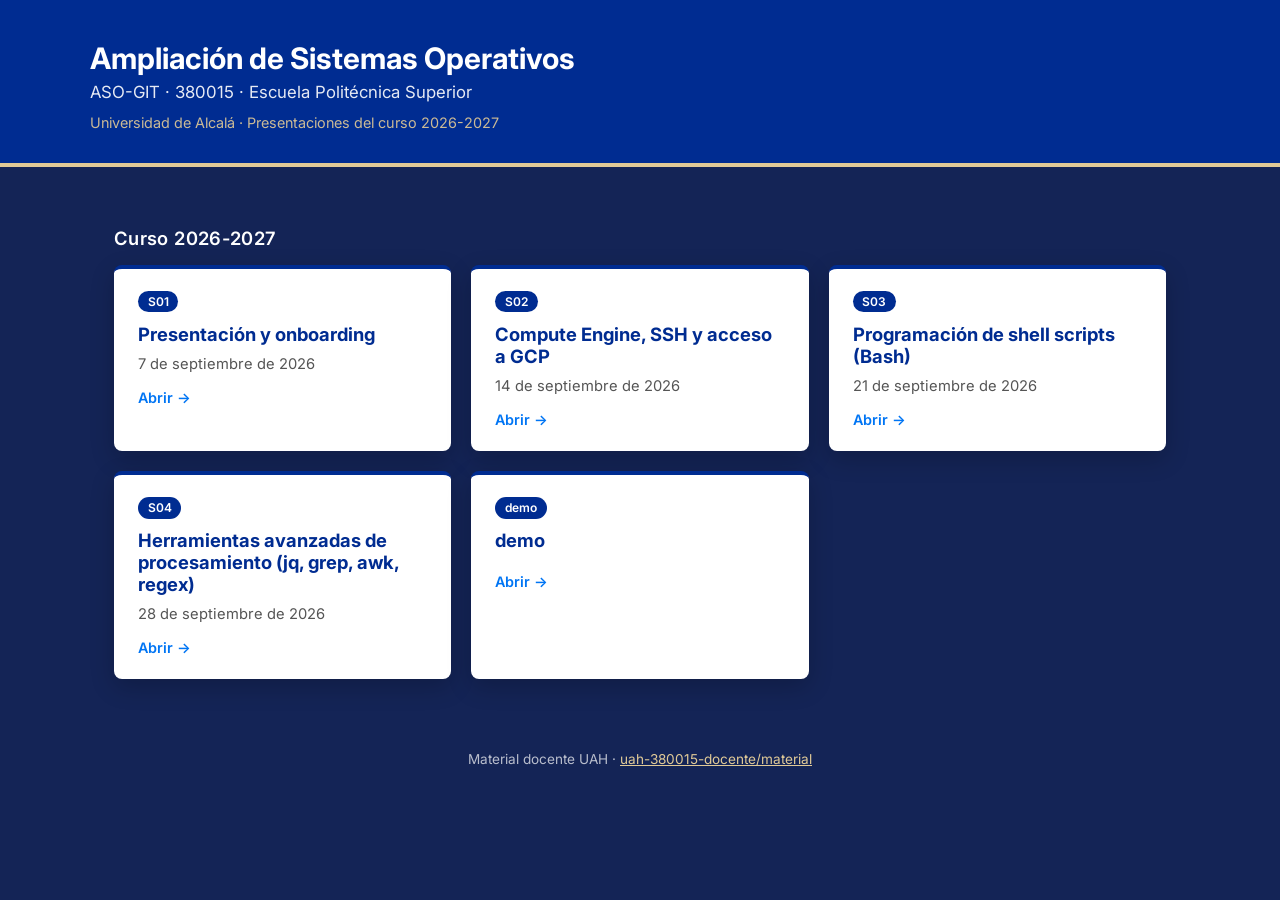
<file: index.html>
<!DOCTYPE html>
<html lang="es">
<head>
  <meta charset="utf-8">
  <meta name="viewport" content="width=device-width, initial-scale=1.0">
  <title>ASO-GIT — Presentaciones | Universidad de Alcalá</title>
  <link rel="preconnect" href="https://fonts.googleapis.com">
  <link rel="preconnect" href="https://fonts.gstatic.com" crossorigin>
  <link href="https://fonts.googleapis.com/css2?family=Inter:wght@400;500;600;700&display=swap" rel="stylesheet">
  <style>
    :root {
      --uah-azul: #002C91;
      --uah-azul-digital: #0075F4;
      --uah-institucional: #142456;
      --uah-dorado: #E1CA97;
    }
    * { margin: 0; padding: 0; box-sizing: border-box; }
    body { font-family: Inter, system-ui, sans-serif; background: var(--uah-institucional); min-height: 100vh; color: #1a1a1a; }
    header { background: var(--uah-azul); color: #fff; padding: 2.5rem 1.5rem 2rem; border-bottom: 4px solid var(--uah-dorado); }
    header .wrap { max-width: 1100px; margin: 0 auto; }
    header h1 { font-size: 1.85rem; font-weight: 700; margin-bottom: 0.35rem; }
    header p { opacity: 0.9; font-size: 1.05rem; }
    header .meta { margin-top: 0.75rem; font-size: 0.9rem; color: var(--uah-dorado); }
    main { max-width: 1100px; margin: 0 auto; padding: 2rem 1.5rem 3rem; }
    h2 { color: #fff; font-size: 1.15rem; font-weight: 600; margin: 1.75rem 0 1rem; letter-spacing: 0.02em; }
    .grid { display: grid; grid-template-columns: repeat(auto-fit, minmax(280px, 1fr)); gap: 1.25rem; }
    a.card { display: block; background: #fff; border-radius: 8px; padding: 1.35rem 1.5rem; text-decoration: none; color: inherit; border-top: 4px solid var(--uah-azul); box-shadow: 0 8px 24px rgba(0,0,0,0.2); transition: transform 0.15s ease, box-shadow 0.15s ease; }
    a.card:hover { transform: translateY(-3px); box-shadow: 0 12px 28px rgba(0,0,0,0.28); }
    a.card h3 { color: var(--uah-azul); font-size: 1.15rem; margin-bottom: 0.5rem; }
    a.card p { color: #555; font-size: 0.92rem; line-height: 1.5; }
    .badge { display: inline-block; background: var(--uah-azul); color: #fff; font-size: 0.75rem; font-weight: 600; padding: 0.2rem 0.6rem; border-radius: 999px; margin-bottom: 0.65rem; }
    .go { display: inline-block; margin-top: 0.9rem; color: var(--uah-azul-digital); font-weight: 600; font-size: 0.9rem; }
    footer { text-align: center; color: rgba(255,255,255,0.7); padding: 1.5rem; font-size: 0.85rem; }
    footer a { color: var(--uah-dorado); }
  </style>
</head>
<body>
  <header>
    <div class="wrap">
      <h1>Ampliación de Sistemas Operativos</h1>
      <p>ASO-GIT · 380015 · Escuela Politécnica Superior</p>
      <p class="meta">Universidad de Alcalá · Presentaciones del curso 2026-2027</p>
    </div>
  </header>
  <main>
    <h2>Curso 2026-2027</h2>
    <div class="grid">
      <a class="card" href="/S01-presentacion/">
        <span class="badge">S01</span>
        <h3>Presentación y onboarding</h3>
        <p>7 de septiembre de 2026</p>
        <span class="go">Abrir →</span>
      </a>
      <a class="card" href="/S02-compute-engine/">
        <span class="badge">S02</span>
        <h3>Compute Engine, SSH y acceso a GCP</h3>
        <p>14 de septiembre de 2026</p>
        <span class="go">Abrir →</span>
      </a>
      <a class="card" href="/S03-bash-scripting/">
        <span class="badge">S03</span>
        <h3>Programación de shell scripts (Bash)</h3>
        <p>21 de septiembre de 2026</p>
        <span class="go">Abrir →</span>
      </a>
      <a class="card" href="/S04-shell-avanzado/">
        <span class="badge">S04</span>
        <h3>Herramientas avanzadas de procesamiento (jq, grep, awk, regex)</h3>
        <p>28 de septiembre de 2026</p>
        <span class="go">Abrir →</span>
      </a>
      <a class="card" href="/demo/">
        <span class="badge">demo</span>
        <h3>demo</h3>
        
        <span class="go">Abrir →</span>
      </a>
    </div>
  </main>
  <footer>
    <p>Material docente UAH · <a href="https://github.com/uah-380015-docente/material">uah-380015-docente/material</a></p>
  </footer>
</body>
</html>
</file>
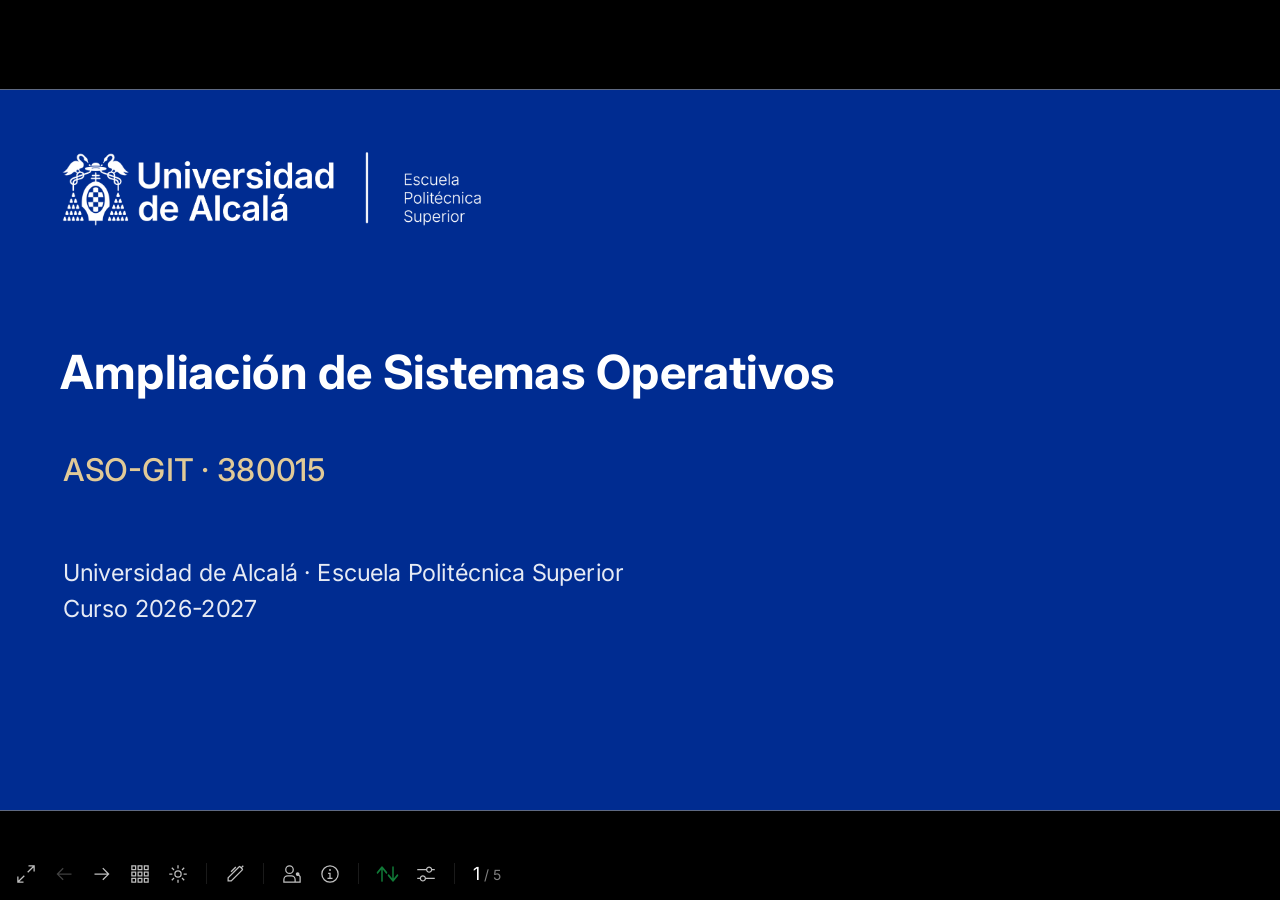
<file: demo/index.html>
<!DOCTYPE html>
<html lang="en">
<head>
<meta charset="utf-8">
<meta name="viewport" content="width=device-width, initial-scale=1">
<title>ASO-GIT — Demo tema UAH - Slidev</title>
<link rel="stylesheet" href="https://fonts.googleapis.com/css2?family=Inter:wght@200;400;600&family=JetBrains+Mono:wght@200;400;600&display=swap" type="text/css">
<link rel="icon" href="https://cdn.jsdelivr.net/gh/slidevjs/slidev/assets/favicon.png">
<meta http-equiv="Content-Type" content="text/html; charset=UTF-8">
<meta property="slidev:version" content="52.18.0">
<meta name="description" content="&quot;Ampliación de Sistemas Operativos (380015)\nUniversidad de Alcalá · EPS · Curso 2026-2027\n&quot;">
<meta property="og:title" content="ASO-GIT — Demo tema UAH - Slidev">
<meta property="og:description" content="&quot;Ampliación de Sistemas Operativos (380015)\nUniversidad de Alcalá · EPS · Curso 2026-2027\n&quot;">  <script type="module" crossorigin src="/demo/assets/index-DAmYTsH3.js"></script>
  <link rel="modulepreload" crossorigin href="/demo/assets/rolldown-runtime-QTnfLwEv.js">
  <link rel="modulepreload" crossorigin href="/demo/assets/modules/shiki-d3azfjX4.js">
  <link rel="modulepreload" crossorigin href="/demo/assets/slidev/utils-DOOJXq7w.js">
  <link rel="modulepreload" crossorigin href="/demo/assets/_plugin-vue_export-helper-BDNMzG2s.js">
  <link rel="modulepreload" crossorigin href="/demo/assets/modules/vue-CpEK0WvC.js">
  <link rel="modulepreload" crossorigin href="/demo/assets/slidev/context-BnxY6nB8.js">
  <link rel="modulepreload" crossorigin href="/demo/assets/slidev/useNav-BdOEqsBd.js">
  <link rel="modulepreload" crossorigin href="/demo/assets/syncState-e3DJN1lL.js">
  <link rel="stylesheet" crossorigin href="/demo/assets/modules/shiki-BrmBd2_v.css">
  <link rel="stylesheet" crossorigin href="/demo/assets/index-5DiBpZHc.css">
</head>
<body>
  <div id="app"></div>
  <div id="mermaid-rendering-container"></div>
  
</body>
</html>
</file>
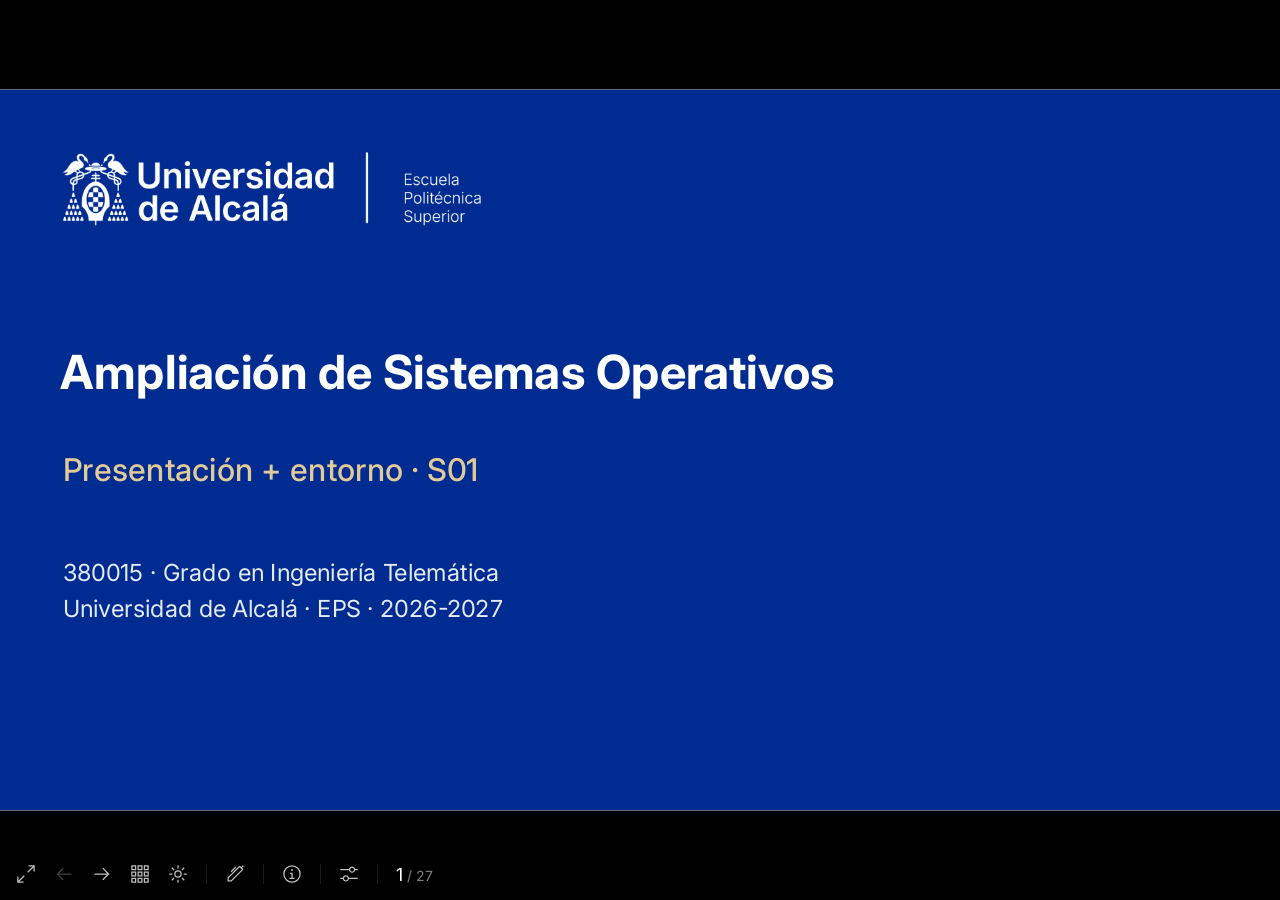
<file: S01-presentacion/index.html>
<!DOCTYPE html>
<html lang="en">
<head>
<meta charset="utf-8">
<meta name="viewport" content="width=device-width, initial-scale=1">
<title>S01 — Presentación ASO-GIT - Slidev</title>
<link rel="stylesheet" href="https://fonts.googleapis.com/css2?family=Inter:wght@200;400;600&family=JetBrains+Mono:wght@200;400;600&display=swap" type="text/css">
<link rel="icon" href="https://cdn.jsdelivr.net/gh/slidevjs/slidev/assets/favicon.png">
<meta http-equiv="Content-Type" content="text/html; charset=UTF-8">
<meta property="slidev:version" content="52.18.0">
<meta name="description" content="&quot;Ampliación de Sistemas Operativos (380015)\nUniversidad de Alcalá · EPS · Curso 2026-2027\nFuente: source/00-onboarding.md\n&quot;">
<meta property="og:title" content="S01 — Presentación ASO-GIT - Slidev">
<meta property="og:description" content="&quot;Ampliación de Sistemas Operativos (380015)\nUniversidad de Alcalá · EPS · Curso 2026-2027\nFuente: source/00-onboarding.md\n&quot;">  <script type="module" crossorigin src="/S01-presentacion/assets/index-BHZnqYhB.js"></script>
  <link rel="modulepreload" crossorigin href="/S01-presentacion/assets/rolldown-runtime-QTnfLwEv.js">
  <link rel="modulepreload" crossorigin href="/S01-presentacion/assets/modules/shiki-QGSfYGjF.js">
  <link rel="modulepreload" crossorigin href="/S01-presentacion/assets/_plugin-vue_export-helper-BDNMzG2s.js">
  <link rel="modulepreload" crossorigin href="/S01-presentacion/assets/modules/vue-HFeCL_BD.js">
  <link rel="modulepreload" crossorigin href="/S01-presentacion/assets/slidev/context-B3wiBijW.js">
  <link rel="modulepreload" crossorigin href="/S01-presentacion/assets/useNav-Dp_PKuU-.js">
  <link rel="stylesheet" crossorigin href="/S01-presentacion/assets/modules/shiki-BrmBd2_v.css">
  <link rel="stylesheet" crossorigin href="/S01-presentacion/assets/index-E2yKiZSY.css">
</head>
<body>
  <div id="app"></div>
  <div id="mermaid-rendering-container"></div>
  
</body>
</html>
</file>
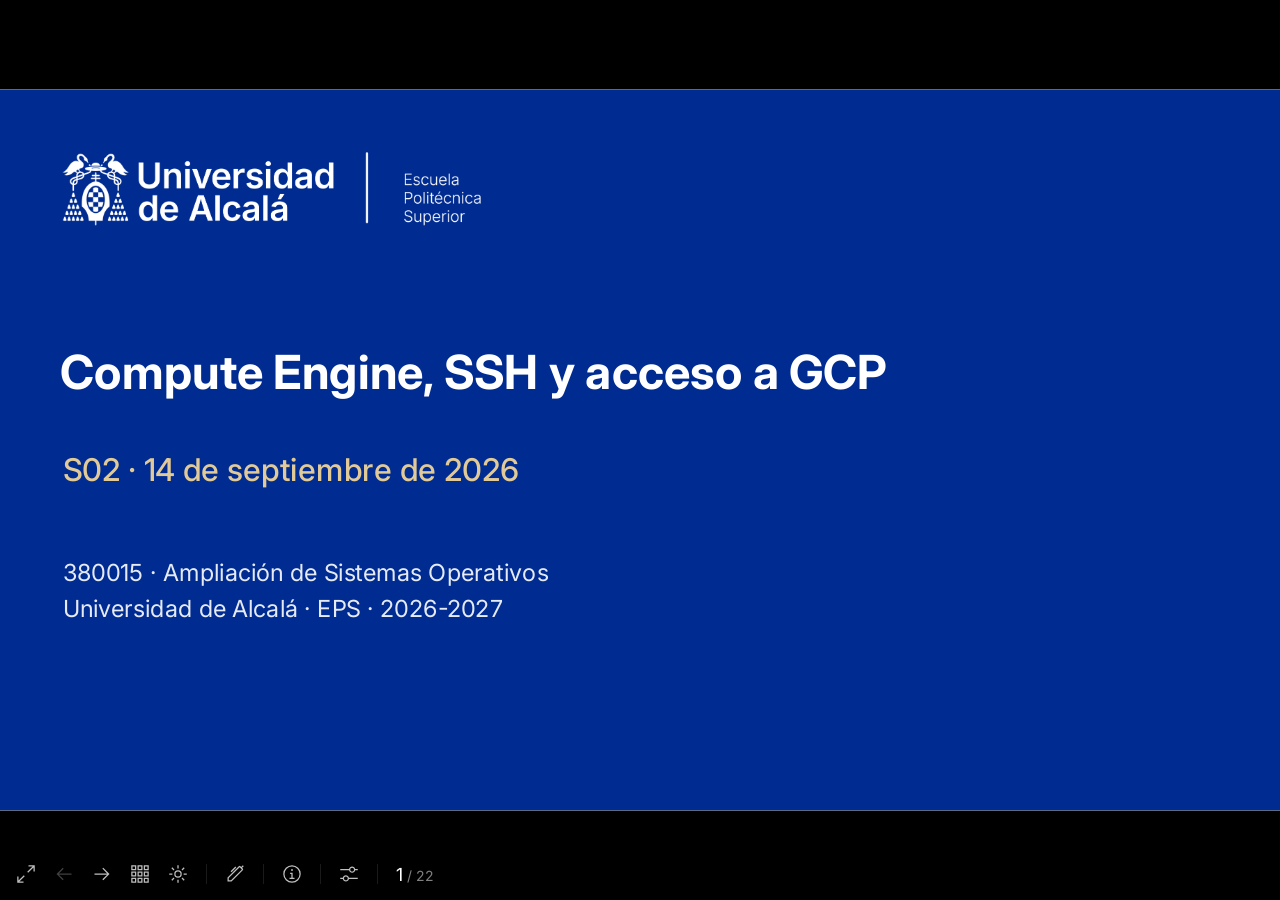
<file: S02-compute-engine/index.html>
<!DOCTYPE html>
<html lang="en">
<head>
<meta charset="utf-8">
<meta name="viewport" content="width=device-width, initial-scale=1">
<title>S02 — Compute Engine, SSH y acceso a GCP - Slidev</title>
<link rel="stylesheet" href="https://fonts.googleapis.com/css2?family=Inter:wght@200;400;600&family=JetBrains+Mono:wght@200;400;600&display=swap" type="text/css">
<link rel="preload" as="image" href="/S02-compute-engine/gcp/gcp-locations-map.png">
<link rel="icon" href="https://cdn.jsdelivr.net/gh/slidevjs/slidev/assets/favicon.png">
<meta http-equiv="Content-Type" content="text/html; charset=UTF-8">
<meta property="slidev:version" content="52.18.0">
<meta name="description" content="&quot;Ampliación de Sistemas Operativos (380015)\nUniversidad de Alcalá · EPS · Curso 2026-2027\nFuente: source/01-compute-engine.md\n&quot;">
<meta property="og:title" content="S02 — Compute Engine, SSH y acceso a GCP - Slidev">
<meta property="og:description" content="&quot;Ampliación de Sistemas Operativos (380015)\nUniversidad de Alcalá · EPS · Curso 2026-2027\nFuente: source/01-compute-engine.md\n&quot;">  <script type="module" crossorigin src="/S02-compute-engine/assets/index-D-4Ss-BE.js"></script>
  <link rel="modulepreload" crossorigin href="/S02-compute-engine/assets/rolldown-runtime-QTnfLwEv.js">
  <link rel="modulepreload" crossorigin href="/S02-compute-engine/assets/modules/shiki-QGSfYGjF.js">
  <link rel="modulepreload" crossorigin href="/S02-compute-engine/assets/slidev/utils-bg6c7Fxv.js">
  <link rel="modulepreload" crossorigin href="/S02-compute-engine/assets/modules/vue-DSb3LVK1.js">
  <link rel="modulepreload" crossorigin href="/S02-compute-engine/assets/slidev/context-CIic6SDe.js">
  <link rel="modulepreload" crossorigin href="/S02-compute-engine/assets/useNav-Drw8eI9U.js">
  <link rel="stylesheet" crossorigin href="/S02-compute-engine/assets/modules/shiki-BrmBd2_v.css">
  <link rel="stylesheet" crossorigin href="/S02-compute-engine/assets/index-C3YKDoq_.css">
</head>
<body>
  <div id="app"></div>
  <div id="mermaid-rendering-container"></div>
  
</body>
</html>
</file>
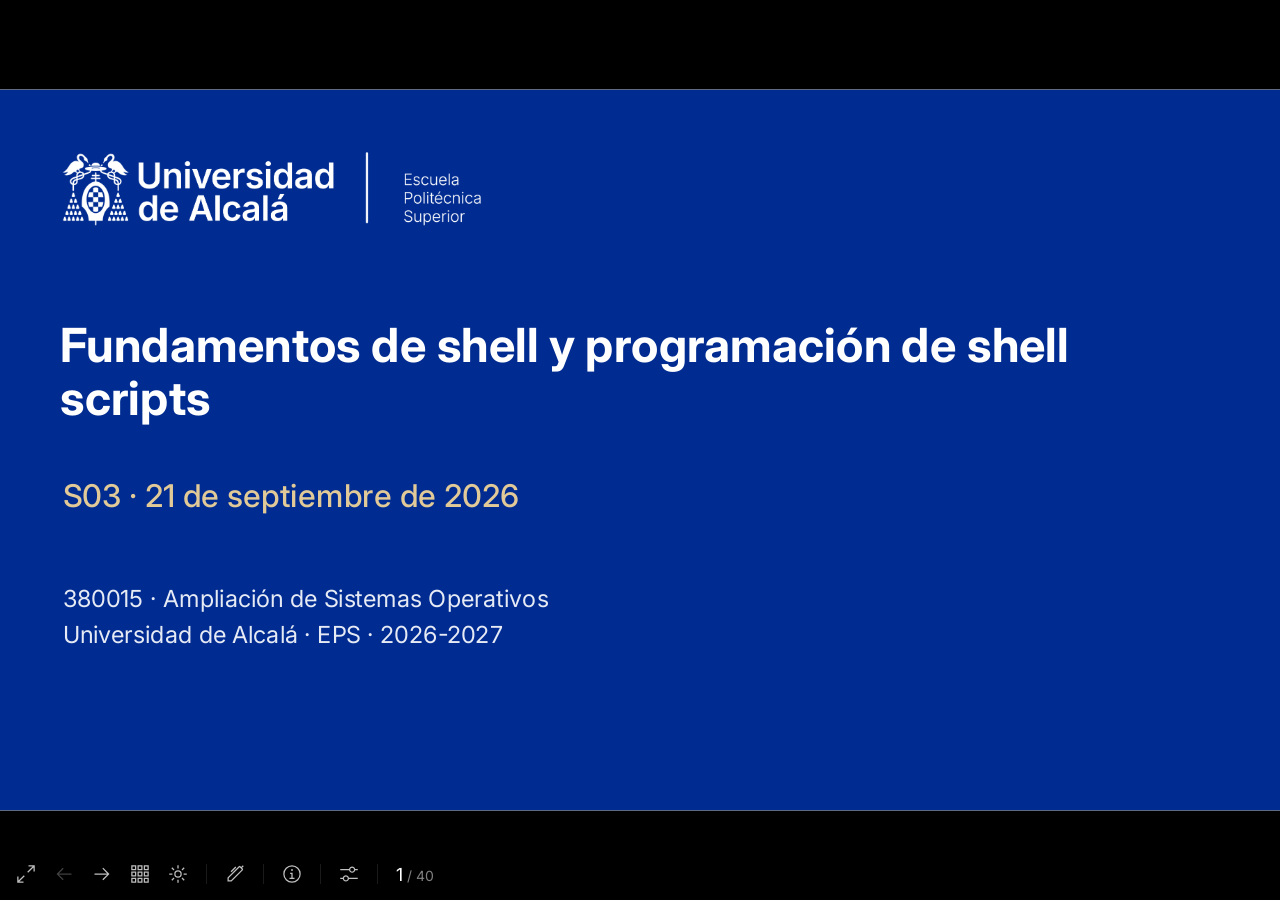
<file: S03-bash-scripting/index.html>
<!DOCTYPE html>
<html lang="en">
<head>
<meta charset="utf-8">
<meta name="viewport" content="width=device-width, initial-scale=1">
<title>S03 — Fundamentos de shell y programación de shell scripts - Slidev</title>
<link rel="stylesheet" href="https://fonts.googleapis.com/css2?family=Inter:wght@200;400;600&family=JetBrains+Mono:wght@200;400;600&display=swap" type="text/css">
<link rel="icon" href="https://cdn.jsdelivr.net/gh/slidevjs/slidev/assets/favicon.png">
<meta http-equiv="Content-Type" content="text/html; charset=UTF-8">
<meta property="slidev:version" content="52.18.0">
<meta name="description" content="&quot;Ampliación de Sistemas Operativos (380015)\nUniversidad de Alcalá · EPS · Curso 2026-2027\nFuente: source/02-bash-scripting.md\n&quot;">
<meta property="og:title" content="S03 — Fundamentos de shell y programación de shell scripts - Slidev">
<meta property="og:description" content="&quot;Ampliación de Sistemas Operativos (380015)\nUniversidad de Alcalá · EPS · Curso 2026-2027\nFuente: source/02-bash-scripting.md\n&quot;">  <script type="module" crossorigin src="/S03-bash-scripting/assets/index-BVoni2Zr.js"></script>
  <link rel="modulepreload" crossorigin href="/S03-bash-scripting/assets/rolldown-runtime-QTnfLwEv.js">
  <link rel="modulepreload" crossorigin href="/S03-bash-scripting/assets/modules/shiki-QGSfYGjF.js">
  <link rel="modulepreload" crossorigin href="/S03-bash-scripting/assets/slidev/utils-DcDIZ0zl.js">
  <link rel="modulepreload" crossorigin href="/S03-bash-scripting/assets/modules/vue-DSb3LVK1.js">
  <link rel="modulepreload" crossorigin href="/S03-bash-scripting/assets/slidev/context-CIic6SDe.js">
  <link rel="modulepreload" crossorigin href="/S03-bash-scripting/assets/useNav-BCY0d5l_.js">
  <link rel="stylesheet" crossorigin href="/S03-bash-scripting/assets/modules/shiki-BrmBd2_v.css">
  <link rel="stylesheet" crossorigin href="/S03-bash-scripting/assets/index-zeV5mObG.css">
</head>
<body>
  <div id="app"></div>
  <div id="mermaid-rendering-container"></div>
  
</body>
</html>
</file>
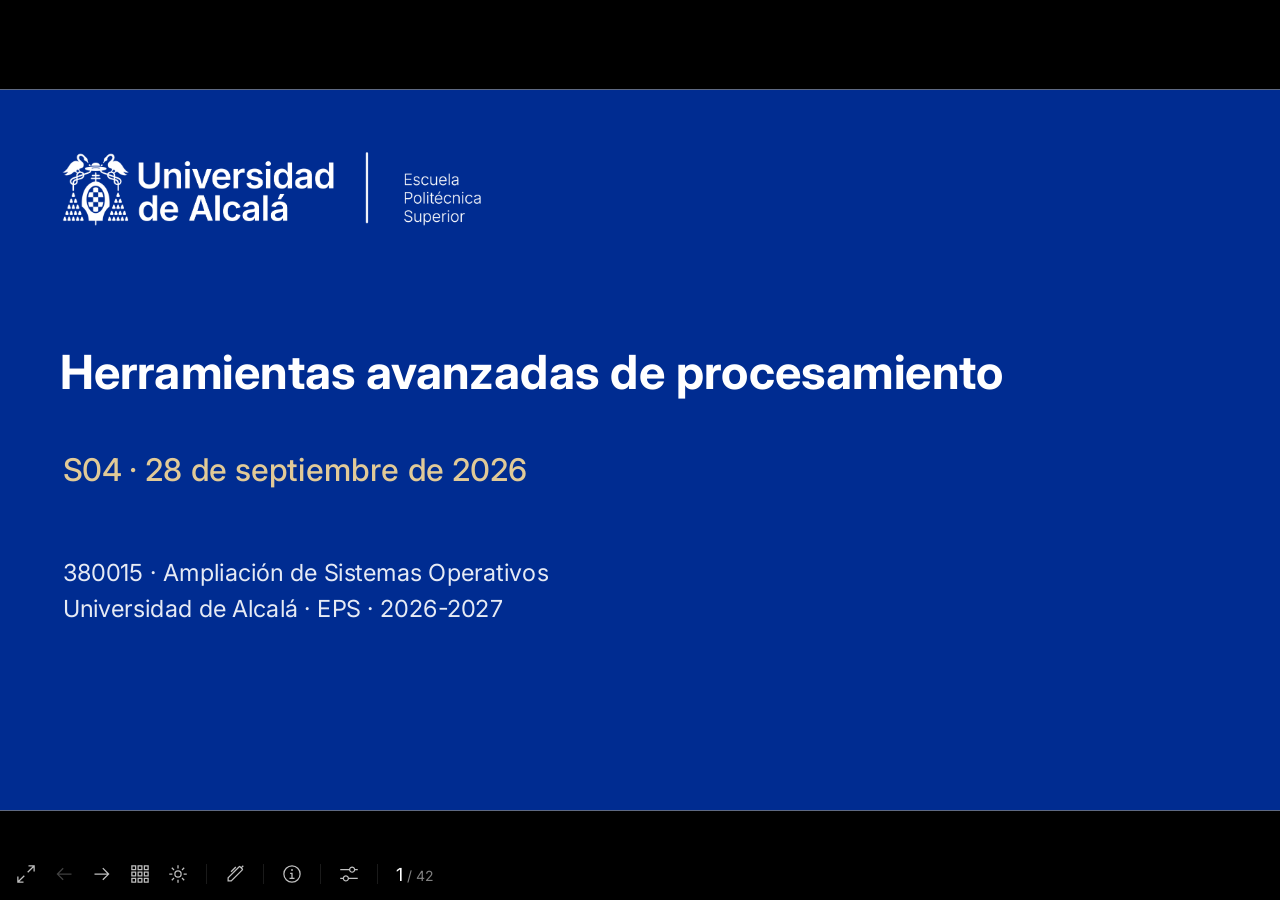
<file: S04-shell-avanzado/index.html>
<!DOCTYPE html>
<html lang="en">
<head>
<meta charset="utf-8">
<meta name="viewport" content="width=device-width, initial-scale=1">
<title>S04 — Herramientas avanzadas de procesamiento - Slidev</title>
<link rel="stylesheet" href="https://fonts.googleapis.com/css2?family=Inter:wght@200;400;600&family=JetBrains+Mono:wght@200;400;600&display=swap" type="text/css">
<link rel="icon" href="https://cdn.jsdelivr.net/gh/slidevjs/slidev/assets/favicon.png">
<meta http-equiv="Content-Type" content="text/html; charset=UTF-8">
<meta property="slidev:version" content="52.18.0">
<meta name="description" content="&quot;Ampliación de Sistemas Operativos (380015)\nUniversidad de Alcalá · EPS · Curso 2026-2027\nFuente: source/03-shell-avanzado.md\n&quot;">
<meta property="og:title" content="S04 — Herramientas avanzadas de procesamiento - Slidev">
<meta property="og:description" content="&quot;Ampliación de Sistemas Operativos (380015)\nUniversidad de Alcalá · EPS · Curso 2026-2027\nFuente: source/03-shell-avanzado.md\n&quot;">  <script type="module" crossorigin src="/S04-shell-avanzado/assets/index-Cr3HHuri.js"></script>
  <link rel="modulepreload" crossorigin href="/S04-shell-avanzado/assets/rolldown-runtime-QTnfLwEv.js">
  <link rel="modulepreload" crossorigin href="/S04-shell-avanzado/assets/modules/shiki-QGSfYGjF.js">
  <link rel="modulepreload" crossorigin href="/S04-shell-avanzado/assets/slidev/utils-DSjtNZjZ.js">
  <link rel="modulepreload" crossorigin href="/S04-shell-avanzado/assets/modules/vue-DSb3LVK1.js">
  <link rel="modulepreload" crossorigin href="/S04-shell-avanzado/assets/slidev/context-CIic6SDe.js">
  <link rel="modulepreload" crossorigin href="/S04-shell-avanzado/assets/useNav-vYZSrWTW.js">
  <link rel="stylesheet" crossorigin href="/S04-shell-avanzado/assets/modules/shiki-BrmBd2_v.css">
  <link rel="stylesheet" crossorigin href="/S04-shell-avanzado/assets/index-KOgiwJMO.css">
</head>
<body>
  <div id="app"></div>
  <div id="mermaid-rendering-container"></div>
  
</body>
</html>
</file>
<file: demo/assets/modules/shiki-BrmBd2_v.css>
.shiki-magic-move-container{white-space:pre;position:relative}.shiki-magic-move-line-number{opacity:.3;-webkit-user-select:none;user-select:none}.shiki-magic-move-item{transition:color var(--smm-duration,.5s) var(--smm-easing,"ease");display:inline-block}.shiki-magic-move-enter-active,.shiki-magic-move-leave-active,.shiki-magic-move-move{transition:all var(--smm-duration,.5s) var(--smm-easing,"ease")}.shiki-magic-move-container-resize,.shiki-magic-move-container-restyle{transition:all var(--smm-duration,.5s) var(--smm-easing,"ease");transition-delay:calc(var(--smm-duration,.5s)*var(--smm-delay-container,1))}.shiki-magic-move-move{transition-delay:calc(var(--smm-duration,.5s)*var(--smm-delay-move,1) + var(--smm-stagger,0));z-index:1}.shiki-magic-move-enter-active{transition-delay:calc(var(--smm-duration,.5s)*var(--smm-delay-enter,1) + var(--smm-stagger,0));z-index:1}.shiki-magic-move-leave-active{transition-delay:calc(var(--smm-duration,.5s)*var(--smm-delay-leave,1) + var(--smm-stagger,0))}.shiki-magic-move-enter-from,.shiki-magic-move-leave-to{opacity:0}br.shiki-magic-move-leave-active{display:none}.resize-observer[data-v-b329ee4c]{z-index:-1;pointer-events:none;opacity:0;background-color:#0000;border:none;width:100%;height:100%;display:block;position:absolute;top:0;left:0;overflow:hidden}.resize-observer[data-v-b329ee4c] object{pointer-events:none;z-index:-1;width:100%;height:100%;display:block;position:absolute;top:0;left:0;overflow:hidden}.v-popper__popper{z-index:10000;outline:none;top:0;left:0}.v-popper__popper.v-popper__popper--hidden{visibility:hidden;opacity:0;pointer-events:none;transition:opacity .15s,visibility .15s}.v-popper__popper.v-popper__popper--shown{visibility:visible;opacity:1;transition:opacity .15s}.v-popper__popper.v-popper__popper--skip-transition,.v-popper__popper.v-popper__popper--skip-transition>.v-popper__wrapper{transition:none!important}.v-popper__backdrop{width:100%;height:100%;display:none;position:absolute;top:0;left:0}.v-popper__inner{box-sizing:border-box;position:relative;overflow-y:auto}.v-popper__inner>div{z-index:1;max-width:inherit;max-height:inherit;position:relative}.v-popper__arrow-container{width:10px;height:10px;position:absolute}.v-popper__popper--arrow-overflow .v-popper__arrow-container,.v-popper__popper--no-positioning .v-popper__arrow-container{display:none}.v-popper__arrow-inner,.v-popper__arrow-outer{border-style:solid;width:0;height:0;position:absolute;top:0;left:0}.v-popper__arrow-inner{visibility:hidden;border-width:7px}.v-popper__arrow-outer{border-width:6px}.v-popper__popper[data-popper-placement^=top] .v-popper__arrow-inner,.v-popper__popper[data-popper-placement^=bottom] .v-popper__arrow-inner{left:-2px}.v-popper__popper[data-popper-placement^=top] .v-popper__arrow-outer,.v-popper__popper[data-popper-placement^=bottom] .v-popper__arrow-outer{left:-1px}.v-popper__popper[data-popper-placement^=top] .v-popper__arrow-inner,.v-popper__popper[data-popper-placement^=top] .v-popper__arrow-outer{border-bottom-width:0;border-bottom-color:#0000!important;border-left-color:#0000!important;border-right-color:#0000!important}.v-popper__popper[data-popper-placement^=top] .v-popper__arrow-inner{top:-2px}.v-popper__popper[data-popper-placement^=bottom] .v-popper__arrow-container{top:0}.v-popper__popper[data-popper-placement^=bottom] .v-popper__arrow-inner,.v-popper__popper[data-popper-placement^=bottom] .v-popper__arrow-outer{border-top-width:0;border-top-color:#0000!important;border-left-color:#0000!important;border-right-color:#0000!important}.v-popper__popper[data-popper-placement^=bottom] .v-popper__arrow-inner{top:-4px}.v-popper__popper[data-popper-placement^=bottom] .v-popper__arrow-outer{top:-6px}.v-popper__popper[data-popper-placement^=left] .v-popper__arrow-inner,.v-popper__popper[data-popper-placement^=right] .v-popper__arrow-inner{top:-2px}.v-popper__popper[data-popper-placement^=left] .v-popper__arrow-outer,.v-popper__popper[data-popper-placement^=right] .v-popper__arrow-outer{top:-1px}.v-popper__popper[data-popper-placement^=right] .v-popper__arrow-inner,.v-popper__popper[data-popper-placement^=right] .v-popper__arrow-outer{border-left-width:0;border-top-color:#0000!important;border-bottom-color:#0000!important;border-left-color:#0000!important}.v-popper__popper[data-popper-placement^=right] .v-popper__arrow-inner{left:-4px}.v-popper__popper[data-popper-placement^=right] .v-popper__arrow-outer{left:-6px}.v-popper__popper[data-popper-placement^=left] .v-popper__arrow-container{right:-10px}.v-popper__popper[data-popper-placement^=left] .v-popper__arrow-inner,.v-popper__popper[data-popper-placement^=left] .v-popper__arrow-outer{border-right-width:0;border-top-color:#0000!important;border-bottom-color:#0000!important;border-right-color:#0000!important}.v-popper__popper[data-popper-placement^=left] .v-popper__arrow-inner{left:-2px}.v-popper--theme-tooltip .v-popper__inner{color:#fff;background:#000c;border-radius:6px;padding:7px 12px 6px}.v-popper--theme-tooltip .v-popper__arrow-outer{border-color:#000c}.v-popper--theme-dropdown .v-popper__inner{color:#000;background:#fff;border:1px solid #ddd;border-radius:6px;box-shadow:0 6px 30px #0000001a}.v-popper--theme-dropdown .v-popper__arrow-inner{visibility:visible;border-color:#fff}.v-popper--theme-dropdown .v-popper__arrow-outer{border-color:#ddd}:root{--twoslash-border-color:#8888;--twoslash-underline-color:currentColor;--twoslash-highlighted-border:#c37d0d50;--twoslash-highlighted-bg:#c37d0d20;--twoslash-popup-bg:#f8f8f8;--twoslash-popup-color:inherit;--twoslash-popup-shadow:#00000014 0px 1px 4px;--twoslash-docs-color:#888;--twoslash-docs-font:sans-serif;--twoslash-code-font:inherit;--twoslash-code-font-size:1em;--twoslash-matched-color:inherit;--twoslash-unmatched-color:#888;--twoslash-cursor-color:#8888;--twoslash-error-color:#d45656;--twoslash-error-bg:#d4565620;--twoslash-warn-color:#c37d0d;--twoslash-warn-bg:#c37d0d20;--twoslash-tag-color:#3772cf;--twoslash-tag-bg:#3772cf20;--twoslash-tag-warn-color:var(--twoslash-warn-color);--twoslash-tag-warn-bg:var(--twoslash-warn-bg);--twoslash-tag-annotate-color:#1ba673;--twoslash-tag-annotate-bg:#1ba67320}@media (prefers-reduced-motion:reduce){.twoslash *{transition:none!important}}.twoslash:hover .twoslash-hover{border-color:var(--twoslash-underline-color)}.twoslash .twoslash-hover{border-bottom:1px dotted #0000;transition:border-color .3s;position:relative}.twoslash .twoslash-popup-container{opacity:0;background:var(--twoslash-popup-bg);color:var(--twoslash-popup-color);border:1px solid var(--twoslash-border-color);pointer-events:none;z-index:10;-webkit-user-select:none;user-select:none;text-align:left;box-shadow:var(--twoslash-popup-shadow);border-radius:4px;flex-direction:column;transition:opacity .3s;display:inline-flex;position:absolute;transform:translateY(1.1em)}.twoslash .twoslash-query-persisted .twoslash-popup-container{z-index:9;transform:translateY(1.5em)}.twoslash .twoslash-hover:hover .twoslash-popup-container,.twoslash .twoslash-error-hover:hover .twoslash-popup-container,.twoslash .twoslash-query-persisted .twoslash-popup-container,.twoslash .twoslash-query-line .twoslash-popup-container{opacity:1;pointer-events:auto}.twoslash .twoslash-popup-container:hover{-webkit-user-select:auto;user-select:auto}.twoslash .twoslash-popup-arrow{border-top:1px solid var(--twoslash-border-color);border-right:1px solid var(--twoslash-border-color);background:var(--twoslash-popup-bg);pointer-events:none;width:6px;height:6px;position:absolute;top:-4px;left:1em;transform:rotate(-45deg)}.twoslash .twoslash-popup-code,.twoslash .twoslash-popup-error,.twoslash .twoslash-popup-docs{padding:6px 8px!important}.twoslash .twoslash-popup-code{font-family:var(--twoslash-code-font);font-size:var(--twoslash-code-font-size)}.twoslash .twoslash-popup-docs{color:var(--twoslash-docs-color);font-family:var(--twoslash-docs-font);border-top:1px solid var(--twoslash-border-color);font-size:.8em}.twoslash .twoslash-popup-error{color:var(--twoslash-error-color);background-color:var(--twoslash-error-bg);font-family:var(--twoslash-docs-font);font-size:.8em}.twoslash .twoslash-popup-docs-tags{font-family:var(--twoslash-docs-font);flex-direction:column;display:flex}.twoslash .twoslash-popup-docs-tags,.twoslash .twoslash-popup-docs-tag-name{margin-right:.5em}.twoslash .twoslash-popup-docs-tag-name{font-family:var(--twoslash-code-font)}.twoslash .twoslash-query-line .twoslash-popup-container{margin-bottom:1.4em;position:relative;transform:translateY(.6em)}.twoslash .twoslash-error-line{background-color:var(--twoslash-error-bg);border-left:3px solid var(--twoslash-error-color);color:var(--twoslash-error-color);width:max-content;min-width:100%;margin:.2em 0;padding:6px 12px;position:relative}.twoslash .twoslash-error-line.twoslash-error-level-warning{background-color:var(--twoslash-warn-bg);border-left:3px solid var(--twoslash-warn-color);color:var(--twoslash-warn-color)}.twoslash .twoslash-error{background:url("data:image/svg+xml,%3Csvg%20xmlns%3D'http%3A%2F%2Fwww.w3.org%2F2000%2Fsvg'%20viewBox%3D'0%200%206%203'%20enable-background%3D'new%200%200%206%203'%20height%3D'3'%20width%3D'6'%3E%3Cg%20fill%3D'%23c94824'%3E%3Cpolygon%20points%3D'5.5%2C0%202.5%2C3%201.1%2C3%204.1%2C0'%2F%3E%3Cpolygon%20points%3D'4%2C0%206%2C2%206%2C0.6%205.4%2C0'%2F%3E%3Cpolygon%20points%3D'0%2C2%201%2C3%202.4%2C3%200%2C0.6'%2F%3E%3C%2Fg%3E%3C%2Fsvg%3E") 0 100% repeat-x;padding-bottom:2px}.twoslash .twoslash-error.twoslash-error-level-warning{background:url("data:image/svg+xml,%3Csvg%20xmlns%3D'http%3A%2F%2Fwww.w3.org%2F2000%2Fsvg'%20viewBox%3D'0%200%206%203'%20enable-background%3D'new%200%200%206%203'%20height%3D'3'%20width%3D'6'%3E%3Cg%20fill%3D'%23c37d0d'%3E%3Cpolygon%20points%3D'5.5%2C0%202.5%2C3%201.1%2C3%204.1%2C0'%2F%3E%3Cpolygon%20points%3D'4%2C0%206%2C2%206%2C0.6%205.4%2C0'%2F%3E%3Cpolygon%20points%3D'0%2C2%201%2C3%202.4%2C3%200%2C0.6'%2F%3E%3C%2Fg%3E%3C%2Fsvg%3E") 0 100% repeat-x;padding-bottom:2px}.twoslash .twoslash-completion-cursor{position:relative}.twoslash .twoslash-completion-cursor .twoslash-completion-list{-webkit-user-select:none;user-select:none;z-index:8;box-shadow:var(--twoslash-popup-shadow);background:var(--twoslash-popup-bg);border:1px solid var(--twoslash-border-color);margin:3px 0 0 -1px;display:inline-block;position:absolute;top:0;left:0;transform:translateY(1.2em)}.twoslash-completion-list{flex-direction:column;gap:4px;width:240px;padding:4px;font-size:.8rem;display:flex}.twoslash-completion-list:hover{-webkit-user-select:auto;user-select:auto}.twoslash-completion-list:before{background-color:var(--twoslash-cursor-color);content:" ";width:2px;height:1.4em;position:absolute;top:-1.6em;left:-1px}.twoslash-completion-list li{align-items:center;gap:.25em;line-height:1em;display:flex;overflow:hidden}.twoslash-completion-list li span.twoslash-completions-unmatched{color:var(--twoslash-unmatched-color)}.twoslash-completion-list .deprecated{opacity:.5;text-decoration:line-through}.twoslash-completion-list li span.twoslash-completions-matched{color:var(--twoslash-matched-color)}.twoslash-highlighted{background-color:var(--twoslash-highlighted-bg);border:1px solid var(--twoslash-highlighted-border);border-radius:4px;margin:-1px -3px;padding:1px 2px}.twoslash-completion-list .twoslash-completions-icon{color:var(--twoslash-unmatched-color);flex:none;width:1em}.twoslash .twoslash-tag-line{background-color:var(--twoslash-tag-bg);border-left:3px solid var(--twoslash-tag-color);color:var(--twoslash-tag-color);align-items:center;gap:.3em;width:max-content;min-width:100%;margin:.2em 0;padding:6px 10px;display:flex;position:relative}.twoslash .twoslash-tag-line .twoslash-tag-icon{width:1.1em;color:inherit}.twoslash .twoslash-tag-line.twoslash-tag-error-line{background-color:var(--twoslash-error-bg);border-left:3px solid var(--twoslash-error-color);color:var(--twoslash-error-color)}.twoslash .twoslash-tag-line.twoslash-tag-warn-line{background-color:var(--twoslash-tag-warn-bg);border-left:3px solid var(--twoslash-tag-warn-color);color:var(--twoslash-tag-warn-color)}.twoslash .twoslash-tag-line.twoslash-tag-annotate-line{background-color:var(--twoslash-tag-annotate-bg);border-left:3px solid var(--twoslash-tag-annotate-color);color:var(--twoslash-tag-annotate-color)}:root{--twoslash-popup-bg:var(--vp-c-bg,inherit);--twoslash-popup-color:var(--vp-c-text-1);--twoslash-docs-color:var(--vp-c-text-1);--twoslash-docs-font:var(--vp-font-family-base);--twoslash-code-font:var(--vp-font-family-mono);--twoslash-code-size:var(--vp-code-font-size);--twoslash-underline-color:#8888;--twoslash-border-color:var(--vp-c-border);--twoslash-cursor-color:var(--vp-c-brand);--twoslash-matched-color:var(--vp-c-brand);--twoslash-unmatched-color:var(--vp-c-text-2)}.v-popper--theme-twoslash{z-index:calc(var(--vp-z-index-local-nav) - 1)}.v-popper--theme-twoslash .v-popper__inner{background:var(--twoslash-popup-bg);color:var(--twoslash-popup-color);border-color:var(--twoslash-border-color)}.v-popper--theme-twoslash .v-popper__arrow-outer{border-color:var(--twoslash-border-color)}.v-popper--theme-twoslash .v-popper__arrow-inner{border-color:var(--twoslash-popup-bg)}.twoslash-popup-container{transform:translateY(1.5em)}.twoslash-query-persisted .twoslash-popup-container{transform:translateY(1.8em)}.twoslash .v-popper{display:inline-block}.twoslash-completion-list .twoslash-completions-icon{color:var(--twoslash-unmatched-color)!important}.twoslash-floating .twoslash-popup-code{width:fit-content;min-width:100%;max-width:600px;line-height:var(--vp-code-line-height);font-size:var(--twoslash-code-size);white-space:pre-wrap;padding:6px 12px;transition:color .5s;display:block}.twoslash-floating .twoslash-popup-docs,.twoslash-floating .twoslash-popup-error{font-family:var(--twoslash-docs-font);text-wrap:balance;max-width:700px;max-height:500px;font-size:.9em;overflow:hidden auto;padding:12px!important}.twoslash-floating .twoslash-popup-docs p:first-child,.twoslash-floating .twoslash-popup-error p:first-child{margin-top:0}.twoslash-floating .twoslash-popup-docs p:last-child,.twoslash-floating .twoslash-popup-error p:last-child{margin-bottom:0}.twoslash-floating .twoslash-popup-docs{border-top:1px solid var(--twoslash-border-color);color:var(--twoslash-docs-color)}.twoslash-floating .twoslash-popup-error{color:var(--twoslash-error-color)}.twoslash-floating .twoslash-popup-error.twoslash-error-level-warning{color:var(--twoslash-warn-color)}.twoslash-floating .twoslash-popup-docs p,.twoslash-floating .twoslash-popup-error p{text-wrap:balance;margin:6px 0}.twoslash-floating .twoslash-popup-docs pre .twoslash-floating .twoslash-popup-error pre{background-color:var(--vp-code-block-bg);border-radius:8px;margin:6px -2px;padding:12px;overflow-x:auto}.twoslash-floating .twoslash-popup-docs-tags{flex-direction:column;display:flex;padding:8px 12px!important}.twoslash-floating .twoslash-popup-docs-tags .twoslash-popup-docs-tag-name{font-family:var(--twoslash-code-font);color:var(--twoslash-unmatched-color);margin-right:.5em}.twoslash-completion-cursor{background:var(--twoslash-cursor-color);-webkit-user-select:none;user-select:none;width:2px;height:1.2em;margin-bottom:-.2em;display:inline-block}.twoslash-floating.twoslash-completion .v-popper__arrow-container{display:none}.twoslash-floating.twoslash-completion .twoslash-completion-list{font-family:var(--twoslash-code-font);padding:6px;font-size:var(--twoslash-code-size)!important}.twoslash-floating.twoslash-completion .twoslash-completion-list li{padding:3px 0}.twoslash-error:empty,.twoslash-error-empty{vertical-align:middle;min-width:.55em;min-height:1.2em;display:inline-block}
</file>
<file: demo/assets/index-5DiBpZHc.css>
*,:before,:after{box-sizing:border-box;border-style:solid;border-width:0;border-color:var(--un-default-border-color,#e5e7eb)}:before,:after{--un-content:""}html,:host{-webkit-text-size-adjust:100%;tab-size:4;font-feature-settings:normal;font-variation-settings:normal;-webkit-tap-highlight-color:transparent;font-family:ui-sans-serif,system-ui,sans-serif,Apple Color Emoji,Segoe UI Emoji,Segoe UI Symbol,Noto Color Emoji;line-height:1.5}body{line-height:inherit;margin:0}hr{height:0;color:inherit;border-top-width:1px}abbr:where([title]){-webkit-text-decoration:underline dotted;text-decoration:underline dotted}h1,h2,h3,h4,h5,h6{font-size:inherit;font-weight:inherit}a{color:inherit;-webkit-text-decoration:inherit;text-decoration:inherit}b,strong{font-weight:bolder}code,kbd,samp,pre{font-feature-settings:normal;font-variation-settings:normal;font-family:ui-monospace,SFMono-Regular,Menlo,Monaco,Consolas,Liberation Mono,Courier New,monospace;font-size:1em}small{font-size:80%}sub,sup{vertical-align:baseline;font-size:75%;line-height:0;position:relative}sub{bottom:-.25em}sup{top:-.5em}table{text-indent:0;border-color:inherit;border-collapse:collapse}button,input,optgroup,select,textarea{font-feature-settings:inherit;font-variation-settings:inherit;font-family:inherit;font-size:100%;font-weight:inherit;line-height:inherit;color:inherit;margin:0;padding:0}button,select{text-transform:none}button,[type=button],[type=reset],[type=submit]{-webkit-appearance:button;background-color:#0000;background-image:none}:-moz-focusring{outline:auto}:-moz-ui-invalid{box-shadow:none}progress{vertical-align:baseline}::-webkit-inner-spin-button{height:auto}::-webkit-outer-spin-button{height:auto}[type=search]{-webkit-appearance:textfield;outline-offset:-2px}::-webkit-search-decoration{-webkit-appearance:none}::-webkit-file-upload-button{-webkit-appearance:button;font:inherit}summary{display:list-item}blockquote,dl,dd,h1,h2,h3,h4,h5,h6,hr,figure,p,pre{margin:0}fieldset{margin:0;padding:0}legend{padding:0}ol,ul,menu{margin:0;padding:0;list-style:none}dialog{padding:0}textarea{resize:vertical}input::placeholder,textarea::placeholder{opacity:1;color:#9ca3af}button,[role=button]{cursor:pointer}:disabled{cursor:default}img,svg,video,canvas,audio,iframe,embed,object{vertical-align:middle;display:block}img,video{max-width:100%;height:auto}[hidden]:where(:not([hidden=until-found])){display:none}*,:before,:after,::backdrop{--un-rotate:0;--un-rotate-x:0;--un-rotate-y:0;--un-rotate-z:0;--un-scale-x:1;--un-scale-y:1;--un-scale-z:1;--un-skew-x:0;--un-skew-y:0;--un-translate-x:0;--un-translate-y:0;--un-translate-z:0;--un-pan-x: ;--un-pan-y: ;--un-pinch-zoom: ;--un-scroll-snap-strictness:proximity;--un-ordinal: ;--un-slashed-zero: ;--un-numeric-figure: ;--un-numeric-spacing: ;--un-numeric-fraction: ;--un-border-spacing-x:0;--un-border-spacing-y:0;--un-ring-offset-shadow:0 0 #0000;--un-ring-shadow:0 0 #0000;--un-shadow-inset: ;--un-shadow:0 0 #0000;--un-ring-inset: ;--un-ring-offset-width:0px;--un-ring-offset-color:#fff;--un-ring-width:0px;--un-ring-color:#93c5fd80;--un-blur: ;--un-brightness: ;--un-contrast: ;--un-drop-shadow: ;--un-grayscale: ;--un-hue-rotate: ;--un-invert: ;--un-saturate: ;--un-sepia: ;--un-backdrop-blur: ;--un-backdrop-brightness: ;--un-backdrop-contrast: ;--un-backdrop-grayscale: ;--un-backdrop-hue-rotate: ;--un-backdrop-invert: ;--un-backdrop-opacity: ;--un-backdrop-saturate: ;--un-backdrop-sepia: }.prose{color:var(--un-prose-body);max-width:65ch}.prose :where(p):not(:where([class~=not-prose],[class~=not-prose] *)){margin-top:1.25em;margin-bottom:1.25em}.prose :where([class~=lead]):not(:where([class~=not-prose],[class~=not-prose] *)){color:var(--un-prose-lead);margin-top:1.2em;margin-bottom:1.2em;font-size:1.25em;line-height:1.6}.prose :where(a):not(:where([class~=not-prose],[class~=not-prose] *)){color:var(--un-prose-links);font-weight:500;text-decoration:underline}.prose :where(strong):not(:where([class~=not-prose],[class~=not-prose] *)){color:var(--un-prose-bold);font-weight:600}.prose :where(a strong):not(:where([class~=not-prose],[class~=not-prose] *)),.prose :where(blockquote strong):not(:where([class~=not-prose],[class~=not-prose] *)),.prose :where(thead th strong):not(:where([class~=not-prose],[class~=not-prose] *)){color:inherit}.prose :where(ol):not(:where([class~=not-prose],[class~=not-prose] *)){margin-top:1.25em;margin-bottom:1.25em;padding-inline-start:1.625em;list-style-type:decimal}.prose :where(ol[type=A]):not(:where([class~=not-prose],[class~=not-prose] *)){list-style-type:upper-alpha}.prose :where(ol[type=a]):not(:where([class~=not-prose],[class~=not-prose] *)){list-style-type:lower-alpha}.prose :where(ol[type=A s]):not(:where([class~=not-prose],[class~=not-prose] *)){list-style-type:upper-alpha}.prose :where(ol[type=a s]):not(:where([class~=not-prose],[class~=not-prose] *)){list-style-type:lower-alpha}.prose :where(ol[type=I]):not(:where([class~=not-prose],[class~=not-prose] *)){list-style-type:upper-roman}.prose :where(ol[type=i]):not(:where([class~=not-prose],[class~=not-prose] *)){list-style-type:lower-roman}.prose :where(ol[type=I s]):not(:where([class~=not-prose],[class~=not-prose] *)){list-style-type:upper-roman}.prose :where(ol[type=i s]):not(:where([class~=not-prose],[class~=not-prose] *)){list-style-type:lower-roman}.prose :where(ol[type="1"]):not(:where([class~=not-prose],[class~=not-prose] *)){list-style-type:decimal}.prose :where(ul):not(:where([class~=not-prose],[class~=not-prose] *)){margin-top:1.25em;margin-bottom:1.25em;padding-inline-start:1.625em;list-style-type:disc}.prose :where(ol>li):not(:where([class~=not-prose],[class~=not-prose] *))::marker{color:var(--un-prose-counters);font-weight:400}.prose :where(ul>li):not(:where([class~=not-prose],[class~=not-prose] *))::marker{color:var(--un-prose-bullets)}.prose :where(dt):not(:where([class~=not-prose],[class~=not-prose] *)){color:var(--un-prose-headings);margin-top:1.25em;font-weight:600}.prose :where(hr):not(:where([class~=not-prose],[class~=not-prose] *)){border-color:var(--un-prose-hr);border-top-width:1px;margin-top:3em;margin-bottom:3em}.prose :where(blockquote):not(:where([class~=not-prose],[class~=not-prose] *)){color:var(--un-prose-quotes);border-inline-start-width:.25rem;border-inline-start-color:var(--un-prose-quote-borders);quotes:"“""”""‘""’";margin-top:1.6em;margin-bottom:1.6em;padding-inline-start:1em;font-style:italic;font-weight:500}.prose :where(blockquote p:first-of-type):not(:where([class~=not-prose],[class~=not-prose] *)):before{content:open-quote}.prose :where(blockquote p:last-of-type):not(:where([class~=not-prose],[class~=not-prose] *)):after{content:close-quote}.prose :where(h1):not(:where([class~=not-prose],[class~=not-prose] *)){color:var(--un-prose-headings);margin-top:0;margin-bottom:.888889em;font-size:2.25em;font-weight:800;line-height:1.11111}.prose :where(h1 strong):not(:where([class~=not-prose],[class~=not-prose] *)){color:inherit;font-weight:900}.prose :where(h2):not(:where([class~=not-prose],[class~=not-prose] *)){color:var(--un-prose-headings);margin-top:2em;margin-bottom:1em;font-size:1.5em;font-weight:700;line-height:1.33333}.prose :where(h2 strong):not(:where([class~=not-prose],[class~=not-prose] *)){color:inherit;font-weight:800}.prose :where(h3):not(:where([class~=not-prose],[class~=not-prose] *)){color:var(--un-prose-headings);margin-top:1.6em;margin-bottom:.6em;font-size:1.25em;font-weight:600;line-height:1.6}.prose :where(h3 strong):not(:where([class~=not-prose],[class~=not-prose] *)){color:inherit;font-weight:700}.prose :where(h4):not(:where([class~=not-prose],[class~=not-prose] *)){color:var(--un-prose-headings);margin-top:1.5em;margin-bottom:.5em;font-weight:600;line-height:1.5}.prose :where(h4 strong):not(:where([class~=not-prose],[class~=not-prose] *)){color:inherit;font-weight:700}.prose :where(img):not(:where([class~=not-prose],[class~=not-prose] *)){margin-top:2em;margin-bottom:2em}.prose :where(picture):not(:where([class~=not-prose],[class~=not-prose] *)){margin-top:2em;margin-bottom:2em;display:block}.prose :where(video):not(:where([class~=not-prose],[class~=not-prose] *)){margin-top:2em;margin-bottom:2em}.prose :where(kbd):not(:where([class~=not-prose],[class~=not-prose] *)){color:var(--un-prose-kbd);box-shadow:0 0 0 1px rgb(var(--un-prose-kbd-shadows) / 10%), 0 3px 0 rgb(var(--un-prose-kbd-shadows) / 10%);padding-top:.1875em;padding-inline-end:.375em;padding-bottom:.1875em;border-radius:.3125rem;padding-inline-start:.375em;font-family:inherit;font-size:.875em;font-weight:500}.prose :where(code):not(:where([class~=not-prose],[class~=not-prose] *)){color:var(--un-prose-code);font-size:.875em;font-weight:600}.prose :where(code):not(:where([class~=not-prose],[class~=not-prose] *)):before,.prose :where(code):not(:where([class~=not-prose],[class~=not-prose] *)):after{content:"`"}.prose :where(a code):not(:where([class~=not-prose],[class~=not-prose] *)),.prose :where(h1 code):not(:where([class~=not-prose],[class~=not-prose] *)){color:inherit}.prose :where(h2 code):not(:where([class~=not-prose],[class~=not-prose] *)){color:inherit;font-size:.875em}.prose :where(h3 code):not(:where([class~=not-prose],[class~=not-prose] *)){color:inherit;font-size:.9em}.prose :where(h4 code):not(:where([class~=not-prose],[class~=not-prose] *)),.prose :where(blockquote code):not(:where([class~=not-prose],[class~=not-prose] *)),.prose :where(thead th code):not(:where([class~=not-prose],[class~=not-prose] *)){color:inherit}.prose :where(pre):not(:where([class~=not-prose],[class~=not-prose] *)){color:var(--un-prose-pre-code);background-color:var(--un-prose-pre-bg);padding-top:.857143em;padding-inline-end:1.14286em;padding-bottom:.857143em;border-radius:.375rem;margin-top:1.71429em;margin-bottom:1.71429em;padding-inline-start:1.14286em;font-size:.875em;font-weight:400;line-height:1.71429;overflow-x:auto}.prose :where(pre code):not(:where([class~=not-prose],[class~=not-prose] *)){font-weight:inherit;color:inherit;font-size:inherit;font-family:inherit;line-height:inherit;background-color:#0000;border-width:0;border-radius:0;padding:0}.prose :where(pre code):not(:where([class~=not-prose],[class~=not-prose] *)):before,.prose :where(pre code):not(:where([class~=not-prose],[class~=not-prose] *)):after{content:none}.prose :where(table):not(:where([class~=not-prose],[class~=not-prose] *)){table-layout:auto;width:100%;margin-top:2em;margin-bottom:2em;font-size:.875em;line-height:1.71429}.prose :where(thead):not(:where([class~=not-prose],[class~=not-prose] *)){border-bottom-width:1px;border-bottom-color:var(--un-prose-th-borders)}.prose :where(thead th):not(:where([class~=not-prose],[class~=not-prose] *)){color:var(--un-prose-headings);vertical-align:bottom;padding-inline-end:.571429em;padding-bottom:.571429em;padding-inline-start:.571429em;font-weight:600}.prose :where(tbody tr):not(:where([class~=not-prose],[class~=not-prose] *)){border-bottom-width:1px;border-bottom-color:var(--un-prose-td-borders)}.prose :where(tbody tr:last-child):not(:where([class~=not-prose],[class~=not-prose] *)){border-bottom-width:0}.prose :where(tbody td):not(:where([class~=not-prose],[class~=not-prose] *)){vertical-align:baseline}.prose :where(tfoot):not(:where([class~=not-prose],[class~=not-prose] *)){border-top-width:1px;border-top-color:var(--un-prose-th-borders)}.prose :where(tfoot td):not(:where([class~=not-prose],[class~=not-prose] *)){vertical-align:top}.prose :where(th,td):not(:where([class~=not-prose],[class~=not-prose] *)){text-align:start}.prose :where(figure>*):not(:where([class~=not-prose],[class~=not-prose] *)){margin-top:0;margin-bottom:0}.prose :where(figcaption):not(:where([class~=not-prose],[class~=not-prose] *)){color:var(--un-prose-captions);margin-top:.857143em;font-size:.875em;line-height:1.42857}.prose{font-size:1rem;line-height:1.75}.prose :where(picture>img):not(:where([class~=not-prose],[class~=not-prose] *)){margin-top:0;margin-bottom:0}.prose :where(li):not(:where([class~=not-prose],[class~=not-prose] *)){margin-top:.5em;margin-bottom:.5em}.prose :where(ol>li):not(:where([class~=not-prose],[class~=not-prose] *)),.prose :where(ul>li):not(:where([class~=not-prose],[class~=not-prose] *)){padding-inline-start:.375em}.prose :where():not(:where([class~=not-prose],[class~=not-prose] *)){margin-top:1.25em;margin-bottom:1.25em}.prose :where(ul ul,ul ol,ol ul,ol ol):not(:where([class~=not-prose],[class~=not-prose] *)){margin-top:.75em;margin-bottom:.75em}.prose :where(dl):not(:where([class~=not-prose],[class~=not-prose] *)){margin-top:1.25em;margin-bottom:1.25em}.prose :where(dd):not(:where([class~=not-prose],[class~=not-prose] *)){margin-top:.5em;padding-inline-start:1.625em}.prose :where(hr+*):not(:where([class~=not-prose],[class~=not-prose] *)),.prose :where(h2+*):not(:where([class~=not-prose],[class~=not-prose] *)),.prose :where(h3+*):not(:where([class~=not-prose],[class~=not-prose] *)),.prose :where(h4+*):not(:where([class~=not-prose],[class~=not-prose] *)){margin-top:0}.prose :where(thead th:first-child):not(:where([class~=not-prose],[class~=not-prose] *)){padding-inline-start:0}.prose :where(thead th:last-child):not(:where([class~=not-prose],[class~=not-prose] *)){padding-inline-end:0}.prose :where(tbody td,tfoot td):not(:where([class~=not-prose],[class~=not-prose] *)){padding-top:.571429em;padding-inline-end:.571429em;padding-bottom:.571429em;padding-inline-start:.571429em}.prose :where(tbody td:first-child,tfoot td:first-child):not(:where([class~=not-prose],[class~=not-prose] *)){padding-inline-start:0}.prose :where(tbody td:last-child,tfoot td:last-child):not(:where([class~=not-prose],[class~=not-prose] *)){padding-inline-end:0}.prose :where(figure):not(:where([class~=not-prose],[class~=not-prose] *)){margin-top:2em;margin-bottom:2em}.prose :where():not(:where([class~=not-prose],[class~=not-prose] *)){margin-top:0;margin-bottom:0}.prose{--un-prose-body:#374151;--un-prose-invert-body:#d1d5db;--un-prose-headings:#111827;--un-prose-invert-headings:white;--un-prose-lead:#4b5563;--un-prose-invert-lead:#9ca3af;--un-prose-links:#111827;--un-prose-invert-links:white;--un-prose-bold:#111827;--un-prose-invert-bold:white;--un-prose-counters:#6b7280;--un-prose-invert-counters:#9ca3af;--un-prose-bullets:#d1d5db;--un-prose-invert-bullets:#4b5563;--un-prose-hr:#e5e7eb;--un-prose-invert-hr:#374151;--un-prose-quotes:#111827;--un-prose-invert-quotes:#f3f4f6;--un-prose-quote-borders:#e5e7eb;--un-prose-invert-quote-borders:#374151;--un-prose-captions:#6b7280;--un-prose-invert-captions:#9ca3af;--un-prose-kbd:#111827;--un-prose-invert-kbd:white;--un-prose-kbd-shadows:#111827;--un-prose-invert-kbd-shadows:white;--un-prose-code:#111827;--un-prose-invert-code:white;--un-prose-pre-code:#e5e7eb;--un-prose-invert-pre-code:#d1d5db;--un-prose-pre-bg:#1f2937;--un-prose-invert-pre-bg:#00000080;--un-prose-th-borders:#d1d5db;--un-prose-invert-th-borders:#4b5563;--un-prose-td-borders:#e5e7eb;--un-prose-invert-td-borders:#374151}.dark .dark\:prose-invert{--un-prose-body:var(--un-prose-invert-body);--un-prose-headings:var(--un-prose-invert-headings);--un-prose-lead:var(--un-prose-invert-lead);--un-prose-links:var(--un-prose-invert-links);--un-prose-bold:var(--un-prose-invert-bold);--un-prose-counters:var(--un-prose-invert-counters);--un-prose-bullets:var(--un-prose-invert-bullets);--un-prose-hr:var(--un-prose-invert-hr);--un-prose-quotes:var(--un-prose-invert-quotes);--un-prose-quote-borders:var(--un-prose-invert-quote-borders);--un-prose-captions:var(--un-prose-invert-captions);--un-prose-kbd:var(--un-prose-invert-kbd);--un-prose-kbd-shadows:var(--un-prose-invert-kbd-shadows);--un-prose-code:var(--un-prose-invert-code);--un-prose-pre-code:var(--un-prose-invert-pre-code);--un-prose-pre-bg:var(--un-prose-invert-pre-bg);--un-prose-th-borders:var(--un-prose-invert-th-borders);--un-prose-td-borders:var(--un-prose-invert-td-borders)}.container{width:100%}.z-context-menu{z-index:60}.z-label{z-index:40}.z-menu{z-index:20}.z-modal{z-index:70}.z-nav{z-index:50}.slidev-glass-effect{--un-bg-opacity:1;background-color:rgb(255 255 255/var(--un-bg-opacity));--un-shadow:var(--un-shadow-inset) 0 20px 25px -5px var(--un-shadow-color,#0000001a),var(--un-shadow-inset) 0 8px 10px -6px var(--un-shadow-color,#0000001a);box-shadow:var(--un-ring-offset-shadow), var(--un-ring-shadow), var(--un-shadow);--un-backdrop-blur:blur(8px);-webkit-backdrop-filter:var(--un-backdrop-blur) var(--un-backdrop-brightness) var(--un-backdrop-contrast) var(--un-backdrop-grayscale) var(--un-backdrop-hue-rotate) var(--un-backdrop-invert) var(--un-backdrop-opacity) var(--un-backdrop-saturate) var(--un-backdrop-sepia);backdrop-filter:var(--un-backdrop-blur) var(--un-backdrop-brightness) var(--un-backdrop-contrast) var(--un-backdrop-grayscale) var(--un-backdrop-hue-rotate) var(--un-backdrop-invert) var(--un-backdrop-opacity) var(--un-backdrop-saturate) var(--un-backdrop-sepia);border-width:1px;border-color:#9ca3af33;--un-bg-opacity:.75!important}.border-main,.dark [border~=dark\:main],.dark [dark\:border~=main],[border-main=""],[border~=main]{border-color:#9ca3af33}.border-primary,.hover\:border-primary:hover{border-color:var(--slidev-theme-primary)}.bg-active{background-color:#9ca3af1a}.bg-main{--un-bg-opacity:1;background-color:rgb(255 255 255/var(--un-bg-opacity))}.dark .bg-main,.dark .slidev-glass-effect{--un-bg-opacity:1;background-color:rgb(18 18 18/var(--un-bg-opacity))}.bg-primary,[bg-primary=""]{background-color:var(--slidev-theme-primary)}.hover\:bg-active:hover,[hover\:bg-active=""]:hover{background-color:#9ca3af1a}.dark .text-main{--un-text-opacity:1;color:rgb(221 221 221/var(--un-text-opacity))}.text-main{--un-text-opacity:1;color:rgb(24 24 24/var(--un-text-opacity))}.text-primary,[text-primary=""]{color:var(--slidev-theme-primary)}@media (width>=640px){.container{max-width:640px}}@media (width>=768px){.container{max-width:768px}}@media (width>=1024px){.container{max-width:1024px}}@media (width>=1280px){.container{max-width:1280px}}@media (width>=1536px){.container{max-width:1536px}}:root{--color-note:#0969da;--color-tip:#1a7f37;--color-warning:#9a6700;--color-severe:#bc4c00;--color-caution:#d1242f;--color-important:#8250df}@media (prefers-color-scheme:dark){:root{--color-note:#2f81f7;--color-tip:#3fb950;--color-warning:#d29922;--color-severe:#db6d28;--color-caution:#f85149;--color-important:#a371f7}}.markdown-alert{color:inherit;border-left:.25em solid #888;margin-bottom:16px;padding:.5rem 1rem}.markdown-alert>:first-child{margin-top:0}.markdown-alert>:last-child{margin-bottom:0}.markdown-alert .markdown-alert-title{align-items:center;font-weight:500;line-height:1;display:flex}.markdown-alert .markdown-alert-title .octicon{vertical-align:text-bottom;fill:currentColor;margin-right:.5rem;display:inline-block;overflow:visible!important}.markdown-alert.markdown-alert-note{border-left-color:var(--color-note)}.markdown-alert.markdown-alert-note .markdown-alert-title{color:var(--color-note)}.markdown-alert.markdown-alert-important{border-left-color:var(--color-important)}.markdown-alert.markdown-alert-important .markdown-alert-title{color:var(--color-important)}.markdown-alert.markdown-alert-warning{border-left-color:var(--color-warning)}.markdown-alert.markdown-alert-warning .markdown-alert-title{color:var(--color-warning)}.markdown-alert.markdown-alert-tip{border-left-color:var(--color-tip)}.markdown-alert.markdown-alert-tip .markdown-alert-title{color:var(--color-tip)}.markdown-alert.markdown-alert-caution{border-left-color:var(--color-caution)}.markdown-alert.markdown-alert-caution .markdown-alert-title{color:var(--color-caution)}:root{--slidev-code-background:#f5f5f5;--slidev-code-foreground:#1b1b1b;--slidev-code-font-family:"JetBrains Mono",ui-monospace,SFMono-Regular,Menlo,Monaco,Consolas,"Liberation Mono","Courier New",monospace;--slidev-code-padding:8px;--slidev-code-font-size:12px;--slidev-code-line-height:18px;--slidev-code-radius:4px;--slidev-code-margin:4px 0;--slidev-theme-primary:#3ab9d5;--slidev-transition-duration:.5s;--slidev-slide-container-background:black;--slidev-controls-foreground:white;--slidev-code-tab-divider:#e5e5e5;--slidev-code-tab-text-color:#67676c;--slidev-code-tab-font-size:12px;--slidev-code-tab-active-text-color:#3c3c43}html.dark{--slidev-code-background:#1b1b1b;--slidev-code-foreground:#eee;--slidev-code-tab-divider:#222;--slidev-code-tab-text-color:#98989f;--slidev-code-tab-active-text-color:#dfdfd6}html,body,#app,#page-root{width:100%;height:100vh;height:calc(var(--vh,1vh) * 100);-webkit-print-color-adjust:exact;print-color-adjust:exact;--un-bg-opacity:1;background-color:rgb(255 255 255/var(--un-bg-opacity));margin:0;padding:0;font-family:Inter,ui-sans-serif,system-ui,-apple-system,BlinkMacSystemFont,Segoe UI,Roboto,Helvetica Neue,Arial,Noto Sans,sans-serif,Apple Color Emoji,Segoe UI Emoji,Segoe UI Symbol,Noto Color Emoji;overflow:hidden}.dark html,.dark body,.dark #app,.dark #page-root{--un-bg-opacity:1;background-color:rgb(18 18 18/var(--un-bg-opacity))}html{background:0 0}.slidev-icon-btn{aspect-ratio:1;-webkit-user-select:none;user-select:none;cursor:pointer;vertical-align:middle;opacity:.75;border-radius:.25rem;outline:none;justify-content:center;align-items:center;padding:.25rem;transition-property:color,background-color,border-color,text-decoration-color,fill,stroke,opacity,box-shadow,transform,filter,-webkit-backdrop-filter,backdrop-filter;transition-duration:.2s;transition-timing-function:cubic-bezier(.4,0,.2,1);display:inline-flex;position:relative}@media (width>=768px){.slidev-icon-btn{padding:.5rem}}.slidev-icon-btn:hover{--un-bg-opacity:.1;background-color:rgb(156 163 175/var(--un-bg-opacity))}.slidev-icon-btn:focus-visible{opacity:1;--un-outline-color-opacity:1;outline-width:2px;outline-color:rgb(0 0 0/var(--un-outline-color-opacity));outline-offset:2px;outline-style:solid}.dark .slidev-icon-btn:focus-visible{--un-outline-color-opacity:1;outline-color:rgb(255 255 255/var(--un-outline-color-opacity))}.slidev-icon-btn.shallow{opacity:.3}.slidev-icon-btn.active{opacity:1}.slidev-icon-btn.disabled{opacity:.25;pointer-events:none}.slidev-layout a.slidev-icon-btn{border-style:none}.slidev-layout a.slidev-icon-btn:hover{--un-text-opacity:1;color:rgb(255 255 255/var(--un-text-opacity));border-style:none}.slidev-icon{vertical-align:sub;line-height:1em;display:inline-block}.slidev-page{width:100%;position:relative;top:0;left:0;right:0}.slidev-note-with-clicks .slidev-note-fade{color:#888c}.dark .slidev-note-with-clicks .slidev-note-fade{color:#a1a1a1cc}.slidev-note-click-mark{-webkit-user-select:none;user-select:none;--un-text-opacity:1;color:rgb(167 139 250/var(--un-text-opacity));background-color:#a78bfa1a;border-width:1px;border-color:#0000;border-radius:.25rem;align-items:center;padding-left:.25rem;padding-right:.25rem;font-family:JetBrains Mono,ui-monospace,SFMono-Regular,Menlo,Monaco,Consolas,Liberation Mono,Courier New,monospace;font-size:.7em;display:inline-flex}.slidev-note-click-mark.slidev-note-click-mark-active{--un-border-opacity:1;border-width:1px;border-color:rgb(167 139 250/var(--un-border-opacity))}.slidev-note-click-mark.slidev-note-click-mark-past{filter:saturate(0);opacity:.5}.slidev-note-click-mark.slidev-note-click-mark-future{opacity:.5}.slidev-note-click-mark:before{content:"";--un-icon:url("data:image/svg+xml;utf8,%3Csvg viewBox='0 0 32 32' width='1.2em' height='1.2em' xmlns='http://www.w3.org/2000/svg' %3E%3Cpath fill='currentColor' d='M23 28a1 1 0 0 1-.71-.29l-6.13-6.14l-3.33 5a1 1 0 0 1-1 .44a1 1 0 0 1-.81-.7l-6-20A1 1 0 0 1 6.29 5l20 6a1 1 0 0 1 .7.81a1 1 0 0 1-.44 1l-5 3.33l6.14 6.13a1 1 0 0 1 0 1.42l-4 4A1 1 0 0 1 23 28m0-2.41L25.59 23l-7.16-7.15l5.25-3.5L7.49 7.49l4.86 16.19l3.5-5.25Z'/%3E%3C/svg%3E");-webkit-mask:var(--un-icon) no-repeat;-webkit-mask:var(--un-icon) no-repeat;mask:var(--un-icon) no-repeat;color:inherit;opacity:.8;background-color:currentColor;width:1.2em;height:1.2em;display:inline-block;-webkit-mask-size:100% 100%;mask-size:100% 100%}.slidev-note-click-mark:after{content:attr(data-clicks);display:inline-block;transform:translateY(.1em)}.slidev-form-button{--un-text-opacity:1;color:rgb(255 255 255/var(--un-text-opacity));--un-border-opacity:1;border-bottom-width:2px;border-color:rgb(55 65 81/var(--un-border-opacity));--un-bg-opacity:1;background-color:rgb(107 114 128/var(--un-bg-opacity));border-radius:.25rem;padding:.25rem 1rem}.slidev-form-button:hover{--un-border-opacity:1;border-color:rgb(75 85 99/var(--un-border-opacity));--un-bg-opacity:1;background-color:rgb(156 163 175/var(--un-bg-opacity))}.slidev-form-button.primary{--un-border-opacity:1;border-color:rgb(17 94 89/var(--un-border-opacity));--un-bg-opacity:1;background-color:rgb(13 148 136/var(--un-bg-opacity))}.slidev-form-button.primary:hover{--un-border-opacity:1;border-color:rgb(15 118 110/var(--un-border-opacity));--un-bg-opacity:1;background-color:rgb(20 184 166/var(--un-bg-opacity))}.rough-annotation{transform:scale(calc(1 / var(--slidev-slide-scale)))}#twoslash-container{position:fixed}#twoslash-container .v-popper__wrapper:not(.no-slide-scale>*){zoom:var(--slidev-slide-scale)}#twoslash-container .v-popper__popper:not(.no-slide-scale>*){translate:calc(10px * (1 - var(--slidev-slide-scale))) 0;width:max-content}.slidev-note ul{margin:0}html.dark:root{--lightningcss-light: ;--lightningcss-dark:initial;color-scheme:dark}html.dark .shiki{color:var(--shiki-dark,inherit);--twoslash-popup-bg:var(--shiki-dark-bg,inherit)}html.dark .shiki span{color:var(--shiki-dark)}html:not(.dark) .shiki{color:var(--shiki-light,inherit);--twoslash-popup-bg:var(--shiki-light-bg,inherit)}html:not(.dark) .shiki span{color:var(--shiki-light)}.twoslash-meta-line.twoslash-popover-line{margin-top:-10px}.slidev-code-wrapper{scroll-padding:var(--slidev-code-padding);margin:var(--slidev-code-margin)!important}.slidev-code-wrapper:-webkit-scrollbar{width:0}.slidev-code{background:var(--slidev-code-background);overflow:auto;font-family:var(--slidev-code-font-family)!important;padding:var(--slidev-code-padding)!important;font-size:var(--slidev-code-font-size)!important;line-height:var(--slidev-code-line-height)!important;border-radius:var(--slidev-code-radius)!important}.slidev-code-block-title,.slidev-code-group-tabs{background:var(--slidev-code-background);color:var(--slidev-code-tab-text-color);padding-left:var(--slidev-code-padding);padding-right:var(--slidev-code-padding);font-size:var(--slidev-code-tab-font-size);border-radius:var(--slidev-code-radius) var(--slidev-code-radius) 0 0;box-shadow:inset 0 -1px var(--slidev-code-tab-divider);align-items:center;gap:8px;display:flex}.slidev-code-block-title{padding:var(--slidev-code-padding)}.slidev-code-tab{font-size:var(--slidev-code-tab-font-size);white-space:nowrap;cursor:pointer;padding:var(--slidev-code-padding);color:var(--slidev-code-tab-text-color);border-bottom:2px solid #0000;align-items:center;gap:8px;transition:color .25s;display:flex;position:relative}.slidev-code-tab:hover{color:var(--slidev-code-tab-active-text-color)!important}.slidev-code-group-blocks .slidev-code-wrapper{margin:0!important}.slidev-code-group-blocks .slidev-code{border-radius:0 0 var(--slidev-code-radius) var(--slidev-code-radius)!important}.slidev-code-group-blocks .slidev-code-wrapper.active{display:block}.slidev-code-group-blocks .slidev-code-wrapper{display:none}.slidev-code-block-title+.slidev-code,.slidev-code-group-tabs+.slidev-code{border-top-left-radius:0!important;border-top-right-radius:0!important}.slidev-code .slidev-code-dishonored{opacity:.3;pointer-events:none}.slidev-code-line-numbers .slidev-code code{counter-reset:step;counter-increment:step calc(var(--start,1) - 1)}.slidev-code-line-numbers .slidev-code code .line:before{content:counter(step);counter-increment:step;text-align:right;--un-text-opacity:1;width:1rem;color:rgb(156 163 175/var(--un-text-opacity));margin-right:1.5rem;display:inline-block}.dark .slidev-code-line-numbers .slidev-code code .line:before{--un-text-opacity:1;color:rgb(75 85 99/var(--un-text-opacity))}.slidev-note :not(pre)>code,.slidev-layout :not(pre)>code{background:var(--slidev-code-background);border-radius:var(--slidev-code-radius);padding:.125rem .375rem;font-size:.9em;font-weight:300}.slidev-note :not(pre)>code:after,.slidev-note :not(pre)>code:before{content:""}.slidev-layout :not(pre)>code:before{margin-right:-.08em}.katex,.katex :after,.katex :before{border-color:currentColor}.slidev-katex-wrapper .mord.dishonored{opacity:.3}.slide-left-enter-active,.slide-left-leave-active,.slide-right-enter-active,.slide-right-leave-active,.slide-up-enter-active,.slide-up-leave-active,.slide-down-enter-active,.slide-down-leave-active{transition:all var(--slidev-transition-duration) ease}.slide-left-enter-from,.slide-right-leave-to{translate:100%}.slide-left-leave-to,.slide-right-enter-from{translate:-100%}.slide-up-enter-from,.slide-down-leave-to{translate:0 100%}.slide-up-leave-to,.slide-down-enter-from{translate:0 -100%}.fade-enter-active,.fade-leave-active{transition:opacity var(--slidev-transition-duration) ease}.fade-enter-from,.fade-leave-to{opacity:0}.fade-out-leave-active{transition:opacity calc(var(--slidev-transition-duration) * .6) ease-out}.fade-out-enter-active{transition:opacity calc(var(--slidev-transition-duration) * .8) ease-in;transition-delay:calc(var(--slidev-transition-duration) * .6)}.fade-out-enter-from,.fade-out-leave-to{opacity:0}:root{--twoslash-popup-bg:var(--slidev-code-background);--twoslash-popup-color:var(--slidev-code-foreground);--twoslash-docs-color:inherit;--twoslash-docs-font:inherit;--twoslash-code-font:"JetBrains Mono",ui-monospace,SFMono-Regular,Menlo,Monaco,Consolas,"Liberation Mono","Courier New",monospace;--twoslash-underline-color:#8888;--twoslash-border-color:#8888;--twoslash-cursor-color:var(--slidev-theme-primary);--twoslash-matched-color:var(--slidev-theme-primary)}.twoslash-popup-container{font-size:13px}.twoslash-popup-container .twoslash-popup-code{font-size:.85em}.twoslash-floating .twoslash-popup-docs-tags .twoslash-popup-docs-tag-name{color:inherit;opacity:.5}.slidev-vclick-target{transition:all .1s}.slidev-vclick-target.slidev-vclick-anim-none{transition:none}.slidev-vclick-target.slidev-vclick-anim-fade-in{transition:all .3s}.slidev-vclick-hidden{opacity:0!important;pointer-events:none!important;-webkit-user-select:none!important;user-select:none!important}.slidev-vclick-hidden.slidev-vclick-anim-fade{opacity:.5!important}.slidev-vclick-hidden.slidev-vclick-anim-fade-in{opacity:0!important}.slidev-vclick-hidden.slidev-vclick-anim-up{translate:0 20px}.slidev-vclick-hidden.slidev-vclick-anim-down{translate:0 -20px}.slidev-vclick-hidden.slidev-vclick-anim-left{translate:20px}.slidev-vclick-hidden.slidev-vclick-anim-right{translate:-20px}.slidev-vclick-hidden.slidev-vclick-anim-scale{scale:.9}.slidev-vclick-display-none{display:none!important}.slidev-vclick-fade{opacity:.5}.slidev-layout{height:100%;padding:2.5rem 3.5rem;font-size:1.1rem}.slidev-layout pre,.slidev-layout code{-webkit-user-select:text;user-select:text}.slidev-layout code{font-family:JetBrains Mono,ui-monospace,SFMono-Regular,Menlo,Monaco,Consolas,Liberation Mono,Courier New,monospace}.slidev-layout h1{margin-bottom:1rem;font-size:2.25rem;line-height:2.5rem}.slidev-layout h6{letter-spacing:.1em;text-transform:uppercase;padding-top:.25rem;font-size:.875rem;font-weight:500;line-height:1.25rem}:where(.slidev-layout) h6{opacity:.4}.slidev-layout p{margin-top:1rem;margin-bottom:1rem;line-height:1.5rem}.slidev-layout ul{list-style:square}.slidev-layout ol{list-style:decimal}.slidev-layout li{line-height:1.8em}.slidev-layout blockquote{background:var(--slidev-code-background);color:var(--slidev-code-foreground);border-left-width:1px;border-color:var(--slidev-theme-primary);border-radius:.25rem;padding:.25rem .5rem;font-size:.875rem;line-height:1.25rem}.slidev-layout blockquote>*{margin-top:0;margin-bottom:0}.slidev-layout table{width:100%}.slidev-layout tr{border-color:#9ca3af33;border-bottom-width:1px}.slidev-layout th{text-align:left;font-weight:400}.slidev-layout a{border-style:dashed;border-color:currentColor;border-bottom-width:1px}.slidev-layout a:hover{color:var(--slidev-theme-primary);border-style:solid}.slidev-layout td,.slidev-layout th{padding:.75rem .5rem}.slidev-layout b,.slidev-layout strong{font-weight:600}.slidev-layout kbd{--un-bg-opacity:.05;background-color:rgb(156 163 175/var(--un-bg-opacity));border-width:1px 1px 2px;border-color:#9ca3af33;border-radius:.25rem;padding:.125rem .25rem;font-family:JetBrains Mono,ui-monospace,SFMono-Regular,Menlo,Monaco,Consolas,Liberation Mono,Courier New,monospace;font-size:.75rem;line-height:1rem}.slidev-layout h1,[dir=ltr] h1,.slidev-layout [dir=ltr] h1,.slidev-layout h6,[dir=ltr] h6,.slidev-layout [dir=ltr] h6{margin-left:-.05em;margin-right:0}.slidev-layout li,[dir=ltr] li,.slidev-layout [dir=ltr] li{margin-left:1.1em;margin-right:0;padding-left:.2em;padding-right:0}[dir=rtl] h1,.slidev-layout [dir=rtl] h1,[dir=rtl] h6,.slidev-layout [dir=rtl] h6{margin-left:0;margin-right:-.05em}[dir=rtl] li,.slidev-layout [dir=rtl] li{margin-left:0;margin-right:1.1em;padding-left:0;padding-right:.2em}.slidev-layout h1+p{opacity:.5;margin-top:-.5rem;margin-bottom:1rem}.slidev-layout p+h2,.slidev-layout ul+h2,.slidev-layout table+h2{margin-top:2.5rem}.slidev-layout h1{margin-bottom:1rem;margin-left:-.05em;font-size:2.25rem;line-height:2.5rem}.slidev-layout h2{font-size:1.875rem;line-height:2.25rem}.slidev-layout h3{font-size:1.5rem;line-height:2rem}.slidev-layout h4{font-size:1.25rem;line-height:1.75rem}.slidev-layout h5{font-size:1rem;line-height:1.5rem}.slidev-layout h6{letter-spacing:.1em;text-transform:uppercase;margin-left:-.05em;padding-top:.25rem;font-size:.875rem;font-weight:500;line-height:1.25rem}.slidev-layout h6:not(.opacity-100){opacity:.4}.slidev-layout.cover,.slidev-layout.intro{height:100%;display:grid}.slidev-layout.cover h1,.slidev-layout.intro h1{font-size:3.75rem;line-height:5rem}.slidev-layout.fact{text-align:center;height:100%;display:grid}.slidev-layout.fact h1{font-size:6rem;font-weight:700;line-height:1}.slidev-layout.fact h1+p{font-size:1.5rem;font-weight:700;line-height:2rem}.slidev-layout.statement{text-align:center;height:100%;display:grid}.slidev-layout.statement h1{font-size:3.75rem;font-weight:700;line-height:1}.slidev-layout.quote{height:100%;display:grid}.slidev-layout.quote h1+p{margin-top:.5rem}.slidev-layout.section h1{font-size:3.75rem;font-weight:500;line-height:5rem}:root{--prism-scheme:light;--prism-foreground:#6e6e6e;--prism-background:#f4f4f4;--prism-comment:#a8a8a8;--prism-string:#555;--prism-literal:#333;--prism-keyword:#000;--prism-function:#4f4f4f;--prism-deleted:#333;--prism-class:#333;--prism-builtin:#757575;--prism-property:#333;--prism-namespace:#4f4f4f;--prism-punctuation:#ababab;--prism-decorator:var(--prism-class);--prism-operator:var(--prism-punctuation);--prism-number:var(--prism-literal);--prism-boolean:var(--prism-literal);--prism-variable:var(--prism-literal);--prism-constant:var(--prism-literal);--prism-symbol:var(--prism-literal);--prism-interpolation:var(--prism-literal);--prism-selector:var(--prism-keyword);--prism-keyword-control:var(--prism-keyword);--prism-regex:var(--prism-string);--prism-json-property:var(--prism-property);--prism-inline-background:var(--prism-background);--prism-comment-style:italic;--prism-url-decoration:underline;--prism-line-number:#a5a5a5;--prism-line-number-gutter:#333;--prism-line-highlight-background:#eee;--prism-selection-background:#ddd;--prism-marker-color:var(--prism-foreground);--prism-marker-opacity:.4;--prism-marker-font-size:.8em;--prism-font-size:1em;--prism-line-height:1.5em;--prism-font-family:monospace;--prism-inline-font-size:var(--prism-font-size);--prism-block-font-size:var(--prism-font-size);--prism-tab-size:2;--prism-block-padding-x:1em;--prism-block-padding-y:1em;--prism-block-margin-x:0;--prism-block-margin-y:.5em;--prism-block-radius:.3em;--prism-inline-padding-x:.3em;--prism-inline-padding-y:.1em;--prism-inline-radius:.3em}div[class*=language-],pre[class*=language-],code[class*=language-]{font-size:var(--prism-font-size);font-family:var(--prism-font-family);text-align:left;white-space:pre;word-spacing:normal;word-break:normal;line-height:var(--prism-line-height);-moz-tab-size:var(--prism-tab-size);-o-tab-size:var(--prism-tab-size);tab-size:var(--prism-tab-size);-webkit-hyphens:none;hyphens:none;direction:ltr;color:var(--prism-foreground)!important}div[class*=language-],pre[class*=language-]{font-size:var(--prism-block-font-size);padding:var(--prism-block-padding-y) var(--prism-block-padding-x);margin:var(--prism-block-margin-y) var(--prism-block-margin-x);border-radius:var(--prism-block-radius);background:var(--prism-background);overflow:auto}:not(pre)>code[class*=language-]{font-size:var(--prism-inline-font-size);padding:var(--prism-inline-padding-y) var(--prism-inline-padding-x);border-radius:var(--prism-inline-radius);background:var(--prism-inline-background)}pre[class*=language-]::-moz-selection{background:var(--prism-selection-background)}pre[class*=language-] ::-moz-selection{background:var(--prism-selection-background)}code[class*=language-]::-moz-selection{background:var(--prism-selection-background)}code[class*=language-] ::-moz-selection{background:var(--prism-selection-background)}pre[class*=language-]::selection{background:var(--prism-selection-background)}pre[class*=language-] ::selection{background:var(--prism-selection-background)}code[class*=language-]::selection{background:var(--prism-selection-background)}code[class*=language-] ::selection{background:var(--prism-selection-background)}.token.comment,.token.prolog,.token.doctype,.token.cdata{color:var(--prism-comment);font-style:var(--prism-comment-style)}.token.namespace{color:var(--prism-namespace)}.token.interpolation{color:var(--prism-interpolation)}.token.string{color:var(--prism-string)}.token.punctuation{color:var(--prism-punctuation)}.token.operator{color:var(--prism-operator)}.token.keyword.module,.token.keyword.control-flow{color:var(--prism-keyword-control)}.token.url,.token.symbol,.token.inserted{color:var(--prism-symbol)}.token.constant{color:var(--prism-constant)}.token.string.url{-webkit-text-decoration:var(--prism-url-decoration);text-decoration:var(--prism-url-decoration)}.token.boolean,.language-json .token.boolean{color:var(--prism-boolean)}.token.number,.language-json .token.number{color:var(--prism-number)}.token.variable{color:var(--prism-variable)}.token.keyword{color:var(--prism-keyword)}.token.atrule,.token.attr-value,.token.selector{color:var(--prism-selector)}.token.function{color:var(--prism-function)}.token.deleted{color:var(--prism-deleted)}.token.important,.token.bold{font-weight:700}.token.italic{font-style:italic}.token.class-name{color:var(--prism-class)}.token.tag,.token.builtin{color:var(--prism-builtin)}.token.attr-name,.token.property,.token.entity{color:var(--prism-property)}.language-json .token.property{color:var(--prism-json-property)}.token.regex{color:var(--prism-regex)}.token.decorator,.token.annotation{color:var(--prism-decorator)}.line-numbers .line-numbers-rows{border-right-color:var(--prism-line-number)}.line-numbers-rows>span:before{color:var(--prism-line-number-gutter)}.line-highlight{background:var(--prism-line-highlight-background)}.cm-s-vars.CodeMirror{background-color:var(--cm-background);color:var(--cm-foreground)}.cm-s-vars .CodeMirror-gutters{background:var(--cm-line-number-gutter);color:var(--cm-line-number);border:none}.cm-s-vars .CodeMirror-guttermarker,.cm-s-vars .CodeMirror-guttermarker-subtle,.cm-s-vars .CodeMirror-linenumber{color:var(--cm-line-number)}.cm-s-vars div.CodeMirror-selected,.cm-s-vars.CodeMirror-focused div.CodeMirror-selected{background:var(--cm-selection-background)}.cm-s-vars .CodeMirror-line::selection{background:var(--cm-selection-background)}.cm-s-vars .CodeMirror-line>span::selection{background:var(--cm-selection-background)}.cm-s-vars .CodeMirror-line>span>span::selection{background:var(--cm-selection-background)}.cm-s-vars .CodeMirror-line::-moz-selection{background:var(--cm-selection-background)}.cm-s-vars .CodeMirror-line>span::-moz-selection{background:var(--cm-selection-background)}.cm-s-vars .CodeMirror-line>span>span::-moz-selection{background:var(--cm-selection-background)}.cm-s-vars .CodeMirror-activeline-background{background:var(--cm-line-highlight-background)}.cm-s-vars .cm-keyword{color:var(--cm-keyword)}.cm-s-vars .cm-variable,.cm-s-vars .cm-variable-2,.cm-s-vars .cm-variable-3,.cm-s-vars .cm-type{color:var(--cm-variable)}.cm-s-vars .cm-builtin{color:var(--cm-builtin)}.cm-s-vars .cm-atom{color:var(--cm-literal)}.cm-s-vars .cm-number{color:var(--cm-number)}.cm-s-vars .cm-def{color:var(--cm-decorator)}.cm-s-vars .cm-string,.cm-s-vars .cm-string-2{color:var(--cm-string)}.cm-s-vars .cm-comment{color:var(--cm-comment)}.cm-s-vars .cm-tag{color:var(--cm-builtin)}.cm-s-vars .cm-meta{color:var(--cm-namespace)}.cm-s-vars .cm-attribute,.cm-s-vars .cm-property{color:var(--cm-property)}.cm-s-vars .cm-qualifier{color:var(--cm-keyword)}.cm-s-vars .cm-error{color:var(--prism-deleted)}.cm-s-vars .cm-operator,.cm-s-vars .cm-bracket{color:var(--cm-punctuation)}.cm-s-vars .CodeMirror-matchingbracket{text-decoration:underline}.cm-s-vars .CodeMirror-cursor{border-left:1px solid}:root{--cm-scheme:var(--prism-scheme);--cm-foreground:var(--prism-foreground);--cm-background:var(--prism-background);--cm-comment:var(--prism-comment);--cm-string:var(--prism-string);--cm-literal:var(--prism-literal);--cm-keyword:var(--prism-keyword);--cm-function:var(--prism-function);--cm-deleted:var(--prism-deleted);--cm-class:var(--prism-class);--cm-builtin:var(--prism-builtin);--cm-property:var(--prism-property);--cm-namespace:var(--prism-namespace);--cm-punctuation:var(--prism-punctuation);--cm-decorator:var(--prism-decorator);--cm-operator:var(--prism-operator);--cm-number:var(--prism-number);--cm-boolean:var(--prism-boolean);--cm-variable:var(--prism-variable);--cm-constant:var(--prism-constant);--cm-symbol:var(--prism-symbol);--cm-interpolation:var(--prism-interpolation);--cm-selector:var(--prism-selector);--cm-keyword-control:var(--prism-keyword-control);--cm-regex:var(--prism-regex);--cm-json-property:var(--prism-json-property);--cm-inline-background:var(--prism-inline-background);--cm-comment-style:var(--prism-comment-style);--cm-url-decoration:var(--prism-url-decoration);--cm-line-number:var(--prism-line-number);--cm-line-number-gutter:var(--prism-line-number-gutter);--cm-line-highlight-background:var(--prism-line-highlight-background);--cm-selection-background:var(--prism-selection-background);--cm-marker-color:var(--prism-marker-color);--cm-marker-opacity:var(--prism-marker-opacity);--cm-marker-font-size:var(--prism-marker-font-size);--cm-font-size:var(--prism-font-size);--cm-line-height:var(--prism-line-height);--cm-font-family:var(--prism-font-family);--cm-inline-font-size:var(--prism-inline-font-size);--cm-block-font-size:var(--prism-block-font-size);--cm-tab-size:var(--prism-tab-size);--cm-block-padding-x:var(--prism-block-padding-x);--cm-block-padding-y:var(--prism-block-padding-y);--cm-block-margin-x:var(--prism-block-margin-x);--cm-block-margin-y:var(--prism-block-margin-y);--cm-block-radius:var(--prism-block-radius);--cm-inline-padding-x:var(--prism-inline-padding-x);--cm-inline-padding-y:var(--prism-inline-padding-y);--cm-inline-radius:var(--prism-inline-radius);--prism-font-family:var(--slidev-code-font-family);--prism-background:var(--slidev-code-background)}html:not(.dark){--prism-foreground:#393a34;--prism-comment:#a0ada0;--prism-string:#b56959;--prism-literal:#2f8a89;--prism-number:#296aa3;--prism-keyword:#1c6b48;--prism-function:#6c7834;--prism-boolean:#1c6b48;--prism-constant:#a65e2b;--prism-deleted:#a14f55;--prism-class:#2993a3;--prism-builtin:#ab5959;--prism-property:#b58451;--prism-namespace:#b05a78;--prism-punctuation:#8e8f8b;--prism-decorator:#bd8f8f;--prism-regex:#ab5e3f;--prism-json-property:#698c96}html.dark{--prism-foreground:#d4cfbf;--prism-comment:#758575;--prism-string:#d48372;--prism-literal:#429988;--prism-keyword:#4d9375;--prism-boolean:#1c6b48;--prism-number:#6394bf;--prism-variable:#c2b36e;--prism-function:#a1b567;--prism-deleted:#a14f55;--prism-class:#54b1bf;--prism-builtin:#e0a569;--prism-property:#dd8e6e;--prism-namespace:#db889a;--prism-punctuation:#858585;--prism-decorator:#bd8f8f;--prism-regex:#ab5e3f;--prism-json-property:#6b8b9e;--prism-line-number:#888;--prism-line-number-gutter:#eee;--prism-line-highlight-background:#444;--prism-selection-background:#444}:root{--uah-azul-corporativo:#002c91;--uah-azul-digital:#0075f4;--uah-azul-di:#0234bf;--uah-azul-institucional:#142456;--uah-dorado:#e1ca97;--uah-blanco:#fff;--uah-negro:#000;--uah-gris-claro:#e8e8e8;--uah-texto:#1a1a1a;--slidev-theme-primary:var(--uah-azul-corporativo)}html.dark{--uah-texto:#f5f5f5}.slidev-layout{color:var(--uah-texto);font-family:Inter,ui-sans-serif,system-ui,sans-serif}.slidev-layout h1,.slidev-layout h2,.slidev-layout h3{color:var(--uah-azul-corporativo);font-family:Inter,ui-sans-serif,system-ui,sans-serif;font-weight:700}html.dark .slidev-layout h1,html.dark .slidev-layout h2,html.dark .slidev-layout h3{color:var(--uah-blanco)}.slidev-layout a{color:var(--uah-azul-digital)}.slidev-layout code,.slidev-layout pre{font-family:JetBrains Mono,Fira Code,ui-monospace,monospace}.uah-bar{background:var(--uah-azul-corporativo);height:6px;position:absolute;top:0;left:0;right:0}.uah-footer{color:#666;justify-content:space-between;align-items:center;font-size:.7rem;display:flex;position:absolute;bottom:1rem;left:2.5rem;right:2.5rem}.uah-footer img{width:auto;height:28px}html.dark .uah-footer img{filter:brightness(0)invert()}.slidev-layout table{font-size:1rem;line-height:1.3}.slidev-layout table th,.slidev-layout table td{padding:.5rem .75rem}.uah-cover{background:var(--uah-azul-corporativo);color:var(--uah-blanco)}.uah-cover h1,.uah-cover h2,.uah-cover h3,.uah-cover p{color:var(--uah-blanco)!important}.uah-cover .subtitle{font-weight:500;color:var(--uah-dorado)!important}.uah-cover code{color:var(--uah-texto)!important}.uah-note,.uah-warning{border-left:4px solid;border-radius:.25rem;margin:.75rem 0;padding:.75rem 1rem}.uah-note{border-color:var(--uah-azul-digital);background:#0075f414}.uah-warning{border-color:var(--uah-dorado);background:#e1ca9733}.i-carbon-camera{--un-icon:url("data:image/svg+xml;utf8,%3Csvg viewBox='0 0 32 32' width='1em' height='1em' xmlns='http://www.w3.org/2000/svg' %3E%3Cpath fill='currentColor' d='M29 26H3a1 1 0 0 1-1-1V8a1 1 0 0 1 1-1h6.46l1.71-2.55A1 1 0 0 1 12 4h8a1 1 0 0 1 .83.45L22.54 7H29a1 1 0 0 1 1 1v17a1 1 0 0 1-1 1M4 24h24V9h-6a1 1 0 0 1-.83-.45L19.46 6h-6.92l-1.71 2.55A1 1 0 0 1 10 9H4Z'/%3E%3Cpath fill='currentColor' d='M16 22a6 6 0 1 1 6-6a6 6 0 0 1-6 6m0-10a4 4 0 1 0 4 4a4 4 0 0 0-4-4'/%3E%3C/svg%3E");-webkit-mask:var(--un-icon) no-repeat;-webkit-mask:var(--un-icon) no-repeat;mask:var(--un-icon) no-repeat;color:inherit;background-color:currentColor;width:1em;height:1em;-webkit-mask-size:100% 100%;mask-size:100% 100%}.i-carbon-magic-wand{--un-icon:url("data:image/svg+xml;utf8,%3Csvg viewBox='0 0 32 32' width='1em' height='1em' xmlns='http://www.w3.org/2000/svg' %3E%3Cpath fill='currentColor' d='M29.414 24L12 6.586a2.05 2.05 0 0 0-2.828 0L6.586 9.172a2 2 0 0 0 0 2.828l17.413 17.414a2 2 0 0 0 2.828 0l2.587-2.586a2 2 0 0 0 0-2.828M8 10.586L10.586 8l5 5l-2.587 2.587zM25.413 28l-11-10.999L17 14.414l11 11ZM2 16l2-2l2 2l-2 2zM14 4l2-2l2 2l-2 2zM2 4l2-2l2 2l-2 2z'/%3E%3C/svg%3E");-webkit-mask:var(--un-icon) no-repeat;-webkit-mask:var(--un-icon) no-repeat;mask:var(--un-icon) no-repeat;color:inherit;background-color:currentColor;width:1em;height:1em;-webkit-mask-size:100% 100%;mask-size:100% 100%}.i-carbon-magic-wand-filled{--un-icon:url("data:image/svg+xml;utf8,%3Csvg viewBox='0 0 32 32' width='1em' height='1em' xmlns='http://www.w3.org/2000/svg' %3E%3Cpath fill='currentColor' d='M29.414 24L12 6.586a2.05 2.05 0 0 0-2.828 0L6.586 9.172a2 2 0 0 0 0 2.828l17.413 17.414a2 2 0 0 0 2.828 0l2.587-2.586a2 2 0 0 0 0-2.828M8 10.586L10.586 8l5 5l-2.587 2.587zM2 16l2-2l2 2l-2 2zM14 4l2-2l2 2l-2 2zM2 4l2-2l2 2l-2 2z'/%3E%3C/svg%3E");-webkit-mask:var(--un-icon) no-repeat;-webkit-mask:var(--un-icon) no-repeat;mask:var(--un-icon) no-repeat;color:inherit;background-color:currentColor;width:1em;height:1em;-webkit-mask-size:100% 100%;mask-size:100% 100%}.i-carbon-moon{--un-icon:url("data:image/svg+xml;utf8,%3Csvg viewBox='0 0 32 32' width='1em' height='1em' xmlns='http://www.w3.org/2000/svg' %3E%3Cpath fill='currentColor' d='M13.503 5.414a15.076 15.076 0 0 0 11.593 18.194a11.1 11.1 0 0 1-7.975 3.39c-.138 0-.278.005-.418 0a11.094 11.094 0 0 1-3.2-21.584M14.98 3a1 1 0 0 0-.175.016a13.096 13.096 0 0 0 1.825 25.981c.164.006.328 0 .49 0a13.07 13.07 0 0 0 10.703-5.555a1.01 1.01 0 0 0-.783-1.565A13.08 13.08 0 0 1 15.89 4.38A1.015 1.015 0 0 0 14.98 3'/%3E%3C/svg%3E");-webkit-mask:var(--un-icon) no-repeat;-webkit-mask:var(--un-icon) no-repeat;mask:var(--un-icon) no-repeat;color:inherit;background-color:currentColor;width:1em;height:1em;-webkit-mask-size:100% 100%;mask-size:100% 100%}.i-carbon-sun{--un-icon:url("data:image/svg+xml;utf8,%3Csvg viewBox='0 0 32 32' width='1em' height='1em' xmlns='http://www.w3.org/2000/svg' %3E%3Cpath fill='currentColor' d='M16 12.005a4 4 0 1 1-4 4a4.005 4.005 0 0 1 4-4m0-2a6 6 0 1 0 6 6a6 6 0 0 0-6-6M5.394 6.813L6.81 5.399l3.505 3.506L8.9 10.319zM2 15.005h5v2H2zm3.394 10.193L8.9 21.692l1.414 1.414l-3.505 3.506zM15 25.005h2v5h-2zm6.687-1.9l1.414-1.414l3.506 3.506l-1.414 1.414zm3.313-8.1h5v2h-5zm-3.313-6.101l3.506-3.506l1.414 1.414l-3.506 3.506zM15 2.005h2v5h-2z'/%3E%3C/svg%3E");-webkit-mask:var(--un-icon) no-repeat;-webkit-mask:var(--un-icon) no-repeat;mask:var(--un-icon) no-repeat;color:inherit;background-color:currentColor;width:1em;height:1em;-webkit-mask-size:100% 100%;mask-size:100% 100%}.i-carbon\:apps{--un-icon:url("data:image/svg+xml;utf8,%3Csvg viewBox='0 0 32 32' width='1em' height='1em' xmlns='http://www.w3.org/2000/svg' %3E%3Cpath fill='currentColor' d='M8 4v4H4V4Zm2-2H2v8h8Zm8 2v4h-4V4Zm2-2h-8v8h8Zm8 2v4h-4V4Zm2-2h-8v8h8ZM8 14v4H4v-4Zm2-2H2v8h8Zm8 2v4h-4v-4Zm2-2h-8v8h8Zm8 2v4h-4v-4Zm2-2h-8v8h8ZM8 24v4H4v-4Zm2-2H2v8h8Zm8 2v4h-4v-4Zm2-2h-8v8h8Zm8 2v4h-4v-4Zm2-2h-8v8h8Z'/%3E%3C/svg%3E");-webkit-mask:var(--un-icon) no-repeat;-webkit-mask:var(--un-icon) no-repeat;mask:var(--un-icon) no-repeat;color:inherit;background-color:currentColor;width:1em;height:1em;-webkit-mask-size:100% 100%;mask-size:100% 100%}.i-carbon\:arrow-down{--un-icon:url("data:image/svg+xml;utf8,%3Csvg viewBox='0 0 32 32' width='1em' height='1em' xmlns='http://www.w3.org/2000/svg' %3E%3Cpath fill='currentColor' d='M24.59 16.59L17 24.17V4h-2v20.17l-7.59-7.58L6 18l10 10l10-10z'/%3E%3C/svg%3E");-webkit-mask:var(--un-icon) no-repeat;-webkit-mask:var(--un-icon) no-repeat;mask:var(--un-icon) no-repeat;color:inherit;background-color:currentColor;width:1em;height:1em;-webkit-mask-size:100% 100%;mask-size:100% 100%}.i-carbon\:arrow-left{--un-icon:url("data:image/svg+xml;utf8,%3Csvg viewBox='0 0 32 32' width='1em' height='1em' xmlns='http://www.w3.org/2000/svg' %3E%3Cpath fill='currentColor' d='m14 26l1.41-1.41L7.83 17H28v-2H7.83l7.58-7.59L14 6L4 16z'/%3E%3C/svg%3E");-webkit-mask:var(--un-icon) no-repeat;-webkit-mask:var(--un-icon) no-repeat;mask:var(--un-icon) no-repeat;color:inherit;background-color:currentColor;width:1em;height:1em;-webkit-mask-size:100% 100%;mask-size:100% 100%}.i-carbon\:arrow-right{--un-icon:url("data:image/svg+xml;utf8,%3Csvg viewBox='0 0 32 32' width='1em' height='1em' xmlns='http://www.w3.org/2000/svg' %3E%3Cpath fill='currentColor' d='m18 6l-1.43 1.393L24.15 15H4v2h20.15l-7.58 7.573L18 26l10-10z'/%3E%3C/svg%3E");-webkit-mask:var(--un-icon) no-repeat;-webkit-mask:var(--un-icon) no-repeat;mask:var(--un-icon) no-repeat;color:inherit;background-color:currentColor;width:1em;height:1em;-webkit-mask-size:100% 100%;mask-size:100% 100%}.i-carbon\:arrow-up{--un-icon:url("data:image/svg+xml;utf8,%3Csvg viewBox='0 0 32 32' width='1em' height='1em' xmlns='http://www.w3.org/2000/svg' %3E%3Cpath fill='currentColor' d='M16 4L6 14l1.41 1.41L15 7.83V28h2V7.83l7.59 7.58L26 14z'/%3E%3C/svg%3E");-webkit-mask:var(--un-icon) no-repeat;-webkit-mask:var(--un-icon) no-repeat;mask:var(--un-icon) no-repeat;color:inherit;background-color:currentColor;width:1em;height:1em;-webkit-mask-size:100% 100%;mask-size:100% 100%}.i-carbon\:arrow-up-right{--un-icon:url("data:image/svg+xml;utf8,%3Csvg viewBox='0 0 32 32' width='1em' height='1em' xmlns='http://www.w3.org/2000/svg' %3E%3Cpath fill='currentColor' d='M10 6v2h12.59L6 24.59L7.41 26L24 9.41V22h2V6z'/%3E%3C/svg%3E");-webkit-mask:var(--un-icon) no-repeat;-webkit-mask:var(--un-icon) no-repeat;mask:var(--un-icon) no-repeat;color:inherit;background-color:currentColor;width:1em;height:1em;-webkit-mask-size:100% 100%;mask-size:100% 100%}.i-carbon\:catalog{--un-icon:url("data:image/svg+xml;utf8,%3Csvg viewBox='0 0 32 32' width='1em' height='1em' xmlns='http://www.w3.org/2000/svg' %3E%3Cpath fill='currentColor' d='M26 2H8a2 2 0 0 0-2 2v4H4v2h2v5H4v2h2v5H4v2h2v4a2 2 0 0 0 2 2h18a2 2 0 0 0 2-2V4a2 2 0 0 0-2-2m0 26H8v-4h2v-2H8v-5h2v-2H8v-5h2V8H8V4h18Z'/%3E%3Cpath fill='currentColor' d='M14 8h8v2h-8zm0 7h8v2h-8zm0 7h8v2h-8z'/%3E%3C/svg%3E");-webkit-mask:var(--un-icon) no-repeat;-webkit-mask:var(--un-icon) no-repeat;mask:var(--un-icon) no-repeat;color:inherit;background-color:currentColor;width:1em;height:1em;-webkit-mask-size:100% 100%;mask-size:100% 100%}.i-carbon\:checkbox{--un-icon:url("data:image/svg+xml;utf8,%3Csvg viewBox='0 0 32 32' width='1em' height='1em' xmlns='http://www.w3.org/2000/svg' %3E%3Cpath fill='currentColor' d='M26 4H6a2 2 0 0 0-2 2v20a2 2 0 0 0 2 2h20a2 2 0 0 0 2-2V6a2 2 0 0 0-2-2M6 26V6h20v20Z'/%3E%3C/svg%3E");-webkit-mask:var(--un-icon) no-repeat;-webkit-mask:var(--un-icon) no-repeat;mask:var(--un-icon) no-repeat;color:inherit;background-color:currentColor;width:1em;height:1em;-webkit-mask-size:100% 100%;mask-size:100% 100%}.i-carbon\:checkmark{--un-icon:url("data:image/svg+xml;utf8,%3Csvg viewBox='0 0 32 32' width='1em' height='1em' xmlns='http://www.w3.org/2000/svg' %3E%3Cpath fill='currentColor' d='m13 24l-9-9l1.414-1.414L13 21.171L26.586 7.586L28 9z'/%3E%3C/svg%3E");-webkit-mask:var(--un-icon) no-repeat;-webkit-mask:var(--un-icon) no-repeat;mask:var(--un-icon) no-repeat;color:inherit;background-color:currentColor;width:1em;height:1em;-webkit-mask-size:100% 100%;mask-size:100% 100%}.i-carbon\:close{--un-icon:url("data:image/svg+xml;utf8,%3Csvg viewBox='0 0 32 32' width='1em' height='1em' xmlns='http://www.w3.org/2000/svg' %3E%3Cpath fill='currentColor' d='M17.414 16L24 9.414L22.586 8L16 14.586L9.414 8L8 9.414L14.586 16L8 22.586L9.414 24L16 17.414L22.586 24L24 22.586z'/%3E%3C/svg%3E");-webkit-mask:var(--un-icon) no-repeat;-webkit-mask:var(--un-icon) no-repeat;mask:var(--un-icon) no-repeat;color:inherit;background-color:currentColor;width:1em;height:1em;-webkit-mask-size:100% 100%;mask-size:100% 100%}.i-carbon\:close-outline{--un-icon:url("data:image/svg+xml;utf8,%3Csvg viewBox='0 0 32 32' width='1em' height='1em' xmlns='http://www.w3.org/2000/svg' %3E%3Cpath fill='currentColor' d='M16 2C8.2 2 2 8.2 2 16s6.2 14 14 14s14-6.2 14-14S23.8 2 16 2m0 26C9.4 28 4 22.6 4 16S9.4 4 16 4s12 5.4 12 12s-5.4 12-12 12'/%3E%3Cpath fill='currentColor' d='M21.4 23L16 17.6L10.6 23L9 21.4l5.4-5.4L9 10.6L10.6 9l5.4 5.4L21.4 9l1.6 1.6l-5.4 5.4l5.4 5.4z'/%3E%3C/svg%3E");-webkit-mask:var(--un-icon) no-repeat;-webkit-mask:var(--un-icon) no-repeat;mask:var(--un-icon) no-repeat;color:inherit;background-color:currentColor;width:1em;height:1em;-webkit-mask-size:100% 100%;mask-size:100% 100%}.i-carbon\:cursor-1,[i-carbon\:cursor-1=""]{--un-icon:url("data:image/svg+xml;utf8,%3Csvg viewBox='0 0 32 32' width='1em' height='1em' xmlns='http://www.w3.org/2000/svg' %3E%3Cpath fill='currentColor' d='M23 28a1 1 0 0 1-.71-.29l-6.13-6.14l-3.33 5a1 1 0 0 1-1 .44a1 1 0 0 1-.81-.7l-6-20A1 1 0 0 1 6.29 5l20 6a1 1 0 0 1 .7.81a1 1 0 0 1-.44 1l-5 3.33l6.14 6.13a1 1 0 0 1 0 1.42l-4 4A1 1 0 0 1 23 28m0-2.41L25.59 23l-7.16-7.15l5.25-3.5L7.49 7.49l4.86 16.19l3.5-5.25Z'/%3E%3C/svg%3E");-webkit-mask:var(--un-icon) no-repeat;-webkit-mask:var(--un-icon) no-repeat;mask:var(--un-icon) no-repeat;color:inherit;background-color:currentColor;width:1em;height:1em;-webkit-mask-size:100% 100%;mask-size:100% 100%}.i-carbon\:document-pdf{--un-icon:url("data:image/svg+xml;utf8,%3Csvg viewBox='0 0 32 32' width='1em' height='1em' xmlns='http://www.w3.org/2000/svg' %3E%3Cpath fill='currentColor' d='M30 18v-2h-6v10h2v-4h3v-2h-3v-2zm-11 8h-4V16h4a3.003 3.003 0 0 1 3 3v4a3.003 3.003 0 0 1-3 3m-2-2h2a1 1 0 0 0 1-1v-4a1 1 0 0 0-1-1h-2Zm-6-8H6v10h2v-3h3a2.003 2.003 0 0 0 2-2v-3a2 2 0 0 0-2-2m-3 5v-3h3l.001 3Z'/%3E%3Cpath fill='currentColor' d='M22 14v-4a.91.91 0 0 0-.3-.7l-7-7A.9.9 0 0 0 14 2H4a2.006 2.006 0 0 0-2 2v24a2 2 0 0 0 2 2h16v-2H4V4h8v6a2.006 2.006 0 0 0 2 2h6v2Zm-8-4V4.4l5.6 5.6Z'/%3E%3C/svg%3E");-webkit-mask:var(--un-icon) no-repeat;-webkit-mask:var(--un-icon) no-repeat;mask:var(--un-icon) no-repeat;color:inherit;background-color:currentColor;width:1em;height:1em;-webkit-mask-size:100% 100%;mask-size:100% 100%}.i-carbon\:download{--un-icon:url("data:image/svg+xml;utf8,%3Csvg viewBox='0 0 32 32' width='1em' height='1em' xmlns='http://www.w3.org/2000/svg' %3E%3Cpath fill='currentColor' d='M26 24v4H6v-4H4v4a2 2 0 0 0 2 2h20a2 2 0 0 0 2-2v-4Zm0-10l-1.41-1.41L17 20.17V2h-2v18.17l-7.59-7.58L6 14l10 10z'/%3E%3C/svg%3E");-webkit-mask:var(--un-icon) no-repeat;-webkit-mask:var(--un-icon) no-repeat;mask:var(--un-icon) no-repeat;color:inherit;background-color:currentColor;width:1em;height:1em;-webkit-mask-size:100% 100%;mask-size:100% 100%}.i-carbon\:drop-photo{--un-icon:url("data:image/svg+xml;utf8,%3Csvg viewBox='0 0 32 32' width='1em' height='1em' xmlns='http://www.w3.org/2000/svg' %3E%3Cpath fill='currentColor' d='M19 26a4 4 0 1 1 4-4a4.005 4.005 0 0 1-4 4m0-6a2 2 0 1 0 2 2a2 2 0 0 0-2-2'/%3E%3Cpath fill='currentColor' d='M27 29H11a2 2 0 0 1-2-2v-9a2 2 0 0 1 2-2h3.28l.543-1.632A2 2 0 0 1 16.721 13h4.558a2 2 0 0 1 1.898 1.368L23.72 16H27a2 2 0 0 1 2 2v9a2 2 0 0 1-2 2m-16-2h16v-9h-4.72l-1-3h-4.56l-1 3H11Zm16-16h2v2h-2zm0-4h2v2h-2zm0-4h2v2h-2zm-4 0h2v2h-2zm-4 0h2v2h-2zm-4 0h2v2h-2zm-4 0h2v2h-2zM7 3h2v2H7zM3 3h2v2H3zm0 4h2v2H3zm0 4h2v2H3zm0 4h2v2H3zm0 4h2v2H3zm0 4h2v2H3zm0 4h2v2H3z'/%3E%3C/svg%3E");-webkit-mask:var(--un-icon) no-repeat;-webkit-mask:var(--un-icon) no-repeat;mask:var(--un-icon) no-repeat;color:inherit;background-color:currentColor;width:1em;height:1em;-webkit-mask-size:100% 100%;mask-size:100% 100%}.i-carbon\:edit{--un-icon:url("data:image/svg+xml;utf8,%3Csvg viewBox='0 0 32 32' width='1em' height='1em' xmlns='http://www.w3.org/2000/svg' %3E%3Cpath fill='currentColor' d='M2 26h28v2H2zM25.4 9c.8-.8.8-2 0-2.8l-3.6-3.6c-.8-.8-2-.8-2.8 0l-15 15V24h6.4zm-5-5L24 7.6l-3 3L17.4 7zM6 22v-3.6l10-10l3.6 3.6l-10 10z'/%3E%3C/svg%3E");-webkit-mask:var(--un-icon) no-repeat;-webkit-mask:var(--un-icon) no-repeat;mask:var(--un-icon) no-repeat;color:inherit;background-color:currentColor;width:1em;height:1em;-webkit-mask-size:100% 100%;mask-size:100% 100%}.i-carbon\:erase{--un-icon:url("data:image/svg+xml;utf8,%3Csvg viewBox='0 0 32 32' width='1em' height='1em' xmlns='http://www.w3.org/2000/svg' %3E%3Cpath fill='currentColor' d='M7 27h23v2H7zm20.38-16.49l-7.93-7.92a2 2 0 0 0-2.83 0l-14 14a2 2 0 0 0 0 2.83L7.13 24h9.59l10.66-10.66a2 2 0 0 0 0-2.83M15.89 22H8l-4-4l6.31-6.31l7.93 7.92Zm3.76-3.76l-7.92-7.93L18 4l8 7.93Z'/%3E%3C/svg%3E");-webkit-mask:var(--un-icon) no-repeat;-webkit-mask:var(--un-icon) no-repeat;mask:var(--un-icon) no-repeat;color:inherit;background-color:currentColor;width:1em;height:1em;-webkit-mask-size:100% 100%;mask-size:100% 100%}.i-carbon\:error{--un-icon:url("data:image/svg+xml;utf8,%3Csvg viewBox='0 0 32 32' width='1em' height='1em' xmlns='http://www.w3.org/2000/svg' %3E%3Cpath fill='currentColor' d='M2 16A14 14 0 1 0 16 2A14 14 0 0 0 2 16m23.15 7.75L8.25 6.85a12 12 0 0 1 16.9 16.9M8.24 25.16a12 12 0 0 1-1.4-16.89l16.89 16.89a12 12 0 0 1-15.49 0'/%3E%3C/svg%3E");-webkit-mask:var(--un-icon) no-repeat;-webkit-mask:var(--un-icon) no-repeat;mask:var(--un-icon) no-repeat;color:inherit;background-color:currentColor;width:1em;height:1em;-webkit-mask-size:100% 100%;mask-size:100% 100%}.i-carbon\:help{--un-icon:url("data:image/svg+xml;utf8,%3Csvg viewBox='0 0 32 32' width='1em' height='1em' xmlns='http://www.w3.org/2000/svg' %3E%3Cpath fill='currentColor' d='M16 2a14 14 0 1 0 14 14A14 14 0 0 0 16 2m0 26a12 12 0 1 1 12-12a12 12 0 0 1-12 12'/%3E%3Ccircle cx='16' cy='23.5' r='1.5' fill='currentColor'/%3E%3Cpath fill='currentColor' d='M17 8h-1.5a4.49 4.49 0 0 0-4.5 4.5v.5h2v-.5a2.5 2.5 0 0 1 2.5-2.5H17a2.5 2.5 0 0 1 0 5h-2v4.5h2V17a4.5 4.5 0 0 0 0-9'/%3E%3C/svg%3E");-webkit-mask:var(--un-icon) no-repeat;-webkit-mask:var(--un-icon) no-repeat;mask:var(--un-icon) no-repeat;color:inherit;background-color:currentColor;width:1em;height:1em;-webkit-mask-size:100% 100%;mask-size:100% 100%}.i-carbon\:information{--un-icon:url("data:image/svg+xml;utf8,%3Csvg viewBox='0 0 32 32' width='1em' height='1em' xmlns='http://www.w3.org/2000/svg' %3E%3Cpath fill='currentColor' d='M17 22v-8h-4v2h2v6h-3v2h8v-2zM16 8a1.5 1.5 0 1 0 1.5 1.5A1.5 1.5 0 0 0 16 8'/%3E%3Cpath fill='currentColor' d='M16 30a14 14 0 1 1 14-14a14 14 0 0 1-14 14m0-26a12 12 0 1 0 12 12A12 12 0 0 0 16 4'/%3E%3C/svg%3E");-webkit-mask:var(--un-icon) no-repeat;-webkit-mask:var(--un-icon) no-repeat;mask:var(--un-icon) no-repeat;color:inherit;background-color:currentColor;width:1em;height:1em;-webkit-mask-size:100% 100%;mask-size:100% 100%}.i-carbon\:list-boxes{--un-icon:url("data:image/svg+xml;utf8,%3Csvg viewBox='0 0 32 32' width='1em' height='1em' xmlns='http://www.w3.org/2000/svg' %3E%3Cpath fill='currentColor' d='M16 8h14v2H16zm0 14h14v2H16zm-6-8H4a2 2 0 0 1-2-2V6a2 2 0 0 1 2-2h6a2 2 0 0 1 2 2v6a2 2 0 0 1-2 2M4 6v6h6.001L10 6Zm6 22H4a2 2 0 0 1-2-2v-6a2 2 0 0 1 2-2h6a2 2 0 0 1 2 2v6a2 2 0 0 1-2 2m-6-8v6h6.001L10 20Z'/%3E%3C/svg%3E");-webkit-mask:var(--un-icon) no-repeat;-webkit-mask:var(--un-icon) no-repeat;mask:var(--un-icon) no-repeat;color:inherit;background-color:currentColor;width:1em;height:1em;-webkit-mask-size:100% 100%;mask-size:100% 100%}.i-carbon\:maximize{--un-icon:url("data:image/svg+xml;utf8,%3Csvg viewBox='0 0 32 32' width='1em' height='1em' xmlns='http://www.w3.org/2000/svg' %3E%3Cpath fill='currentColor' d='M20 2v2h6.586L18 12.582L19.414 14L28 5.414V12h2V2zm-6 17.416L12.592 18L4 26.586V20H2v10h10v-2H5.414z'/%3E%3C/svg%3E");-webkit-mask:var(--un-icon) no-repeat;-webkit-mask:var(--un-icon) no-repeat;mask:var(--un-icon) no-repeat;color:inherit;background-color:currentColor;width:1em;height:1em;-webkit-mask-size:100% 100%;mask-size:100% 100%}.i-carbon\:minimize{--un-icon:url("data:image/svg+xml;utf8,%3Csvg viewBox='0 0 32 32' width='1em' height='1em' xmlns='http://www.w3.org/2000/svg' %3E%3Cpath fill='currentColor' d='M4 18v2h6.586L2 28.582L3.414 30L12 21.414V28h2V18zM30 3.416L28.592 2L20 10.586V4h-2v10h10v-2h-6.586z'/%3E%3C/svg%3E");-webkit-mask:var(--un-icon) no-repeat;-webkit-mask:var(--un-icon) no-repeat;mask:var(--un-icon) no-repeat;color:inherit;background-color:currentColor;width:1em;height:1em;-webkit-mask-size:100% 100%;mask-size:100% 100%}.i-carbon\:pause{--un-icon:url("data:image/svg+xml;utf8,%3Csvg viewBox='0 0 32 32' width='1em' height='1em' xmlns='http://www.w3.org/2000/svg' %3E%3Cpath fill='currentColor' d='M12 8v16H8V8zm0-2H8a2 2 0 0 0-2 2v16a2 2 0 0 0 2 2h4a2 2 0 0 0 2-2V8a2 2 0 0 0-2-2m12 2v16h-4V8zm0-2h-4a2 2 0 0 0-2 2v16a2 2 0 0 0 2 2h4a2 2 0 0 0 2-2V8a2 2 0 0 0-2-2'/%3E%3C/svg%3E");-webkit-mask:var(--un-icon) no-repeat;-webkit-mask:var(--un-icon) no-repeat;mask:var(--un-icon) no-repeat;color:inherit;background-color:currentColor;width:1em;height:1em;-webkit-mask-size:100% 100%;mask-size:100% 100%}.i-carbon\:pen{--un-icon:url("data:image/svg+xml;utf8,%3Csvg viewBox='0 0 32 32' width='1em' height='1em' xmlns='http://www.w3.org/2000/svg' %3E%3Cpath fill='currentColor' d='M27.307 6.107L30 3.414L28.586 2l-2.693 2.693L24.8 3.6a1.933 1.933 0 0 0-2.8 0l-18 18V28h6.4l18-18a1.933 1.933 0 0 0 0-2.8ZM9.6 26H6v-3.6L23.4 5L27 8.6ZM9 11.586L16.586 4L18 5.414L10.414 13z'/%3E%3C/svg%3E");-webkit-mask:var(--un-icon) no-repeat;-webkit-mask:var(--un-icon) no-repeat;mask:var(--un-icon) no-repeat;color:inherit;background-color:currentColor;width:1em;height:1em;-webkit-mask-size:100% 100%;mask-size:100% 100%}.i-carbon\:pin{--un-icon:url("data:image/svg+xml;utf8,%3Csvg viewBox='0 0 32 32' width='1em' height='1em' xmlns='http://www.w3.org/2000/svg' %3E%3Cpath fill='currentColor' d='M28.59 13.31L30 11.9L20 2l-1.31 1.42l1.18 1.18l-11.49 9.72l-1.72-1.71L5.25 14l5.66 5.68L2 28.58L3.41 30l8.91-8.91L18 26.75l1.39-1.42l-1.71-1.71l9.72-11.49ZM16.26 22.2L9.8 15.74L21.29 6L26 10.71Z'/%3E%3C/svg%3E");-webkit-mask:var(--un-icon) no-repeat;-webkit-mask:var(--un-icon) no-repeat;mask:var(--un-icon) no-repeat;color:inherit;background-color:currentColor;width:1em;height:1em;-webkit-mask-size:100% 100%;mask-size:100% 100%}.i-carbon\:pin-filled{--un-icon:url("data:image/svg+xml;utf8,%3Csvg viewBox='0 0 32 32' width='1em' height='1em' xmlns='http://www.w3.org/2000/svg' %3E%3Cpath fill='currentColor' d='M28.586 13.314L30 11.9L20 2l-1.314 1.415l1.186 1.186L8.38 14.322l-1.716-1.715L5.25 14l5.657 5.677L2 28.583L3.41 30l8.911-8.909L18 26.748l1.393-1.414l-1.716-1.716l9.724-11.49Z'/%3E%3C/svg%3E");-webkit-mask:var(--un-icon) no-repeat;-webkit-mask:var(--un-icon) no-repeat;mask:var(--un-icon) no-repeat;color:inherit;background-color:currentColor;width:1em;height:1em;-webkit-mask-size:100% 100%;mask-size:100% 100%}.i-carbon\:play{--un-icon:url("data:image/svg+xml;utf8,%3Csvg viewBox='0 0 32 32' width='1em' height='1em' xmlns='http://www.w3.org/2000/svg' %3E%3Cpath fill='currentColor' d='M7 28a1 1 0 0 1-1-1V5a1 1 0 0 1 1.482-.876l20 11a1 1 0 0 1 0 1.752l-20 11A1 1 0 0 1 7 28M8 6.69v18.62L24.925 16Z'/%3E%3C/svg%3E");-webkit-mask:var(--un-icon) no-repeat;-webkit-mask:var(--un-icon) no-repeat;mask:var(--un-icon) no-repeat;color:inherit;background-color:currentColor;width:1em;height:1em;-webkit-mask-size:100% 100%;mask-size:100% 100%}.i-carbon\:presentation-file{--un-icon:url("data:image/svg+xml;utf8,%3Csvg viewBox='0 0 32 32' width='1em' height='1em' xmlns='http://www.w3.org/2000/svg' %3E%3Cpath fill='currentColor' d='M15 10h2v8h-2zm5 4h2v4h-2zm-10-2h2v6h-2z'/%3E%3Cpath fill='currentColor' d='M25 4h-8V2h-2v2H7a2 2 0 0 0-2 2v14a2 2 0 0 0 2 2h8v6h-4v2h10v-2h-4v-6h8a2 2 0 0 0 2-2V6a2 2 0 0 0-2-2m0 16H7V6h18Z'/%3E%3C/svg%3E");-webkit-mask:var(--un-icon) no-repeat;-webkit-mask:var(--un-icon) no-repeat;mask:var(--un-icon) no-repeat;color:inherit;background-color:currentColor;width:1em;height:1em;-webkit-mask-size:100% 100%;mask-size:100% 100%}.i-carbon\:radio-button{--un-icon:url("data:image/svg+xml;utf8,%3Csvg viewBox='0 0 32 32' width='1em' height='1em' xmlns='http://www.w3.org/2000/svg' %3E%3Cpath fill='currentColor' d='M16 2a14 14 0 1 0 14 14A14 14 0 0 0 16 2m0 26a12 12 0 1 1 12-12a12 12 0 0 1-12 12'/%3E%3C/svg%3E");-webkit-mask:var(--un-icon) no-repeat;-webkit-mask:var(--un-icon) no-repeat;mask:var(--un-icon) no-repeat;color:inherit;background-color:currentColor;width:1em;height:1em;-webkit-mask-size:100% 100%;mask-size:100% 100%}.i-carbon\:redo{--un-icon:url("data:image/svg+xml;utf8,%3Csvg viewBox='0 0 32 32' width='1em' height='1em' xmlns='http://www.w3.org/2000/svg' %3E%3Cpath fill='currentColor' d='M12 10h12.185l-3.587-3.586L22 5l6 6l-6 6l-1.402-1.415L24.182 12H12a6 6 0 0 0 0 12h8v2h-8a8 8 0 0 1 0-16'/%3E%3C/svg%3E");-webkit-mask:var(--un-icon) no-repeat;-webkit-mask:var(--un-icon) no-repeat;mask:var(--un-icon) no-repeat;color:inherit;background-color:currentColor;width:1em;height:1em;-webkit-mask-size:100% 100%;mask-size:100% 100%}.i-carbon\:renew{--un-icon:url("data:image/svg+xml;utf8,%3Csvg viewBox='0 0 32 32' width='1em' height='1em' xmlns='http://www.w3.org/2000/svg' %3E%3Cpath fill='currentColor' d='M12 10H6.78A11 11 0 0 1 27 16h2A13 13 0 0 0 6 7.68V4H4v8h8Zm8 12h5.22A11 11 0 0 1 5 16H3a13 13 0 0 0 23 8.32V28h2v-8h-8Z'/%3E%3C/svg%3E");-webkit-mask:var(--un-icon) no-repeat;-webkit-mask:var(--un-icon) no-repeat;mask:var(--un-icon) no-repeat;color:inherit;background-color:currentColor;width:1em;height:1em;-webkit-mask-size:100% 100%;mask-size:100% 100%}.i-carbon\:settings-adjust{--un-icon:url("data:image/svg+xml;utf8,%3Csvg viewBox='0 0 32 32' width='1em' height='1em' xmlns='http://www.w3.org/2000/svg' %3E%3Cpath fill='currentColor' d='M30 8h-4.1c-.5-2.3-2.5-4-4.9-4s-4.4 1.7-4.9 4H2v2h14.1c.5 2.3 2.5 4 4.9 4s4.4-1.7 4.9-4H30zm-9 4c-1.7 0-3-1.3-3-3s1.3-3 3-3s3 1.3 3 3s-1.3 3-3 3M2 24h4.1c.5 2.3 2.5 4 4.9 4s4.4-1.7 4.9-4H30v-2H15.9c-.5-2.3-2.5-4-4.9-4s-4.4 1.7-4.9 4H2zm9-4c1.7 0 3 1.3 3 3s-1.3 3-3 3s-3-1.3-3-3s1.3-3 3-3'/%3E%3C/svg%3E");-webkit-mask:var(--un-icon) no-repeat;-webkit-mask:var(--un-icon) no-repeat;mask:var(--un-icon) no-repeat;color:inherit;background-color:currentColor;width:1em;height:1em;-webkit-mask-size:100% 100%;mask-size:100% 100%}.i-carbon\:template{--un-icon:url("data:image/svg+xml;utf8,%3Csvg viewBox='0 0 32 32' width='1em' height='1em' xmlns='http://www.w3.org/2000/svg' %3E%3Cpath fill='currentColor' d='M26 6v4H6V6zm0-2H6a2 2 0 0 0-2 2v4a2 2 0 0 0 2 2h20a2 2 0 0 0 2-2V6a2 2 0 0 0-2-2M10 16v10H6V16zm0-2H6a2 2 0 0 0-2 2v10a2 2 0 0 0 2 2h4a2 2 0 0 0 2-2V16a2 2 0 0 0-2-2m16 2v10H16V16zm0-2H16a2 2 0 0 0-2 2v10a2 2 0 0 0 2 2h10a2 2 0 0 0 2-2V16a2 2 0 0 0-2-2'/%3E%3C/svg%3E");-webkit-mask:var(--un-icon) no-repeat;-webkit-mask:var(--un-icon) no-repeat;mask:var(--un-icon) no-repeat;color:inherit;background-color:currentColor;width:1em;height:1em;-webkit-mask-size:100% 100%;mask-size:100% 100%}.i-carbon\:text-annotation-toggle{--un-icon:url("data:image/svg+xml;utf8,%3Csvg viewBox='0 0 32 32' width='1em' height='1em' xmlns='http://www.w3.org/2000/svg' %3E%3Cpath d='M29.537 13.76l-3.297-3.297a1.586 1.586 0 0 0-2.24 0L10 24.467V30h5.533l14.004-14a1.586 1.586 0 0 0 0-2.24zM14.704 28H12v-2.704l9.44-9.441l2.705 2.704zM25.56 17.145l-2.704-2.704l2.267-2.267l2.704 2.704z' fill='currentColor'/%3E%3Cpath d='M11 17h2v-7h3V8H8v2h3v7z' fill='currentColor'/%3E%3Cpath d='M8 20H4V4h16v4h2V4a2 2 0 0 0-2-2H4a2 2 0 0 0-2 2v16a2 2 0 0 0 2 2h4z' fill='currentColor'/%3E%3C/svg%3E");-webkit-mask:var(--un-icon) no-repeat;-webkit-mask:var(--un-icon) no-repeat;mask:var(--un-icon) no-repeat;color:inherit;background-color:currentColor;width:1em;height:1em;-webkit-mask-size:100% 100%;mask-size:100% 100%}.i-carbon\:time{--un-icon:url("data:image/svg+xml;utf8,%3Csvg viewBox='0 0 32 32' width='1em' height='1em' xmlns='http://www.w3.org/2000/svg' %3E%3Cpath fill='currentColor' d='M16 30a14 14 0 1 1 14-14a14 14 0 0 1-14 14m0-26a12 12 0 1 0 12 12A12 12 0 0 0 16 4'/%3E%3Cpath fill='currentColor' d='M20.59 22L15 16.41V7h2v8.58l5 5.01z'/%3E%3C/svg%3E");-webkit-mask:var(--un-icon) no-repeat;-webkit-mask:var(--un-icon) no-repeat;mask:var(--un-icon) no-repeat;color:inherit;background-color:currentColor;width:1em;height:1em;-webkit-mask-size:100% 100%;mask-size:100% 100%}.i-carbon\:timer{--un-icon:url("data:image/svg+xml;utf8,%3Csvg viewBox='0 0 32 32' width='1em' height='1em' xmlns='http://www.w3.org/2000/svg' %3E%3Cpath fill='currentColor' d='M15 11h2v9h-2zm-2-9h6v2h-6z'/%3E%3Cpath fill='currentColor' d='m28 9l-1.42-1.41l-2.25 2.25a10.94 10.94 0 1 0 1.18 1.65ZM16 26a9 9 0 1 1 9-9a9 9 0 0 1-9 9'/%3E%3C/svg%3E");-webkit-mask:var(--un-icon) no-repeat;-webkit-mask:var(--un-icon) no-repeat;mask:var(--un-icon) no-repeat;color:inherit;background-color:currentColor;width:1em;height:1em;-webkit-mask-size:100% 100%;mask-size:100% 100%}.i-carbon\:trash-can{--un-icon:url("data:image/svg+xml;utf8,%3Csvg viewBox='0 0 32 32' width='1em' height='1em' xmlns='http://www.w3.org/2000/svg' %3E%3Cpath fill='currentColor' d='M12 12h2v12h-2zm6 0h2v12h-2z'/%3E%3Cpath fill='currentColor' d='M4 6v2h2v20a2 2 0 0 0 2 2h16a2 2 0 0 0 2-2V8h2V6Zm4 22V8h16v20Zm4-26h8v2h-8z'/%3E%3C/svg%3E");-webkit-mask:var(--un-icon) no-repeat;-webkit-mask:var(--un-icon) no-repeat;mask:var(--un-icon) no-repeat;color:inherit;background-color:currentColor;width:1em;height:1em;-webkit-mask-size:100% 100%;mask-size:100% 100%}.i-carbon\:undo{--un-icon:url("data:image/svg+xml;utf8,%3Csvg viewBox='0 0 32 32' width='1em' height='1em' xmlns='http://www.w3.org/2000/svg' %3E%3Cpath fill='currentColor' d='M20 10H7.815l3.587-3.586L10 5l-6 6l6 6l1.402-1.415L7.818 12H20a6 6 0 0 1 0 12h-8v2h8a8 8 0 0 0 0-16'/%3E%3C/svg%3E");-webkit-mask:var(--un-icon) no-repeat;-webkit-mask:var(--un-icon) no-repeat;mask:var(--un-icon) no-repeat;color:inherit;background-color:currentColor;width:1em;height:1em;-webkit-mask-size:100% 100%;mask-size:100% 100%}.i-carbon\:user-speaker{--un-icon:url("data:image/svg+xml;utf8,%3Csvg viewBox='0 0 32 32' width='1em' height='1em' xmlns='http://www.w3.org/2000/svg' %3E%3Cpath fill='currentColor' d='M29.415 19L27.7 17.285A3 3 0 0 0 28 16a3 3 0 1 0-3 3a3 3 0 0 0 1.286-.3L28 20.414V28h-6v-3a7.01 7.01 0 0 0-7-7H9a7.01 7.01 0 0 0-7 7v5h28v-9.586A2 2 0 0 0 29.415 19M4 25a5.006 5.006 0 0 1 5-5h6a5.006 5.006 0 0 1 5 5v3H4Z'/%3E%3Cpath fill='currentColor' d='M12 4a5 5 0 1 1-5 5a5 5 0 0 1 5-5m0-2a7 7 0 1 0 7 7a7 7 0 0 0-7-7'/%3E%3C/svg%3E");-webkit-mask:var(--un-icon) no-repeat;-webkit-mask:var(--un-icon) no-repeat;mask:var(--un-icon) no-repeat;color:inherit;background-color:currentColor;width:1em;height:1em;-webkit-mask-size:100% 100%;mask-size:100% 100%}.i-carbon\:zoom-in{--un-icon:url("data:image/svg+xml;utf8,%3Csvg viewBox='0 0 32 32' width='1em' height='1em' xmlns='http://www.w3.org/2000/svg' %3E%3Cpath fill='currentColor' d='M18 12h-4V8h-2v4H8v2h4v4h2v-4h4z'/%3E%3Cpath fill='currentColor' d='M21.448 20A10.86 10.86 0 0 0 24 13a11 11 0 1 0-11 11a10.86 10.86 0 0 0 7-2.552L27.586 29L29 27.586ZM13 22a9 9 0 1 1 9-9a9.01 9.01 0 0 1-9 9'/%3E%3C/svg%3E");-webkit-mask:var(--un-icon) no-repeat;-webkit-mask:var(--un-icon) no-repeat;mask:var(--un-icon) no-repeat;color:inherit;background-color:currentColor;width:1em;height:1em;-webkit-mask-size:100% 100%;mask-size:100% 100%}.i-carbon\:zoom-out{--un-icon:url("data:image/svg+xml;utf8,%3Csvg viewBox='0 0 32 32' width='1em' height='1em' xmlns='http://www.w3.org/2000/svg' %3E%3Cpath fill='currentColor' d='M8 12h10v2H8z'/%3E%3Cpath fill='currentColor' d='M21.448 20A10.86 10.86 0 0 0 24 13a11 11 0 1 0-11 11a10.86 10.86 0 0 0 7-2.552L27.586 29L29 27.586ZM13 22a9 9 0 1 1 9-9a9.01 9.01 0 0 1-9 9'/%3E%3C/svg%3E");-webkit-mask:var(--un-icon) no-repeat;-webkit-mask:var(--un-icon) no-repeat;mask:var(--un-icon) no-repeat;color:inherit;background-color:currentColor;width:1em;height:1em;-webkit-mask-size:100% 100%;mask-size:100% 100%}.i-ph-cursor-duotone{--un-icon:url("data:image/svg+xml;utf8,%3Csvg viewBox='0 0 256 256' width='1em' height='1em' xmlns='http://www.w3.org/2000/svg' %3E%3Cg fill='currentColor'%3E%3Cpath d='M213.66 201L201 213.66a8 8 0 0 1-11.31 0l-51.31-51.31a8 8 0 0 0-13 2.46l-17.82 46.41a8 8 0 0 1-14.85-.71L40.41 50.44a8 8 0 0 1 10-10l160.1 52.24a8 8 0 0 1 .71 14.85l-46.41 17.82a8 8 0 0 0-2.46 13l51.31 51.31a8 8 0 0 1 0 11.34' opacity='.2'/%3E%3Cpath d='M168 132.69L214.08 115l.33-.13a16 16 0 0 0-1.41-29.8L52.92 32.8A15.95 15.95 0 0 0 32.8 52.92L85.07 213a15.82 15.82 0 0 0 14.41 11h.78a15.84 15.84 0 0 0 14.61-9.59l.13-.33L132.69 168L184 219.31a16 16 0 0 0 22.63 0l12.68-12.68a16 16 0 0 0 0-22.63ZM195.31 208L144 156.69a16 16 0 0 0-26 4.93c0 .11-.09.22-.13.32l-17.65 46L48 48l159.85 52.2l-45.95 17.64l-.32.13a16 16 0 0 0-4.93 26L208 195.31Z'/%3E%3C/g%3E%3C/svg%3E");-webkit-mask:var(--un-icon) no-repeat;-webkit-mask:var(--un-icon) no-repeat;mask:var(--un-icon) no-repeat;color:inherit;background-color:currentColor;width:1em;height:1em;-webkit-mask-size:100% 100%;mask-size:100% 100%}.i-ph-cursor-fill{--un-icon:url("data:image/svg+xml;utf8,%3Csvg viewBox='0 0 256 256' width='1em' height='1em' xmlns='http://www.w3.org/2000/svg' %3E%3Cpath fill='currentColor' d='m220.49 207.8l-12.69 12.69a12 12 0 0 1-17 0l-56.57-56.57L115 214.08l-.13.33a15.84 15.84 0 0 1-14.61 9.59h-.78a15.82 15.82 0 0 1-14.41-11L32.8 52.92A15.95 15.95 0 0 1 52.92 32.8L213 85.07a16 16 0 0 1 1.41 29.8l-.33.13l-50.16 19.27l56.57 56.56a12 12 0 0 1 0 16.97'/%3E%3C/svg%3E");-webkit-mask:var(--un-icon) no-repeat;-webkit-mask:var(--un-icon) no-repeat;mask:var(--un-icon) no-repeat;color:inherit;background-color:currentColor;width:1em;height:1em;-webkit-mask-size:100% 100%;mask-size:100% 100%}.i-ph\:arrow-down-bold{--un-icon:url("data:image/svg+xml;utf8,%3Csvg viewBox='0 0 256 256' width='1em' height='1em' xmlns='http://www.w3.org/2000/svg' %3E%3Cpath fill='currentColor' d='m208.49 152.49l-72 72a12 12 0 0 1-17 0l-72-72a12 12 0 0 1 17-17L116 187V40a12 12 0 0 1 24 0v147l51.51-51.52a12 12 0 0 1 17 17Z'/%3E%3C/svg%3E");-webkit-mask:var(--un-icon) no-repeat;-webkit-mask:var(--un-icon) no-repeat;mask:var(--un-icon) no-repeat;color:inherit;background-color:currentColor;width:1em;height:1em;-webkit-mask-size:100% 100%;mask-size:100% 100%}.i-ph\:arrow-up-bold{--un-icon:url("data:image/svg+xml;utf8,%3Csvg viewBox='0 0 256 256' width='1em' height='1em' xmlns='http://www.w3.org/2000/svg' %3E%3Cpath fill='currentColor' d='M208.49 120.49a12 12 0 0 1-17 0L140 69v147a12 12 0 0 1-24 0V69l-51.51 51.49a12 12 0 0 1-17-17l72-72a12 12 0 0 1 17 0l72 72a12 12 0 0 1 0 17'/%3E%3C/svg%3E");-webkit-mask:var(--un-icon) no-repeat;-webkit-mask:var(--un-icon) no-repeat;mask:var(--un-icon) no-repeat;color:inherit;background-color:currentColor;width:1em;height:1em;-webkit-mask-size:100% 100%;mask-size:100% 100%}.i-svg-spinners-90-ring-with-bg{--un-icon:url("data:image/svg+xml;utf8,%3Csvg viewBox='0 0 24 24' width='1em' height='1em' xmlns='http://www.w3.org/2000/svg' %3E%3Cpath fill='currentColor' d='M12,1A11,11,0,1,0,23,12,11,11,0,0,0,12,1Zm0,19a8,8,0,1,1,8-8A8,8,0,0,1,12,20Z' opacity='.25'/%3E%3Cpath fill='currentColor' d='M10.14,1.16a11,11,0,0,0-9,8.92A1.59,1.59,0,0,0,2.46,12,1.52,1.52,0,0,0,4.11,10.7a8,8,0,0,1,6.66-6.61A1.42,1.42,0,0,0,12,2.69h0A1.57,1.57,0,0,0,10.14,1.16Z'%3E%3CanimateTransform attributeName='transform' dur='0.75s' repeatCount='indefinite' type='rotate' values='0 12 12;360 12 12'/%3E%3C/path%3E%3C/svg%3E");-webkit-mask:var(--un-icon) no-repeat;-webkit-mask:var(--un-icon) no-repeat;mask:var(--un-icon) no-repeat;color:inherit;background-color:currentColor;width:1em;height:1em;-webkit-mask-size:100% 100%;mask-size:100% 100%}.sr-only{clip:rect(0,0,0,0);white-space:nowrap;border-width:0;width:1px;height:1px;margin:-1px;padding:0;position:absolute;overflow:hidden}.pointer-events-none,[pointer-events-none=""]{pointer-events:none}.absolute,[absolute=""]{position:absolute}.fixed,[fixed=""]{position:fixed}.relative,[relative=""]{position:relative}.inset-0,[inset-0=""]{inset:0}.inset-y-0,[inset-y-0=""]{top:0;bottom:0}.-top-15px{top:-15px}.-top-20{top:-5rem}.bottom-\[-6px\]{bottom:-6px}.bottom-0,[bottom-0=""]{bottom:0}.bottom-1,[bottom-1=""]{bottom:.25rem}.bottom-10{bottom:2.5rem}.bottom-5{bottom:1.25rem}.left-0,[left-0=""]{left:0}.left-1{left:.25rem}.left-1\/2{left:50%}.left-110\%{left:110%}.right--2,[right--2=""]{right:-.5rem}.right-\[-6px\]{right:-6px}.right-0,[right-0=""]{right:0}.right-0\.5,[right-0\.5=""]{right:.125rem}.right-1,[right-1=""]{right:.25rem}.right-4{right:1rem}.right-5,[right-5=""]{right:1.25rem}.top-\[-6px\]{top:-6px}.top-0,[top-0=""]{top:0}.top-0\.5,[top-0\.5=""]{top:.125rem}.top-1\/2,.top-50\%{top:50%}.top-10{top:2.5rem}.top-4{top:1rem}.top-5{top:1.25rem}.-z-1{z-index:-1}.z-1,[z-1=""]{z-index:1}.z-10,[z-10=""]{z-index:10}.z-2{z-index:2}.grid{display:grid}.grid-cols-\[1fr_max-content\]{grid-template-columns:1fr max-content}.grid-cols-\[35px_1fr\]{grid-template-columns:35px 1fr}.grid-rows-\[1fr_max-content\]{grid-template-rows:1fr max-content}.grid-rows-\[1fr_min-content\]{grid-template-rows:1fr min-content}.grid-rows-\[auto_max-content\]{grid-template-rows:auto max-content}.grid-rows-\[max-content_1fr\]{grid-template-rows:max-content 1fr}.m--1,[m--1=""]{margin:-.25rem}.m-1{margin:.25rem}.m-auto,.ma{margin:auto}.m0,[m0=""]{margin:0}.children\:my-auto>*,.my-auto,.mya{margin-top:auto;margin-bottom:auto}.mx--1\.2{margin-left:-.3rem;margin-right:-.3rem}.mx-1{margin-left:.25rem;margin-right:.25rem}.mx-auto{margin-left:auto;margin-right:auto}.my-1,.my1{margin-top:.25rem;margin-bottom:.25rem}.my2{margin-top:.5rem;margin-bottom:.5rem}.my5{margin-top:1.25rem;margin-bottom:1.25rem}.-mt-0\.5{margin-top:-.125rem}.mb-4{margin-bottom:1rem}.mb2{margin-bottom:.5rem}.ml-1{margin-left:.25rem}.ml-auto{margin-left:auto}.mr--14px{margin-right:-14px}.mr--4{margin-right:-1rem}.mr-2{margin-right:.5rem}.mr0{margin-right:0}.mr1{margin-right:.25rem}.ms{margin-inline-start:1rem}.mt-1,.mt1{margin-top:.25rem}.mt-2{margin-top:.5rem}.mt-3{margin-top:.75rem}.mt-8{margin-top:2rem}.mt-px{margin-top:1px}.block{display:block}.inline-block,[inline-block=""]{display:inline-block}.group:hover .group-hover\:hidden,.group:not(:hover) .group-not-hover\:hidden{display:none}.aspect-ratio-initial{aspect-ratio:initial}.h-\[22px\],.h-22px,[h-22px=""]{height:22px}.h-\[40px\]{height:40px}.h-\[calc\(var\(--vh\,1vh\)\*100\)\]{height:calc(var(--vh,1vh) * 100)}.h-0\.7{height:.175rem}.h-1\.5,[h-1\.5=""]{height:.375rem}.h-14{height:3.5rem}.h-1px{height:1px}.h-2,[h-2=""]{height:.5rem}.h-3\.5{height:.875rem}.h-40{height:10rem}.h-4px{height:4px}.h-5,.h5,[h-5=""]{height:1.25rem}.h-6{height:1.5rem}.h-8,[h-8=""]{height:2rem}.h-full,[h-full=""]{height:100%}.h-max{height:max-content}.h-screen{height:100vh}.h1,[h1=""]{height:.25rem}.max-h-full{max-height:100%}.max-h-full\!{max-height:100%!important}.max-w-\[calc\(100\%-3rem\)\]{max-width:calc(100% - 3rem)}.max-w-150{max-width:37.5rem}.max-w-250{max-width:62.5rem}.max-w-90,[max-w-90=""]{max-width:22.5rem}.max-w-full{max-width:100%}.max-w-full\!{max-width:100%!important}.max-w-xs{max-width:20rem}.min-h-50{min-height:12.5rem}.min-h-full\!{min-height:100%!important}.min-w-\[70\%\]{min-width:70%}.min-w-0{min-width:0}.min-w-16{min-width:4rem}.min-w-30,[min-w-30=""]{min-width:7.5rem}.min-w-40{min-width:10rem}.min-w-90,[min-w-90=""]{min-width:22.5rem}.min-w-full\!{min-width:100%!important}.w-\[40px\]{width:40px}.w-\[calc\(100\%-0\.25rem\)\]{width:calc(100% - .25rem)}.w-0{width:0}.w-0\.5,[w-0\.5=""]{width:.125rem}.w-1\.5,[w-1\.5=""]{width:.375rem}.w-13{width:3.25rem}.w-1px,[w-1px=""]{width:1px}.w-2,[w-2=""]{width:.5rem}.w-20,[w-20=""]{width:5rem}.w-200{width:50rem}.w-22px{width:22px}.w-250{width:62.5rem}.w-3\.5{width:.875rem}.w-30,[w-30=""]{width:7.5rem}.w-5,[w-5=""]{width:1.25rem}.w-6{width:1.5rem}.w-60,[w-60=""]{width:15rem}.w-7{width:1.75rem}.w-8{width:2rem}.w-88{width:22rem}.w-9{width:2.25rem}.w-90,[w-90=""]{width:22.5rem}.w-auto{width:auto}.w-full,[w-full=""]{width:100%}.w-full\!{width:100%!important}.w-screen{width:100vw}.w1,[w1=""]{width:.25rem}.flex,[flex=""],[flex~=\~]{display:flex}.flex-1{flex:1}.flex-auto,[flex-auto=""]{flex:auto}.flex-none{flex:none}[flex~=row]{flex-direction:row}.flex-col,[flex~=col]{flex-direction:column}.flex-wrap{flex-wrap:wrap}.flex-wrap-reverse{flex-wrap:wrap-reverse}.table,[table=""]{display:table}.table-cell,[table-cell=""]{display:table-cell}.table-row,[table-row=""]{display:table-row}.border-collapse,[border-collapse=""]{border-collapse:collapse}.translate-y--50\%{--un-translate-y:-50%;transform:translateX(var(--un-translate-x)) translateY(var(--un-translate-y)) translateZ(var(--un-translate-z)) rotate(var(--un-rotate)) rotateX(var(--un-rotate-x)) rotateY(var(--un-rotate-y)) rotateZ(var(--un-rotate-z)) skewX(var(--un-skew-x)) skewY(var(--un-skew-y)) scaleX(var(--un-scale-x)) scaleY(var(--un-scale-y)) scaleZ(var(--un-scale-z))}.-rotate-45{--un-rotate-x:0;--un-rotate-y:0;--un-rotate-z:0;--un-rotate:-45deg;transform:translateX(var(--un-translate-x)) translateY(var(--un-translate-y)) translateZ(var(--un-translate-z)) rotate(var(--un-rotate)) rotateX(var(--un-rotate-x)) rotateY(var(--un-rotate-y)) rotateZ(var(--un-rotate-z)) skewX(var(--un-skew-x)) skewY(var(--un-skew-y)) scaleX(var(--un-scale-x)) scaleY(var(--un-scale-y)) scaleZ(var(--un-scale-z))}.scale-102{--un-scale-x:1.02;--un-scale-y:1.02;transform:translateX(var(--un-translate-x)) translateY(var(--un-translate-y)) translateZ(var(--un-translate-z)) rotate(var(--un-rotate)) rotateX(var(--un-rotate-x)) rotateY(var(--un-rotate-y)) rotateZ(var(--un-rotate-z)) skewX(var(--un-skew-x)) skewY(var(--un-skew-y)) scaleX(var(--un-scale-x)) scaleY(var(--un-scale-y)) scaleZ(var(--un-scale-z))}.scale-85{--un-scale-x:.85;--un-scale-y:.85;transform:translateX(var(--un-translate-x)) translateY(var(--un-translate-y)) translateZ(var(--un-translate-z)) rotate(var(--un-rotate)) rotateX(var(--un-rotate-x)) rotateY(var(--un-rotate-y)) rotateZ(var(--un-rotate-z)) skewX(var(--un-skew-x)) skewY(var(--un-skew-y)) scaleX(var(--un-scale-x)) scaleY(var(--un-scale-y)) scaleZ(var(--un-scale-z))}.scale-x-80{--un-scale-x:.8;transform:translateX(var(--un-translate-x)) translateY(var(--un-translate-y)) translateZ(var(--un-translate-z)) rotate(var(--un-rotate)) rotateX(var(--un-rotate-x)) rotateY(var(--un-rotate-y)) rotateZ(var(--un-rotate-z)) skewX(var(--un-skew-x)) skewY(var(--un-skew-y)) scaleX(var(--un-scale-x)) scaleY(var(--un-scale-y)) scaleZ(var(--un-scale-z))}.transform{transform:translateX(var(--un-translate-x)) translateY(var(--un-translate-y)) translateZ(var(--un-translate-z)) rotate(var(--un-rotate)) rotateX(var(--un-rotate-x)) rotateY(var(--un-rotate-y)) rotateZ(var(--un-rotate-z)) skewX(var(--un-skew-x)) skewY(var(--un-skew-y)) scaleX(var(--un-scale-x)) scaleY(var(--un-scale-y)) scaleZ(var(--un-scale-z))}@keyframes fade-in{0%{opacity:0}to{opacity:1}}.animate-fade-in{animation:1s linear fade-in}.animate-duration-100{animation-duration:.1s}.cursor-default{cursor:default}.cursor-pointer,[cursor-pointer=""]{cursor:pointer}.touch-none,[touch-none=""]{touch-action:none}.important\:\[\&_\*\]\:select-none *{-webkit-user-select:none!important;user-select:none!important}.select-none,[select-none=""]{-webkit-user-select:none;user-select:none}.resize{resize:both}.resize-none{resize:none}.items-end{align-items:flex-end}.items-center,[flex~=items-center],[items-center=""]{align-items:center}.self-center{align-self:center}.justify-start{justify-content:flex-start}.justify-center,[flex~=justify-center],[justify-center=""]{justify-content:center}.justify-between{justify-content:space-between}.justify-items-start{justify-items:start}.gap-0{gap:0}.gap-0\.2{gap:.05rem}.gap-0\.5{gap:.125rem}.gap-1,[flex~=gap-1],[gap-1=""]{gap:.25rem}.gap-2,[flex~=gap-2]{gap:.5rem}.gap-4,[flex~=gap-4]{gap:1rem}.gap-5{gap:1.25rem}.gap-px{gap:1px}.gap-x-8{column-gap:2rem}.gap-y-4{row-gap:1rem}.of-auto,.overflow-auto{overflow:auto}.of-hidden,.overflow-hidden,[of-hidden=""]{overflow:hidden}.of-x-visible{overflow-x:visible}.of-y-auto,.overflow-y-auto{overflow-y:auto}.whitespace-nowrap,.ws-nowrap,[ws-nowrap=""]{white-space:nowrap}.b,.border,.dark .dark\:border,.dark [dark\:border~=\~],[b=""],[border=""],[border~=\~]{border-width:1px}.border-2,[b~="2"]{border-width:2px}[b~="100%"]{border-width:100%}[b~="16"]{border-width:16px}[b~="50%"]{border-width:50%}[b~="64"]{border-width:64px}[border~="0"]{border-width:0}.border-x,[b~=x]{border-left-width:1px;border-right-width:1px}[b~=y],[border~=y]{border-top-width:1px;border-bottom-width:1px}.border-b,[b~=b],[border~=b]{border-bottom-width:1px}.border-b-0{border-bottom-width:0}.border-l{border-left-width:1px}.border-r,[border~=r]{border-right-width:1px}.border-r-2{border-right-width:2px}.border-t,[border-t=""],[border~=t]{border-top-width:1px}.b-dark{--un-border-opacity:1;border-color:rgb(34 34 34/var(--un-border-opacity))}.border-gray,.dark .dark\:b-gray-400,[border-gray=""]{--un-border-opacity:1;border-color:rgb(156 163 175/var(--un-border-opacity))}.border-gray-300\/50{border-color:#d1d5db80}.border-transparent,[border~=transparent]{border-color:#0000}.border-white{--un-border-opacity:1;border-color:rgb(255 255 255/var(--un-border-opacity))}.dark .dark\:border-gray-500,.dark [dark\:border-gray-500=""]{--un-border-opacity:1;border-color:rgb(107 114 128/var(--un-border-opacity))}[b-dark~="1"]{--un-border-opacity:1;border-color:rgb(60 60 60/var(--un-border-opacity))}.dark [b~=dark\:b-gray-400]{--un-border-opacity:1;--un-border-bottom-opacity:var(--un-border-opacity);border-bottom-color:rgb(156 163 175/var(--un-border-bottom-opacity))}[b~=b-dark]{--un-border-opacity:1;--un-border-bottom-opacity:var(--un-border-opacity);border-bottom-color:rgb(34 34 34/var(--un-border-bottom-opacity))}.rounded,[border~=rounded],[rounded=""]{border-radius:.25rem}.rounded-1\/2{border-radius:50%}.rounded-full,[rounded-full=""]{border-radius:9999px}.rounded-md,[border~=rounded-md]{border-radius:.375rem}.rounded-l{border-top-left-radius:.25rem;border-bottom-left-radius:.25rem}.rounded-r{border-top-right-radius:.25rem;border-bottom-right-radius:.25rem}.rounded-lb{border-bottom-left-radius:.25rem}.rounded-tl{border-top-left-radius:.25rem}.rounded-tr{border-top-right-radius:.25rem}.rounded-tr-0{border-top-right-radius:0}.\!border-none{border-style:none!important}.b-dashed{border-style:dashed}[b~=b-dashed]{border-bottom-style:dashed}.bg-blue{--un-bg-opacity:1;background-color:rgb(96 165 250/var(--un-bg-opacity))}.bg-current{background-color:currentColor}.bg-cyan\:10,[bg-cyan\:10=""]{background-color:#22d3ee1a}.bg-gray,[bg-gray=""]{--un-bg-opacity:1;background-color:rgb(156 163 175/var(--un-bg-opacity))}.bg-gray\:10,.bg-gray\/10{background-color:#9ca3af1a}.bg-gray\:4,[bg-gray\:4=""]{background-color:#9ca3af0a}.bg-gray\:5,.bg-gray\/5,[bg-gray\:5=""]{background-color:#9ca3af0d}.bg-gray\/20{background-color:#9ca3af33}.bg-green{--un-bg-opacity:1;background-color:rgb(74 222 128/var(--un-bg-opacity))}.bg-red{--un-bg-opacity:1;background-color:rgb(248 113 113/var(--un-bg-opacity))}.bg-transparent{background-color:#0000}.bg-yellow{--un-bg-opacity:1;background-color:rgb(250 204 21/var(--un-bg-opacity))}.dark .dark\:bg-gray-800,.dark [dark\:bg-gray-800=""]{--un-bg-opacity:1;background-color:rgb(31 41 55/var(--un-bg-opacity))}[bg~=black]{--un-bg-opacity:1;background-color:rgb(0 0 0/var(--un-bg-opacity))}.hover\:bg-gray-400:hover{--un-bg-opacity:1;background-color:rgb(156 163 175/var(--un-bg-opacity))}.hover\:bg-gray\/20:hover{background-color:#9ca3af33}[bg-transparent~=placeholder\:]::placeholder{background-color:#0000}.\!bg-opacity-75{--un-bg-opacity:.75!important}.bg-opacity-30,[bg-opacity-30=""]{--un-bg-opacity:.3}[bg~=opacity-80]{--un-bg-opacity:.8}.hover\:bg-opacity-10:hover{--un-bg-opacity:.1}[stroke-width~="1"]{stroke-width:1px}[stroke-width~="2"]{stroke-width:2px}[stroke-width~="3"]{stroke-width:3px}.dark .dark\:stroke-black{--un-stroke-opacity:1;stroke:rgb(0 0 0/var(--un-stroke-opacity))}.stroke-white{--un-stroke-opacity:1;stroke:rgb(255 255 255/var(--un-stroke-opacity))}.object-cover{object-fit:cover}.object-contain{object-fit:contain}.\!p-4{padding:1rem!important}.p-1,.p1,[p1=""]{padding:.25rem}.p-12{padding:3rem}.p-16{padding:4rem}.p-2,.p2,[p2=""]{padding:.5rem}.p-6px{padding:6px}.p0\.5,[p0\.5=""]{padding:.125rem}.p3{padding:.75rem}.p4{padding:1rem}.p5{padding:1.25rem}.px,.px-4,.px4,[p~=x-4],[px=""],[px4=""]{padding-left:1rem;padding-right:1rem}.px-1\.5{padding-left:.375rem;padding-right:.375rem}.px-12{padding-left:3rem;padding-right:3rem}.px-2,.px2,[px2=""]{padding-left:.5rem;padding-right:.5rem}.px-3,.px3,[px3=""]{padding-left:.75rem;padding-right:.75rem}.px-5{padding-left:1.25rem;padding-right:1.25rem}.px-6{padding-left:1.5rem;padding-right:1.5rem}.px1{padding-left:.25rem;padding-right:.25rem}.py-1,.py1{padding-top:.25rem;padding-bottom:.25rem}.py-10{padding-top:2.5rem;padding-bottom:2.5rem}.py-2,.py2,[p~=y-2],[py-2=""],[py2=""]{padding-top:.5rem;padding-bottom:.5rem}.py-20{padding-top:5rem;padding-bottom:5rem}.py-3{padding-top:.75rem;padding-bottom:.75rem}.py-4{padding-top:1rem;padding-bottom:1rem}.py0\.5{padding-top:.125rem;padding-bottom:.125rem}.py1\.5{padding-top:.375rem;padding-bottom:.375rem}.pb-16{padding-bottom:4rem}.pb2{padding-bottom:.5rem}.pl-0{padding-left:0}.pl-1,.pl1{padding-left:.25rem}.pl-4,[pl-4=""]{padding-left:1rem}.pl2,[pl2=""]{padding-left:.5rem}.pr-3,[pr-3=""]{padding-right:.75rem}.pr-4,[pr-4=""]{padding-right:1rem}.pt-\.5{padding-top:.125rem}.pt-10{padding-top:2.5rem}.pt-15\%{padding-top:15%}.pt2{padding-top:.5rem}.text-center{text-align:center}.text-left{text-align:left}.text-right,[text-right=""]{text-align:right}.text-nowrap{text-wrap:nowrap}.align-top,[align-top=""]{vertical-align:top}.vertical-middle,[vertical-middle=""]{vertical-align:middle}.text-1\.2em{font-size:1.2em}.text-11px{font-size:11px}.text-2xl{font-size:1.5rem;line-height:2rem}.text-3em{font-size:3em}.text-3xl{font-size:1.875rem;line-height:2.25rem}.text-9xl,[text-9xl=""]{font-size:8rem;line-height:1}.text-base{font-size:1rem;line-height:1.5rem}.text-lg{font-size:1.125rem;line-height:1.75rem}.text-sm,[text-sm=""]{font-size:.875rem;line-height:1.25rem}.text-xl{font-size:1.25rem;line-height:1.75rem}.text-xs,[text-xs=""]{font-size:.75rem;line-height:1rem}.\!text-current{color:currentColor!important}.dark .dark\:text-blue3{--un-text-opacity:1;color:rgb(147 197 253/var(--un-text-opacity))}.dark .dark\:text-green,.text-green{--un-text-opacity:1;color:rgb(74 222 128/var(--un-text-opacity))}.dark .dark\:text-green3{--un-text-opacity:1;color:rgb(134 239 172/var(--un-text-opacity))}.dark .dark\:text-red-500{--un-text-opacity:1;color:rgb(239 68 68/var(--un-text-opacity))}.dark .dark\:text-red3{--un-text-opacity:1;color:rgb(252 165 165/var(--un-text-opacity))}.dark .dark\:text-yellow3{--un-text-opacity:1;color:rgb(253 224 71/var(--un-text-opacity))}.text-\$slidev-controls-foreground{color:var(--slidev-controls-foreground)}.text-black{--un-text-opacity:1;color:rgb(0 0 0/var(--un-text-opacity))}.text-blue{--un-text-opacity:1;color:rgb(96 165 250/var(--un-text-opacity))}.text-blue6{--un-text-opacity:1;color:rgb(37 99 235/var(--un-text-opacity))}.text-cyan{--un-text-opacity:1;color:rgb(34 211 238/var(--un-text-opacity))}.text-cyan\:75,[text-cyan\:75=""]{color:#22d3eebf}.text-gray,.text-gray-400{--un-text-opacity:1;color:rgb(156 163 175/var(--un-text-opacity))}.text-gray-500{--un-text-opacity:1;color:rgb(107 114 128/var(--un-text-opacity))}.text-green-500{--un-text-opacity:1;color:rgb(34 197 94/var(--un-text-opacity))}.text-green6{--un-text-opacity:1;color:rgb(22 163 74/var(--un-text-opacity))}.text-indigo{--un-text-opacity:1;color:rgb(129 140 248/var(--un-text-opacity))}.text-lime{--un-text-opacity:1;color:rgb(163 230 53/var(--un-text-opacity))}.text-orange{--un-text-opacity:1;color:rgb(251 146 60/var(--un-text-opacity))}.text-pink{--un-text-opacity:1;color:rgb(244 114 182/var(--un-text-opacity))}.text-purple{--un-text-opacity:1;color:rgb(192 132 252/var(--un-text-opacity))}.dark .dark\:color-red-400,.text-red,.text-red-400{--un-text-opacity:1;color:rgb(248 113 113/var(--un-text-opacity))}.text-red-700{--un-text-opacity:1;color:rgb(185 28 28/var(--un-text-opacity))}.color-red-600,.text-red6{--un-text-opacity:1;color:rgb(220 38 38/var(--un-text-opacity))}.text-teal{--un-text-opacity:1;color:rgb(45 212 191/var(--un-text-opacity))}.text-white{--un-text-opacity:1;color:rgb(255 255 255/var(--un-text-opacity))}.text-yellow{--un-text-opacity:1;color:rgb(250 204 21/var(--un-text-opacity))}.text-yellow6{--un-text-opacity:1;color:rgb(202 138 4/var(--un-text-opacity))}.important-text-op-50,.text-opacity-50\!{--un-text-opacity:.5!important}.font-bold,[font-bold=""]{font-weight:700}.font-light{font-weight:300}.font-medium{font-weight:500}.leading-1\.6em{line-height:1.6em}.leading-1em{line-height:1em}.leading-tight{line-height:1.25}.tracking-wide{letter-spacing:.025em}.font-mono,[font-mono=""]{font-family:JetBrains Mono,ui-monospace,SFMono-Regular,Menlo,Monaco,Consolas,Liberation Mono,Courier New,monospace}.uppercase{text-transform:uppercase}.italic{font-style:italic}.tabular-nums{--un-numeric-spacing:tabular-nums;font-variant-numeric:var(--un-ordinal) var(--un-slashed-zero) var(--un-numeric-figure) var(--un-numeric-spacing) var(--un-numeric-fraction)}.line-through{text-decoration-line:line-through}.underline,.hover\:underline:hover{text-decoration-line:underline}.underline-offset-2{text-underline-offset:2px}.tab{tab-size:4}.\!opacity-0{opacity:0!important}.\!opacity-100{opacity:1!important}.op-60,.op60{opacity:.6}.op-80,.op80,.opacity-80{opacity:.8}.op0,.opacity-0{opacity:0}.op100,.group:hover .group-hover\:op100{opacity:1}.op15{opacity:.15}.op20,.group:hover .group-hover\:opacity-20{opacity:.2}.op25,.opacity-25,[op25=""]{opacity:.25}.op30{opacity:.3}.op35{opacity:.35}.op40,.opacity-40,[op40=""]{opacity:.4}.op50,.opacity-50,[op50=""]{opacity:.5}.op75,[op75=""]{opacity:.75}.opacity-10,[opacity-10=""]{opacity:.1}.opacity-5{opacity:.05}.opacity-90{opacity:.9}.focus-within\:opacity-100:focus-within{opacity:1}.hover\:\!opacity-100:hover{opacity:1!important}.hover\:op-100:hover,.hover\:op100:hover{opacity:1}.hover\:op90:hover{opacity:.9}.hover\:opacity-100:hover{opacity:1}.hover\:opacity-90:hover{opacity:.9}[hover~=op100]:hover,.focus-visible\:opacity-100:focus-visible{opacity:1}.placeholder\:op25::placeholder{opacity:.25}.shadow,[shadow~=\~]{--un-shadow:var(--un-shadow-inset) 0 1px 3px 0 var(--un-shadow-color,#0000001a),var(--un-shadow-inset) 0 1px 2px -1px var(--un-shadow-color,#0000001a);box-shadow:var(--un-ring-offset-shadow), var(--un-ring-shadow), var(--un-shadow)}.shadow-xl{--un-shadow:var(--un-shadow-inset) 0 20px 25px -5px var(--un-shadow-color,#0000001a),var(--un-shadow-inset) 0 8px 10px -6px var(--un-shadow-color,#0000001a);box-shadow:var(--un-ring-offset-shadow), var(--un-ring-shadow), var(--un-shadow)}.outline{outline-style:solid}.outline-none,[outline-none=""]{outline-offset:2px;outline:2px solid #0000}.\!backdrop-blur-0px{--un-backdrop-blur:blur(0px)!important;-webkit-backdrop-filter:var(--un-backdrop-blur) var(--un-backdrop-brightness) var(--un-backdrop-contrast) var(--un-backdrop-grayscale) var(--un-backdrop-hue-rotate) var(--un-backdrop-invert) var(--un-backdrop-opacity) var(--un-backdrop-saturate) var(--un-backdrop-sepia)!important;backdrop-filter:var(--un-backdrop-blur) var(--un-backdrop-brightness) var(--un-backdrop-contrast) var(--un-backdrop-grayscale) var(--un-backdrop-hue-rotate) var(--un-backdrop-invert) var(--un-backdrop-opacity) var(--un-backdrop-saturate) var(--un-backdrop-sepia)!important}.backdrop-blur{--un-backdrop-blur:blur(8px);-webkit-backdrop-filter:var(--un-backdrop-blur) var(--un-backdrop-brightness) var(--un-backdrop-contrast) var(--un-backdrop-grayscale) var(--un-backdrop-hue-rotate) var(--un-backdrop-invert) var(--un-backdrop-opacity) var(--un-backdrop-saturate) var(--un-backdrop-sepia);backdrop-filter:var(--un-backdrop-blur) var(--un-backdrop-brightness) var(--un-backdrop-contrast) var(--un-backdrop-grayscale) var(--un-backdrop-hue-rotate) var(--un-backdrop-invert) var(--un-backdrop-opacity) var(--un-backdrop-saturate) var(--un-backdrop-sepia)}.backdrop-blur-5px{--un-backdrop-blur:blur(5px);-webkit-backdrop-filter:var(--un-backdrop-blur) var(--un-backdrop-brightness) var(--un-backdrop-contrast) var(--un-backdrop-grayscale) var(--un-backdrop-hue-rotate) var(--un-backdrop-invert) var(--un-backdrop-opacity) var(--un-backdrop-saturate) var(--un-backdrop-sepia);backdrop-filter:var(--un-backdrop-blur) var(--un-backdrop-brightness) var(--un-backdrop-contrast) var(--un-backdrop-grayscale) var(--un-backdrop-hue-rotate) var(--un-backdrop-invert) var(--un-backdrop-opacity) var(--un-backdrop-saturate) var(--un-backdrop-sepia)}.filter{filter:var(--un-blur) var(--un-brightness) var(--un-contrast) var(--un-drop-shadow) var(--un-grayscale) var(--un-hue-rotate) var(--un-invert) var(--un-saturate) var(--un-sepia)}.backdrop-filter{-webkit-backdrop-filter:var(--un-backdrop-blur) var(--un-backdrop-brightness) var(--un-backdrop-contrast) var(--un-backdrop-grayscale) var(--un-backdrop-hue-rotate) var(--un-backdrop-invert) var(--un-backdrop-opacity) var(--un-backdrop-saturate) var(--un-backdrop-sepia);backdrop-filter:var(--un-backdrop-blur) var(--un-backdrop-brightness) var(--un-backdrop-contrast) var(--un-backdrop-grayscale) var(--un-backdrop-hue-rotate) var(--un-backdrop-invert) var(--un-backdrop-opacity) var(--un-backdrop-saturate) var(--un-backdrop-sepia)}.transition{transition-property:color,background-color,border-color,text-decoration-color,fill,stroke,opacity,box-shadow,transform,filter,-webkit-backdrop-filter,backdrop-filter;transition-duration:.15s;transition-timing-function:cubic-bezier(.4,0,.2,1)}.transition-all{transition-property:all;transition-duration:.15s;transition-timing-function:cubic-bezier(.4,0,.2,1)}.transition-opacity{transition-property:opacity;transition-duration:.15s;transition-timing-function:cubic-bezier(.4,0,.2,1)}[transition-all~="0"]{transition-property:all;transition-duration:0s;transition-timing-function:cubic-bezier(.4,0,.2,1)}[transition-all~="4"]{transition-property:all;transition-duration:4ms;transition-timing-function:cubic-bezier(.4,0,.2,1)}.duration-150{transition-duration:.15s}.duration-200{transition-duration:.2s}.duration-300{transition-duration:.3s}.duration-400{transition-duration:.4s}.ease{transition-timing-function:cubic-bezier(.4,0,.2,1)}.ease-in{transition-timing-function:cubic-bezier(.4,0,1,1)}.ease-out{transition-timing-function:cubic-bezier(0,0,.2,1)}.view-transition-name{view-transition-name:name}@media (width<=767.9px){.lt-md\:hidden{display:none}.lt-md\:flex-col{flex-direction:column}}@media (width>=768px){.md\:p-10px{padding:10px}}@media (width>=1024px){.lg\:m-2{margin:.5rem}.lg\:p-2{padding:.5rem}.lg\:p-4{padding:1rem}}
</file>
<file: S01-presentacion/assets/modules/shiki-BrmBd2_v.css>
.shiki-magic-move-container{white-space:pre;position:relative}.shiki-magic-move-line-number{opacity:.3;-webkit-user-select:none;user-select:none}.shiki-magic-move-item{transition:color var(--smm-duration,.5s) var(--smm-easing,"ease");display:inline-block}.shiki-magic-move-enter-active,.shiki-magic-move-leave-active,.shiki-magic-move-move{transition:all var(--smm-duration,.5s) var(--smm-easing,"ease")}.shiki-magic-move-container-resize,.shiki-magic-move-container-restyle{transition:all var(--smm-duration,.5s) var(--smm-easing,"ease");transition-delay:calc(var(--smm-duration,.5s)*var(--smm-delay-container,1))}.shiki-magic-move-move{transition-delay:calc(var(--smm-duration,.5s)*var(--smm-delay-move,1) + var(--smm-stagger,0));z-index:1}.shiki-magic-move-enter-active{transition-delay:calc(var(--smm-duration,.5s)*var(--smm-delay-enter,1) + var(--smm-stagger,0));z-index:1}.shiki-magic-move-leave-active{transition-delay:calc(var(--smm-duration,.5s)*var(--smm-delay-leave,1) + var(--smm-stagger,0))}.shiki-magic-move-enter-from,.shiki-magic-move-leave-to{opacity:0}br.shiki-magic-move-leave-active{display:none}.resize-observer[data-v-b329ee4c]{z-index:-1;pointer-events:none;opacity:0;background-color:#0000;border:none;width:100%;height:100%;display:block;position:absolute;top:0;left:0;overflow:hidden}.resize-observer[data-v-b329ee4c] object{pointer-events:none;z-index:-1;width:100%;height:100%;display:block;position:absolute;top:0;left:0;overflow:hidden}.v-popper__popper{z-index:10000;outline:none;top:0;left:0}.v-popper__popper.v-popper__popper--hidden{visibility:hidden;opacity:0;pointer-events:none;transition:opacity .15s,visibility .15s}.v-popper__popper.v-popper__popper--shown{visibility:visible;opacity:1;transition:opacity .15s}.v-popper__popper.v-popper__popper--skip-transition,.v-popper__popper.v-popper__popper--skip-transition>.v-popper__wrapper{transition:none!important}.v-popper__backdrop{width:100%;height:100%;display:none;position:absolute;top:0;left:0}.v-popper__inner{box-sizing:border-box;position:relative;overflow-y:auto}.v-popper__inner>div{z-index:1;max-width:inherit;max-height:inherit;position:relative}.v-popper__arrow-container{width:10px;height:10px;position:absolute}.v-popper__popper--arrow-overflow .v-popper__arrow-container,.v-popper__popper--no-positioning .v-popper__arrow-container{display:none}.v-popper__arrow-inner,.v-popper__arrow-outer{border-style:solid;width:0;height:0;position:absolute;top:0;left:0}.v-popper__arrow-inner{visibility:hidden;border-width:7px}.v-popper__arrow-outer{border-width:6px}.v-popper__popper[data-popper-placement^=top] .v-popper__arrow-inner,.v-popper__popper[data-popper-placement^=bottom] .v-popper__arrow-inner{left:-2px}.v-popper__popper[data-popper-placement^=top] .v-popper__arrow-outer,.v-popper__popper[data-popper-placement^=bottom] .v-popper__arrow-outer{left:-1px}.v-popper__popper[data-popper-placement^=top] .v-popper__arrow-inner,.v-popper__popper[data-popper-placement^=top] .v-popper__arrow-outer{border-bottom-width:0;border-bottom-color:#0000!important;border-left-color:#0000!important;border-right-color:#0000!important}.v-popper__popper[data-popper-placement^=top] .v-popper__arrow-inner{top:-2px}.v-popper__popper[data-popper-placement^=bottom] .v-popper__arrow-container{top:0}.v-popper__popper[data-popper-placement^=bottom] .v-popper__arrow-inner,.v-popper__popper[data-popper-placement^=bottom] .v-popper__arrow-outer{border-top-width:0;border-top-color:#0000!important;border-left-color:#0000!important;border-right-color:#0000!important}.v-popper__popper[data-popper-placement^=bottom] .v-popper__arrow-inner{top:-4px}.v-popper__popper[data-popper-placement^=bottom] .v-popper__arrow-outer{top:-6px}.v-popper__popper[data-popper-placement^=left] .v-popper__arrow-inner,.v-popper__popper[data-popper-placement^=right] .v-popper__arrow-inner{top:-2px}.v-popper__popper[data-popper-placement^=left] .v-popper__arrow-outer,.v-popper__popper[data-popper-placement^=right] .v-popper__arrow-outer{top:-1px}.v-popper__popper[data-popper-placement^=right] .v-popper__arrow-inner,.v-popper__popper[data-popper-placement^=right] .v-popper__arrow-outer{border-left-width:0;border-top-color:#0000!important;border-bottom-color:#0000!important;border-left-color:#0000!important}.v-popper__popper[data-popper-placement^=right] .v-popper__arrow-inner{left:-4px}.v-popper__popper[data-popper-placement^=right] .v-popper__arrow-outer{left:-6px}.v-popper__popper[data-popper-placement^=left] .v-popper__arrow-container{right:-10px}.v-popper__popper[data-popper-placement^=left] .v-popper__arrow-inner,.v-popper__popper[data-popper-placement^=left] .v-popper__arrow-outer{border-right-width:0;border-top-color:#0000!important;border-bottom-color:#0000!important;border-right-color:#0000!important}.v-popper__popper[data-popper-placement^=left] .v-popper__arrow-inner{left:-2px}.v-popper--theme-tooltip .v-popper__inner{color:#fff;background:#000c;border-radius:6px;padding:7px 12px 6px}.v-popper--theme-tooltip .v-popper__arrow-outer{border-color:#000c}.v-popper--theme-dropdown .v-popper__inner{color:#000;background:#fff;border:1px solid #ddd;border-radius:6px;box-shadow:0 6px 30px #0000001a}.v-popper--theme-dropdown .v-popper__arrow-inner{visibility:visible;border-color:#fff}.v-popper--theme-dropdown .v-popper__arrow-outer{border-color:#ddd}:root{--twoslash-border-color:#8888;--twoslash-underline-color:currentColor;--twoslash-highlighted-border:#c37d0d50;--twoslash-highlighted-bg:#c37d0d20;--twoslash-popup-bg:#f8f8f8;--twoslash-popup-color:inherit;--twoslash-popup-shadow:#00000014 0px 1px 4px;--twoslash-docs-color:#888;--twoslash-docs-font:sans-serif;--twoslash-code-font:inherit;--twoslash-code-font-size:1em;--twoslash-matched-color:inherit;--twoslash-unmatched-color:#888;--twoslash-cursor-color:#8888;--twoslash-error-color:#d45656;--twoslash-error-bg:#d4565620;--twoslash-warn-color:#c37d0d;--twoslash-warn-bg:#c37d0d20;--twoslash-tag-color:#3772cf;--twoslash-tag-bg:#3772cf20;--twoslash-tag-warn-color:var(--twoslash-warn-color);--twoslash-tag-warn-bg:var(--twoslash-warn-bg);--twoslash-tag-annotate-color:#1ba673;--twoslash-tag-annotate-bg:#1ba67320}@media (prefers-reduced-motion:reduce){.twoslash *{transition:none!important}}.twoslash:hover .twoslash-hover{border-color:var(--twoslash-underline-color)}.twoslash .twoslash-hover{border-bottom:1px dotted #0000;transition:border-color .3s;position:relative}.twoslash .twoslash-popup-container{opacity:0;background:var(--twoslash-popup-bg);color:var(--twoslash-popup-color);border:1px solid var(--twoslash-border-color);pointer-events:none;z-index:10;-webkit-user-select:none;user-select:none;text-align:left;box-shadow:var(--twoslash-popup-shadow);border-radius:4px;flex-direction:column;transition:opacity .3s;display:inline-flex;position:absolute;transform:translateY(1.1em)}.twoslash .twoslash-query-persisted .twoslash-popup-container{z-index:9;transform:translateY(1.5em)}.twoslash .twoslash-hover:hover .twoslash-popup-container,.twoslash .twoslash-error-hover:hover .twoslash-popup-container,.twoslash .twoslash-query-persisted .twoslash-popup-container,.twoslash .twoslash-query-line .twoslash-popup-container{opacity:1;pointer-events:auto}.twoslash .twoslash-popup-container:hover{-webkit-user-select:auto;user-select:auto}.twoslash .twoslash-popup-arrow{border-top:1px solid var(--twoslash-border-color);border-right:1px solid var(--twoslash-border-color);background:var(--twoslash-popup-bg);pointer-events:none;width:6px;height:6px;position:absolute;top:-4px;left:1em;transform:rotate(-45deg)}.twoslash .twoslash-popup-code,.twoslash .twoslash-popup-error,.twoslash .twoslash-popup-docs{padding:6px 8px!important}.twoslash .twoslash-popup-code{font-family:var(--twoslash-code-font);font-size:var(--twoslash-code-font-size)}.twoslash .twoslash-popup-docs{color:var(--twoslash-docs-color);font-family:var(--twoslash-docs-font);border-top:1px solid var(--twoslash-border-color);font-size:.8em}.twoslash .twoslash-popup-error{color:var(--twoslash-error-color);background-color:var(--twoslash-error-bg);font-family:var(--twoslash-docs-font);font-size:.8em}.twoslash .twoslash-popup-docs-tags{font-family:var(--twoslash-docs-font);flex-direction:column;display:flex}.twoslash .twoslash-popup-docs-tags,.twoslash .twoslash-popup-docs-tag-name{margin-right:.5em}.twoslash .twoslash-popup-docs-tag-name{font-family:var(--twoslash-code-font)}.twoslash .twoslash-query-line .twoslash-popup-container{margin-bottom:1.4em;position:relative;transform:translateY(.6em)}.twoslash .twoslash-error-line{background-color:var(--twoslash-error-bg);border-left:3px solid var(--twoslash-error-color);color:var(--twoslash-error-color);width:max-content;min-width:100%;margin:.2em 0;padding:6px 12px;position:relative}.twoslash .twoslash-error-line.twoslash-error-level-warning{background-color:var(--twoslash-warn-bg);border-left:3px solid var(--twoslash-warn-color);color:var(--twoslash-warn-color)}.twoslash .twoslash-error{background:url("data:image/svg+xml,%3Csvg%20xmlns%3D'http%3A%2F%2Fwww.w3.org%2F2000%2Fsvg'%20viewBox%3D'0%200%206%203'%20enable-background%3D'new%200%200%206%203'%20height%3D'3'%20width%3D'6'%3E%3Cg%20fill%3D'%23c94824'%3E%3Cpolygon%20points%3D'5.5%2C0%202.5%2C3%201.1%2C3%204.1%2C0'%2F%3E%3Cpolygon%20points%3D'4%2C0%206%2C2%206%2C0.6%205.4%2C0'%2F%3E%3Cpolygon%20points%3D'0%2C2%201%2C3%202.4%2C3%200%2C0.6'%2F%3E%3C%2Fg%3E%3C%2Fsvg%3E") 0 100% repeat-x;padding-bottom:2px}.twoslash .twoslash-error.twoslash-error-level-warning{background:url("data:image/svg+xml,%3Csvg%20xmlns%3D'http%3A%2F%2Fwww.w3.org%2F2000%2Fsvg'%20viewBox%3D'0%200%206%203'%20enable-background%3D'new%200%200%206%203'%20height%3D'3'%20width%3D'6'%3E%3Cg%20fill%3D'%23c37d0d'%3E%3Cpolygon%20points%3D'5.5%2C0%202.5%2C3%201.1%2C3%204.1%2C0'%2F%3E%3Cpolygon%20points%3D'4%2C0%206%2C2%206%2C0.6%205.4%2C0'%2F%3E%3Cpolygon%20points%3D'0%2C2%201%2C3%202.4%2C3%200%2C0.6'%2F%3E%3C%2Fg%3E%3C%2Fsvg%3E") 0 100% repeat-x;padding-bottom:2px}.twoslash .twoslash-completion-cursor{position:relative}.twoslash .twoslash-completion-cursor .twoslash-completion-list{-webkit-user-select:none;user-select:none;z-index:8;box-shadow:var(--twoslash-popup-shadow);background:var(--twoslash-popup-bg);border:1px solid var(--twoslash-border-color);margin:3px 0 0 -1px;display:inline-block;position:absolute;top:0;left:0;transform:translateY(1.2em)}.twoslash-completion-list{flex-direction:column;gap:4px;width:240px;padding:4px;font-size:.8rem;display:flex}.twoslash-completion-list:hover{-webkit-user-select:auto;user-select:auto}.twoslash-completion-list:before{background-color:var(--twoslash-cursor-color);content:" ";width:2px;height:1.4em;position:absolute;top:-1.6em;left:-1px}.twoslash-completion-list li{align-items:center;gap:.25em;line-height:1em;display:flex;overflow:hidden}.twoslash-completion-list li span.twoslash-completions-unmatched{color:var(--twoslash-unmatched-color)}.twoslash-completion-list .deprecated{opacity:.5;text-decoration:line-through}.twoslash-completion-list li span.twoslash-completions-matched{color:var(--twoslash-matched-color)}.twoslash-highlighted{background-color:var(--twoslash-highlighted-bg);border:1px solid var(--twoslash-highlighted-border);border-radius:4px;margin:-1px -3px;padding:1px 2px}.twoslash-completion-list .twoslash-completions-icon{color:var(--twoslash-unmatched-color);flex:none;width:1em}.twoslash .twoslash-tag-line{background-color:var(--twoslash-tag-bg);border-left:3px solid var(--twoslash-tag-color);color:var(--twoslash-tag-color);align-items:center;gap:.3em;width:max-content;min-width:100%;margin:.2em 0;padding:6px 10px;display:flex;position:relative}.twoslash .twoslash-tag-line .twoslash-tag-icon{width:1.1em;color:inherit}.twoslash .twoslash-tag-line.twoslash-tag-error-line{background-color:var(--twoslash-error-bg);border-left:3px solid var(--twoslash-error-color);color:var(--twoslash-error-color)}.twoslash .twoslash-tag-line.twoslash-tag-warn-line{background-color:var(--twoslash-tag-warn-bg);border-left:3px solid var(--twoslash-tag-warn-color);color:var(--twoslash-tag-warn-color)}.twoslash .twoslash-tag-line.twoslash-tag-annotate-line{background-color:var(--twoslash-tag-annotate-bg);border-left:3px solid var(--twoslash-tag-annotate-color);color:var(--twoslash-tag-annotate-color)}:root{--twoslash-popup-bg:var(--vp-c-bg,inherit);--twoslash-popup-color:var(--vp-c-text-1);--twoslash-docs-color:var(--vp-c-text-1);--twoslash-docs-font:var(--vp-font-family-base);--twoslash-code-font:var(--vp-font-family-mono);--twoslash-code-size:var(--vp-code-font-size);--twoslash-underline-color:#8888;--twoslash-border-color:var(--vp-c-border);--twoslash-cursor-color:var(--vp-c-brand);--twoslash-matched-color:var(--vp-c-brand);--twoslash-unmatched-color:var(--vp-c-text-2)}.v-popper--theme-twoslash{z-index:calc(var(--vp-z-index-local-nav) - 1)}.v-popper--theme-twoslash .v-popper__inner{background:var(--twoslash-popup-bg);color:var(--twoslash-popup-color);border-color:var(--twoslash-border-color)}.v-popper--theme-twoslash .v-popper__arrow-outer{border-color:var(--twoslash-border-color)}.v-popper--theme-twoslash .v-popper__arrow-inner{border-color:var(--twoslash-popup-bg)}.twoslash-popup-container{transform:translateY(1.5em)}.twoslash-query-persisted .twoslash-popup-container{transform:translateY(1.8em)}.twoslash .v-popper{display:inline-block}.twoslash-completion-list .twoslash-completions-icon{color:var(--twoslash-unmatched-color)!important}.twoslash-floating .twoslash-popup-code{width:fit-content;min-width:100%;max-width:600px;line-height:var(--vp-code-line-height);font-size:var(--twoslash-code-size);white-space:pre-wrap;padding:6px 12px;transition:color .5s;display:block}.twoslash-floating .twoslash-popup-docs,.twoslash-floating .twoslash-popup-error{font-family:var(--twoslash-docs-font);text-wrap:balance;max-width:700px;max-height:500px;font-size:.9em;overflow:hidden auto;padding:12px!important}.twoslash-floating .twoslash-popup-docs p:first-child,.twoslash-floating .twoslash-popup-error p:first-child{margin-top:0}.twoslash-floating .twoslash-popup-docs p:last-child,.twoslash-floating .twoslash-popup-error p:last-child{margin-bottom:0}.twoslash-floating .twoslash-popup-docs{border-top:1px solid var(--twoslash-border-color);color:var(--twoslash-docs-color)}.twoslash-floating .twoslash-popup-error{color:var(--twoslash-error-color)}.twoslash-floating .twoslash-popup-error.twoslash-error-level-warning{color:var(--twoslash-warn-color)}.twoslash-floating .twoslash-popup-docs p,.twoslash-floating .twoslash-popup-error p{text-wrap:balance;margin:6px 0}.twoslash-floating .twoslash-popup-docs pre .twoslash-floating .twoslash-popup-error pre{background-color:var(--vp-code-block-bg);border-radius:8px;margin:6px -2px;padding:12px;overflow-x:auto}.twoslash-floating .twoslash-popup-docs-tags{flex-direction:column;display:flex;padding:8px 12px!important}.twoslash-floating .twoslash-popup-docs-tags .twoslash-popup-docs-tag-name{font-family:var(--twoslash-code-font);color:var(--twoslash-unmatched-color);margin-right:.5em}.twoslash-completion-cursor{background:var(--twoslash-cursor-color);-webkit-user-select:none;user-select:none;width:2px;height:1.2em;margin-bottom:-.2em;display:inline-block}.twoslash-floating.twoslash-completion .v-popper__arrow-container{display:none}.twoslash-floating.twoslash-completion .twoslash-completion-list{font-family:var(--twoslash-code-font);padding:6px;font-size:var(--twoslash-code-size)!important}.twoslash-floating.twoslash-completion .twoslash-completion-list li{padding:3px 0}.twoslash-error:empty,.twoslash-error-empty{vertical-align:middle;min-width:.55em;min-height:1.2em;display:inline-block}
</file>
<file: S01-presentacion/assets/index-E2yKiZSY.css>
*,:before,:after{box-sizing:border-box;border-style:solid;border-width:0;border-color:var(--un-default-border-color,#e5e7eb)}:before,:after{--un-content:""}html,:host{-webkit-text-size-adjust:100%;tab-size:4;font-feature-settings:normal;font-variation-settings:normal;-webkit-tap-highlight-color:transparent;font-family:ui-sans-serif,system-ui,sans-serif,Apple Color Emoji,Segoe UI Emoji,Segoe UI Symbol,Noto Color Emoji;line-height:1.5}body{line-height:inherit;margin:0}hr{height:0;color:inherit;border-top-width:1px}abbr:where([title]){-webkit-text-decoration:underline dotted;text-decoration:underline dotted}h1,h2,h3,h4,h5,h6{font-size:inherit;font-weight:inherit}a{color:inherit;-webkit-text-decoration:inherit;text-decoration:inherit}b,strong{font-weight:bolder}code,kbd,samp,pre{font-feature-settings:normal;font-variation-settings:normal;font-family:ui-monospace,SFMono-Regular,Menlo,Monaco,Consolas,Liberation Mono,Courier New,monospace;font-size:1em}small{font-size:80%}sub,sup{vertical-align:baseline;font-size:75%;line-height:0;position:relative}sub{bottom:-.25em}sup{top:-.5em}table{text-indent:0;border-color:inherit;border-collapse:collapse}button,input,optgroup,select,textarea{font-feature-settings:inherit;font-variation-settings:inherit;font-family:inherit;font-size:100%;font-weight:inherit;line-height:inherit;color:inherit;margin:0;padding:0}button,select{text-transform:none}button,[type=button],[type=reset],[type=submit]{-webkit-appearance:button;background-color:#0000;background-image:none}:-moz-focusring{outline:auto}:-moz-ui-invalid{box-shadow:none}progress{vertical-align:baseline}::-webkit-inner-spin-button{height:auto}::-webkit-outer-spin-button{height:auto}[type=search]{-webkit-appearance:textfield;outline-offset:-2px}::-webkit-search-decoration{-webkit-appearance:none}::-webkit-file-upload-button{-webkit-appearance:button;font:inherit}summary{display:list-item}blockquote,dl,dd,h1,h2,h3,h4,h5,h6,hr,figure,p,pre{margin:0}fieldset{margin:0;padding:0}legend{padding:0}ol,ul,menu{margin:0;padding:0;list-style:none}dialog{padding:0}textarea{resize:vertical}input::placeholder,textarea::placeholder{opacity:1;color:#9ca3af}button,[role=button]{cursor:pointer}:disabled{cursor:default}img,svg,video,canvas,audio,iframe,embed,object{vertical-align:middle;display:block}img,video{max-width:100%;height:auto}[hidden]:where(:not([hidden=until-found])){display:none}*,:before,:after,::backdrop{--un-rotate:0;--un-rotate-x:0;--un-rotate-y:0;--un-rotate-z:0;--un-scale-x:1;--un-scale-y:1;--un-scale-z:1;--un-skew-x:0;--un-skew-y:0;--un-translate-x:0;--un-translate-y:0;--un-translate-z:0;--un-pan-x: ;--un-pan-y: ;--un-pinch-zoom: ;--un-scroll-snap-strictness:proximity;--un-ordinal: ;--un-slashed-zero: ;--un-numeric-figure: ;--un-numeric-spacing: ;--un-numeric-fraction: ;--un-border-spacing-x:0;--un-border-spacing-y:0;--un-ring-offset-shadow:0 0 #0000;--un-ring-shadow:0 0 #0000;--un-shadow-inset: ;--un-shadow:0 0 #0000;--un-ring-inset: ;--un-ring-offset-width:0px;--un-ring-offset-color:#fff;--un-ring-width:0px;--un-ring-color:#93c5fd80;--un-blur: ;--un-brightness: ;--un-contrast: ;--un-drop-shadow: ;--un-grayscale: ;--un-hue-rotate: ;--un-invert: ;--un-saturate: ;--un-sepia: ;--un-backdrop-blur: ;--un-backdrop-brightness: ;--un-backdrop-contrast: ;--un-backdrop-grayscale: ;--un-backdrop-hue-rotate: ;--un-backdrop-invert: ;--un-backdrop-opacity: ;--un-backdrop-saturate: ;--un-backdrop-sepia: }.prose{color:var(--un-prose-body);max-width:65ch}.prose :where(p):not(:where([class~=not-prose],[class~=not-prose] *)){margin-top:1.25em;margin-bottom:1.25em}.prose :where([class~=lead]):not(:where([class~=not-prose],[class~=not-prose] *)){color:var(--un-prose-lead);margin-top:1.2em;margin-bottom:1.2em;font-size:1.25em;line-height:1.6}.prose :where(a):not(:where([class~=not-prose],[class~=not-prose] *)){color:var(--un-prose-links);font-weight:500;text-decoration:underline}.prose :where(strong):not(:where([class~=not-prose],[class~=not-prose] *)){color:var(--un-prose-bold);font-weight:600}.prose :where(a strong):not(:where([class~=not-prose],[class~=not-prose] *)),.prose :where(blockquote strong):not(:where([class~=not-prose],[class~=not-prose] *)),.prose :where(thead th strong):not(:where([class~=not-prose],[class~=not-prose] *)){color:inherit}.prose :where(ol):not(:where([class~=not-prose],[class~=not-prose] *)){margin-top:1.25em;margin-bottom:1.25em;padding-inline-start:1.625em;list-style-type:decimal}.prose :where(ol[type=A]):not(:where([class~=not-prose],[class~=not-prose] *)){list-style-type:upper-alpha}.prose :where(ol[type=a]):not(:where([class~=not-prose],[class~=not-prose] *)){list-style-type:lower-alpha}.prose :where(ol[type=A s]):not(:where([class~=not-prose],[class~=not-prose] *)){list-style-type:upper-alpha}.prose :where(ol[type=a s]):not(:where([class~=not-prose],[class~=not-prose] *)){list-style-type:lower-alpha}.prose :where(ol[type=I]):not(:where([class~=not-prose],[class~=not-prose] *)){list-style-type:upper-roman}.prose :where(ol[type=i]):not(:where([class~=not-prose],[class~=not-prose] *)){list-style-type:lower-roman}.prose :where(ol[type=I s]):not(:where([class~=not-prose],[class~=not-prose] *)){list-style-type:upper-roman}.prose :where(ol[type=i s]):not(:where([class~=not-prose],[class~=not-prose] *)){list-style-type:lower-roman}.prose :where(ol[type="1"]):not(:where([class~=not-prose],[class~=not-prose] *)){list-style-type:decimal}.prose :where(ul):not(:where([class~=not-prose],[class~=not-prose] *)){margin-top:1.25em;margin-bottom:1.25em;padding-inline-start:1.625em;list-style-type:disc}.prose :where(ol>li):not(:where([class~=not-prose],[class~=not-prose] *))::marker{color:var(--un-prose-counters);font-weight:400}.prose :where(ul>li):not(:where([class~=not-prose],[class~=not-prose] *))::marker{color:var(--un-prose-bullets)}.prose :where(dt):not(:where([class~=not-prose],[class~=not-prose] *)){color:var(--un-prose-headings);margin-top:1.25em;font-weight:600}.prose :where(hr):not(:where([class~=not-prose],[class~=not-prose] *)){border-color:var(--un-prose-hr);border-top-width:1px;margin-top:3em;margin-bottom:3em}.prose :where(blockquote):not(:where([class~=not-prose],[class~=not-prose] *)){color:var(--un-prose-quotes);border-inline-start-width:.25rem;border-inline-start-color:var(--un-prose-quote-borders);quotes:"“""”""‘""’";margin-top:1.6em;margin-bottom:1.6em;padding-inline-start:1em;font-style:italic;font-weight:500}.prose :where(blockquote p:first-of-type):not(:where([class~=not-prose],[class~=not-prose] *)):before{content:open-quote}.prose :where(blockquote p:last-of-type):not(:where([class~=not-prose],[class~=not-prose] *)):after{content:close-quote}.prose :where(h1):not(:where([class~=not-prose],[class~=not-prose] *)){color:var(--un-prose-headings);margin-top:0;margin-bottom:.888889em;font-size:2.25em;font-weight:800;line-height:1.11111}.prose :where(h1 strong):not(:where([class~=not-prose],[class~=not-prose] *)){color:inherit;font-weight:900}.prose :where(h2):not(:where([class~=not-prose],[class~=not-prose] *)){color:var(--un-prose-headings);margin-top:2em;margin-bottom:1em;font-size:1.5em;font-weight:700;line-height:1.33333}.prose :where(h2 strong):not(:where([class~=not-prose],[class~=not-prose] *)){color:inherit;font-weight:800}.prose :where(h3):not(:where([class~=not-prose],[class~=not-prose] *)){color:var(--un-prose-headings);margin-top:1.6em;margin-bottom:.6em;font-size:1.25em;font-weight:600;line-height:1.6}.prose :where(h3 strong):not(:where([class~=not-prose],[class~=not-prose] *)){color:inherit;font-weight:700}.prose :where(h4):not(:where([class~=not-prose],[class~=not-prose] *)){color:var(--un-prose-headings);margin-top:1.5em;margin-bottom:.5em;font-weight:600;line-height:1.5}.prose :where(h4 strong):not(:where([class~=not-prose],[class~=not-prose] *)){color:inherit;font-weight:700}.prose :where(img):not(:where([class~=not-prose],[class~=not-prose] *)){margin-top:2em;margin-bottom:2em}.prose :where(picture):not(:where([class~=not-prose],[class~=not-prose] *)){margin-top:2em;margin-bottom:2em;display:block}.prose :where(video):not(:where([class~=not-prose],[class~=not-prose] *)){margin-top:2em;margin-bottom:2em}.prose :where(kbd):not(:where([class~=not-prose],[class~=not-prose] *)){color:var(--un-prose-kbd);box-shadow:0 0 0 1px rgb(var(--un-prose-kbd-shadows) / 10%), 0 3px 0 rgb(var(--un-prose-kbd-shadows) / 10%);padding-top:.1875em;padding-inline-end:.375em;padding-bottom:.1875em;border-radius:.3125rem;padding-inline-start:.375em;font-family:inherit;font-size:.875em;font-weight:500}.prose :where(code):not(:where([class~=not-prose],[class~=not-prose] *)){color:var(--un-prose-code);font-size:.875em;font-weight:600}.prose :where(code):not(:where([class~=not-prose],[class~=not-prose] *)):before,.prose :where(code):not(:where([class~=not-prose],[class~=not-prose] *)):after{content:"`"}.prose :where(a code):not(:where([class~=not-prose],[class~=not-prose] *)),.prose :where(h1 code):not(:where([class~=not-prose],[class~=not-prose] *)){color:inherit}.prose :where(h2 code):not(:where([class~=not-prose],[class~=not-prose] *)){color:inherit;font-size:.875em}.prose :where(h3 code):not(:where([class~=not-prose],[class~=not-prose] *)){color:inherit;font-size:.9em}.prose :where(h4 code):not(:where([class~=not-prose],[class~=not-prose] *)),.prose :where(blockquote code):not(:where([class~=not-prose],[class~=not-prose] *)),.prose :where(thead th code):not(:where([class~=not-prose],[class~=not-prose] *)){color:inherit}.prose :where(pre):not(:where([class~=not-prose],[class~=not-prose] *)){color:var(--un-prose-pre-code);background-color:var(--un-prose-pre-bg);padding-top:.857143em;padding-inline-end:1.14286em;padding-bottom:.857143em;border-radius:.375rem;margin-top:1.71429em;margin-bottom:1.71429em;padding-inline-start:1.14286em;font-size:.875em;font-weight:400;line-height:1.71429;overflow-x:auto}.prose :where(pre code):not(:where([class~=not-prose],[class~=not-prose] *)){font-weight:inherit;color:inherit;font-size:inherit;font-family:inherit;line-height:inherit;background-color:#0000;border-width:0;border-radius:0;padding:0}.prose :where(pre code):not(:where([class~=not-prose],[class~=not-prose] *)):before,.prose :where(pre code):not(:where([class~=not-prose],[class~=not-prose] *)):after{content:none}.prose :where(table):not(:where([class~=not-prose],[class~=not-prose] *)){table-layout:auto;width:100%;margin-top:2em;margin-bottom:2em;font-size:.875em;line-height:1.71429}.prose :where(thead):not(:where([class~=not-prose],[class~=not-prose] *)){border-bottom-width:1px;border-bottom-color:var(--un-prose-th-borders)}.prose :where(thead th):not(:where([class~=not-prose],[class~=not-prose] *)){color:var(--un-prose-headings);vertical-align:bottom;padding-inline-end:.571429em;padding-bottom:.571429em;padding-inline-start:.571429em;font-weight:600}.prose :where(tbody tr):not(:where([class~=not-prose],[class~=not-prose] *)){border-bottom-width:1px;border-bottom-color:var(--un-prose-td-borders)}.prose :where(tbody tr:last-child):not(:where([class~=not-prose],[class~=not-prose] *)){border-bottom-width:0}.prose :where(tbody td):not(:where([class~=not-prose],[class~=not-prose] *)){vertical-align:baseline}.prose :where(tfoot):not(:where([class~=not-prose],[class~=not-prose] *)){border-top-width:1px;border-top-color:var(--un-prose-th-borders)}.prose :where(tfoot td):not(:where([class~=not-prose],[class~=not-prose] *)){vertical-align:top}.prose :where(th,td):not(:where([class~=not-prose],[class~=not-prose] *)){text-align:start}.prose :where(figure>*):not(:where([class~=not-prose],[class~=not-prose] *)){margin-top:0;margin-bottom:0}.prose :where(figcaption):not(:where([class~=not-prose],[class~=not-prose] *)){color:var(--un-prose-captions);margin-top:.857143em;font-size:.875em;line-height:1.42857}.prose{font-size:1rem;line-height:1.75}.prose :where(picture>img):not(:where([class~=not-prose],[class~=not-prose] *)){margin-top:0;margin-bottom:0}.prose :where(li):not(:where([class~=not-prose],[class~=not-prose] *)){margin-top:.5em;margin-bottom:.5em}.prose :where(ol>li):not(:where([class~=not-prose],[class~=not-prose] *)),.prose :where(ul>li):not(:where([class~=not-prose],[class~=not-prose] *)){padding-inline-start:.375em}.prose :where():not(:where([class~=not-prose],[class~=not-prose] *)){margin-top:1.25em;margin-bottom:1.25em}.prose :where(ul ul,ul ol,ol ul,ol ol):not(:where([class~=not-prose],[class~=not-prose] *)){margin-top:.75em;margin-bottom:.75em}.prose :where(dl):not(:where([class~=not-prose],[class~=not-prose] *)){margin-top:1.25em;margin-bottom:1.25em}.prose :where(dd):not(:where([class~=not-prose],[class~=not-prose] *)){margin-top:.5em;padding-inline-start:1.625em}.prose :where(hr+*):not(:where([class~=not-prose],[class~=not-prose] *)),.prose :where(h2+*):not(:where([class~=not-prose],[class~=not-prose] *)),.prose :where(h3+*):not(:where([class~=not-prose],[class~=not-prose] *)),.prose :where(h4+*):not(:where([class~=not-prose],[class~=not-prose] *)){margin-top:0}.prose :where(thead th:first-child):not(:where([class~=not-prose],[class~=not-prose] *)){padding-inline-start:0}.prose :where(thead th:last-child):not(:where([class~=not-prose],[class~=not-prose] *)){padding-inline-end:0}.prose :where(tbody td,tfoot td):not(:where([class~=not-prose],[class~=not-prose] *)){padding-top:.571429em;padding-inline-end:.571429em;padding-bottom:.571429em;padding-inline-start:.571429em}.prose :where(tbody td:first-child,tfoot td:first-child):not(:where([class~=not-prose],[class~=not-prose] *)){padding-inline-start:0}.prose :where(tbody td:last-child,tfoot td:last-child):not(:where([class~=not-prose],[class~=not-prose] *)){padding-inline-end:0}.prose :where(figure):not(:where([class~=not-prose],[class~=not-prose] *)){margin-top:2em;margin-bottom:2em}.prose :where():not(:where([class~=not-prose],[class~=not-prose] *)){margin-top:0;margin-bottom:0}.prose{--un-prose-body:#374151;--un-prose-invert-body:#d1d5db;--un-prose-headings:#111827;--un-prose-invert-headings:white;--un-prose-lead:#4b5563;--un-prose-invert-lead:#9ca3af;--un-prose-links:#111827;--un-prose-invert-links:white;--un-prose-bold:#111827;--un-prose-invert-bold:white;--un-prose-counters:#6b7280;--un-prose-invert-counters:#9ca3af;--un-prose-bullets:#d1d5db;--un-prose-invert-bullets:#4b5563;--un-prose-hr:#e5e7eb;--un-prose-invert-hr:#374151;--un-prose-quotes:#111827;--un-prose-invert-quotes:#f3f4f6;--un-prose-quote-borders:#e5e7eb;--un-prose-invert-quote-borders:#374151;--un-prose-captions:#6b7280;--un-prose-invert-captions:#9ca3af;--un-prose-kbd:#111827;--un-prose-invert-kbd:white;--un-prose-kbd-shadows:#111827;--un-prose-invert-kbd-shadows:white;--un-prose-code:#111827;--un-prose-invert-code:white;--un-prose-pre-code:#e5e7eb;--un-prose-invert-pre-code:#d1d5db;--un-prose-pre-bg:#1f2937;--un-prose-invert-pre-bg:#00000080;--un-prose-th-borders:#d1d5db;--un-prose-invert-th-borders:#4b5563;--un-prose-td-borders:#e5e7eb;--un-prose-invert-td-borders:#374151}.container{width:100%}.z-context-menu{z-index:60}.z-menu{z-index:20}.z-modal{z-index:70}.z-nav{z-index:50}.slidev-glass-effect{--un-bg-opacity:1;background-color:rgb(255 255 255/var(--un-bg-opacity));--un-shadow:var(--un-shadow-inset) 0 20px 25px -5px var(--un-shadow-color,#0000001a),var(--un-shadow-inset) 0 8px 10px -6px var(--un-shadow-color,#0000001a);box-shadow:var(--un-ring-offset-shadow), var(--un-ring-shadow), var(--un-shadow);--un-backdrop-blur:blur(8px);-webkit-backdrop-filter:var(--un-backdrop-blur) var(--un-backdrop-brightness) var(--un-backdrop-contrast) var(--un-backdrop-grayscale) var(--un-backdrop-hue-rotate) var(--un-backdrop-invert) var(--un-backdrop-opacity) var(--un-backdrop-saturate) var(--un-backdrop-sepia);backdrop-filter:var(--un-backdrop-blur) var(--un-backdrop-brightness) var(--un-backdrop-contrast) var(--un-backdrop-grayscale) var(--un-backdrop-hue-rotate) var(--un-backdrop-invert) var(--un-backdrop-opacity) var(--un-backdrop-saturate) var(--un-backdrop-sepia);border-width:1px;border-color:#9ca3af33;--un-bg-opacity:.75!important}.border-main,.dark [border~=dark\:main],.dark [dark\:border~=main],[border~=main]{border-color:#9ca3af33}.border-primary,.hover\:border-primary:hover{border-color:var(--slidev-theme-primary)}.bg-active{background-color:#9ca3af1a}.bg-main{--un-bg-opacity:1;background-color:rgb(255 255 255/var(--un-bg-opacity))}.dark .bg-main,.dark .slidev-glass-effect{--un-bg-opacity:1;background-color:rgb(18 18 18/var(--un-bg-opacity))}.bg-primary,[bg-primary=""]{background-color:var(--slidev-theme-primary)}.hover\:bg-active:hover,[hover\:bg-active=""]:hover{background-color:#9ca3af1a}.dark .text-main{--un-text-opacity:1;color:rgb(221 221 221/var(--un-text-opacity))}.text-main{--un-text-opacity:1;color:rgb(24 24 24/var(--un-text-opacity))}.text-primary,[text-primary=""]{color:var(--slidev-theme-primary)}@media (width>=640px){.container{max-width:640px}}@media (width>=768px){.container{max-width:768px}}@media (width>=1024px){.container{max-width:1024px}}@media (width>=1280px){.container{max-width:1280px}}@media (width>=1536px){.container{max-width:1536px}}:root{--color-note:#0969da;--color-tip:#1a7f37;--color-warning:#9a6700;--color-severe:#bc4c00;--color-caution:#d1242f;--color-important:#8250df}@media (prefers-color-scheme:dark){:root{--color-note:#2f81f7;--color-tip:#3fb950;--color-warning:#d29922;--color-severe:#db6d28;--color-caution:#f85149;--color-important:#a371f7}}.markdown-alert{color:inherit;border-left:.25em solid #888;margin-bottom:16px;padding:.5rem 1rem}.markdown-alert>:first-child{margin-top:0}.markdown-alert>:last-child{margin-bottom:0}.markdown-alert .markdown-alert-title{align-items:center;font-weight:500;line-height:1;display:flex}.markdown-alert .markdown-alert-title .octicon{vertical-align:text-bottom;fill:currentColor;margin-right:.5rem;display:inline-block;overflow:visible!important}.markdown-alert.markdown-alert-note{border-left-color:var(--color-note)}.markdown-alert.markdown-alert-note .markdown-alert-title{color:var(--color-note)}.markdown-alert.markdown-alert-important{border-left-color:var(--color-important)}.markdown-alert.markdown-alert-important .markdown-alert-title{color:var(--color-important)}.markdown-alert.markdown-alert-warning{border-left-color:var(--color-warning)}.markdown-alert.markdown-alert-warning .markdown-alert-title{color:var(--color-warning)}.markdown-alert.markdown-alert-tip{border-left-color:var(--color-tip)}.markdown-alert.markdown-alert-tip .markdown-alert-title{color:var(--color-tip)}.markdown-alert.markdown-alert-caution{border-left-color:var(--color-caution)}.markdown-alert.markdown-alert-caution .markdown-alert-title{color:var(--color-caution)}:root{--slidev-code-background:#f5f5f5;--slidev-code-foreground:#1b1b1b;--slidev-code-font-family:"JetBrains Mono",ui-monospace,SFMono-Regular,Menlo,Monaco,Consolas,"Liberation Mono","Courier New",monospace;--slidev-code-padding:8px;--slidev-code-font-size:12px;--slidev-code-line-height:18px;--slidev-code-radius:4px;--slidev-code-margin:4px 0;--slidev-theme-primary:#3ab9d5;--slidev-transition-duration:.5s;--slidev-slide-container-background:black;--slidev-controls-foreground:white;--slidev-code-tab-divider:#e5e5e5;--slidev-code-tab-text-color:#67676c;--slidev-code-tab-font-size:12px;--slidev-code-tab-active-text-color:#3c3c43}html.dark{--slidev-code-background:#1b1b1b;--slidev-code-foreground:#eee;--slidev-code-tab-divider:#222;--slidev-code-tab-text-color:#98989f;--slidev-code-tab-active-text-color:#dfdfd6}html,body,#app,#page-root{width:100%;height:100vh;height:calc(var(--vh,1vh) * 100);-webkit-print-color-adjust:exact;print-color-adjust:exact;--un-bg-opacity:1;background-color:rgb(255 255 255/var(--un-bg-opacity));margin:0;padding:0;font-family:Inter,ui-sans-serif,system-ui,-apple-system,BlinkMacSystemFont,Segoe UI,Roboto,Helvetica Neue,Arial,Noto Sans,sans-serif,Apple Color Emoji,Segoe UI Emoji,Segoe UI Symbol,Noto Color Emoji;overflow:hidden}.dark html,.dark body,.dark #app,.dark #page-root{--un-bg-opacity:1;background-color:rgb(18 18 18/var(--un-bg-opacity))}html{background:0 0}.slidev-icon-btn{aspect-ratio:1;-webkit-user-select:none;user-select:none;cursor:pointer;vertical-align:middle;opacity:.75;border-radius:.25rem;outline:none;justify-content:center;align-items:center;padding:.25rem;transition-property:color,background-color,border-color,text-decoration-color,fill,stroke,opacity,box-shadow,transform,filter,-webkit-backdrop-filter,backdrop-filter;transition-duration:.2s;transition-timing-function:cubic-bezier(.4,0,.2,1);display:inline-flex;position:relative}@media (width>=768px){.slidev-icon-btn{padding:.5rem}}.slidev-icon-btn:hover{--un-bg-opacity:.1;background-color:rgb(156 163 175/var(--un-bg-opacity))}.slidev-icon-btn:focus-visible{opacity:1;--un-outline-color-opacity:1;outline-width:2px;outline-color:rgb(0 0 0/var(--un-outline-color-opacity));outline-offset:2px;outline-style:solid}.dark .slidev-icon-btn:focus-visible{--un-outline-color-opacity:1;outline-color:rgb(255 255 255/var(--un-outline-color-opacity))}.slidev-icon-btn.shallow{opacity:.3}.slidev-icon-btn.active{opacity:1}.slidev-icon-btn.disabled{opacity:.25;pointer-events:none}.slidev-layout a.slidev-icon-btn{border-style:none}.slidev-layout a.slidev-icon-btn:hover{--un-text-opacity:1;color:rgb(255 255 255/var(--un-text-opacity));border-style:none}.slidev-icon{vertical-align:sub;line-height:1em;display:inline-block}.slidev-page{width:100%;position:relative;top:0;left:0;right:0}.slidev-note-with-clicks .slidev-note-fade{color:#888c}.dark .slidev-note-with-clicks .slidev-note-fade{color:#a1a1a1cc}.slidev-note-click-mark{-webkit-user-select:none;user-select:none;--un-text-opacity:1;color:rgb(167 139 250/var(--un-text-opacity));background-color:#a78bfa1a;border-width:1px;border-color:#0000;border-radius:.25rem;align-items:center;padding-left:.25rem;padding-right:.25rem;font-family:JetBrains Mono,ui-monospace,SFMono-Regular,Menlo,Monaco,Consolas,Liberation Mono,Courier New,monospace;font-size:.7em;display:inline-flex}.slidev-note-click-mark.slidev-note-click-mark-active{--un-border-opacity:1;border-width:1px;border-color:rgb(167 139 250/var(--un-border-opacity))}.slidev-note-click-mark.slidev-note-click-mark-past{filter:saturate(0);opacity:.5}.slidev-note-click-mark.slidev-note-click-mark-future{opacity:.5}.slidev-note-click-mark:before{content:"";--un-icon:url("data:image/svg+xml;utf8,%3Csvg viewBox='0 0 32 32' width='1.2em' height='1.2em' xmlns='http://www.w3.org/2000/svg' %3E%3Cpath fill='currentColor' d='M23 28a1 1 0 0 1-.71-.29l-6.13-6.14l-3.33 5a1 1 0 0 1-1 .44a1 1 0 0 1-.81-.7l-6-20A1 1 0 0 1 6.29 5l20 6a1 1 0 0 1 .7.81a1 1 0 0 1-.44 1l-5 3.33l6.14 6.13a1 1 0 0 1 0 1.42l-4 4A1 1 0 0 1 23 28m0-2.41L25.59 23l-7.16-7.15l5.25-3.5L7.49 7.49l4.86 16.19l3.5-5.25Z'/%3E%3C/svg%3E");-webkit-mask:var(--un-icon) no-repeat;-webkit-mask:var(--un-icon) no-repeat;mask:var(--un-icon) no-repeat;color:inherit;opacity:.8;background-color:currentColor;width:1.2em;height:1.2em;display:inline-block;-webkit-mask-size:100% 100%;mask-size:100% 100%}.slidev-note-click-mark:after{content:attr(data-clicks);display:inline-block;transform:translateY(.1em)}.slidev-form-button{--un-text-opacity:1;color:rgb(255 255 255/var(--un-text-opacity));--un-border-opacity:1;border-bottom-width:2px;border-color:rgb(55 65 81/var(--un-border-opacity));--un-bg-opacity:1;background-color:rgb(107 114 128/var(--un-bg-opacity));border-radius:.25rem;padding:.25rem 1rem}.slidev-form-button:hover{--un-border-opacity:1;border-color:rgb(75 85 99/var(--un-border-opacity));--un-bg-opacity:1;background-color:rgb(156 163 175/var(--un-bg-opacity))}.slidev-form-button.primary{--un-border-opacity:1;border-color:rgb(17 94 89/var(--un-border-opacity));--un-bg-opacity:1;background-color:rgb(13 148 136/var(--un-bg-opacity))}.slidev-form-button.primary:hover{--un-border-opacity:1;border-color:rgb(15 118 110/var(--un-border-opacity));--un-bg-opacity:1;background-color:rgb(20 184 166/var(--un-bg-opacity))}.rough-annotation{transform:scale(calc(1 / var(--slidev-slide-scale)))}#twoslash-container{position:fixed}#twoslash-container .v-popper__wrapper:not(.no-slide-scale>*){zoom:var(--slidev-slide-scale)}#twoslash-container .v-popper__popper:not(.no-slide-scale>*){translate:calc(10px * (1 - var(--slidev-slide-scale))) 0;width:max-content}.slidev-note ul{margin:0}html.dark:root{--lightningcss-light: ;--lightningcss-dark:initial;color-scheme:dark}html.dark .shiki{color:var(--shiki-dark,inherit);--twoslash-popup-bg:var(--shiki-dark-bg,inherit)}html.dark .shiki span{color:var(--shiki-dark)}html:not(.dark) .shiki{color:var(--shiki-light,inherit);--twoslash-popup-bg:var(--shiki-light-bg,inherit)}html:not(.dark) .shiki span{color:var(--shiki-light)}.twoslash-meta-line.twoslash-popover-line{margin-top:-10px}.slidev-code-wrapper{scroll-padding:var(--slidev-code-padding);margin:var(--slidev-code-margin)!important}.slidev-code-wrapper:-webkit-scrollbar{width:0}.slidev-code{background:var(--slidev-code-background);overflow:auto;font-family:var(--slidev-code-font-family)!important;padding:var(--slidev-code-padding)!important;font-size:var(--slidev-code-font-size)!important;line-height:var(--slidev-code-line-height)!important;border-radius:var(--slidev-code-radius)!important}.slidev-code-block-title,.slidev-code-group-tabs{background:var(--slidev-code-background);color:var(--slidev-code-tab-text-color);padding-left:var(--slidev-code-padding);padding-right:var(--slidev-code-padding);font-size:var(--slidev-code-tab-font-size);border-radius:var(--slidev-code-radius) var(--slidev-code-radius) 0 0;box-shadow:inset 0 -1px var(--slidev-code-tab-divider);align-items:center;gap:8px;display:flex}.slidev-code-block-title{padding:var(--slidev-code-padding)}.slidev-code-tab{font-size:var(--slidev-code-tab-font-size);white-space:nowrap;cursor:pointer;padding:var(--slidev-code-padding);color:var(--slidev-code-tab-text-color);border-bottom:2px solid #0000;align-items:center;gap:8px;transition:color .25s;display:flex;position:relative}.slidev-code-tab:hover{color:var(--slidev-code-tab-active-text-color)!important}.slidev-code-group-blocks .slidev-code-wrapper{margin:0!important}.slidev-code-group-blocks .slidev-code{border-radius:0 0 var(--slidev-code-radius) var(--slidev-code-radius)!important}.slidev-code-group-blocks .slidev-code-wrapper.active{display:block}.slidev-code-group-blocks .slidev-code-wrapper{display:none}.slidev-code-block-title+.slidev-code,.slidev-code-group-tabs+.slidev-code{border-top-left-radius:0!important;border-top-right-radius:0!important}.slidev-code .slidev-code-dishonored{opacity:.3;pointer-events:none}.slidev-code-line-numbers .slidev-code code{counter-reset:step;counter-increment:step calc(var(--start,1) - 1)}.slidev-code-line-numbers .slidev-code code .line:before{content:counter(step);counter-increment:step;text-align:right;--un-text-opacity:1;width:1rem;color:rgb(156 163 175/var(--un-text-opacity));margin-right:1.5rem;display:inline-block}.dark .slidev-code-line-numbers .slidev-code code .line:before{--un-text-opacity:1;color:rgb(75 85 99/var(--un-text-opacity))}.slidev-note :not(pre)>code,.slidev-layout :not(pre)>code{background:var(--slidev-code-background);border-radius:var(--slidev-code-radius);padding:.125rem .375rem;font-size:.9em;font-weight:300}.slidev-note :not(pre)>code:after,.slidev-note :not(pre)>code:before{content:""}.slidev-layout :not(pre)>code:before{margin-right:-.08em}.katex,.katex :after,.katex :before{border-color:currentColor}.slidev-katex-wrapper .mord.dishonored{opacity:.3}.slide-left-enter-active,.slide-left-leave-active,.slide-right-enter-active,.slide-right-leave-active,.slide-up-enter-active,.slide-up-leave-active,.slide-down-enter-active,.slide-down-leave-active{transition:all var(--slidev-transition-duration) ease}.slide-left-enter-from,.slide-right-leave-to{translate:100%}.slide-left-leave-to,.slide-right-enter-from{translate:-100%}.slide-up-enter-from,.slide-down-leave-to{translate:0 100%}.slide-up-leave-to,.slide-down-enter-from{translate:0 -100%}.fade-enter-active,.fade-leave-active{transition:opacity var(--slidev-transition-duration) ease}.fade-enter-from,.fade-leave-to{opacity:0}.fade-out-leave-active{transition:opacity calc(var(--slidev-transition-duration) * .6) ease-out}.fade-out-enter-active{transition:opacity calc(var(--slidev-transition-duration) * .8) ease-in;transition-delay:calc(var(--slidev-transition-duration) * .6)}.fade-out-enter-from,.fade-out-leave-to{opacity:0}:root{--twoslash-popup-bg:var(--slidev-code-background);--twoslash-popup-color:var(--slidev-code-foreground);--twoslash-docs-color:inherit;--twoslash-docs-font:inherit;--twoslash-code-font:"JetBrains Mono",ui-monospace,SFMono-Regular,Menlo,Monaco,Consolas,"Liberation Mono","Courier New",monospace;--twoslash-underline-color:#8888;--twoslash-border-color:#8888;--twoslash-cursor-color:var(--slidev-theme-primary);--twoslash-matched-color:var(--slidev-theme-primary)}.twoslash-popup-container{font-size:13px}.twoslash-popup-container .twoslash-popup-code{font-size:.85em}.twoslash-floating .twoslash-popup-docs-tags .twoslash-popup-docs-tag-name{color:inherit;opacity:.5}.slidev-vclick-target{transition:all .1s}.slidev-vclick-target.slidev-vclick-anim-none{transition:none}.slidev-vclick-target.slidev-vclick-anim-fade-in{transition:all .3s}.slidev-vclick-hidden{opacity:0!important;pointer-events:none!important;-webkit-user-select:none!important;user-select:none!important}.slidev-vclick-hidden.slidev-vclick-anim-fade{opacity:.5!important}.slidev-vclick-hidden.slidev-vclick-anim-fade-in{opacity:0!important}.slidev-vclick-hidden.slidev-vclick-anim-up{translate:0 20px}.slidev-vclick-hidden.slidev-vclick-anim-down{translate:0 -20px}.slidev-vclick-hidden.slidev-vclick-anim-left{translate:20px}.slidev-vclick-hidden.slidev-vclick-anim-right{translate:-20px}.slidev-vclick-hidden.slidev-vclick-anim-scale{scale:.9}.slidev-vclick-display-none{display:none!important}.slidev-vclick-fade{opacity:.5}.slidev-layout{height:100%;padding:2.5rem 3.5rem;font-size:1.1rem}.slidev-layout pre,.slidev-layout code{-webkit-user-select:text;user-select:text}.slidev-layout code{font-family:JetBrains Mono,ui-monospace,SFMono-Regular,Menlo,Monaco,Consolas,Liberation Mono,Courier New,monospace}.slidev-layout h1{margin-bottom:1rem;font-size:2.25rem;line-height:2.5rem}.slidev-layout h6{letter-spacing:.1em;text-transform:uppercase;padding-top:.25rem;font-size:.875rem;font-weight:500;line-height:1.25rem}:where(.slidev-layout) h6{opacity:.4}.slidev-layout p{margin-top:1rem;margin-bottom:1rem;line-height:1.5rem}.slidev-layout ul{list-style:square}.slidev-layout ol{list-style:decimal}.slidev-layout li{line-height:1.8em}.slidev-layout blockquote{background:var(--slidev-code-background);color:var(--slidev-code-foreground);border-left-width:1px;border-color:var(--slidev-theme-primary);border-radius:.25rem;padding:.25rem .5rem;font-size:.875rem;line-height:1.25rem}.slidev-layout blockquote>*{margin-top:0;margin-bottom:0}.slidev-layout table{width:100%}.slidev-layout tr{border-color:#9ca3af33;border-bottom-width:1px}.slidev-layout th{text-align:left;font-weight:400}.slidev-layout a{border-style:dashed;border-color:currentColor;border-bottom-width:1px}.slidev-layout a:hover{color:var(--slidev-theme-primary);border-style:solid}.slidev-layout td,.slidev-layout th{padding:.75rem .5rem}.slidev-layout b,.slidev-layout strong{font-weight:600}.slidev-layout kbd{--un-bg-opacity:.05;background-color:rgb(156 163 175/var(--un-bg-opacity));border-width:1px 1px 2px;border-color:#9ca3af33;border-radius:.25rem;padding:.125rem .25rem;font-family:JetBrains Mono,ui-monospace,SFMono-Regular,Menlo,Monaco,Consolas,Liberation Mono,Courier New,monospace;font-size:.75rem;line-height:1rem}.slidev-layout h1,[dir=ltr] h1,.slidev-layout [dir=ltr] h1,.slidev-layout h6,[dir=ltr] h6,.slidev-layout [dir=ltr] h6{margin-left:-.05em;margin-right:0}.slidev-layout li,[dir=ltr] li,.slidev-layout [dir=ltr] li{margin-left:1.1em;margin-right:0;padding-left:.2em;padding-right:0}[dir=rtl] h1,.slidev-layout [dir=rtl] h1,[dir=rtl] h6,.slidev-layout [dir=rtl] h6{margin-left:0;margin-right:-.05em}[dir=rtl] li,.slidev-layout [dir=rtl] li{margin-left:0;margin-right:1.1em;padding-left:0;padding-right:.2em}.slidev-layout h1+p{opacity:.5;margin-top:-.5rem;margin-bottom:1rem}.slidev-layout p+h2,.slidev-layout ul+h2,.slidev-layout table+h2{margin-top:2.5rem}.slidev-layout h1{margin-bottom:1rem;margin-left:-.05em;font-size:2.25rem;line-height:2.5rem}.slidev-layout h2{font-size:1.875rem;line-height:2.25rem}.slidev-layout h3{font-size:1.5rem;line-height:2rem}.slidev-layout h4{font-size:1.25rem;line-height:1.75rem}.slidev-layout h5{font-size:1rem;line-height:1.5rem}.slidev-layout h6{letter-spacing:.1em;text-transform:uppercase;margin-left:-.05em;padding-top:.25rem;font-size:.875rem;font-weight:500;line-height:1.25rem}.slidev-layout h6:not(.opacity-100){opacity:.4}.slidev-layout.cover,.slidev-layout.intro{height:100%;display:grid}.slidev-layout.cover h1,.slidev-layout.intro h1{font-size:3.75rem;line-height:5rem}.slidev-layout.fact{text-align:center;height:100%;display:grid}.slidev-layout.fact h1{font-size:6rem;font-weight:700;line-height:1}.slidev-layout.fact h1+p{font-size:1.5rem;font-weight:700;line-height:2rem}.slidev-layout.statement{text-align:center;height:100%;display:grid}.slidev-layout.statement h1{font-size:3.75rem;font-weight:700;line-height:1}.slidev-layout.quote{height:100%;display:grid}.slidev-layout.quote h1+p{margin-top:.5rem}.slidev-layout.section h1{font-size:3.75rem;font-weight:500;line-height:5rem}:root{--prism-scheme:light;--prism-foreground:#6e6e6e;--prism-background:#f4f4f4;--prism-comment:#a8a8a8;--prism-string:#555;--prism-literal:#333;--prism-keyword:#000;--prism-function:#4f4f4f;--prism-deleted:#333;--prism-class:#333;--prism-builtin:#757575;--prism-property:#333;--prism-namespace:#4f4f4f;--prism-punctuation:#ababab;--prism-decorator:var(--prism-class);--prism-operator:var(--prism-punctuation);--prism-number:var(--prism-literal);--prism-boolean:var(--prism-literal);--prism-variable:var(--prism-literal);--prism-constant:var(--prism-literal);--prism-symbol:var(--prism-literal);--prism-interpolation:var(--prism-literal);--prism-selector:var(--prism-keyword);--prism-keyword-control:var(--prism-keyword);--prism-regex:var(--prism-string);--prism-json-property:var(--prism-property);--prism-inline-background:var(--prism-background);--prism-comment-style:italic;--prism-url-decoration:underline;--prism-line-number:#a5a5a5;--prism-line-number-gutter:#333;--prism-line-highlight-background:#eee;--prism-selection-background:#ddd;--prism-marker-color:var(--prism-foreground);--prism-marker-opacity:.4;--prism-marker-font-size:.8em;--prism-font-size:1em;--prism-line-height:1.5em;--prism-font-family:monospace;--prism-inline-font-size:var(--prism-font-size);--prism-block-font-size:var(--prism-font-size);--prism-tab-size:2;--prism-block-padding-x:1em;--prism-block-padding-y:1em;--prism-block-margin-x:0;--prism-block-margin-y:.5em;--prism-block-radius:.3em;--prism-inline-padding-x:.3em;--prism-inline-padding-y:.1em;--prism-inline-radius:.3em}div[class*=language-],pre[class*=language-],code[class*=language-]{font-size:var(--prism-font-size);font-family:var(--prism-font-family);text-align:left;white-space:pre;word-spacing:normal;word-break:normal;line-height:var(--prism-line-height);-moz-tab-size:var(--prism-tab-size);-o-tab-size:var(--prism-tab-size);tab-size:var(--prism-tab-size);-webkit-hyphens:none;hyphens:none;direction:ltr;color:var(--prism-foreground)!important}div[class*=language-],pre[class*=language-]{font-size:var(--prism-block-font-size);padding:var(--prism-block-padding-y) var(--prism-block-padding-x);margin:var(--prism-block-margin-y) var(--prism-block-margin-x);border-radius:var(--prism-block-radius);background:var(--prism-background);overflow:auto}:not(pre)>code[class*=language-]{font-size:var(--prism-inline-font-size);padding:var(--prism-inline-padding-y) var(--prism-inline-padding-x);border-radius:var(--prism-inline-radius);background:var(--prism-inline-background)}pre[class*=language-]::-moz-selection{background:var(--prism-selection-background)}pre[class*=language-] ::-moz-selection{background:var(--prism-selection-background)}code[class*=language-]::-moz-selection{background:var(--prism-selection-background)}code[class*=language-] ::-moz-selection{background:var(--prism-selection-background)}pre[class*=language-]::selection{background:var(--prism-selection-background)}pre[class*=language-] ::selection{background:var(--prism-selection-background)}code[class*=language-]::selection{background:var(--prism-selection-background)}code[class*=language-] ::selection{background:var(--prism-selection-background)}.token.comment,.token.prolog,.token.doctype,.token.cdata{color:var(--prism-comment);font-style:var(--prism-comment-style)}.token.namespace{color:var(--prism-namespace)}.token.interpolation{color:var(--prism-interpolation)}.token.string{color:var(--prism-string)}.token.punctuation{color:var(--prism-punctuation)}.token.operator{color:var(--prism-operator)}.token.keyword.module,.token.keyword.control-flow{color:var(--prism-keyword-control)}.token.url,.token.symbol,.token.inserted{color:var(--prism-symbol)}.token.constant{color:var(--prism-constant)}.token.string.url{-webkit-text-decoration:var(--prism-url-decoration);text-decoration:var(--prism-url-decoration)}.token.boolean,.language-json .token.boolean{color:var(--prism-boolean)}.token.number,.language-json .token.number{color:var(--prism-number)}.token.variable{color:var(--prism-variable)}.token.keyword{color:var(--prism-keyword)}.token.atrule,.token.attr-value,.token.selector{color:var(--prism-selector)}.token.function{color:var(--prism-function)}.token.deleted{color:var(--prism-deleted)}.token.important,.token.bold{font-weight:700}.token.italic{font-style:italic}.token.class-name{color:var(--prism-class)}.token.tag,.token.builtin{color:var(--prism-builtin)}.token.attr-name,.token.property,.token.entity{color:var(--prism-property)}.language-json .token.property{color:var(--prism-json-property)}.token.regex{color:var(--prism-regex)}.token.decorator,.token.annotation{color:var(--prism-decorator)}.line-numbers .line-numbers-rows{border-right-color:var(--prism-line-number)}.line-numbers-rows>span:before{color:var(--prism-line-number-gutter)}.line-highlight{background:var(--prism-line-highlight-background)}.cm-s-vars.CodeMirror{background-color:var(--cm-background);color:var(--cm-foreground)}.cm-s-vars .CodeMirror-gutters{background:var(--cm-line-number-gutter);color:var(--cm-line-number);border:none}.cm-s-vars .CodeMirror-guttermarker,.cm-s-vars .CodeMirror-guttermarker-subtle,.cm-s-vars .CodeMirror-linenumber{color:var(--cm-line-number)}.cm-s-vars div.CodeMirror-selected,.cm-s-vars.CodeMirror-focused div.CodeMirror-selected{background:var(--cm-selection-background)}.cm-s-vars .CodeMirror-line::selection{background:var(--cm-selection-background)}.cm-s-vars .CodeMirror-line>span::selection{background:var(--cm-selection-background)}.cm-s-vars .CodeMirror-line>span>span::selection{background:var(--cm-selection-background)}.cm-s-vars .CodeMirror-line::-moz-selection{background:var(--cm-selection-background)}.cm-s-vars .CodeMirror-line>span::-moz-selection{background:var(--cm-selection-background)}.cm-s-vars .CodeMirror-line>span>span::-moz-selection{background:var(--cm-selection-background)}.cm-s-vars .CodeMirror-activeline-background{background:var(--cm-line-highlight-background)}.cm-s-vars .cm-keyword{color:var(--cm-keyword)}.cm-s-vars .cm-variable,.cm-s-vars .cm-variable-2,.cm-s-vars .cm-variable-3,.cm-s-vars .cm-type{color:var(--cm-variable)}.cm-s-vars .cm-builtin{color:var(--cm-builtin)}.cm-s-vars .cm-atom{color:var(--cm-literal)}.cm-s-vars .cm-number{color:var(--cm-number)}.cm-s-vars .cm-def{color:var(--cm-decorator)}.cm-s-vars .cm-string,.cm-s-vars .cm-string-2{color:var(--cm-string)}.cm-s-vars .cm-comment{color:var(--cm-comment)}.cm-s-vars .cm-tag{color:var(--cm-builtin)}.cm-s-vars .cm-meta{color:var(--cm-namespace)}.cm-s-vars .cm-attribute,.cm-s-vars .cm-property{color:var(--cm-property)}.cm-s-vars .cm-qualifier{color:var(--cm-keyword)}.cm-s-vars .cm-error{color:var(--prism-deleted)}.cm-s-vars .cm-operator,.cm-s-vars .cm-bracket{color:var(--cm-punctuation)}.cm-s-vars .CodeMirror-matchingbracket{text-decoration:underline}.cm-s-vars .CodeMirror-cursor{border-left:1px solid}:root{--cm-scheme:var(--prism-scheme);--cm-foreground:var(--prism-foreground);--cm-background:var(--prism-background);--cm-comment:var(--prism-comment);--cm-string:var(--prism-string);--cm-literal:var(--prism-literal);--cm-keyword:var(--prism-keyword);--cm-function:var(--prism-function);--cm-deleted:var(--prism-deleted);--cm-class:var(--prism-class);--cm-builtin:var(--prism-builtin);--cm-property:var(--prism-property);--cm-namespace:var(--prism-namespace);--cm-punctuation:var(--prism-punctuation);--cm-decorator:var(--prism-decorator);--cm-operator:var(--prism-operator);--cm-number:var(--prism-number);--cm-boolean:var(--prism-boolean);--cm-variable:var(--prism-variable);--cm-constant:var(--prism-constant);--cm-symbol:var(--prism-symbol);--cm-interpolation:var(--prism-interpolation);--cm-selector:var(--prism-selector);--cm-keyword-control:var(--prism-keyword-control);--cm-regex:var(--prism-regex);--cm-json-property:var(--prism-json-property);--cm-inline-background:var(--prism-inline-background);--cm-comment-style:var(--prism-comment-style);--cm-url-decoration:var(--prism-url-decoration);--cm-line-number:var(--prism-line-number);--cm-line-number-gutter:var(--prism-line-number-gutter);--cm-line-highlight-background:var(--prism-line-highlight-background);--cm-selection-background:var(--prism-selection-background);--cm-marker-color:var(--prism-marker-color);--cm-marker-opacity:var(--prism-marker-opacity);--cm-marker-font-size:var(--prism-marker-font-size);--cm-font-size:var(--prism-font-size);--cm-line-height:var(--prism-line-height);--cm-font-family:var(--prism-font-family);--cm-inline-font-size:var(--prism-inline-font-size);--cm-block-font-size:var(--prism-block-font-size);--cm-tab-size:var(--prism-tab-size);--cm-block-padding-x:var(--prism-block-padding-x);--cm-block-padding-y:var(--prism-block-padding-y);--cm-block-margin-x:var(--prism-block-margin-x);--cm-block-margin-y:var(--prism-block-margin-y);--cm-block-radius:var(--prism-block-radius);--cm-inline-padding-x:var(--prism-inline-padding-x);--cm-inline-padding-y:var(--prism-inline-padding-y);--cm-inline-radius:var(--prism-inline-radius);--prism-font-family:var(--slidev-code-font-family);--prism-background:var(--slidev-code-background)}html:not(.dark){--prism-foreground:#393a34;--prism-comment:#a0ada0;--prism-string:#b56959;--prism-literal:#2f8a89;--prism-number:#296aa3;--prism-keyword:#1c6b48;--prism-function:#6c7834;--prism-boolean:#1c6b48;--prism-constant:#a65e2b;--prism-deleted:#a14f55;--prism-class:#2993a3;--prism-builtin:#ab5959;--prism-property:#b58451;--prism-namespace:#b05a78;--prism-punctuation:#8e8f8b;--prism-decorator:#bd8f8f;--prism-regex:#ab5e3f;--prism-json-property:#698c96}html.dark{--prism-foreground:#d4cfbf;--prism-comment:#758575;--prism-string:#d48372;--prism-literal:#429988;--prism-keyword:#4d9375;--prism-boolean:#1c6b48;--prism-number:#6394bf;--prism-variable:#c2b36e;--prism-function:#a1b567;--prism-deleted:#a14f55;--prism-class:#54b1bf;--prism-builtin:#e0a569;--prism-property:#dd8e6e;--prism-namespace:#db889a;--prism-punctuation:#858585;--prism-decorator:#bd8f8f;--prism-regex:#ab5e3f;--prism-json-property:#6b8b9e;--prism-line-number:#888;--prism-line-number-gutter:#eee;--prism-line-highlight-background:#444;--prism-selection-background:#444}:root{--uah-azul-corporativo:#002c91;--uah-azul-digital:#0075f4;--uah-azul-di:#0234bf;--uah-azul-institucional:#142456;--uah-dorado:#e1ca97;--uah-blanco:#fff;--uah-negro:#000;--uah-gris-claro:#e8e8e8;--uah-texto:#1a1a1a;--slidev-theme-primary:var(--uah-azul-corporativo)}html.dark{--uah-texto:#f5f5f5}.slidev-layout{color:var(--uah-texto);font-family:Inter,ui-sans-serif,system-ui,sans-serif}.slidev-layout h1,.slidev-layout h2,.slidev-layout h3{color:var(--uah-azul-corporativo);font-family:Inter,ui-sans-serif,system-ui,sans-serif;font-weight:700}html.dark .slidev-layout h1,html.dark .slidev-layout h2,html.dark .slidev-layout h3{color:var(--uah-blanco)}.slidev-layout a{color:var(--uah-azul-digital)}.slidev-layout code,.slidev-layout pre{font-family:JetBrains Mono,Fira Code,ui-monospace,monospace}.uah-bar{background:var(--uah-azul-corporativo);height:6px;position:absolute;top:0;left:0;right:0}.uah-footer{color:#666;justify-content:space-between;align-items:center;font-size:.7rem;display:flex;position:absolute;bottom:1rem;left:2.5rem;right:2.5rem}.uah-footer img{width:auto;height:28px}html.dark .uah-footer img{filter:brightness(0)invert()}.slidev-layout table{font-size:1rem;line-height:1.3}.slidev-layout table th,.slidev-layout table td{padding:.5rem .75rem}.uah-cover{background:var(--uah-azul-corporativo);color:var(--uah-blanco)}.uah-cover h1,.uah-cover h2,.uah-cover h3,.uah-cover p{color:var(--uah-blanco)!important}.uah-cover .subtitle{font-weight:500;color:var(--uah-dorado)!important}.uah-cover code{color:var(--uah-texto)!important}.uah-note,.uah-warning{border-left:4px solid;border-radius:.25rem;margin:.75rem 0;padding:.75rem 1rem}.uah-note{border-color:var(--uah-azul-digital);background:#0075f414}.uah-warning{border-color:var(--uah-dorado);background:#e1ca9733}.i-carbon-camera{--un-icon:url("data:image/svg+xml;utf8,%3Csvg viewBox='0 0 32 32' width='1em' height='1em' xmlns='http://www.w3.org/2000/svg' %3E%3Cpath fill='currentColor' d='M29 26H3a1 1 0 0 1-1-1V8a1 1 0 0 1 1-1h6.46l1.71-2.55A1 1 0 0 1 12 4h8a1 1 0 0 1 .83.45L22.54 7H29a1 1 0 0 1 1 1v17a1 1 0 0 1-1 1M4 24h24V9h-6a1 1 0 0 1-.83-.45L19.46 6h-6.92l-1.71 2.55A1 1 0 0 1 10 9H4Z'/%3E%3Cpath fill='currentColor' d='M16 22a6 6 0 1 1 6-6a6 6 0 0 1-6 6m0-10a4 4 0 1 0 4 4a4 4 0 0 0-4-4'/%3E%3C/svg%3E");-webkit-mask:var(--un-icon) no-repeat;-webkit-mask:var(--un-icon) no-repeat;mask:var(--un-icon) no-repeat;color:inherit;background-color:currentColor;width:1em;height:1em;-webkit-mask-size:100% 100%;mask-size:100% 100%}.i-carbon-magic-wand{--un-icon:url("data:image/svg+xml;utf8,%3Csvg viewBox='0 0 32 32' width='1em' height='1em' xmlns='http://www.w3.org/2000/svg' %3E%3Cpath fill='currentColor' d='M29.414 24L12 6.586a2.05 2.05 0 0 0-2.828 0L6.586 9.172a2 2 0 0 0 0 2.828l17.413 17.414a2 2 0 0 0 2.828 0l2.587-2.586a2 2 0 0 0 0-2.828M8 10.586L10.586 8l5 5l-2.587 2.587zM25.413 28l-11-10.999L17 14.414l11 11ZM2 16l2-2l2 2l-2 2zM14 4l2-2l2 2l-2 2zM2 4l2-2l2 2l-2 2z'/%3E%3C/svg%3E");-webkit-mask:var(--un-icon) no-repeat;-webkit-mask:var(--un-icon) no-repeat;mask:var(--un-icon) no-repeat;color:inherit;background-color:currentColor;width:1em;height:1em;-webkit-mask-size:100% 100%;mask-size:100% 100%}.i-carbon-magic-wand-filled{--un-icon:url("data:image/svg+xml;utf8,%3Csvg viewBox='0 0 32 32' width='1em' height='1em' xmlns='http://www.w3.org/2000/svg' %3E%3Cpath fill='currentColor' d='M29.414 24L12 6.586a2.05 2.05 0 0 0-2.828 0L6.586 9.172a2 2 0 0 0 0 2.828l17.413 17.414a2 2 0 0 0 2.828 0l2.587-2.586a2 2 0 0 0 0-2.828M8 10.586L10.586 8l5 5l-2.587 2.587zM2 16l2-2l2 2l-2 2zM14 4l2-2l2 2l-2 2zM2 4l2-2l2 2l-2 2z'/%3E%3C/svg%3E");-webkit-mask:var(--un-icon) no-repeat;-webkit-mask:var(--un-icon) no-repeat;mask:var(--un-icon) no-repeat;color:inherit;background-color:currentColor;width:1em;height:1em;-webkit-mask-size:100% 100%;mask-size:100% 100%}.i-carbon-moon{--un-icon:url("data:image/svg+xml;utf8,%3Csvg viewBox='0 0 32 32' width='1em' height='1em' xmlns='http://www.w3.org/2000/svg' %3E%3Cpath fill='currentColor' d='M13.503 5.414a15.076 15.076 0 0 0 11.593 18.194a11.1 11.1 0 0 1-7.975 3.39c-.138 0-.278.005-.418 0a11.094 11.094 0 0 1-3.2-21.584M14.98 3a1 1 0 0 0-.175.016a13.096 13.096 0 0 0 1.825 25.981c.164.006.328 0 .49 0a13.07 13.07 0 0 0 10.703-5.555a1.01 1.01 0 0 0-.783-1.565A13.08 13.08 0 0 1 15.89 4.38A1.015 1.015 0 0 0 14.98 3'/%3E%3C/svg%3E");-webkit-mask:var(--un-icon) no-repeat;-webkit-mask:var(--un-icon) no-repeat;mask:var(--un-icon) no-repeat;color:inherit;background-color:currentColor;width:1em;height:1em;-webkit-mask-size:100% 100%;mask-size:100% 100%}.i-carbon-sun{--un-icon:url("data:image/svg+xml;utf8,%3Csvg viewBox='0 0 32 32' width='1em' height='1em' xmlns='http://www.w3.org/2000/svg' %3E%3Cpath fill='currentColor' d='M16 12.005a4 4 0 1 1-4 4a4.005 4.005 0 0 1 4-4m0-2a6 6 0 1 0 6 6a6 6 0 0 0-6-6M5.394 6.813L6.81 5.399l3.505 3.506L8.9 10.319zM2 15.005h5v2H2zm3.394 10.193L8.9 21.692l1.414 1.414l-3.505 3.506zM15 25.005h2v5h-2zm6.687-1.9l1.414-1.414l3.506 3.506l-1.414 1.414zm3.313-8.1h5v2h-5zm-3.313-6.101l3.506-3.506l1.414 1.414l-3.506 3.506zM15 2.005h2v5h-2z'/%3E%3C/svg%3E");-webkit-mask:var(--un-icon) no-repeat;-webkit-mask:var(--un-icon) no-repeat;mask:var(--un-icon) no-repeat;color:inherit;background-color:currentColor;width:1em;height:1em;-webkit-mask-size:100% 100%;mask-size:100% 100%}.i-carbon\:apps{--un-icon:url("data:image/svg+xml;utf8,%3Csvg viewBox='0 0 32 32' width='1em' height='1em' xmlns='http://www.w3.org/2000/svg' %3E%3Cpath fill='currentColor' d='M8 4v4H4V4Zm2-2H2v8h8Zm8 2v4h-4V4Zm2-2h-8v8h8Zm8 2v4h-4V4Zm2-2h-8v8h8ZM8 14v4H4v-4Zm2-2H2v8h8Zm8 2v4h-4v-4Zm2-2h-8v8h8Zm8 2v4h-4v-4Zm2-2h-8v8h8ZM8 24v4H4v-4Zm2-2H2v8h8Zm8 2v4h-4v-4Zm2-2h-8v8h8Zm8 2v4h-4v-4Zm2-2h-8v8h8Z'/%3E%3C/svg%3E");-webkit-mask:var(--un-icon) no-repeat;-webkit-mask:var(--un-icon) no-repeat;mask:var(--un-icon) no-repeat;color:inherit;background-color:currentColor;width:1em;height:1em;-webkit-mask-size:100% 100%;mask-size:100% 100%}.i-carbon\:arrow-down{--un-icon:url("data:image/svg+xml;utf8,%3Csvg viewBox='0 0 32 32' width='1em' height='1em' xmlns='http://www.w3.org/2000/svg' %3E%3Cpath fill='currentColor' d='M24.59 16.59L17 24.17V4h-2v20.17l-7.59-7.58L6 18l10 10l10-10z'/%3E%3C/svg%3E");-webkit-mask:var(--un-icon) no-repeat;-webkit-mask:var(--un-icon) no-repeat;mask:var(--un-icon) no-repeat;color:inherit;background-color:currentColor;width:1em;height:1em;-webkit-mask-size:100% 100%;mask-size:100% 100%}.i-carbon\:arrow-left{--un-icon:url("data:image/svg+xml;utf8,%3Csvg viewBox='0 0 32 32' width='1em' height='1em' xmlns='http://www.w3.org/2000/svg' %3E%3Cpath fill='currentColor' d='m14 26l1.41-1.41L7.83 17H28v-2H7.83l7.58-7.59L14 6L4 16z'/%3E%3C/svg%3E");-webkit-mask:var(--un-icon) no-repeat;-webkit-mask:var(--un-icon) no-repeat;mask:var(--un-icon) no-repeat;color:inherit;background-color:currentColor;width:1em;height:1em;-webkit-mask-size:100% 100%;mask-size:100% 100%}.i-carbon\:arrow-right{--un-icon:url("data:image/svg+xml;utf8,%3Csvg viewBox='0 0 32 32' width='1em' height='1em' xmlns='http://www.w3.org/2000/svg' %3E%3Cpath fill='currentColor' d='m18 6l-1.43 1.393L24.15 15H4v2h20.15l-7.58 7.573L18 26l10-10z'/%3E%3C/svg%3E");-webkit-mask:var(--un-icon) no-repeat;-webkit-mask:var(--un-icon) no-repeat;mask:var(--un-icon) no-repeat;color:inherit;background-color:currentColor;width:1em;height:1em;-webkit-mask-size:100% 100%;mask-size:100% 100%}.i-carbon\:arrow-up{--un-icon:url("data:image/svg+xml;utf8,%3Csvg viewBox='0 0 32 32' width='1em' height='1em' xmlns='http://www.w3.org/2000/svg' %3E%3Cpath fill='currentColor' d='M16 4L6 14l1.41 1.41L15 7.83V28h2V7.83l7.59 7.58L26 14z'/%3E%3C/svg%3E");-webkit-mask:var(--un-icon) no-repeat;-webkit-mask:var(--un-icon) no-repeat;mask:var(--un-icon) no-repeat;color:inherit;background-color:currentColor;width:1em;height:1em;-webkit-mask-size:100% 100%;mask-size:100% 100%}.i-carbon\:arrow-up-right{--un-icon:url("data:image/svg+xml;utf8,%3Csvg viewBox='0 0 32 32' width='1em' height='1em' xmlns='http://www.w3.org/2000/svg' %3E%3Cpath fill='currentColor' d='M10 6v2h12.59L6 24.59L7.41 26L24 9.41V22h2V6z'/%3E%3C/svg%3E");-webkit-mask:var(--un-icon) no-repeat;-webkit-mask:var(--un-icon) no-repeat;mask:var(--un-icon) no-repeat;color:inherit;background-color:currentColor;width:1em;height:1em;-webkit-mask-size:100% 100%;mask-size:100% 100%}.i-carbon\:checkbox{--un-icon:url("data:image/svg+xml;utf8,%3Csvg viewBox='0 0 32 32' width='1em' height='1em' xmlns='http://www.w3.org/2000/svg' %3E%3Cpath fill='currentColor' d='M26 4H6a2 2 0 0 0-2 2v20a2 2 0 0 0 2 2h20a2 2 0 0 0 2-2V6a2 2 0 0 0-2-2M6 26V6h20v20Z'/%3E%3C/svg%3E");-webkit-mask:var(--un-icon) no-repeat;-webkit-mask:var(--un-icon) no-repeat;mask:var(--un-icon) no-repeat;color:inherit;background-color:currentColor;width:1em;height:1em;-webkit-mask-size:100% 100%;mask-size:100% 100%}.i-carbon\:checkmark{--un-icon:url("data:image/svg+xml;utf8,%3Csvg viewBox='0 0 32 32' width='1em' height='1em' xmlns='http://www.w3.org/2000/svg' %3E%3Cpath fill='currentColor' d='m13 24l-9-9l1.414-1.414L13 21.171L26.586 7.586L28 9z'/%3E%3C/svg%3E");-webkit-mask:var(--un-icon) no-repeat;-webkit-mask:var(--un-icon) no-repeat;mask:var(--un-icon) no-repeat;color:inherit;background-color:currentColor;width:1em;height:1em;-webkit-mask-size:100% 100%;mask-size:100% 100%}.i-carbon\:close{--un-icon:url("data:image/svg+xml;utf8,%3Csvg viewBox='0 0 32 32' width='1em' height='1em' xmlns='http://www.w3.org/2000/svg' %3E%3Cpath fill='currentColor' d='M17.414 16L24 9.414L22.586 8L16 14.586L9.414 8L8 9.414L14.586 16L8 22.586L9.414 24L16 17.414L22.586 24L24 22.586z'/%3E%3C/svg%3E");-webkit-mask:var(--un-icon) no-repeat;-webkit-mask:var(--un-icon) no-repeat;mask:var(--un-icon) no-repeat;color:inherit;background-color:currentColor;width:1em;height:1em;-webkit-mask-size:100% 100%;mask-size:100% 100%}.i-carbon\:close-outline{--un-icon:url("data:image/svg+xml;utf8,%3Csvg viewBox='0 0 32 32' width='1em' height='1em' xmlns='http://www.w3.org/2000/svg' %3E%3Cpath fill='currentColor' d='M16 2C8.2 2 2 8.2 2 16s6.2 14 14 14s14-6.2 14-14S23.8 2 16 2m0 26C9.4 28 4 22.6 4 16S9.4 4 16 4s12 5.4 12 12s-5.4 12-12 12'/%3E%3Cpath fill='currentColor' d='M21.4 23L16 17.6L10.6 23L9 21.4l5.4-5.4L9 10.6L10.6 9l5.4 5.4L21.4 9l1.6 1.6l-5.4 5.4l5.4 5.4z'/%3E%3C/svg%3E");-webkit-mask:var(--un-icon) no-repeat;-webkit-mask:var(--un-icon) no-repeat;mask:var(--un-icon) no-repeat;color:inherit;background-color:currentColor;width:1em;height:1em;-webkit-mask-size:100% 100%;mask-size:100% 100%}.i-carbon\:document-pdf{--un-icon:url("data:image/svg+xml;utf8,%3Csvg viewBox='0 0 32 32' width='1em' height='1em' xmlns='http://www.w3.org/2000/svg' %3E%3Cpath fill='currentColor' d='M30 18v-2h-6v10h2v-4h3v-2h-3v-2zm-11 8h-4V16h4a3.003 3.003 0 0 1 3 3v4a3.003 3.003 0 0 1-3 3m-2-2h2a1 1 0 0 0 1-1v-4a1 1 0 0 0-1-1h-2Zm-6-8H6v10h2v-3h3a2.003 2.003 0 0 0 2-2v-3a2 2 0 0 0-2-2m-3 5v-3h3l.001 3Z'/%3E%3Cpath fill='currentColor' d='M22 14v-4a.91.91 0 0 0-.3-.7l-7-7A.9.9 0 0 0 14 2H4a2.006 2.006 0 0 0-2 2v24a2 2 0 0 0 2 2h16v-2H4V4h8v6a2.006 2.006 0 0 0 2 2h6v2Zm-8-4V4.4l5.6 5.6Z'/%3E%3C/svg%3E");-webkit-mask:var(--un-icon) no-repeat;-webkit-mask:var(--un-icon) no-repeat;mask:var(--un-icon) no-repeat;color:inherit;background-color:currentColor;width:1em;height:1em;-webkit-mask-size:100% 100%;mask-size:100% 100%}.i-carbon\:download{--un-icon:url("data:image/svg+xml;utf8,%3Csvg viewBox='0 0 32 32' width='1em' height='1em' xmlns='http://www.w3.org/2000/svg' %3E%3Cpath fill='currentColor' d='M26 24v4H6v-4H4v4a2 2 0 0 0 2 2h20a2 2 0 0 0 2-2v-4Zm0-10l-1.41-1.41L17 20.17V2h-2v18.17l-7.59-7.58L6 14l10 10z'/%3E%3C/svg%3E");-webkit-mask:var(--un-icon) no-repeat;-webkit-mask:var(--un-icon) no-repeat;mask:var(--un-icon) no-repeat;color:inherit;background-color:currentColor;width:1em;height:1em;-webkit-mask-size:100% 100%;mask-size:100% 100%}.i-carbon\:drop-photo{--un-icon:url("data:image/svg+xml;utf8,%3Csvg viewBox='0 0 32 32' width='1em' height='1em' xmlns='http://www.w3.org/2000/svg' %3E%3Cpath fill='currentColor' d='M19 26a4 4 0 1 1 4-4a4.005 4.005 0 0 1-4 4m0-6a2 2 0 1 0 2 2a2 2 0 0 0-2-2'/%3E%3Cpath fill='currentColor' d='M27 29H11a2 2 0 0 1-2-2v-9a2 2 0 0 1 2-2h3.28l.543-1.632A2 2 0 0 1 16.721 13h4.558a2 2 0 0 1 1.898 1.368L23.72 16H27a2 2 0 0 1 2 2v9a2 2 0 0 1-2 2m-16-2h16v-9h-4.72l-1-3h-4.56l-1 3H11Zm16-16h2v2h-2zm0-4h2v2h-2zm0-4h2v2h-2zm-4 0h2v2h-2zm-4 0h2v2h-2zm-4 0h2v2h-2zm-4 0h2v2h-2zM7 3h2v2H7zM3 3h2v2H3zm0 4h2v2H3zm0 4h2v2H3zm0 4h2v2H3zm0 4h2v2H3zm0 4h2v2H3zm0 4h2v2H3z'/%3E%3C/svg%3E");-webkit-mask:var(--un-icon) no-repeat;-webkit-mask:var(--un-icon) no-repeat;mask:var(--un-icon) no-repeat;color:inherit;background-color:currentColor;width:1em;height:1em;-webkit-mask-size:100% 100%;mask-size:100% 100%}.i-carbon\:erase{--un-icon:url("data:image/svg+xml;utf8,%3Csvg viewBox='0 0 32 32' width='1em' height='1em' xmlns='http://www.w3.org/2000/svg' %3E%3Cpath fill='currentColor' d='M7 27h23v2H7zm20.38-16.49l-7.93-7.92a2 2 0 0 0-2.83 0l-14 14a2 2 0 0 0 0 2.83L7.13 24h9.59l10.66-10.66a2 2 0 0 0 0-2.83M15.89 22H8l-4-4l6.31-6.31l7.93 7.92Zm3.76-3.76l-7.92-7.93L18 4l8 7.93Z'/%3E%3C/svg%3E");-webkit-mask:var(--un-icon) no-repeat;-webkit-mask:var(--un-icon) no-repeat;mask:var(--un-icon) no-repeat;color:inherit;background-color:currentColor;width:1em;height:1em;-webkit-mask-size:100% 100%;mask-size:100% 100%}.i-carbon\:error{--un-icon:url("data:image/svg+xml;utf8,%3Csvg viewBox='0 0 32 32' width='1em' height='1em' xmlns='http://www.w3.org/2000/svg' %3E%3Cpath fill='currentColor' d='M2 16A14 14 0 1 0 16 2A14 14 0 0 0 2 16m23.15 7.75L8.25 6.85a12 12 0 0 1 16.9 16.9M8.24 25.16a12 12 0 0 1-1.4-16.89l16.89 16.89a12 12 0 0 1-15.49 0'/%3E%3C/svg%3E");-webkit-mask:var(--un-icon) no-repeat;-webkit-mask:var(--un-icon) no-repeat;mask:var(--un-icon) no-repeat;color:inherit;background-color:currentColor;width:1em;height:1em;-webkit-mask-size:100% 100%;mask-size:100% 100%}.i-carbon\:information{--un-icon:url("data:image/svg+xml;utf8,%3Csvg viewBox='0 0 32 32' width='1em' height='1em' xmlns='http://www.w3.org/2000/svg' %3E%3Cpath fill='currentColor' d='M17 22v-8h-4v2h2v6h-3v2h8v-2zM16 8a1.5 1.5 0 1 0 1.5 1.5A1.5 1.5 0 0 0 16 8'/%3E%3Cpath fill='currentColor' d='M16 30a14 14 0 1 1 14-14a14 14 0 0 1-14 14m0-26a12 12 0 1 0 12 12A12 12 0 0 0 16 4'/%3E%3C/svg%3E");-webkit-mask:var(--un-icon) no-repeat;-webkit-mask:var(--un-icon) no-repeat;mask:var(--un-icon) no-repeat;color:inherit;background-color:currentColor;width:1em;height:1em;-webkit-mask-size:100% 100%;mask-size:100% 100%}.i-carbon\:list-boxes{--un-icon:url("data:image/svg+xml;utf8,%3Csvg viewBox='0 0 32 32' width='1em' height='1em' xmlns='http://www.w3.org/2000/svg' %3E%3Cpath fill='currentColor' d='M16 8h14v2H16zm0 14h14v2H16zm-6-8H4a2 2 0 0 1-2-2V6a2 2 0 0 1 2-2h6a2 2 0 0 1 2 2v6a2 2 0 0 1-2 2M4 6v6h6.001L10 6Zm6 22H4a2 2 0 0 1-2-2v-6a2 2 0 0 1 2-2h6a2 2 0 0 1 2 2v6a2 2 0 0 1-2 2m-6-8v6h6.001L10 20Z'/%3E%3C/svg%3E");-webkit-mask:var(--un-icon) no-repeat;-webkit-mask:var(--un-icon) no-repeat;mask:var(--un-icon) no-repeat;color:inherit;background-color:currentColor;width:1em;height:1em;-webkit-mask-size:100% 100%;mask-size:100% 100%}.i-carbon\:maximize{--un-icon:url("data:image/svg+xml;utf8,%3Csvg viewBox='0 0 32 32' width='1em' height='1em' xmlns='http://www.w3.org/2000/svg' %3E%3Cpath fill='currentColor' d='M20 2v2h6.586L18 12.582L19.414 14L28 5.414V12h2V2zm-6 17.416L12.592 18L4 26.586V20H2v10h10v-2H5.414z'/%3E%3C/svg%3E");-webkit-mask:var(--un-icon) no-repeat;-webkit-mask:var(--un-icon) no-repeat;mask:var(--un-icon) no-repeat;color:inherit;background-color:currentColor;width:1em;height:1em;-webkit-mask-size:100% 100%;mask-size:100% 100%}.i-carbon\:minimize{--un-icon:url("data:image/svg+xml;utf8,%3Csvg viewBox='0 0 32 32' width='1em' height='1em' xmlns='http://www.w3.org/2000/svg' %3E%3Cpath fill='currentColor' d='M4 18v2h6.586L2 28.582L3.414 30L12 21.414V28h2V18zM30 3.416L28.592 2L20 10.586V4h-2v10h10v-2h-6.586z'/%3E%3C/svg%3E");-webkit-mask:var(--un-icon) no-repeat;-webkit-mask:var(--un-icon) no-repeat;mask:var(--un-icon) no-repeat;color:inherit;background-color:currentColor;width:1em;height:1em;-webkit-mask-size:100% 100%;mask-size:100% 100%}.i-carbon\:pen{--un-icon:url("data:image/svg+xml;utf8,%3Csvg viewBox='0 0 32 32' width='1em' height='1em' xmlns='http://www.w3.org/2000/svg' %3E%3Cpath fill='currentColor' d='M27.307 6.107L30 3.414L28.586 2l-2.693 2.693L24.8 3.6a1.933 1.933 0 0 0-2.8 0l-18 18V28h6.4l18-18a1.933 1.933 0 0 0 0-2.8ZM9.6 26H6v-3.6L23.4 5L27 8.6ZM9 11.586L16.586 4L18 5.414L10.414 13z'/%3E%3C/svg%3E");-webkit-mask:var(--un-icon) no-repeat;-webkit-mask:var(--un-icon) no-repeat;mask:var(--un-icon) no-repeat;color:inherit;background-color:currentColor;width:1em;height:1em;-webkit-mask-size:100% 100%;mask-size:100% 100%}.i-carbon\:pin{--un-icon:url("data:image/svg+xml;utf8,%3Csvg viewBox='0 0 32 32' width='1em' height='1em' xmlns='http://www.w3.org/2000/svg' %3E%3Cpath fill='currentColor' d='M28.59 13.31L30 11.9L20 2l-1.31 1.42l1.18 1.18l-11.49 9.72l-1.72-1.71L5.25 14l5.66 5.68L2 28.58L3.41 30l8.91-8.91L18 26.75l1.39-1.42l-1.71-1.71l9.72-11.49ZM16.26 22.2L9.8 15.74L21.29 6L26 10.71Z'/%3E%3C/svg%3E");-webkit-mask:var(--un-icon) no-repeat;-webkit-mask:var(--un-icon) no-repeat;mask:var(--un-icon) no-repeat;color:inherit;background-color:currentColor;width:1em;height:1em;-webkit-mask-size:100% 100%;mask-size:100% 100%}.i-carbon\:pin-filled{--un-icon:url("data:image/svg+xml;utf8,%3Csvg viewBox='0 0 32 32' width='1em' height='1em' xmlns='http://www.w3.org/2000/svg' %3E%3Cpath fill='currentColor' d='M28.586 13.314L30 11.9L20 2l-1.314 1.415l1.186 1.186L8.38 14.322l-1.716-1.715L5.25 14l5.657 5.677L2 28.583L3.41 30l8.911-8.909L18 26.748l1.393-1.414l-1.716-1.716l9.724-11.49Z'/%3E%3C/svg%3E");-webkit-mask:var(--un-icon) no-repeat;-webkit-mask:var(--un-icon) no-repeat;mask:var(--un-icon) no-repeat;color:inherit;background-color:currentColor;width:1em;height:1em;-webkit-mask-size:100% 100%;mask-size:100% 100%}.i-carbon\:presentation-file{--un-icon:url("data:image/svg+xml;utf8,%3Csvg viewBox='0 0 32 32' width='1em' height='1em' xmlns='http://www.w3.org/2000/svg' %3E%3Cpath fill='currentColor' d='M15 10h2v8h-2zm5 4h2v4h-2zm-10-2h2v6h-2z'/%3E%3Cpath fill='currentColor' d='M25 4h-8V2h-2v2H7a2 2 0 0 0-2 2v14a2 2 0 0 0 2 2h8v6h-4v2h10v-2h-4v-6h8a2 2 0 0 0 2-2V6a2 2 0 0 0-2-2m0 16H7V6h18Z'/%3E%3C/svg%3E");-webkit-mask:var(--un-icon) no-repeat;-webkit-mask:var(--un-icon) no-repeat;mask:var(--un-icon) no-repeat;color:inherit;background-color:currentColor;width:1em;height:1em;-webkit-mask-size:100% 100%;mask-size:100% 100%}.i-carbon\:radio-button{--un-icon:url("data:image/svg+xml;utf8,%3Csvg viewBox='0 0 32 32' width='1em' height='1em' xmlns='http://www.w3.org/2000/svg' %3E%3Cpath fill='currentColor' d='M16 2a14 14 0 1 0 14 14A14 14 0 0 0 16 2m0 26a12 12 0 1 1 12-12a12 12 0 0 1-12 12'/%3E%3C/svg%3E");-webkit-mask:var(--un-icon) no-repeat;-webkit-mask:var(--un-icon) no-repeat;mask:var(--un-icon) no-repeat;color:inherit;background-color:currentColor;width:1em;height:1em;-webkit-mask-size:100% 100%;mask-size:100% 100%}.i-carbon\:redo{--un-icon:url("data:image/svg+xml;utf8,%3Csvg viewBox='0 0 32 32' width='1em' height='1em' xmlns='http://www.w3.org/2000/svg' %3E%3Cpath fill='currentColor' d='M12 10h12.185l-3.587-3.586L22 5l6 6l-6 6l-1.402-1.415L24.182 12H12a6 6 0 0 0 0 12h8v2h-8a8 8 0 0 1 0-16'/%3E%3C/svg%3E");-webkit-mask:var(--un-icon) no-repeat;-webkit-mask:var(--un-icon) no-repeat;mask:var(--un-icon) no-repeat;color:inherit;background-color:currentColor;width:1em;height:1em;-webkit-mask-size:100% 100%;mask-size:100% 100%}.i-carbon\:settings-adjust{--un-icon:url("data:image/svg+xml;utf8,%3Csvg viewBox='0 0 32 32' width='1em' height='1em' xmlns='http://www.w3.org/2000/svg' %3E%3Cpath fill='currentColor' d='M30 8h-4.1c-.5-2.3-2.5-4-4.9-4s-4.4 1.7-4.9 4H2v2h14.1c.5 2.3 2.5 4 4.9 4s4.4-1.7 4.9-4H30zm-9 4c-1.7 0-3-1.3-3-3s1.3-3 3-3s3 1.3 3 3s-1.3 3-3 3M2 24h4.1c.5 2.3 2.5 4 4.9 4s4.4-1.7 4.9-4H30v-2H15.9c-.5-2.3-2.5-4-4.9-4s-4.4 1.7-4.9 4H2zm9-4c1.7 0 3 1.3 3 3s-1.3 3-3 3s-3-1.3-3-3s1.3-3 3-3'/%3E%3C/svg%3E");-webkit-mask:var(--un-icon) no-repeat;-webkit-mask:var(--un-icon) no-repeat;mask:var(--un-icon) no-repeat;color:inherit;background-color:currentColor;width:1em;height:1em;-webkit-mask-size:100% 100%;mask-size:100% 100%}.i-carbon\:template{--un-icon:url("data:image/svg+xml;utf8,%3Csvg viewBox='0 0 32 32' width='1em' height='1em' xmlns='http://www.w3.org/2000/svg' %3E%3Cpath fill='currentColor' d='M26 6v4H6V6zm0-2H6a2 2 0 0 0-2 2v4a2 2 0 0 0 2 2h20a2 2 0 0 0 2-2V6a2 2 0 0 0-2-2M10 16v10H6V16zm0-2H6a2 2 0 0 0-2 2v10a2 2 0 0 0 2 2h4a2 2 0 0 0 2-2V16a2 2 0 0 0-2-2m16 2v10H16V16zm0-2H16a2 2 0 0 0-2 2v10a2 2 0 0 0 2 2h10a2 2 0 0 0 2-2V16a2 2 0 0 0-2-2'/%3E%3C/svg%3E");-webkit-mask:var(--un-icon) no-repeat;-webkit-mask:var(--un-icon) no-repeat;mask:var(--un-icon) no-repeat;color:inherit;background-color:currentColor;width:1em;height:1em;-webkit-mask-size:100% 100%;mask-size:100% 100%}.i-carbon\:text-annotation-toggle{--un-icon:url("data:image/svg+xml;utf8,%3Csvg viewBox='0 0 32 32' width='1em' height='1em' xmlns='http://www.w3.org/2000/svg' %3E%3Cpath d='M29.537 13.76l-3.297-3.297a1.586 1.586 0 0 0-2.24 0L10 24.467V30h5.533l14.004-14a1.586 1.586 0 0 0 0-2.24zM14.704 28H12v-2.704l9.44-9.441l2.705 2.704zM25.56 17.145l-2.704-2.704l2.267-2.267l2.704 2.704z' fill='currentColor'/%3E%3Cpath d='M11 17h2v-7h3V8H8v2h3v7z' fill='currentColor'/%3E%3Cpath d='M8 20H4V4h16v4h2V4a2 2 0 0 0-2-2H4a2 2 0 0 0-2 2v16a2 2 0 0 0 2 2h4z' fill='currentColor'/%3E%3C/svg%3E");-webkit-mask:var(--un-icon) no-repeat;-webkit-mask:var(--un-icon) no-repeat;mask:var(--un-icon) no-repeat;color:inherit;background-color:currentColor;width:1em;height:1em;-webkit-mask-size:100% 100%;mask-size:100% 100%}.i-carbon\:trash-can{--un-icon:url("data:image/svg+xml;utf8,%3Csvg viewBox='0 0 32 32' width='1em' height='1em' xmlns='http://www.w3.org/2000/svg' %3E%3Cpath fill='currentColor' d='M12 12h2v12h-2zm6 0h2v12h-2z'/%3E%3Cpath fill='currentColor' d='M4 6v2h2v20a2 2 0 0 0 2 2h16a2 2 0 0 0 2-2V8h2V6Zm4 22V8h16v20Zm4-26h8v2h-8z'/%3E%3C/svg%3E");-webkit-mask:var(--un-icon) no-repeat;-webkit-mask:var(--un-icon) no-repeat;mask:var(--un-icon) no-repeat;color:inherit;background-color:currentColor;width:1em;height:1em;-webkit-mask-size:100% 100%;mask-size:100% 100%}.i-carbon\:undo{--un-icon:url("data:image/svg+xml;utf8,%3Csvg viewBox='0 0 32 32' width='1em' height='1em' xmlns='http://www.w3.org/2000/svg' %3E%3Cpath fill='currentColor' d='M20 10H7.815l3.587-3.586L10 5l-6 6l6 6l1.402-1.415L7.818 12H20a6 6 0 0 1 0 12h-8v2h8a8 8 0 0 0 0-16'/%3E%3C/svg%3E");-webkit-mask:var(--un-icon) no-repeat;-webkit-mask:var(--un-icon) no-repeat;mask:var(--un-icon) no-repeat;color:inherit;background-color:currentColor;width:1em;height:1em;-webkit-mask-size:100% 100%;mask-size:100% 100%}.i-carbon\:user-speaker{--un-icon:url("data:image/svg+xml;utf8,%3Csvg viewBox='0 0 32 32' width='1em' height='1em' xmlns='http://www.w3.org/2000/svg' %3E%3Cpath fill='currentColor' d='M29.415 19L27.7 17.285A3 3 0 0 0 28 16a3 3 0 1 0-3 3a3 3 0 0 0 1.286-.3L28 20.414V28h-6v-3a7.01 7.01 0 0 0-7-7H9a7.01 7.01 0 0 0-7 7v5h28v-9.586A2 2 0 0 0 29.415 19M4 25a5.006 5.006 0 0 1 5-5h6a5.006 5.006 0 0 1 5 5v3H4Z'/%3E%3Cpath fill='currentColor' d='M12 4a5 5 0 1 1-5 5a5 5 0 0 1 5-5m0-2a7 7 0 1 0 7 7a7 7 0 0 0-7-7'/%3E%3C/svg%3E");-webkit-mask:var(--un-icon) no-repeat;-webkit-mask:var(--un-icon) no-repeat;mask:var(--un-icon) no-repeat;color:inherit;background-color:currentColor;width:1em;height:1em;-webkit-mask-size:100% 100%;mask-size:100% 100%}.i-ph-cursor-duotone{--un-icon:url("data:image/svg+xml;utf8,%3Csvg viewBox='0 0 256 256' width='1em' height='1em' xmlns='http://www.w3.org/2000/svg' %3E%3Cg fill='currentColor'%3E%3Cpath d='M213.66 201L201 213.66a8 8 0 0 1-11.31 0l-51.31-51.31a8 8 0 0 0-13 2.46l-17.82 46.41a8 8 0 0 1-14.85-.71L40.41 50.44a8 8 0 0 1 10-10l160.1 52.24a8 8 0 0 1 .71 14.85l-46.41 17.82a8 8 0 0 0-2.46 13l51.31 51.31a8 8 0 0 1 0 11.34' opacity='.2'/%3E%3Cpath d='M168 132.69L214.08 115l.33-.13a16 16 0 0 0-1.41-29.8L52.92 32.8A15.95 15.95 0 0 0 32.8 52.92L85.07 213a15.82 15.82 0 0 0 14.41 11h.78a15.84 15.84 0 0 0 14.61-9.59l.13-.33L132.69 168L184 219.31a16 16 0 0 0 22.63 0l12.68-12.68a16 16 0 0 0 0-22.63ZM195.31 208L144 156.69a16 16 0 0 0-26 4.93c0 .11-.09.22-.13.32l-17.65 46L48 48l159.85 52.2l-45.95 17.64l-.32.13a16 16 0 0 0-4.93 26L208 195.31Z'/%3E%3C/g%3E%3C/svg%3E");-webkit-mask:var(--un-icon) no-repeat;-webkit-mask:var(--un-icon) no-repeat;mask:var(--un-icon) no-repeat;color:inherit;background-color:currentColor;width:1em;height:1em;-webkit-mask-size:100% 100%;mask-size:100% 100%}.i-ph-cursor-fill{--un-icon:url("data:image/svg+xml;utf8,%3Csvg viewBox='0 0 256 256' width='1em' height='1em' xmlns='http://www.w3.org/2000/svg' %3E%3Cpath fill='currentColor' d='m220.49 207.8l-12.69 12.69a12 12 0 0 1-17 0l-56.57-56.57L115 214.08l-.13.33a15.84 15.84 0 0 1-14.61 9.59h-.78a15.82 15.82 0 0 1-14.41-11L32.8 52.92A15.95 15.95 0 0 1 52.92 32.8L213 85.07a16 16 0 0 1 1.41 29.8l-.33.13l-50.16 19.27l56.57 56.56a12 12 0 0 1 0 16.97'/%3E%3C/svg%3E");-webkit-mask:var(--un-icon) no-repeat;-webkit-mask:var(--un-icon) no-repeat;mask:var(--un-icon) no-repeat;color:inherit;background-color:currentColor;width:1em;height:1em;-webkit-mask-size:100% 100%;mask-size:100% 100%}.i-ph\:arrow-down-bold{--un-icon:url("data:image/svg+xml;utf8,%3Csvg viewBox='0 0 256 256' width='1em' height='1em' xmlns='http://www.w3.org/2000/svg' %3E%3Cpath fill='currentColor' d='m208.49 152.49l-72 72a12 12 0 0 1-17 0l-72-72a12 12 0 0 1 17-17L116 187V40a12 12 0 0 1 24 0v147l51.51-51.52a12 12 0 0 1 17 17Z'/%3E%3C/svg%3E");-webkit-mask:var(--un-icon) no-repeat;-webkit-mask:var(--un-icon) no-repeat;mask:var(--un-icon) no-repeat;color:inherit;background-color:currentColor;width:1em;height:1em;-webkit-mask-size:100% 100%;mask-size:100% 100%}.i-ph\:arrow-up-bold{--un-icon:url("data:image/svg+xml;utf8,%3Csvg viewBox='0 0 256 256' width='1em' height='1em' xmlns='http://www.w3.org/2000/svg' %3E%3Cpath fill='currentColor' d='M208.49 120.49a12 12 0 0 1-17 0L140 69v147a12 12 0 0 1-24 0V69l-51.51 51.49a12 12 0 0 1-17-17l72-72a12 12 0 0 1 17 0l72 72a12 12 0 0 1 0 17'/%3E%3C/svg%3E");-webkit-mask:var(--un-icon) no-repeat;-webkit-mask:var(--un-icon) no-repeat;mask:var(--un-icon) no-repeat;color:inherit;background-color:currentColor;width:1em;height:1em;-webkit-mask-size:100% 100%;mask-size:100% 100%}.i-svg-spinners-90-ring-with-bg{--un-icon:url("data:image/svg+xml;utf8,%3Csvg viewBox='0 0 24 24' width='1em' height='1em' xmlns='http://www.w3.org/2000/svg' %3E%3Cpath fill='currentColor' d='M12,1A11,11,0,1,0,23,12,11,11,0,0,0,12,1Zm0,19a8,8,0,1,1,8-8A8,8,0,0,1,12,20Z' opacity='.25'/%3E%3Cpath fill='currentColor' d='M10.14,1.16a11,11,0,0,0-9,8.92A1.59,1.59,0,0,0,2.46,12,1.52,1.52,0,0,0,4.11,10.7a8,8,0,0,1,6.66-6.61A1.42,1.42,0,0,0,12,2.69h0A1.57,1.57,0,0,0,10.14,1.16Z'%3E%3CanimateTransform attributeName='transform' dur='0.75s' repeatCount='indefinite' type='rotate' values='0 12 12;360 12 12'/%3E%3C/path%3E%3C/svg%3E");-webkit-mask:var(--un-icon) no-repeat;-webkit-mask:var(--un-icon) no-repeat;mask:var(--un-icon) no-repeat;color:inherit;background-color:currentColor;width:1em;height:1em;-webkit-mask-size:100% 100%;mask-size:100% 100%}.sr-only{clip:rect(0,0,0,0);white-space:nowrap;border-width:0;width:1px;height:1px;margin:-1px;padding:0;position:absolute;overflow:hidden}.pointer-events-none,[pointer-events-none=""]{pointer-events:none}.absolute,[absolute=""]{position:absolute}.fixed,[fixed=""]{position:fixed}.relative,[relative=""]{position:relative}.inset-0,[inset-0=""]{inset:0}.-top-15px{top:-15px}.-top-20{top:-5rem}.bottom-0,[bottom-0=""]{bottom:0}.bottom-1,[bottom-1=""]{bottom:.25rem}.bottom-10{bottom:2.5rem}.left-0,[left-0=""]{left:0}.left-1{left:.25rem}.left-1\/2{left:50%}.right--2,[right--2=""]{right:-.5rem}.right-0,[right-0=""]{right:0}.right-0\.5,[right-0\.5=""]{right:.125rem}.right-1,[right-1=""]{right:.25rem}.right-4{right:1rem}.right-5,[right-5=""]{right:1.25rem}.top-0,[top-0=""]{top:0}.top-0\.5,[top-0\.5=""]{top:.125rem}.top-1\/2{top:50%}.top-4{top:1rem}.top-5{top:1.25rem}.-z-1{z-index:-1}.z-10,[z-10=""]{z-index:10}.grid{display:grid}.grid-cols-\[1fr_max-content\]{grid-template-columns:1fr max-content}.grid-cols-\[35px_1fr\]{grid-template-columns:35px 1fr}.grid-rows-\[1fr_max-content\]{grid-template-rows:1fr max-content}.m--1,[m--1=""]{margin:-.25rem}.m-1{margin:.25rem}.m-auto,.ma{margin:auto}.m0,[m0=""]{margin:0}.children\:my-auto>*,.my-auto,.mya{margin-top:auto;margin-bottom:auto}.mx--1\.2{margin-left:-.3rem;margin-right:-.3rem}.mx-auto{margin-left:auto;margin-right:auto}.my1{margin-top:.25rem;margin-bottom:.25rem}.my2{margin-top:.5rem;margin-bottom:.5rem}.-mt-0\.5{margin-top:-.125rem}.mb-4{margin-bottom:1rem}.mr-2{margin-right:.5rem}.ms{margin-inline-start:1rem}.mt-1,.mt1{margin-top:.25rem}.mt-2{margin-top:.5rem}.mt-3{margin-top:.75rem}.mt-8{margin-top:2rem}.block{display:block}.inline-block{display:inline-block}.aspect-ratio-initial{aspect-ratio:initial}.h-\[40px\]{height:40px}.h-\[calc\(var\(--vh\,1vh\)\*100\)\]{height:calc(var(--vh,1vh) * 100)}.h-0\.7{height:.175rem}.h-1\.5,[h-1\.5=""]{height:.375rem}.h-14{height:3.5rem}.h-1px{height:1px}.h-2,[h-2=""]{height:.5rem}.h-22px,[h-22px=""]{height:22px}.h-5,[h-5=""]{height:1.25rem}.h-6{height:1.5rem}.h-8,[h-8=""]{height:2rem}.h-full,[h-full=""]{height:100%}.h1,[h1=""]{height:.25rem}.max-w-150{max-width:37.5rem}.max-w-90,[max-w-90=""]{max-width:22.5rem}.max-w-xs{max-width:20rem}.min-w-30,[min-w-30=""]{min-width:7.5rem}.min-w-90,[min-w-90=""]{min-width:22.5rem}.w-\[40px\]{width:40px}.w-0{width:0}.w-1\.5,[w-1\.5=""]{width:.375rem}.w-1px,[w-1px=""]{width:1px}.w-2,[w-2=""]{width:.5rem}.w-20,[w-20=""]{width:5rem}.w-30,[w-30=""]{width:7.5rem}.w-5,[w-5=""]{width:1.25rem}.w-6{width:1.5rem}.w-60,[w-60=""]{width:15rem}.w-7{width:1.75rem}.w-90,[w-90=""]{width:22.5rem}.w-auto{width:auto}.w-full,[w-full=""]{width:100%}.w1,[w1=""]{width:.25rem}.flex,[flex~=\~]{display:flex}.flex-1{flex:1}.flex-auto,[flex-auto=""]{flex:auto}[flex~=row]{flex-direction:row}.flex-col,[flex~=col]{flex-direction:column}.flex-wrap{flex-wrap:wrap}.flex-wrap-reverse{flex-wrap:wrap-reverse}.table,[table=""]{display:table}.table-cell,[table-cell=""]{display:table-cell}.table-row,[table-row=""]{display:table-row}.border-collapse,[border-collapse=""]{border-collapse:collapse}.-rotate-45{--un-rotate-x:0;--un-rotate-y:0;--un-rotate-z:0;--un-rotate:-45deg;transform:translateX(var(--un-translate-x)) translateY(var(--un-translate-y)) translateZ(var(--un-translate-z)) rotate(var(--un-rotate)) rotateX(var(--un-rotate-x)) rotateY(var(--un-rotate-y)) rotateZ(var(--un-rotate-z)) skewX(var(--un-skew-x)) skewY(var(--un-skew-y)) scaleX(var(--un-scale-x)) scaleY(var(--un-scale-y)) scaleZ(var(--un-scale-z))}.scale-102{--un-scale-x:1.02;--un-scale-y:1.02;transform:translateX(var(--un-translate-x)) translateY(var(--un-translate-y)) translateZ(var(--un-translate-z)) rotate(var(--un-rotate)) rotateX(var(--un-rotate-x)) rotateY(var(--un-rotate-y)) rotateZ(var(--un-rotate-z)) skewX(var(--un-skew-x)) skewY(var(--un-skew-y)) scaleX(var(--un-scale-x)) scaleY(var(--un-scale-y)) scaleZ(var(--un-scale-z))}.scale-85{--un-scale-x:.85;--un-scale-y:.85;transform:translateX(var(--un-translate-x)) translateY(var(--un-translate-y)) translateZ(var(--un-translate-z)) rotate(var(--un-rotate)) rotateX(var(--un-rotate-x)) rotateY(var(--un-rotate-y)) rotateZ(var(--un-rotate-z)) skewX(var(--un-skew-x)) skewY(var(--un-skew-y)) scaleX(var(--un-scale-x)) scaleY(var(--un-scale-y)) scaleZ(var(--un-scale-z))}.scale-x-80{--un-scale-x:.8;transform:translateX(var(--un-translate-x)) translateY(var(--un-translate-y)) translateZ(var(--un-translate-z)) rotate(var(--un-rotate)) rotateX(var(--un-rotate-x)) rotateY(var(--un-rotate-y)) rotateZ(var(--un-rotate-z)) skewX(var(--un-skew-x)) skewY(var(--un-skew-y)) scaleX(var(--un-scale-x)) scaleY(var(--un-scale-y)) scaleZ(var(--un-scale-z))}.transform{transform:translateX(var(--un-translate-x)) translateY(var(--un-translate-y)) translateZ(var(--un-translate-z)) rotate(var(--un-rotate)) rotateX(var(--un-rotate-x)) rotateY(var(--un-rotate-y)) rotateZ(var(--un-rotate-z)) skewX(var(--un-skew-x)) skewY(var(--un-skew-y)) scaleX(var(--un-scale-x)) scaleY(var(--un-scale-y)) scaleZ(var(--un-scale-z))}@keyframes fade-in{0%{opacity:0}to{opacity:1}}.animate-fade-in{animation:1s linear fade-in}.animate-duration-100{animation-duration:.1s}.cursor-default{cursor:default}.cursor-pointer,[cursor-pointer=""]{cursor:pointer}.touch-none{touch-action:none}.select-none,[select-none=""]{-webkit-user-select:none;user-select:none}.resize{resize:both}.items-center,[flex~=items-center],[items-center=""]{align-items:center}.justify-start{justify-content:flex-start}.justify-center{justify-content:center}.justify-between{justify-content:space-between}.justify-items-start{justify-items:start}.gap-0\.5{gap:.125rem}.gap-1,[flex~=gap-1]{gap:.25rem}.gap-2,[flex~=gap-2]{gap:.5rem}.gap-4{gap:1rem}.gap-5{gap:1.25rem}.gap-x-8{column-gap:2rem}.gap-y-4{row-gap:1rem}.of-hidden,.overflow-hidden{overflow:hidden}.overflow-y-auto{overflow-y:auto}.whitespace-nowrap,.ws-nowrap,[ws-nowrap=""]{white-space:nowrap}.b,.border,.dark .dark\:border,.dark [dark\:border~=\~],[b=""],[border=""],[border~=\~]{border-width:1px}[b~="100%"]{border-width:100%}[b~="16"]{border-width:16px}[b~="2"]{border-width:2px}[b~="50%"]{border-width:50%}[b~="64"]{border-width:64px}[border~="0"]{border-width:0}[b~=x]{border-left-width:1px;border-right-width:1px}[b~=y]{border-top-width:1px;border-bottom-width:1px}.border-t,[border~=t]{border-top-width:1px}[b~=b]{border-bottom-width:1px}[border~=r]{border-right-width:1px}.b-dark{--un-border-opacity:1;border-color:rgb(34 34 34/var(--un-border-opacity))}.border-gray,.dark .dark\:b-gray-400,[border-gray=""]{--un-border-opacity:1;border-color:rgb(156 163 175/var(--un-border-opacity))}.border-gray-300\/50{border-color:#d1d5db80}.border-white{--un-border-opacity:1;border-color:rgb(255 255 255/var(--un-border-opacity))}.dark .dark\:border-gray-500,.dark [dark\:border-gray-500=""]{--un-border-opacity:1;border-color:rgb(107 114 128/var(--un-border-opacity))}[b-dark~="1"]{--un-border-opacity:1;border-color:rgb(60 60 60/var(--un-border-opacity))}[border~=transparent]{border-color:#0000}.dark [b~=dark\:b-gray-400]{--un-border-opacity:1;--un-border-bottom-opacity:var(--un-border-opacity);border-bottom-color:rgb(156 163 175/var(--un-border-bottom-opacity))}[b~=b-dark]{--un-border-opacity:1;--un-border-bottom-opacity:var(--un-border-opacity);border-bottom-color:rgb(34 34 34/var(--un-border-bottom-opacity))}.rounded,[border~=rounded],[rounded=""]{border-radius:.25rem}.rounded-1\/2{border-radius:50%}.rounded-full,[rounded-full=""]{border-radius:9999px}.rounded-md,[border~=rounded-md]{border-radius:.375rem}.\!border-none{border-style:none!important}.b-dashed{border-style:dashed}[b~=b-dashed]{border-bottom-style:dashed}.bg-current{background-color:currentColor}.bg-cyan\:10,[bg-cyan\:10=""]{background-color:#22d3ee1a}.bg-gray,[bg-gray=""]{--un-bg-opacity:1;background-color:rgb(156 163 175/var(--un-bg-opacity))}.bg-gray\:4,[bg-gray\:4=""]{background-color:#9ca3af0a}.bg-gray\:5,.bg-gray\/5,[bg-gray\:5=""]{background-color:#9ca3af0d}.bg-gray\/10{background-color:#9ca3af1a}.bg-transparent{background-color:#0000}.dark .dark\:bg-gray-800,.dark [dark\:bg-gray-800=""]{--un-bg-opacity:1;background-color:rgb(31 41 55/var(--un-bg-opacity))}[bg~=black]{--un-bg-opacity:1;background-color:rgb(0 0 0/var(--un-bg-opacity))}.hover\:bg-gray-400:hover{--un-bg-opacity:1;background-color:rgb(156 163 175/var(--un-bg-opacity))}.hover\:bg-gray\/20:hover{background-color:#9ca3af33}[bg-transparent~=placeholder\:]::placeholder{background-color:#0000}.\!bg-opacity-75{--un-bg-opacity:.75!important}.bg-opacity-30,[bg-opacity-30=""]{--un-bg-opacity:.3}[bg~=opacity-80]{--un-bg-opacity:.8}.hover\:bg-opacity-10:hover{--un-bg-opacity:.1}[stroke-width~="1"]{stroke-width:1px}[stroke-width~="2"]{stroke-width:2px}[stroke-width~="3"]{stroke-width:3px}.dark .dark\:stroke-black{--un-stroke-opacity:1;stroke:rgb(0 0 0/var(--un-stroke-opacity))}.stroke-white{--un-stroke-opacity:1;stroke:rgb(255 255 255/var(--un-stroke-opacity))}.object-cover{object-fit:cover}.\!p-4{padding:1rem!important}.p-1,.p1,[p1=""]{padding:.25rem}.p-12{padding:3rem}.p-16{padding:4rem}.p-2,.p2{padding:.5rem}.p0\.5,[p0\.5=""]{padding:.125rem}.px,.px-4,.px4,[p~=x-4],[px=""],[px4=""]{padding-left:1rem;padding-right:1rem}.px-1\.5{padding-left:.375rem;padding-right:.375rem}.px-12{padding-left:3rem;padding-right:3rem}.px-2,.px2{padding-left:.5rem;padding-right:.5rem}.px-6{padding-left:1.5rem;padding-right:1.5rem}.px1{padding-left:.25rem;padding-right:.25rem}.px3,[px3=""]{padding-left:.75rem;padding-right:.75rem}.py-1,.py1{padding-top:.25rem;padding-bottom:.25rem}.py-10{padding-top:2.5rem;padding-bottom:2.5rem}.py-2,.py2,[p~=y-2],[py-2=""]{padding-top:.5rem;padding-bottom:.5rem}.py-20{padding-top:5rem;padding-bottom:5rem}.py-4{padding-top:1rem;padding-bottom:1rem}.py0\.5{padding-top:.125rem;padding-bottom:.125rem}.pb-16{padding-bottom:4rem}.pl-0{padding-left:0}.pl-4,[pl-4=""]{padding-left:1rem}.pl2,[pl2=""]{padding-left:.5rem}.pr-3,[pr-3=""]{padding-right:.75rem}.pr-4,[pr-4=""]{padding-right:1rem}.pt-\.5{padding-top:.125rem}.pt-10{padding-top:2.5rem}.pt-15\%{padding-top:15%}.text-center{text-align:center}.text-left{text-align:left}.text-right,[text-right=""]{text-align:right}.text-nowrap{text-wrap:nowrap}.align-top,[align-top=""]{vertical-align:top}.vertical-middle,[vertical-middle=""]{vertical-align:middle}.text-1\.2em{font-size:1.2em}.text-11px{font-size:11px}.text-2xl{font-size:1.5rem;line-height:2rem}.text-9xl,[text-9xl=""]{font-size:8rem;line-height:1}.text-base{font-size:1rem;line-height:1.5rem}.text-lg{font-size:1.125rem;line-height:1.75rem}.text-sm,[text-sm=""]{font-size:.875rem;line-height:1.25rem}.text-xl{font-size:1.25rem;line-height:1.75rem}.text-xs,[text-xs=""]{font-size:.75rem;line-height:1rem}.\!text-current{color:currentColor!important}.dark .dark\:text-green,.text-green{--un-text-opacity:1;color:rgb(74 222 128/var(--un-text-opacity))}.dark .dark\:text-red-500{--un-text-opacity:1;color:rgb(239 68 68/var(--un-text-opacity))}.text-\$slidev-controls-foreground{color:var(--slidev-controls-foreground)}.text-black{--un-text-opacity:1;color:rgb(0 0 0/var(--un-text-opacity))}.text-blue{--un-text-opacity:1;color:rgb(96 165 250/var(--un-text-opacity))}.text-cyan{--un-text-opacity:1;color:rgb(34 211 238/var(--un-text-opacity))}.text-cyan\:75,[text-cyan\:75=""]{color:#22d3eebf}.text-gray,.text-gray-400{--un-text-opacity:1;color:rgb(156 163 175/var(--un-text-opacity))}.text-green-500{--un-text-opacity:1;color:rgb(34 197 94/var(--un-text-opacity))}.text-green6{--un-text-opacity:1;color:rgb(22 163 74/var(--un-text-opacity))}.text-indigo{--un-text-opacity:1;color:rgb(129 140 248/var(--un-text-opacity))}.text-lime{--un-text-opacity:1;color:rgb(163 230 53/var(--un-text-opacity))}.text-orange{--un-text-opacity:1;color:rgb(251 146 60/var(--un-text-opacity))}.text-pink{--un-text-opacity:1;color:rgb(244 114 182/var(--un-text-opacity))}.text-purple{--un-text-opacity:1;color:rgb(192 132 252/var(--un-text-opacity))}.dark .dark\:color-red-400,.text-red,.text-red-400{--un-text-opacity:1;color:rgb(248 113 113/var(--un-text-opacity))}.text-red-700{--un-text-opacity:1;color:rgb(185 28 28/var(--un-text-opacity))}.text-teal{--un-text-opacity:1;color:rgb(45 212 191/var(--un-text-opacity))}.text-white{--un-text-opacity:1;color:rgb(255 255 255/var(--un-text-opacity))}.text-yellow{--un-text-opacity:1;color:rgb(250 204 21/var(--un-text-opacity))}.color-red-600{--un-text-opacity:1;color:rgb(220 38 38/var(--un-text-opacity))}.text-opacity-50\!{--un-text-opacity:.5!important}.font-bold,[font-bold=""]{font-weight:700}.font-light{font-weight:300}.font-medium{font-weight:500}.leading-1\.6em{line-height:1.6em}.tracking-wide{letter-spacing:.025em}.font-mono{font-family:JetBrains Mono,ui-monospace,SFMono-Regular,Menlo,Monaco,Consolas,Liberation Mono,Courier New,monospace}.uppercase{text-transform:uppercase}.line-through{text-decoration-line:line-through}.underline{text-decoration-line:underline}.\!opacity-0{opacity:0!important}.\!opacity-100{opacity:1!important}.op-60{opacity:.6}.op0,.opacity-0{opacity:0}.op100{opacity:1}.op25,[op25=""]{opacity:.25}.op30{opacity:.3}.op40,.opacity-40,[op40=""]{opacity:.4}.op50,.opacity-50,[op50=""]{opacity:.5}.op75,[op75=""]{opacity:.75}.op80,.opacity-80{opacity:.8}.opacity-10,[opacity-10=""]{opacity:.1}.opacity-5{opacity:.05}.opacity-90{opacity:.9}.focus-within\:opacity-100:focus-within,.hover\:op100:hover,.hover\:opacity-100:hover{opacity:1}.hover\:opacity-90:hover{opacity:.9}[hover~=op100]:hover,.focus-visible\:opacity-100:focus-visible{opacity:1}.shadow,[shadow~=\~]{--un-shadow:var(--un-shadow-inset) 0 1px 3px 0 var(--un-shadow-color,#0000001a),var(--un-shadow-inset) 0 1px 2px -1px var(--un-shadow-color,#0000001a);box-shadow:var(--un-ring-offset-shadow), var(--un-ring-shadow), var(--un-shadow)}.shadow-xl{--un-shadow:var(--un-shadow-inset) 0 20px 25px -5px var(--un-shadow-color,#0000001a),var(--un-shadow-inset) 0 8px 10px -6px var(--un-shadow-color,#0000001a);box-shadow:var(--un-ring-offset-shadow), var(--un-ring-shadow), var(--un-shadow)}.outline{outline-style:solid}.outline-none,[outline-none=""]{outline-offset:2px;outline:2px solid #0000}.\!backdrop-blur-0px{--un-backdrop-blur:blur(0px)!important;-webkit-backdrop-filter:var(--un-backdrop-blur) var(--un-backdrop-brightness) var(--un-backdrop-contrast) var(--un-backdrop-grayscale) var(--un-backdrop-hue-rotate) var(--un-backdrop-invert) var(--un-backdrop-opacity) var(--un-backdrop-saturate) var(--un-backdrop-sepia)!important;backdrop-filter:var(--un-backdrop-blur) var(--un-backdrop-brightness) var(--un-backdrop-contrast) var(--un-backdrop-grayscale) var(--un-backdrop-hue-rotate) var(--un-backdrop-invert) var(--un-backdrop-opacity) var(--un-backdrop-saturate) var(--un-backdrop-sepia)!important}.backdrop-blur-5px{--un-backdrop-blur:blur(5px);-webkit-backdrop-filter:var(--un-backdrop-blur) var(--un-backdrop-brightness) var(--un-backdrop-contrast) var(--un-backdrop-grayscale) var(--un-backdrop-hue-rotate) var(--un-backdrop-invert) var(--un-backdrop-opacity) var(--un-backdrop-saturate) var(--un-backdrop-sepia);backdrop-filter:var(--un-backdrop-blur) var(--un-backdrop-brightness) var(--un-backdrop-contrast) var(--un-backdrop-grayscale) var(--un-backdrop-hue-rotate) var(--un-backdrop-invert) var(--un-backdrop-opacity) var(--un-backdrop-saturate) var(--un-backdrop-sepia)}.filter{filter:var(--un-blur) var(--un-brightness) var(--un-contrast) var(--un-drop-shadow) var(--un-grayscale) var(--un-hue-rotate) var(--un-invert) var(--un-saturate) var(--un-sepia)}.backdrop-filter{-webkit-backdrop-filter:var(--un-backdrop-blur) var(--un-backdrop-brightness) var(--un-backdrop-contrast) var(--un-backdrop-grayscale) var(--un-backdrop-hue-rotate) var(--un-backdrop-invert) var(--un-backdrop-opacity) var(--un-backdrop-saturate) var(--un-backdrop-sepia);backdrop-filter:var(--un-backdrop-blur) var(--un-backdrop-brightness) var(--un-backdrop-contrast) var(--un-backdrop-grayscale) var(--un-backdrop-hue-rotate) var(--un-backdrop-invert) var(--un-backdrop-opacity) var(--un-backdrop-saturate) var(--un-backdrop-sepia)}.transition{transition-property:color,background-color,border-color,text-decoration-color,fill,stroke,opacity,box-shadow,transform,filter,-webkit-backdrop-filter,backdrop-filter;transition-duration:.15s;transition-timing-function:cubic-bezier(.4,0,.2,1)}.transition-all{transition-property:all;transition-duration:.15s;transition-timing-function:cubic-bezier(.4,0,.2,1)}.transition-opacity{transition-property:opacity;transition-duration:.15s;transition-timing-function:cubic-bezier(.4,0,.2,1)}.duration-150{transition-duration:.15s}.duration-200{transition-duration:.2s}.duration-300{transition-duration:.3s}.ease{transition-timing-function:cubic-bezier(.4,0,.2,1)}.ease-in{transition-timing-function:cubic-bezier(.4,0,1,1)}.ease-out{transition-timing-function:cubic-bezier(0,0,.2,1)}.view-transition-name{view-transition-name:name}@media (width<=767.9px){.lt-md\:hidden{display:none}}@media (width>=1024px){.lg\:m-2{margin:.5rem}.lg\:p-2{padding:.5rem}}
</file>
<file: S02-compute-engine/assets/modules/shiki-BrmBd2_v.css>
.shiki-magic-move-container{white-space:pre;position:relative}.shiki-magic-move-line-number{opacity:.3;-webkit-user-select:none;user-select:none}.shiki-magic-move-item{transition:color var(--smm-duration,.5s) var(--smm-easing,"ease");display:inline-block}.shiki-magic-move-enter-active,.shiki-magic-move-leave-active,.shiki-magic-move-move{transition:all var(--smm-duration,.5s) var(--smm-easing,"ease")}.shiki-magic-move-container-resize,.shiki-magic-move-container-restyle{transition:all var(--smm-duration,.5s) var(--smm-easing,"ease");transition-delay:calc(var(--smm-duration,.5s)*var(--smm-delay-container,1))}.shiki-magic-move-move{transition-delay:calc(var(--smm-duration,.5s)*var(--smm-delay-move,1) + var(--smm-stagger,0));z-index:1}.shiki-magic-move-enter-active{transition-delay:calc(var(--smm-duration,.5s)*var(--smm-delay-enter,1) + var(--smm-stagger,0));z-index:1}.shiki-magic-move-leave-active{transition-delay:calc(var(--smm-duration,.5s)*var(--smm-delay-leave,1) + var(--smm-stagger,0))}.shiki-magic-move-enter-from,.shiki-magic-move-leave-to{opacity:0}br.shiki-magic-move-leave-active{display:none}.resize-observer[data-v-b329ee4c]{z-index:-1;pointer-events:none;opacity:0;background-color:#0000;border:none;width:100%;height:100%;display:block;position:absolute;top:0;left:0;overflow:hidden}.resize-observer[data-v-b329ee4c] object{pointer-events:none;z-index:-1;width:100%;height:100%;display:block;position:absolute;top:0;left:0;overflow:hidden}.v-popper__popper{z-index:10000;outline:none;top:0;left:0}.v-popper__popper.v-popper__popper--hidden{visibility:hidden;opacity:0;pointer-events:none;transition:opacity .15s,visibility .15s}.v-popper__popper.v-popper__popper--shown{visibility:visible;opacity:1;transition:opacity .15s}.v-popper__popper.v-popper__popper--skip-transition,.v-popper__popper.v-popper__popper--skip-transition>.v-popper__wrapper{transition:none!important}.v-popper__backdrop{width:100%;height:100%;display:none;position:absolute;top:0;left:0}.v-popper__inner{box-sizing:border-box;position:relative;overflow-y:auto}.v-popper__inner>div{z-index:1;max-width:inherit;max-height:inherit;position:relative}.v-popper__arrow-container{width:10px;height:10px;position:absolute}.v-popper__popper--arrow-overflow .v-popper__arrow-container,.v-popper__popper--no-positioning .v-popper__arrow-container{display:none}.v-popper__arrow-inner,.v-popper__arrow-outer{border-style:solid;width:0;height:0;position:absolute;top:0;left:0}.v-popper__arrow-inner{visibility:hidden;border-width:7px}.v-popper__arrow-outer{border-width:6px}.v-popper__popper[data-popper-placement^=top] .v-popper__arrow-inner,.v-popper__popper[data-popper-placement^=bottom] .v-popper__arrow-inner{left:-2px}.v-popper__popper[data-popper-placement^=top] .v-popper__arrow-outer,.v-popper__popper[data-popper-placement^=bottom] .v-popper__arrow-outer{left:-1px}.v-popper__popper[data-popper-placement^=top] .v-popper__arrow-inner,.v-popper__popper[data-popper-placement^=top] .v-popper__arrow-outer{border-bottom-width:0;border-bottom-color:#0000!important;border-left-color:#0000!important;border-right-color:#0000!important}.v-popper__popper[data-popper-placement^=top] .v-popper__arrow-inner{top:-2px}.v-popper__popper[data-popper-placement^=bottom] .v-popper__arrow-container{top:0}.v-popper__popper[data-popper-placement^=bottom] .v-popper__arrow-inner,.v-popper__popper[data-popper-placement^=bottom] .v-popper__arrow-outer{border-top-width:0;border-top-color:#0000!important;border-left-color:#0000!important;border-right-color:#0000!important}.v-popper__popper[data-popper-placement^=bottom] .v-popper__arrow-inner{top:-4px}.v-popper__popper[data-popper-placement^=bottom] .v-popper__arrow-outer{top:-6px}.v-popper__popper[data-popper-placement^=left] .v-popper__arrow-inner,.v-popper__popper[data-popper-placement^=right] .v-popper__arrow-inner{top:-2px}.v-popper__popper[data-popper-placement^=left] .v-popper__arrow-outer,.v-popper__popper[data-popper-placement^=right] .v-popper__arrow-outer{top:-1px}.v-popper__popper[data-popper-placement^=right] .v-popper__arrow-inner,.v-popper__popper[data-popper-placement^=right] .v-popper__arrow-outer{border-left-width:0;border-top-color:#0000!important;border-bottom-color:#0000!important;border-left-color:#0000!important}.v-popper__popper[data-popper-placement^=right] .v-popper__arrow-inner{left:-4px}.v-popper__popper[data-popper-placement^=right] .v-popper__arrow-outer{left:-6px}.v-popper__popper[data-popper-placement^=left] .v-popper__arrow-container{right:-10px}.v-popper__popper[data-popper-placement^=left] .v-popper__arrow-inner,.v-popper__popper[data-popper-placement^=left] .v-popper__arrow-outer{border-right-width:0;border-top-color:#0000!important;border-bottom-color:#0000!important;border-right-color:#0000!important}.v-popper__popper[data-popper-placement^=left] .v-popper__arrow-inner{left:-2px}.v-popper--theme-tooltip .v-popper__inner{color:#fff;background:#000c;border-radius:6px;padding:7px 12px 6px}.v-popper--theme-tooltip .v-popper__arrow-outer{border-color:#000c}.v-popper--theme-dropdown .v-popper__inner{color:#000;background:#fff;border:1px solid #ddd;border-radius:6px;box-shadow:0 6px 30px #0000001a}.v-popper--theme-dropdown .v-popper__arrow-inner{visibility:visible;border-color:#fff}.v-popper--theme-dropdown .v-popper__arrow-outer{border-color:#ddd}:root{--twoslash-border-color:#8888;--twoslash-underline-color:currentColor;--twoslash-highlighted-border:#c37d0d50;--twoslash-highlighted-bg:#c37d0d20;--twoslash-popup-bg:#f8f8f8;--twoslash-popup-color:inherit;--twoslash-popup-shadow:#00000014 0px 1px 4px;--twoslash-docs-color:#888;--twoslash-docs-font:sans-serif;--twoslash-code-font:inherit;--twoslash-code-font-size:1em;--twoslash-matched-color:inherit;--twoslash-unmatched-color:#888;--twoslash-cursor-color:#8888;--twoslash-error-color:#d45656;--twoslash-error-bg:#d4565620;--twoslash-warn-color:#c37d0d;--twoslash-warn-bg:#c37d0d20;--twoslash-tag-color:#3772cf;--twoslash-tag-bg:#3772cf20;--twoslash-tag-warn-color:var(--twoslash-warn-color);--twoslash-tag-warn-bg:var(--twoslash-warn-bg);--twoslash-tag-annotate-color:#1ba673;--twoslash-tag-annotate-bg:#1ba67320}@media (prefers-reduced-motion:reduce){.twoslash *{transition:none!important}}.twoslash:hover .twoslash-hover{border-color:var(--twoslash-underline-color)}.twoslash .twoslash-hover{border-bottom:1px dotted #0000;transition:border-color .3s;position:relative}.twoslash .twoslash-popup-container{opacity:0;background:var(--twoslash-popup-bg);color:var(--twoslash-popup-color);border:1px solid var(--twoslash-border-color);pointer-events:none;z-index:10;-webkit-user-select:none;user-select:none;text-align:left;box-shadow:var(--twoslash-popup-shadow);border-radius:4px;flex-direction:column;transition:opacity .3s;display:inline-flex;position:absolute;transform:translateY(1.1em)}.twoslash .twoslash-query-persisted .twoslash-popup-container{z-index:9;transform:translateY(1.5em)}.twoslash .twoslash-hover:hover .twoslash-popup-container,.twoslash .twoslash-error-hover:hover .twoslash-popup-container,.twoslash .twoslash-query-persisted .twoslash-popup-container,.twoslash .twoslash-query-line .twoslash-popup-container{opacity:1;pointer-events:auto}.twoslash .twoslash-popup-container:hover{-webkit-user-select:auto;user-select:auto}.twoslash .twoslash-popup-arrow{border-top:1px solid var(--twoslash-border-color);border-right:1px solid var(--twoslash-border-color);background:var(--twoslash-popup-bg);pointer-events:none;width:6px;height:6px;position:absolute;top:-4px;left:1em;transform:rotate(-45deg)}.twoslash .twoslash-popup-code,.twoslash .twoslash-popup-error,.twoslash .twoslash-popup-docs{padding:6px 8px!important}.twoslash .twoslash-popup-code{font-family:var(--twoslash-code-font);font-size:var(--twoslash-code-font-size)}.twoslash .twoslash-popup-docs{color:var(--twoslash-docs-color);font-family:var(--twoslash-docs-font);border-top:1px solid var(--twoslash-border-color);font-size:.8em}.twoslash .twoslash-popup-error{color:var(--twoslash-error-color);background-color:var(--twoslash-error-bg);font-family:var(--twoslash-docs-font);font-size:.8em}.twoslash .twoslash-popup-docs-tags{font-family:var(--twoslash-docs-font);flex-direction:column;display:flex}.twoslash .twoslash-popup-docs-tags,.twoslash .twoslash-popup-docs-tag-name{margin-right:.5em}.twoslash .twoslash-popup-docs-tag-name{font-family:var(--twoslash-code-font)}.twoslash .twoslash-query-line .twoslash-popup-container{margin-bottom:1.4em;position:relative;transform:translateY(.6em)}.twoslash .twoslash-error-line{background-color:var(--twoslash-error-bg);border-left:3px solid var(--twoslash-error-color);color:var(--twoslash-error-color);width:max-content;min-width:100%;margin:.2em 0;padding:6px 12px;position:relative}.twoslash .twoslash-error-line.twoslash-error-level-warning{background-color:var(--twoslash-warn-bg);border-left:3px solid var(--twoslash-warn-color);color:var(--twoslash-warn-color)}.twoslash .twoslash-error{background:url("data:image/svg+xml,%3Csvg%20xmlns%3D'http%3A%2F%2Fwww.w3.org%2F2000%2Fsvg'%20viewBox%3D'0%200%206%203'%20enable-background%3D'new%200%200%206%203'%20height%3D'3'%20width%3D'6'%3E%3Cg%20fill%3D'%23c94824'%3E%3Cpolygon%20points%3D'5.5%2C0%202.5%2C3%201.1%2C3%204.1%2C0'%2F%3E%3Cpolygon%20points%3D'4%2C0%206%2C2%206%2C0.6%205.4%2C0'%2F%3E%3Cpolygon%20points%3D'0%2C2%201%2C3%202.4%2C3%200%2C0.6'%2F%3E%3C%2Fg%3E%3C%2Fsvg%3E") 0 100% repeat-x;padding-bottom:2px}.twoslash .twoslash-error.twoslash-error-level-warning{background:url("data:image/svg+xml,%3Csvg%20xmlns%3D'http%3A%2F%2Fwww.w3.org%2F2000%2Fsvg'%20viewBox%3D'0%200%206%203'%20enable-background%3D'new%200%200%206%203'%20height%3D'3'%20width%3D'6'%3E%3Cg%20fill%3D'%23c37d0d'%3E%3Cpolygon%20points%3D'5.5%2C0%202.5%2C3%201.1%2C3%204.1%2C0'%2F%3E%3Cpolygon%20points%3D'4%2C0%206%2C2%206%2C0.6%205.4%2C0'%2F%3E%3Cpolygon%20points%3D'0%2C2%201%2C3%202.4%2C3%200%2C0.6'%2F%3E%3C%2Fg%3E%3C%2Fsvg%3E") 0 100% repeat-x;padding-bottom:2px}.twoslash .twoslash-completion-cursor{position:relative}.twoslash .twoslash-completion-cursor .twoslash-completion-list{-webkit-user-select:none;user-select:none;z-index:8;box-shadow:var(--twoslash-popup-shadow);background:var(--twoslash-popup-bg);border:1px solid var(--twoslash-border-color);margin:3px 0 0 -1px;display:inline-block;position:absolute;top:0;left:0;transform:translateY(1.2em)}.twoslash-completion-list{flex-direction:column;gap:4px;width:240px;padding:4px;font-size:.8rem;display:flex}.twoslash-completion-list:hover{-webkit-user-select:auto;user-select:auto}.twoslash-completion-list:before{background-color:var(--twoslash-cursor-color);content:" ";width:2px;height:1.4em;position:absolute;top:-1.6em;left:-1px}.twoslash-completion-list li{align-items:center;gap:.25em;line-height:1em;display:flex;overflow:hidden}.twoslash-completion-list li span.twoslash-completions-unmatched{color:var(--twoslash-unmatched-color)}.twoslash-completion-list .deprecated{opacity:.5;text-decoration:line-through}.twoslash-completion-list li span.twoslash-completions-matched{color:var(--twoslash-matched-color)}.twoslash-highlighted{background-color:var(--twoslash-highlighted-bg);border:1px solid var(--twoslash-highlighted-border);border-radius:4px;margin:-1px -3px;padding:1px 2px}.twoslash-completion-list .twoslash-completions-icon{color:var(--twoslash-unmatched-color);flex:none;width:1em}.twoslash .twoslash-tag-line{background-color:var(--twoslash-tag-bg);border-left:3px solid var(--twoslash-tag-color);color:var(--twoslash-tag-color);align-items:center;gap:.3em;width:max-content;min-width:100%;margin:.2em 0;padding:6px 10px;display:flex;position:relative}.twoslash .twoslash-tag-line .twoslash-tag-icon{width:1.1em;color:inherit}.twoslash .twoslash-tag-line.twoslash-tag-error-line{background-color:var(--twoslash-error-bg);border-left:3px solid var(--twoslash-error-color);color:var(--twoslash-error-color)}.twoslash .twoslash-tag-line.twoslash-tag-warn-line{background-color:var(--twoslash-tag-warn-bg);border-left:3px solid var(--twoslash-tag-warn-color);color:var(--twoslash-tag-warn-color)}.twoslash .twoslash-tag-line.twoslash-tag-annotate-line{background-color:var(--twoslash-tag-annotate-bg);border-left:3px solid var(--twoslash-tag-annotate-color);color:var(--twoslash-tag-annotate-color)}:root{--twoslash-popup-bg:var(--vp-c-bg,inherit);--twoslash-popup-color:var(--vp-c-text-1);--twoslash-docs-color:var(--vp-c-text-1);--twoslash-docs-font:var(--vp-font-family-base);--twoslash-code-font:var(--vp-font-family-mono);--twoslash-code-size:var(--vp-code-font-size);--twoslash-underline-color:#8888;--twoslash-border-color:var(--vp-c-border);--twoslash-cursor-color:var(--vp-c-brand);--twoslash-matched-color:var(--vp-c-brand);--twoslash-unmatched-color:var(--vp-c-text-2)}.v-popper--theme-twoslash{z-index:calc(var(--vp-z-index-local-nav) - 1)}.v-popper--theme-twoslash .v-popper__inner{background:var(--twoslash-popup-bg);color:var(--twoslash-popup-color);border-color:var(--twoslash-border-color)}.v-popper--theme-twoslash .v-popper__arrow-outer{border-color:var(--twoslash-border-color)}.v-popper--theme-twoslash .v-popper__arrow-inner{border-color:var(--twoslash-popup-bg)}.twoslash-popup-container{transform:translateY(1.5em)}.twoslash-query-persisted .twoslash-popup-container{transform:translateY(1.8em)}.twoslash .v-popper{display:inline-block}.twoslash-completion-list .twoslash-completions-icon{color:var(--twoslash-unmatched-color)!important}.twoslash-floating .twoslash-popup-code{width:fit-content;min-width:100%;max-width:600px;line-height:var(--vp-code-line-height);font-size:var(--twoslash-code-size);white-space:pre-wrap;padding:6px 12px;transition:color .5s;display:block}.twoslash-floating .twoslash-popup-docs,.twoslash-floating .twoslash-popup-error{font-family:var(--twoslash-docs-font);text-wrap:balance;max-width:700px;max-height:500px;font-size:.9em;overflow:hidden auto;padding:12px!important}.twoslash-floating .twoslash-popup-docs p:first-child,.twoslash-floating .twoslash-popup-error p:first-child{margin-top:0}.twoslash-floating .twoslash-popup-docs p:last-child,.twoslash-floating .twoslash-popup-error p:last-child{margin-bottom:0}.twoslash-floating .twoslash-popup-docs{border-top:1px solid var(--twoslash-border-color);color:var(--twoslash-docs-color)}.twoslash-floating .twoslash-popup-error{color:var(--twoslash-error-color)}.twoslash-floating .twoslash-popup-error.twoslash-error-level-warning{color:var(--twoslash-warn-color)}.twoslash-floating .twoslash-popup-docs p,.twoslash-floating .twoslash-popup-error p{text-wrap:balance;margin:6px 0}.twoslash-floating .twoslash-popup-docs pre .twoslash-floating .twoslash-popup-error pre{background-color:var(--vp-code-block-bg);border-radius:8px;margin:6px -2px;padding:12px;overflow-x:auto}.twoslash-floating .twoslash-popup-docs-tags{flex-direction:column;display:flex;padding:8px 12px!important}.twoslash-floating .twoslash-popup-docs-tags .twoslash-popup-docs-tag-name{font-family:var(--twoslash-code-font);color:var(--twoslash-unmatched-color);margin-right:.5em}.twoslash-completion-cursor{background:var(--twoslash-cursor-color);-webkit-user-select:none;user-select:none;width:2px;height:1.2em;margin-bottom:-.2em;display:inline-block}.twoslash-floating.twoslash-completion .v-popper__arrow-container{display:none}.twoslash-floating.twoslash-completion .twoslash-completion-list{font-family:var(--twoslash-code-font);padding:6px;font-size:var(--twoslash-code-size)!important}.twoslash-floating.twoslash-completion .twoslash-completion-list li{padding:3px 0}.twoslash-error:empty,.twoslash-error-empty{vertical-align:middle;min-width:.55em;min-height:1.2em;display:inline-block}
</file>
<file: S02-compute-engine/assets/index-C3YKDoq_.css>
*,:before,:after{box-sizing:border-box;border-style:solid;border-width:0;border-color:var(--un-default-border-color,#e5e7eb)}:before,:after{--un-content:""}html,:host{-webkit-text-size-adjust:100%;tab-size:4;font-feature-settings:normal;font-variation-settings:normal;-webkit-tap-highlight-color:transparent;font-family:ui-sans-serif,system-ui,sans-serif,Apple Color Emoji,Segoe UI Emoji,Segoe UI Symbol,Noto Color Emoji;line-height:1.5}body{line-height:inherit;margin:0}hr{height:0;color:inherit;border-top-width:1px}abbr:where([title]){-webkit-text-decoration:underline dotted;text-decoration:underline dotted}h1,h2,h3,h4,h5,h6{font-size:inherit;font-weight:inherit}a{color:inherit;-webkit-text-decoration:inherit;text-decoration:inherit}b,strong{font-weight:bolder}code,kbd,samp,pre{font-feature-settings:normal;font-variation-settings:normal;font-family:ui-monospace,SFMono-Regular,Menlo,Monaco,Consolas,Liberation Mono,Courier New,monospace;font-size:1em}small{font-size:80%}sub,sup{vertical-align:baseline;font-size:75%;line-height:0;position:relative}sub{bottom:-.25em}sup{top:-.5em}table{text-indent:0;border-color:inherit;border-collapse:collapse}button,input,optgroup,select,textarea{font-feature-settings:inherit;font-variation-settings:inherit;font-family:inherit;font-size:100%;font-weight:inherit;line-height:inherit;color:inherit;margin:0;padding:0}button,select{text-transform:none}button,[type=button],[type=reset],[type=submit]{-webkit-appearance:button;background-color:#0000;background-image:none}:-moz-focusring{outline:auto}:-moz-ui-invalid{box-shadow:none}progress{vertical-align:baseline}::-webkit-inner-spin-button{height:auto}::-webkit-outer-spin-button{height:auto}[type=search]{-webkit-appearance:textfield;outline-offset:-2px}::-webkit-search-decoration{-webkit-appearance:none}::-webkit-file-upload-button{-webkit-appearance:button;font:inherit}summary{display:list-item}blockquote,dl,dd,h1,h2,h3,h4,h5,h6,hr,figure,p,pre{margin:0}fieldset{margin:0;padding:0}legend{padding:0}ol,ul,menu{margin:0;padding:0;list-style:none}dialog{padding:0}textarea{resize:vertical}input::placeholder,textarea::placeholder{opacity:1;color:#9ca3af}button,[role=button]{cursor:pointer}:disabled{cursor:default}img,svg,video,canvas,audio,iframe,embed,object{vertical-align:middle;display:block}img,video{max-width:100%;height:auto}[hidden]:where(:not([hidden=until-found])){display:none}*,:before,:after,::backdrop{--un-rotate:0;--un-rotate-x:0;--un-rotate-y:0;--un-rotate-z:0;--un-scale-x:1;--un-scale-y:1;--un-scale-z:1;--un-skew-x:0;--un-skew-y:0;--un-translate-x:0;--un-translate-y:0;--un-translate-z:0;--un-pan-x: ;--un-pan-y: ;--un-pinch-zoom: ;--un-scroll-snap-strictness:proximity;--un-ordinal: ;--un-slashed-zero: ;--un-numeric-figure: ;--un-numeric-spacing: ;--un-numeric-fraction: ;--un-border-spacing-x:0;--un-border-spacing-y:0;--un-ring-offset-shadow:0 0 #0000;--un-ring-shadow:0 0 #0000;--un-shadow-inset: ;--un-shadow:0 0 #0000;--un-ring-inset: ;--un-ring-offset-width:0px;--un-ring-offset-color:#fff;--un-ring-width:0px;--un-ring-color:#93c5fd80;--un-blur: ;--un-brightness: ;--un-contrast: ;--un-drop-shadow: ;--un-grayscale: ;--un-hue-rotate: ;--un-invert: ;--un-saturate: ;--un-sepia: ;--un-backdrop-blur: ;--un-backdrop-brightness: ;--un-backdrop-contrast: ;--un-backdrop-grayscale: ;--un-backdrop-hue-rotate: ;--un-backdrop-invert: ;--un-backdrop-opacity: ;--un-backdrop-saturate: ;--un-backdrop-sepia: }.prose{color:var(--un-prose-body);max-width:65ch}.prose :where(p):not(:where([class~=not-prose],[class~=not-prose] *)){margin-top:1.25em;margin-bottom:1.25em}.prose :where([class~=lead]):not(:where([class~=not-prose],[class~=not-prose] *)){color:var(--un-prose-lead);margin-top:1.2em;margin-bottom:1.2em;font-size:1.25em;line-height:1.6}.prose :where(a):not(:where([class~=not-prose],[class~=not-prose] *)){color:var(--un-prose-links);font-weight:500;text-decoration:underline}.prose :where(strong):not(:where([class~=not-prose],[class~=not-prose] *)){color:var(--un-prose-bold);font-weight:600}.prose :where(a strong):not(:where([class~=not-prose],[class~=not-prose] *)),.prose :where(blockquote strong):not(:where([class~=not-prose],[class~=not-prose] *)),.prose :where(thead th strong):not(:where([class~=not-prose],[class~=not-prose] *)){color:inherit}.prose :where(ol):not(:where([class~=not-prose],[class~=not-prose] *)){margin-top:1.25em;margin-bottom:1.25em;padding-inline-start:1.625em;list-style-type:decimal}.prose :where(ol[type=A]):not(:where([class~=not-prose],[class~=not-prose] *)){list-style-type:upper-alpha}.prose :where(ol[type=a]):not(:where([class~=not-prose],[class~=not-prose] *)){list-style-type:lower-alpha}.prose :where(ol[type=A s]):not(:where([class~=not-prose],[class~=not-prose] *)){list-style-type:upper-alpha}.prose :where(ol[type=a s]):not(:where([class~=not-prose],[class~=not-prose] *)){list-style-type:lower-alpha}.prose :where(ol[type=I]):not(:where([class~=not-prose],[class~=not-prose] *)){list-style-type:upper-roman}.prose :where(ol[type=i]):not(:where([class~=not-prose],[class~=not-prose] *)){list-style-type:lower-roman}.prose :where(ol[type=I s]):not(:where([class~=not-prose],[class~=not-prose] *)){list-style-type:upper-roman}.prose :where(ol[type=i s]):not(:where([class~=not-prose],[class~=not-prose] *)){list-style-type:lower-roman}.prose :where(ol[type="1"]):not(:where([class~=not-prose],[class~=not-prose] *)){list-style-type:decimal}.prose :where(ul):not(:where([class~=not-prose],[class~=not-prose] *)){margin-top:1.25em;margin-bottom:1.25em;padding-inline-start:1.625em;list-style-type:disc}.prose :where(ol>li):not(:where([class~=not-prose],[class~=not-prose] *))::marker{color:var(--un-prose-counters);font-weight:400}.prose :where(ul>li):not(:where([class~=not-prose],[class~=not-prose] *))::marker{color:var(--un-prose-bullets)}.prose :where(dt):not(:where([class~=not-prose],[class~=not-prose] *)){color:var(--un-prose-headings);margin-top:1.25em;font-weight:600}.prose :where(hr):not(:where([class~=not-prose],[class~=not-prose] *)){border-color:var(--un-prose-hr);border-top-width:1px;margin-top:3em;margin-bottom:3em}.prose :where(blockquote):not(:where([class~=not-prose],[class~=not-prose] *)){color:var(--un-prose-quotes);border-inline-start-width:.25rem;border-inline-start-color:var(--un-prose-quote-borders);quotes:"“""”""‘""’";margin-top:1.6em;margin-bottom:1.6em;padding-inline-start:1em;font-style:italic;font-weight:500}.prose :where(blockquote p:first-of-type):not(:where([class~=not-prose],[class~=not-prose] *)):before{content:open-quote}.prose :where(blockquote p:last-of-type):not(:where([class~=not-prose],[class~=not-prose] *)):after{content:close-quote}.prose :where(h1):not(:where([class~=not-prose],[class~=not-prose] *)){color:var(--un-prose-headings);margin-top:0;margin-bottom:.888889em;font-size:2.25em;font-weight:800;line-height:1.11111}.prose :where(h1 strong):not(:where([class~=not-prose],[class~=not-prose] *)){color:inherit;font-weight:900}.prose :where(h2):not(:where([class~=not-prose],[class~=not-prose] *)){color:var(--un-prose-headings);margin-top:2em;margin-bottom:1em;font-size:1.5em;font-weight:700;line-height:1.33333}.prose :where(h2 strong):not(:where([class~=not-prose],[class~=not-prose] *)){color:inherit;font-weight:800}.prose :where(h3):not(:where([class~=not-prose],[class~=not-prose] *)){color:var(--un-prose-headings);margin-top:1.6em;margin-bottom:.6em;font-size:1.25em;font-weight:600;line-height:1.6}.prose :where(h3 strong):not(:where([class~=not-prose],[class~=not-prose] *)){color:inherit;font-weight:700}.prose :where(h4):not(:where([class~=not-prose],[class~=not-prose] *)){color:var(--un-prose-headings);margin-top:1.5em;margin-bottom:.5em;font-weight:600;line-height:1.5}.prose :where(h4 strong):not(:where([class~=not-prose],[class~=not-prose] *)){color:inherit;font-weight:700}.prose :where(img):not(:where([class~=not-prose],[class~=not-prose] *)){margin-top:2em;margin-bottom:2em}.prose :where(picture):not(:where([class~=not-prose],[class~=not-prose] *)){margin-top:2em;margin-bottom:2em;display:block}.prose :where(video):not(:where([class~=not-prose],[class~=not-prose] *)){margin-top:2em;margin-bottom:2em}.prose :where(kbd):not(:where([class~=not-prose],[class~=not-prose] *)){color:var(--un-prose-kbd);box-shadow:0 0 0 1px rgb(var(--un-prose-kbd-shadows) / 10%), 0 3px 0 rgb(var(--un-prose-kbd-shadows) / 10%);padding-top:.1875em;padding-inline-end:.375em;padding-bottom:.1875em;border-radius:.3125rem;padding-inline-start:.375em;font-family:inherit;font-size:.875em;font-weight:500}.prose :where(code):not(:where([class~=not-prose],[class~=not-prose] *)){color:var(--un-prose-code);font-size:.875em;font-weight:600}.prose :where(code):not(:where([class~=not-prose],[class~=not-prose] *)):before,.prose :where(code):not(:where([class~=not-prose],[class~=not-prose] *)):after{content:"`"}.prose :where(a code):not(:where([class~=not-prose],[class~=not-prose] *)),.prose :where(h1 code):not(:where([class~=not-prose],[class~=not-prose] *)){color:inherit}.prose :where(h2 code):not(:where([class~=not-prose],[class~=not-prose] *)){color:inherit;font-size:.875em}.prose :where(h3 code):not(:where([class~=not-prose],[class~=not-prose] *)){color:inherit;font-size:.9em}.prose :where(h4 code):not(:where([class~=not-prose],[class~=not-prose] *)),.prose :where(blockquote code):not(:where([class~=not-prose],[class~=not-prose] *)),.prose :where(thead th code):not(:where([class~=not-prose],[class~=not-prose] *)){color:inherit}.prose :where(pre):not(:where([class~=not-prose],[class~=not-prose] *)){color:var(--un-prose-pre-code);background-color:var(--un-prose-pre-bg);padding-top:.857143em;padding-inline-end:1.14286em;padding-bottom:.857143em;border-radius:.375rem;margin-top:1.71429em;margin-bottom:1.71429em;padding-inline-start:1.14286em;font-size:.875em;font-weight:400;line-height:1.71429;overflow-x:auto}.prose :where(pre code):not(:where([class~=not-prose],[class~=not-prose] *)){font-weight:inherit;color:inherit;font-size:inherit;font-family:inherit;line-height:inherit;background-color:#0000;border-width:0;border-radius:0;padding:0}.prose :where(pre code):not(:where([class~=not-prose],[class~=not-prose] *)):before,.prose :where(pre code):not(:where([class~=not-prose],[class~=not-prose] *)):after{content:none}.prose :where(table):not(:where([class~=not-prose],[class~=not-prose] *)){table-layout:auto;width:100%;margin-top:2em;margin-bottom:2em;font-size:.875em;line-height:1.71429}.prose :where(thead):not(:where([class~=not-prose],[class~=not-prose] *)){border-bottom-width:1px;border-bottom-color:var(--un-prose-th-borders)}.prose :where(thead th):not(:where([class~=not-prose],[class~=not-prose] *)){color:var(--un-prose-headings);vertical-align:bottom;padding-inline-end:.571429em;padding-bottom:.571429em;padding-inline-start:.571429em;font-weight:600}.prose :where(tbody tr):not(:where([class~=not-prose],[class~=not-prose] *)){border-bottom-width:1px;border-bottom-color:var(--un-prose-td-borders)}.prose :where(tbody tr:last-child):not(:where([class~=not-prose],[class~=not-prose] *)){border-bottom-width:0}.prose :where(tbody td):not(:where([class~=not-prose],[class~=not-prose] *)){vertical-align:baseline}.prose :where(tfoot):not(:where([class~=not-prose],[class~=not-prose] *)){border-top-width:1px;border-top-color:var(--un-prose-th-borders)}.prose :where(tfoot td):not(:where([class~=not-prose],[class~=not-prose] *)){vertical-align:top}.prose :where(th,td):not(:where([class~=not-prose],[class~=not-prose] *)){text-align:start}.prose :where(figure>*):not(:where([class~=not-prose],[class~=not-prose] *)){margin-top:0;margin-bottom:0}.prose :where(figcaption):not(:where([class~=not-prose],[class~=not-prose] *)){color:var(--un-prose-captions);margin-top:.857143em;font-size:.875em;line-height:1.42857}.prose{font-size:1rem;line-height:1.75}.prose :where(picture>img):not(:where([class~=not-prose],[class~=not-prose] *)){margin-top:0;margin-bottom:0}.prose :where(li):not(:where([class~=not-prose],[class~=not-prose] *)){margin-top:.5em;margin-bottom:.5em}.prose :where(ol>li):not(:where([class~=not-prose],[class~=not-prose] *)),.prose :where(ul>li):not(:where([class~=not-prose],[class~=not-prose] *)){padding-inline-start:.375em}.prose :where():not(:where([class~=not-prose],[class~=not-prose] *)){margin-top:1.25em;margin-bottom:1.25em}.prose :where(ul ul,ul ol,ol ul,ol ol):not(:where([class~=not-prose],[class~=not-prose] *)){margin-top:.75em;margin-bottom:.75em}.prose :where(dl):not(:where([class~=not-prose],[class~=not-prose] *)){margin-top:1.25em;margin-bottom:1.25em}.prose :where(dd):not(:where([class~=not-prose],[class~=not-prose] *)){margin-top:.5em;padding-inline-start:1.625em}.prose :where(hr+*):not(:where([class~=not-prose],[class~=not-prose] *)),.prose :where(h2+*):not(:where([class~=not-prose],[class~=not-prose] *)),.prose :where(h3+*):not(:where([class~=not-prose],[class~=not-prose] *)),.prose :where(h4+*):not(:where([class~=not-prose],[class~=not-prose] *)){margin-top:0}.prose :where(thead th:first-child):not(:where([class~=not-prose],[class~=not-prose] *)){padding-inline-start:0}.prose :where(thead th:last-child):not(:where([class~=not-prose],[class~=not-prose] *)){padding-inline-end:0}.prose :where(tbody td,tfoot td):not(:where([class~=not-prose],[class~=not-prose] *)){padding-top:.571429em;padding-inline-end:.571429em;padding-bottom:.571429em;padding-inline-start:.571429em}.prose :where(tbody td:first-child,tfoot td:first-child):not(:where([class~=not-prose],[class~=not-prose] *)){padding-inline-start:0}.prose :where(tbody td:last-child,tfoot td:last-child):not(:where([class~=not-prose],[class~=not-prose] *)){padding-inline-end:0}.prose :where(figure):not(:where([class~=not-prose],[class~=not-prose] *)){margin-top:2em;margin-bottom:2em}.prose :where():not(:where([class~=not-prose],[class~=not-prose] *)){margin-top:0;margin-bottom:0}.prose{--un-prose-body:#374151;--un-prose-invert-body:#d1d5db;--un-prose-headings:#111827;--un-prose-invert-headings:white;--un-prose-lead:#4b5563;--un-prose-invert-lead:#9ca3af;--un-prose-links:#111827;--un-prose-invert-links:white;--un-prose-bold:#111827;--un-prose-invert-bold:white;--un-prose-counters:#6b7280;--un-prose-invert-counters:#9ca3af;--un-prose-bullets:#d1d5db;--un-prose-invert-bullets:#4b5563;--un-prose-hr:#e5e7eb;--un-prose-invert-hr:#374151;--un-prose-quotes:#111827;--un-prose-invert-quotes:#f3f4f6;--un-prose-quote-borders:#e5e7eb;--un-prose-invert-quote-borders:#374151;--un-prose-captions:#6b7280;--un-prose-invert-captions:#9ca3af;--un-prose-kbd:#111827;--un-prose-invert-kbd:white;--un-prose-kbd-shadows:#111827;--un-prose-invert-kbd-shadows:white;--un-prose-code:#111827;--un-prose-invert-code:white;--un-prose-pre-code:#e5e7eb;--un-prose-invert-pre-code:#d1d5db;--un-prose-pre-bg:#1f2937;--un-prose-invert-pre-bg:#00000080;--un-prose-th-borders:#d1d5db;--un-prose-invert-th-borders:#4b5563;--un-prose-td-borders:#e5e7eb;--un-prose-invert-td-borders:#374151}.container{width:100%}.z-context-menu{z-index:60}.z-menu{z-index:20}.z-modal{z-index:70}.z-nav{z-index:50}.slidev-glass-effect{--un-bg-opacity:1;background-color:rgb(255 255 255/var(--un-bg-opacity));--un-shadow:var(--un-shadow-inset) 0 20px 25px -5px var(--un-shadow-color,#0000001a),var(--un-shadow-inset) 0 8px 10px -6px var(--un-shadow-color,#0000001a);box-shadow:var(--un-ring-offset-shadow), var(--un-ring-shadow), var(--un-shadow);--un-backdrop-blur:blur(8px);-webkit-backdrop-filter:var(--un-backdrop-blur) var(--un-backdrop-brightness) var(--un-backdrop-contrast) var(--un-backdrop-grayscale) var(--un-backdrop-hue-rotate) var(--un-backdrop-invert) var(--un-backdrop-opacity) var(--un-backdrop-saturate) var(--un-backdrop-sepia);backdrop-filter:var(--un-backdrop-blur) var(--un-backdrop-brightness) var(--un-backdrop-contrast) var(--un-backdrop-grayscale) var(--un-backdrop-hue-rotate) var(--un-backdrop-invert) var(--un-backdrop-opacity) var(--un-backdrop-saturate) var(--un-backdrop-sepia);border-width:1px;border-color:#9ca3af33;--un-bg-opacity:.75!important}.border-main,.dark [border~=dark\:main],.dark [dark\:border~=main],[border~=main]{border-color:#9ca3af33}.border-primary,.hover\:border-primary:hover{border-color:var(--slidev-theme-primary)}.bg-active{background-color:#9ca3af1a}.bg-main{--un-bg-opacity:1;background-color:rgb(255 255 255/var(--un-bg-opacity))}.dark .bg-main,.dark .slidev-glass-effect{--un-bg-opacity:1;background-color:rgb(18 18 18/var(--un-bg-opacity))}.bg-primary,[bg-primary=""]{background-color:var(--slidev-theme-primary)}.hover\:bg-active:hover,[hover\:bg-active=""]:hover{background-color:#9ca3af1a}.dark .text-main{--un-text-opacity:1;color:rgb(221 221 221/var(--un-text-opacity))}.text-main{--un-text-opacity:1;color:rgb(24 24 24/var(--un-text-opacity))}.text-primary,[text-primary=""]{color:var(--slidev-theme-primary)}@media (width>=640px){.container{max-width:640px}}@media (width>=768px){.container{max-width:768px}}@media (width>=1024px){.container{max-width:1024px}}@media (width>=1280px){.container{max-width:1280px}}@media (width>=1536px){.container{max-width:1536px}}:root{--color-note:#0969da;--color-tip:#1a7f37;--color-warning:#9a6700;--color-severe:#bc4c00;--color-caution:#d1242f;--color-important:#8250df}@media (prefers-color-scheme:dark){:root{--color-note:#2f81f7;--color-tip:#3fb950;--color-warning:#d29922;--color-severe:#db6d28;--color-caution:#f85149;--color-important:#a371f7}}.markdown-alert{color:inherit;border-left:.25em solid #888;margin-bottom:16px;padding:.5rem 1rem}.markdown-alert>:first-child{margin-top:0}.markdown-alert>:last-child{margin-bottom:0}.markdown-alert .markdown-alert-title{align-items:center;font-weight:500;line-height:1;display:flex}.markdown-alert .markdown-alert-title .octicon{vertical-align:text-bottom;fill:currentColor;margin-right:.5rem;display:inline-block;overflow:visible!important}.markdown-alert.markdown-alert-note{border-left-color:var(--color-note)}.markdown-alert.markdown-alert-note .markdown-alert-title{color:var(--color-note)}.markdown-alert.markdown-alert-important{border-left-color:var(--color-important)}.markdown-alert.markdown-alert-important .markdown-alert-title{color:var(--color-important)}.markdown-alert.markdown-alert-warning{border-left-color:var(--color-warning)}.markdown-alert.markdown-alert-warning .markdown-alert-title{color:var(--color-warning)}.markdown-alert.markdown-alert-tip{border-left-color:var(--color-tip)}.markdown-alert.markdown-alert-tip .markdown-alert-title{color:var(--color-tip)}.markdown-alert.markdown-alert-caution{border-left-color:var(--color-caution)}.markdown-alert.markdown-alert-caution .markdown-alert-title{color:var(--color-caution)}:root{--slidev-code-background:#f5f5f5;--slidev-code-foreground:#1b1b1b;--slidev-code-font-family:"JetBrains Mono",ui-monospace,SFMono-Regular,Menlo,Monaco,Consolas,"Liberation Mono","Courier New",monospace;--slidev-code-padding:8px;--slidev-code-font-size:12px;--slidev-code-line-height:18px;--slidev-code-radius:4px;--slidev-code-margin:4px 0;--slidev-theme-primary:#3ab9d5;--slidev-transition-duration:.5s;--slidev-slide-container-background:black;--slidev-controls-foreground:white;--slidev-code-tab-divider:#e5e5e5;--slidev-code-tab-text-color:#67676c;--slidev-code-tab-font-size:12px;--slidev-code-tab-active-text-color:#3c3c43}html.dark{--slidev-code-background:#1b1b1b;--slidev-code-foreground:#eee;--slidev-code-tab-divider:#222;--slidev-code-tab-text-color:#98989f;--slidev-code-tab-active-text-color:#dfdfd6}html,body,#app,#page-root{width:100%;height:100vh;height:calc(var(--vh,1vh) * 100);-webkit-print-color-adjust:exact;print-color-adjust:exact;--un-bg-opacity:1;background-color:rgb(255 255 255/var(--un-bg-opacity));margin:0;padding:0;font-family:Inter,ui-sans-serif,system-ui,-apple-system,BlinkMacSystemFont,Segoe UI,Roboto,Helvetica Neue,Arial,Noto Sans,sans-serif,Apple Color Emoji,Segoe UI Emoji,Segoe UI Symbol,Noto Color Emoji;overflow:hidden}.dark html,.dark body,.dark #app,.dark #page-root{--un-bg-opacity:1;background-color:rgb(18 18 18/var(--un-bg-opacity))}html{background:0 0}.slidev-icon-btn{aspect-ratio:1;-webkit-user-select:none;user-select:none;cursor:pointer;vertical-align:middle;opacity:.75;border-radius:.25rem;outline:none;justify-content:center;align-items:center;padding:.25rem;transition-property:color,background-color,border-color,text-decoration-color,fill,stroke,opacity,box-shadow,transform,filter,-webkit-backdrop-filter,backdrop-filter;transition-duration:.2s;transition-timing-function:cubic-bezier(.4,0,.2,1);display:inline-flex;position:relative}@media (width>=768px){.slidev-icon-btn{padding:.5rem}}.slidev-icon-btn:hover{--un-bg-opacity:.1;background-color:rgb(156 163 175/var(--un-bg-opacity))}.slidev-icon-btn:focus-visible{opacity:1;--un-outline-color-opacity:1;outline-width:2px;outline-color:rgb(0 0 0/var(--un-outline-color-opacity));outline-offset:2px;outline-style:solid}.dark .slidev-icon-btn:focus-visible{--un-outline-color-opacity:1;outline-color:rgb(255 255 255/var(--un-outline-color-opacity))}.slidev-icon-btn.shallow{opacity:.3}.slidev-icon-btn.active{opacity:1}.slidev-icon-btn.disabled{opacity:.25;pointer-events:none}.slidev-layout a.slidev-icon-btn{border-style:none}.slidev-layout a.slidev-icon-btn:hover{--un-text-opacity:1;color:rgb(255 255 255/var(--un-text-opacity));border-style:none}.slidev-icon{vertical-align:sub;line-height:1em;display:inline-block}.slidev-page{width:100%;position:relative;top:0;left:0;right:0}.slidev-note-with-clicks .slidev-note-fade{color:#888c}.dark .slidev-note-with-clicks .slidev-note-fade{color:#a1a1a1cc}.slidev-note-click-mark{-webkit-user-select:none;user-select:none;--un-text-opacity:1;color:rgb(167 139 250/var(--un-text-opacity));background-color:#a78bfa1a;border-width:1px;border-color:#0000;border-radius:.25rem;align-items:center;padding-left:.25rem;padding-right:.25rem;font-family:JetBrains Mono,ui-monospace,SFMono-Regular,Menlo,Monaco,Consolas,Liberation Mono,Courier New,monospace;font-size:.7em;display:inline-flex}.slidev-note-click-mark.slidev-note-click-mark-active{--un-border-opacity:1;border-width:1px;border-color:rgb(167 139 250/var(--un-border-opacity))}.slidev-note-click-mark.slidev-note-click-mark-past{filter:saturate(0);opacity:.5}.slidev-note-click-mark.slidev-note-click-mark-future{opacity:.5}.slidev-note-click-mark:before{content:"";--un-icon:url("data:image/svg+xml;utf8,%3Csvg viewBox='0 0 32 32' width='1.2em' height='1.2em' xmlns='http://www.w3.org/2000/svg' %3E%3Cpath fill='currentColor' d='M23 28a1 1 0 0 1-.71-.29l-6.13-6.14l-3.33 5a1 1 0 0 1-1 .44a1 1 0 0 1-.81-.7l-6-20A1 1 0 0 1 6.29 5l20 6a1 1 0 0 1 .7.81a1 1 0 0 1-.44 1l-5 3.33l6.14 6.13a1 1 0 0 1 0 1.42l-4 4A1 1 0 0 1 23 28m0-2.41L25.59 23l-7.16-7.15l5.25-3.5L7.49 7.49l4.86 16.19l3.5-5.25Z'/%3E%3C/svg%3E");-webkit-mask:var(--un-icon) no-repeat;-webkit-mask:var(--un-icon) no-repeat;mask:var(--un-icon) no-repeat;color:inherit;opacity:.8;background-color:currentColor;width:1.2em;height:1.2em;display:inline-block;-webkit-mask-size:100% 100%;mask-size:100% 100%}.slidev-note-click-mark:after{content:attr(data-clicks);display:inline-block;transform:translateY(.1em)}.slidev-form-button{--un-text-opacity:1;color:rgb(255 255 255/var(--un-text-opacity));--un-border-opacity:1;border-bottom-width:2px;border-color:rgb(55 65 81/var(--un-border-opacity));--un-bg-opacity:1;background-color:rgb(107 114 128/var(--un-bg-opacity));border-radius:.25rem;padding:.25rem 1rem}.slidev-form-button:hover{--un-border-opacity:1;border-color:rgb(75 85 99/var(--un-border-opacity));--un-bg-opacity:1;background-color:rgb(156 163 175/var(--un-bg-opacity))}.slidev-form-button.primary{--un-border-opacity:1;border-color:rgb(17 94 89/var(--un-border-opacity));--un-bg-opacity:1;background-color:rgb(13 148 136/var(--un-bg-opacity))}.slidev-form-button.primary:hover{--un-border-opacity:1;border-color:rgb(15 118 110/var(--un-border-opacity));--un-bg-opacity:1;background-color:rgb(20 184 166/var(--un-bg-opacity))}.rough-annotation{transform:scale(calc(1 / var(--slidev-slide-scale)))}#twoslash-container{position:fixed}#twoslash-container .v-popper__wrapper:not(.no-slide-scale>*){zoom:var(--slidev-slide-scale)}#twoslash-container .v-popper__popper:not(.no-slide-scale>*){translate:calc(10px * (1 - var(--slidev-slide-scale))) 0;width:max-content}.slidev-note ul{margin:0}html.dark:root{--lightningcss-light: ;--lightningcss-dark:initial;color-scheme:dark}html.dark .shiki{color:var(--shiki-dark,inherit);--twoslash-popup-bg:var(--shiki-dark-bg,inherit)}html.dark .shiki span{color:var(--shiki-dark)}html:not(.dark) .shiki{color:var(--shiki-light,inherit);--twoslash-popup-bg:var(--shiki-light-bg,inherit)}html:not(.dark) .shiki span{color:var(--shiki-light)}.twoslash-meta-line.twoslash-popover-line{margin-top:-10px}.slidev-code-wrapper{scroll-padding:var(--slidev-code-padding);margin:var(--slidev-code-margin)!important}.slidev-code-wrapper:-webkit-scrollbar{width:0}.slidev-code{background:var(--slidev-code-background);overflow:auto;font-family:var(--slidev-code-font-family)!important;padding:var(--slidev-code-padding)!important;font-size:var(--slidev-code-font-size)!important;line-height:var(--slidev-code-line-height)!important;border-radius:var(--slidev-code-radius)!important}.slidev-code-block-title,.slidev-code-group-tabs{background:var(--slidev-code-background);color:var(--slidev-code-tab-text-color);padding-left:var(--slidev-code-padding);padding-right:var(--slidev-code-padding);font-size:var(--slidev-code-tab-font-size);border-radius:var(--slidev-code-radius) var(--slidev-code-radius) 0 0;box-shadow:inset 0 -1px var(--slidev-code-tab-divider);align-items:center;gap:8px;display:flex}.slidev-code-block-title{padding:var(--slidev-code-padding)}.slidev-code-tab{font-size:var(--slidev-code-tab-font-size);white-space:nowrap;cursor:pointer;padding:var(--slidev-code-padding);color:var(--slidev-code-tab-text-color);border-bottom:2px solid #0000;align-items:center;gap:8px;transition:color .25s;display:flex;position:relative}.slidev-code-tab:hover{color:var(--slidev-code-tab-active-text-color)!important}.slidev-code-group-blocks .slidev-code-wrapper{margin:0!important}.slidev-code-group-blocks .slidev-code{border-radius:0 0 var(--slidev-code-radius) var(--slidev-code-radius)!important}.slidev-code-group-blocks .slidev-code-wrapper.active{display:block}.slidev-code-group-blocks .slidev-code-wrapper{display:none}.slidev-code-block-title+.slidev-code,.slidev-code-group-tabs+.slidev-code{border-top-left-radius:0!important;border-top-right-radius:0!important}.slidev-code .slidev-code-dishonored{opacity:.3;pointer-events:none}.slidev-code-line-numbers .slidev-code code{counter-reset:step;counter-increment:step calc(var(--start,1) - 1)}.slidev-code-line-numbers .slidev-code code .line:before{content:counter(step);counter-increment:step;text-align:right;--un-text-opacity:1;width:1rem;color:rgb(156 163 175/var(--un-text-opacity));margin-right:1.5rem;display:inline-block}.dark .slidev-code-line-numbers .slidev-code code .line:before{--un-text-opacity:1;color:rgb(75 85 99/var(--un-text-opacity))}.slidev-note :not(pre)>code,.slidev-layout :not(pre)>code{background:var(--slidev-code-background);border-radius:var(--slidev-code-radius);padding:.125rem .375rem;font-size:.9em;font-weight:300}.slidev-note :not(pre)>code:after,.slidev-note :not(pre)>code:before{content:""}.slidev-layout :not(pre)>code:before{margin-right:-.08em}.katex,.katex :after,.katex :before{border-color:currentColor}.slidev-katex-wrapper .mord.dishonored{opacity:.3}.slide-left-enter-active,.slide-left-leave-active,.slide-right-enter-active,.slide-right-leave-active,.slide-up-enter-active,.slide-up-leave-active,.slide-down-enter-active,.slide-down-leave-active{transition:all var(--slidev-transition-duration) ease}.slide-left-enter-from,.slide-right-leave-to{translate:100%}.slide-left-leave-to,.slide-right-enter-from{translate:-100%}.slide-up-enter-from,.slide-down-leave-to{translate:0 100%}.slide-up-leave-to,.slide-down-enter-from{translate:0 -100%}.fade-enter-active,.fade-leave-active{transition:opacity var(--slidev-transition-duration) ease}.fade-enter-from,.fade-leave-to{opacity:0}.fade-out-leave-active{transition:opacity calc(var(--slidev-transition-duration) * .6) ease-out}.fade-out-enter-active{transition:opacity calc(var(--slidev-transition-duration) * .8) ease-in;transition-delay:calc(var(--slidev-transition-duration) * .6)}.fade-out-enter-from,.fade-out-leave-to{opacity:0}:root{--twoslash-popup-bg:var(--slidev-code-background);--twoslash-popup-color:var(--slidev-code-foreground);--twoslash-docs-color:inherit;--twoslash-docs-font:inherit;--twoslash-code-font:"JetBrains Mono",ui-monospace,SFMono-Regular,Menlo,Monaco,Consolas,"Liberation Mono","Courier New",monospace;--twoslash-underline-color:#8888;--twoslash-border-color:#8888;--twoslash-cursor-color:var(--slidev-theme-primary);--twoslash-matched-color:var(--slidev-theme-primary)}.twoslash-popup-container{font-size:13px}.twoslash-popup-container .twoslash-popup-code{font-size:.85em}.twoslash-floating .twoslash-popup-docs-tags .twoslash-popup-docs-tag-name{color:inherit;opacity:.5}.slidev-vclick-target{transition:all .1s}.slidev-vclick-target.slidev-vclick-anim-none{transition:none}.slidev-vclick-target.slidev-vclick-anim-fade-in{transition:all .3s}.slidev-vclick-hidden{opacity:0!important;pointer-events:none!important;-webkit-user-select:none!important;user-select:none!important}.slidev-vclick-hidden.slidev-vclick-anim-fade{opacity:.5!important}.slidev-vclick-hidden.slidev-vclick-anim-fade-in{opacity:0!important}.slidev-vclick-hidden.slidev-vclick-anim-up{translate:0 20px}.slidev-vclick-hidden.slidev-vclick-anim-down{translate:0 -20px}.slidev-vclick-hidden.slidev-vclick-anim-left{translate:20px}.slidev-vclick-hidden.slidev-vclick-anim-right{translate:-20px}.slidev-vclick-hidden.slidev-vclick-anim-scale{scale:.9}.slidev-vclick-display-none{display:none!important}.slidev-vclick-fade{opacity:.5}.slidev-layout{height:100%;padding:2.5rem 3.5rem;font-size:1.1rem}.slidev-layout pre,.slidev-layout code{-webkit-user-select:text;user-select:text}.slidev-layout code{font-family:JetBrains Mono,ui-monospace,SFMono-Regular,Menlo,Monaco,Consolas,Liberation Mono,Courier New,monospace}.slidev-layout h1{margin-bottom:1rem;font-size:2.25rem;line-height:2.5rem}.slidev-layout h6{letter-spacing:.1em;text-transform:uppercase;padding-top:.25rem;font-size:.875rem;font-weight:500;line-height:1.25rem}:where(.slidev-layout) h6{opacity:.4}.slidev-layout p{margin-top:1rem;margin-bottom:1rem;line-height:1.5rem}.slidev-layout ul{list-style:square}.slidev-layout ol{list-style:decimal}.slidev-layout li{line-height:1.8em}.slidev-layout blockquote{background:var(--slidev-code-background);color:var(--slidev-code-foreground);border-left-width:1px;border-color:var(--slidev-theme-primary);border-radius:.25rem;padding:.25rem .5rem;font-size:.875rem;line-height:1.25rem}.slidev-layout blockquote>*{margin-top:0;margin-bottom:0}.slidev-layout table{width:100%}.slidev-layout tr{border-color:#9ca3af33;border-bottom-width:1px}.slidev-layout th{text-align:left;font-weight:400}.slidev-layout a{border-style:dashed;border-color:currentColor;border-bottom-width:1px}.slidev-layout a:hover{color:var(--slidev-theme-primary);border-style:solid}.slidev-layout td,.slidev-layout th{padding:.75rem .5rem}.slidev-layout b,.slidev-layout strong{font-weight:600}.slidev-layout kbd{--un-bg-opacity:.05;background-color:rgb(156 163 175/var(--un-bg-opacity));border-width:1px 1px 2px;border-color:#9ca3af33;border-radius:.25rem;padding:.125rem .25rem;font-family:JetBrains Mono,ui-monospace,SFMono-Regular,Menlo,Monaco,Consolas,Liberation Mono,Courier New,monospace;font-size:.75rem;line-height:1rem}.slidev-layout h1,[dir=ltr] h1,.slidev-layout [dir=ltr] h1,.slidev-layout h6,[dir=ltr] h6,.slidev-layout [dir=ltr] h6{margin-left:-.05em;margin-right:0}.slidev-layout li,[dir=ltr] li,.slidev-layout [dir=ltr] li{margin-left:1.1em;margin-right:0;padding-left:.2em;padding-right:0}[dir=rtl] h1,.slidev-layout [dir=rtl] h1,[dir=rtl] h6,.slidev-layout [dir=rtl] h6{margin-left:0;margin-right:-.05em}[dir=rtl] li,.slidev-layout [dir=rtl] li{margin-left:0;margin-right:1.1em;padding-left:0;padding-right:.2em}.slidev-layout h1+p{opacity:.5;margin-top:-.5rem;margin-bottom:1rem}.slidev-layout p+h2,.slidev-layout ul+h2,.slidev-layout table+h2{margin-top:2.5rem}.slidev-layout h1{margin-bottom:1rem;margin-left:-.05em;font-size:2.25rem;line-height:2.5rem}.slidev-layout h2{font-size:1.875rem;line-height:2.25rem}.slidev-layout h3{font-size:1.5rem;line-height:2rem}.slidev-layout h4{font-size:1.25rem;line-height:1.75rem}.slidev-layout h5{font-size:1rem;line-height:1.5rem}.slidev-layout h6{letter-spacing:.1em;text-transform:uppercase;margin-left:-.05em;padding-top:.25rem;font-size:.875rem;font-weight:500;line-height:1.25rem}.slidev-layout h6:not(.opacity-100){opacity:.4}.slidev-layout.cover,.slidev-layout.intro{height:100%;display:grid}.slidev-layout.cover h1,.slidev-layout.intro h1{font-size:3.75rem;line-height:5rem}.slidev-layout.fact{text-align:center;height:100%;display:grid}.slidev-layout.fact h1{font-size:6rem;font-weight:700;line-height:1}.slidev-layout.fact h1+p{font-size:1.5rem;font-weight:700;line-height:2rem}.slidev-layout.statement{text-align:center;height:100%;display:grid}.slidev-layout.statement h1{font-size:3.75rem;font-weight:700;line-height:1}.slidev-layout.quote{height:100%;display:grid}.slidev-layout.quote h1+p{margin-top:.5rem}.slidev-layout.section h1{font-size:3.75rem;font-weight:500;line-height:5rem}:root{--prism-scheme:light;--prism-foreground:#6e6e6e;--prism-background:#f4f4f4;--prism-comment:#a8a8a8;--prism-string:#555;--prism-literal:#333;--prism-keyword:#000;--prism-function:#4f4f4f;--prism-deleted:#333;--prism-class:#333;--prism-builtin:#757575;--prism-property:#333;--prism-namespace:#4f4f4f;--prism-punctuation:#ababab;--prism-decorator:var(--prism-class);--prism-operator:var(--prism-punctuation);--prism-number:var(--prism-literal);--prism-boolean:var(--prism-literal);--prism-variable:var(--prism-literal);--prism-constant:var(--prism-literal);--prism-symbol:var(--prism-literal);--prism-interpolation:var(--prism-literal);--prism-selector:var(--prism-keyword);--prism-keyword-control:var(--prism-keyword);--prism-regex:var(--prism-string);--prism-json-property:var(--prism-property);--prism-inline-background:var(--prism-background);--prism-comment-style:italic;--prism-url-decoration:underline;--prism-line-number:#a5a5a5;--prism-line-number-gutter:#333;--prism-line-highlight-background:#eee;--prism-selection-background:#ddd;--prism-marker-color:var(--prism-foreground);--prism-marker-opacity:.4;--prism-marker-font-size:.8em;--prism-font-size:1em;--prism-line-height:1.5em;--prism-font-family:monospace;--prism-inline-font-size:var(--prism-font-size);--prism-block-font-size:var(--prism-font-size);--prism-tab-size:2;--prism-block-padding-x:1em;--prism-block-padding-y:1em;--prism-block-margin-x:0;--prism-block-margin-y:.5em;--prism-block-radius:.3em;--prism-inline-padding-x:.3em;--prism-inline-padding-y:.1em;--prism-inline-radius:.3em}div[class*=language-],pre[class*=language-],code[class*=language-]{font-size:var(--prism-font-size);font-family:var(--prism-font-family);text-align:left;white-space:pre;word-spacing:normal;word-break:normal;line-height:var(--prism-line-height);-moz-tab-size:var(--prism-tab-size);-o-tab-size:var(--prism-tab-size);tab-size:var(--prism-tab-size);-webkit-hyphens:none;hyphens:none;direction:ltr;color:var(--prism-foreground)!important}div[class*=language-],pre[class*=language-]{font-size:var(--prism-block-font-size);padding:var(--prism-block-padding-y) var(--prism-block-padding-x);margin:var(--prism-block-margin-y) var(--prism-block-margin-x);border-radius:var(--prism-block-radius);background:var(--prism-background);overflow:auto}:not(pre)>code[class*=language-]{font-size:var(--prism-inline-font-size);padding:var(--prism-inline-padding-y) var(--prism-inline-padding-x);border-radius:var(--prism-inline-radius);background:var(--prism-inline-background)}pre[class*=language-]::-moz-selection{background:var(--prism-selection-background)}pre[class*=language-] ::-moz-selection{background:var(--prism-selection-background)}code[class*=language-]::-moz-selection{background:var(--prism-selection-background)}code[class*=language-] ::-moz-selection{background:var(--prism-selection-background)}pre[class*=language-]::selection{background:var(--prism-selection-background)}pre[class*=language-] ::selection{background:var(--prism-selection-background)}code[class*=language-]::selection{background:var(--prism-selection-background)}code[class*=language-] ::selection{background:var(--prism-selection-background)}.token.comment,.token.prolog,.token.doctype,.token.cdata{color:var(--prism-comment);font-style:var(--prism-comment-style)}.token.namespace{color:var(--prism-namespace)}.token.interpolation{color:var(--prism-interpolation)}.token.string{color:var(--prism-string)}.token.punctuation{color:var(--prism-punctuation)}.token.operator{color:var(--prism-operator)}.token.keyword.module,.token.keyword.control-flow{color:var(--prism-keyword-control)}.token.url,.token.symbol,.token.inserted{color:var(--prism-symbol)}.token.constant{color:var(--prism-constant)}.token.string.url{-webkit-text-decoration:var(--prism-url-decoration);text-decoration:var(--prism-url-decoration)}.token.boolean,.language-json .token.boolean{color:var(--prism-boolean)}.token.number,.language-json .token.number{color:var(--prism-number)}.token.variable{color:var(--prism-variable)}.token.keyword{color:var(--prism-keyword)}.token.atrule,.token.attr-value,.token.selector{color:var(--prism-selector)}.token.function{color:var(--prism-function)}.token.deleted{color:var(--prism-deleted)}.token.important,.token.bold{font-weight:700}.token.italic{font-style:italic}.token.class-name{color:var(--prism-class)}.token.tag,.token.builtin{color:var(--prism-builtin)}.token.attr-name,.token.property,.token.entity{color:var(--prism-property)}.language-json .token.property{color:var(--prism-json-property)}.token.regex{color:var(--prism-regex)}.token.decorator,.token.annotation{color:var(--prism-decorator)}.line-numbers .line-numbers-rows{border-right-color:var(--prism-line-number)}.line-numbers-rows>span:before{color:var(--prism-line-number-gutter)}.line-highlight{background:var(--prism-line-highlight-background)}.cm-s-vars.CodeMirror{background-color:var(--cm-background);color:var(--cm-foreground)}.cm-s-vars .CodeMirror-gutters{background:var(--cm-line-number-gutter);color:var(--cm-line-number);border:none}.cm-s-vars .CodeMirror-guttermarker,.cm-s-vars .CodeMirror-guttermarker-subtle,.cm-s-vars .CodeMirror-linenumber{color:var(--cm-line-number)}.cm-s-vars div.CodeMirror-selected,.cm-s-vars.CodeMirror-focused div.CodeMirror-selected{background:var(--cm-selection-background)}.cm-s-vars .CodeMirror-line::selection{background:var(--cm-selection-background)}.cm-s-vars .CodeMirror-line>span::selection{background:var(--cm-selection-background)}.cm-s-vars .CodeMirror-line>span>span::selection{background:var(--cm-selection-background)}.cm-s-vars .CodeMirror-line::-moz-selection{background:var(--cm-selection-background)}.cm-s-vars .CodeMirror-line>span::-moz-selection{background:var(--cm-selection-background)}.cm-s-vars .CodeMirror-line>span>span::-moz-selection{background:var(--cm-selection-background)}.cm-s-vars .CodeMirror-activeline-background{background:var(--cm-line-highlight-background)}.cm-s-vars .cm-keyword{color:var(--cm-keyword)}.cm-s-vars .cm-variable,.cm-s-vars .cm-variable-2,.cm-s-vars .cm-variable-3,.cm-s-vars .cm-type{color:var(--cm-variable)}.cm-s-vars .cm-builtin{color:var(--cm-builtin)}.cm-s-vars .cm-atom{color:var(--cm-literal)}.cm-s-vars .cm-number{color:var(--cm-number)}.cm-s-vars .cm-def{color:var(--cm-decorator)}.cm-s-vars .cm-string,.cm-s-vars .cm-string-2{color:var(--cm-string)}.cm-s-vars .cm-comment{color:var(--cm-comment)}.cm-s-vars .cm-tag{color:var(--cm-builtin)}.cm-s-vars .cm-meta{color:var(--cm-namespace)}.cm-s-vars .cm-attribute,.cm-s-vars .cm-property{color:var(--cm-property)}.cm-s-vars .cm-qualifier{color:var(--cm-keyword)}.cm-s-vars .cm-error{color:var(--prism-deleted)}.cm-s-vars .cm-operator,.cm-s-vars .cm-bracket{color:var(--cm-punctuation)}.cm-s-vars .CodeMirror-matchingbracket{text-decoration:underline}.cm-s-vars .CodeMirror-cursor{border-left:1px solid}:root{--cm-scheme:var(--prism-scheme);--cm-foreground:var(--prism-foreground);--cm-background:var(--prism-background);--cm-comment:var(--prism-comment);--cm-string:var(--prism-string);--cm-literal:var(--prism-literal);--cm-keyword:var(--prism-keyword);--cm-function:var(--prism-function);--cm-deleted:var(--prism-deleted);--cm-class:var(--prism-class);--cm-builtin:var(--prism-builtin);--cm-property:var(--prism-property);--cm-namespace:var(--prism-namespace);--cm-punctuation:var(--prism-punctuation);--cm-decorator:var(--prism-decorator);--cm-operator:var(--prism-operator);--cm-number:var(--prism-number);--cm-boolean:var(--prism-boolean);--cm-variable:var(--prism-variable);--cm-constant:var(--prism-constant);--cm-symbol:var(--prism-symbol);--cm-interpolation:var(--prism-interpolation);--cm-selector:var(--prism-selector);--cm-keyword-control:var(--prism-keyword-control);--cm-regex:var(--prism-regex);--cm-json-property:var(--prism-json-property);--cm-inline-background:var(--prism-inline-background);--cm-comment-style:var(--prism-comment-style);--cm-url-decoration:var(--prism-url-decoration);--cm-line-number:var(--prism-line-number);--cm-line-number-gutter:var(--prism-line-number-gutter);--cm-line-highlight-background:var(--prism-line-highlight-background);--cm-selection-background:var(--prism-selection-background);--cm-marker-color:var(--prism-marker-color);--cm-marker-opacity:var(--prism-marker-opacity);--cm-marker-font-size:var(--prism-marker-font-size);--cm-font-size:var(--prism-font-size);--cm-line-height:var(--prism-line-height);--cm-font-family:var(--prism-font-family);--cm-inline-font-size:var(--prism-inline-font-size);--cm-block-font-size:var(--prism-block-font-size);--cm-tab-size:var(--prism-tab-size);--cm-block-padding-x:var(--prism-block-padding-x);--cm-block-padding-y:var(--prism-block-padding-y);--cm-block-margin-x:var(--prism-block-margin-x);--cm-block-margin-y:var(--prism-block-margin-y);--cm-block-radius:var(--prism-block-radius);--cm-inline-padding-x:var(--prism-inline-padding-x);--cm-inline-padding-y:var(--prism-inline-padding-y);--cm-inline-radius:var(--prism-inline-radius);--prism-font-family:var(--slidev-code-font-family);--prism-background:var(--slidev-code-background)}html:not(.dark){--prism-foreground:#393a34;--prism-comment:#a0ada0;--prism-string:#b56959;--prism-literal:#2f8a89;--prism-number:#296aa3;--prism-keyword:#1c6b48;--prism-function:#6c7834;--prism-boolean:#1c6b48;--prism-constant:#a65e2b;--prism-deleted:#a14f55;--prism-class:#2993a3;--prism-builtin:#ab5959;--prism-property:#b58451;--prism-namespace:#b05a78;--prism-punctuation:#8e8f8b;--prism-decorator:#bd8f8f;--prism-regex:#ab5e3f;--prism-json-property:#698c96}html.dark{--prism-foreground:#d4cfbf;--prism-comment:#758575;--prism-string:#d48372;--prism-literal:#429988;--prism-keyword:#4d9375;--prism-boolean:#1c6b48;--prism-number:#6394bf;--prism-variable:#c2b36e;--prism-function:#a1b567;--prism-deleted:#a14f55;--prism-class:#54b1bf;--prism-builtin:#e0a569;--prism-property:#dd8e6e;--prism-namespace:#db889a;--prism-punctuation:#858585;--prism-decorator:#bd8f8f;--prism-regex:#ab5e3f;--prism-json-property:#6b8b9e;--prism-line-number:#888;--prism-line-number-gutter:#eee;--prism-line-highlight-background:#444;--prism-selection-background:#444}:root{--uah-azul-corporativo:#002c91;--uah-azul-digital:#0075f4;--uah-azul-di:#0234bf;--uah-azul-institucional:#142456;--uah-dorado:#e1ca97;--uah-blanco:#fff;--uah-negro:#000;--uah-gris-claro:#e8e8e8;--uah-texto:#1a1a1a;--slidev-theme-primary:var(--uah-azul-corporativo)}html.dark{--uah-texto:#f5f5f5}.slidev-layout{color:var(--uah-texto);font-family:Inter,ui-sans-serif,system-ui,sans-serif}.slidev-layout h1,.slidev-layout h2,.slidev-layout h3{color:var(--uah-azul-corporativo);font-family:Inter,ui-sans-serif,system-ui,sans-serif;font-weight:700}html.dark .slidev-layout h1,html.dark .slidev-layout h2,html.dark .slidev-layout h3{color:var(--uah-blanco)}.slidev-layout a{color:var(--uah-azul-digital)}.slidev-layout code,.slidev-layout pre{font-family:JetBrains Mono,Fira Code,ui-monospace,monospace}.uah-bar{background:var(--uah-azul-corporativo);height:6px;position:absolute;top:0;left:0;right:0}.uah-footer{color:#666;justify-content:space-between;align-items:center;font-size:.7rem;display:flex;position:absolute;bottom:1rem;left:2.5rem;right:2.5rem}.uah-footer img{width:auto;height:28px}html.dark .uah-footer img{filter:brightness(0)invert()}.slidev-layout table{font-size:1rem;line-height:1.3}.slidev-layout table th,.slidev-layout table td{padding:.5rem .75rem}.uah-cover{background:var(--uah-azul-corporativo);color:var(--uah-blanco)}.uah-cover h1,.uah-cover h2,.uah-cover h3,.uah-cover p{color:var(--uah-blanco)!important}.uah-cover .subtitle{font-weight:500;color:var(--uah-dorado)!important}.uah-cover code{color:var(--uah-texto)!important}.uah-note,.uah-warning{border-left:4px solid;border-radius:.25rem;margin:.75rem 0;padding:.75rem 1rem}.uah-note{border-color:var(--uah-azul-digital);background:#0075f414}.uah-warning{border-color:var(--uah-dorado);background:#e1ca9733}@font-face{font-display:block;font-family:KaTeX_AMS;font-style:normal;font-weight:400;src:url(/S02-compute-engine/assets/KaTeX_AMS-Regular-BQhdFMY1.woff2)format("woff2"),url(/S02-compute-engine/assets/KaTeX_AMS-Regular-DMm9YOAa.woff)format("woff"),url(/S02-compute-engine/assets/KaTeX_AMS-Regular-DRggAlZN.ttf)format("truetype")}@font-face{font-display:block;font-family:KaTeX_Caligraphic;font-style:normal;font-weight:700;src:url(/S02-compute-engine/assets/KaTeX_Caligraphic-Bold-Dq_IR9rO.woff2)format("woff2"),url(/S02-compute-engine/assets/KaTeX_Caligraphic-Bold-BEiXGLvX.woff)format("woff"),url(/S02-compute-engine/assets/KaTeX_Caligraphic-Bold-ATXxdsX0.ttf)format("truetype")}@font-face{font-display:block;font-family:KaTeX_Caligraphic;font-style:normal;font-weight:400;src:url(/S02-compute-engine/assets/KaTeX_Caligraphic-Regular-Di6jR-x-.woff2)format("woff2"),url(/S02-compute-engine/assets/KaTeX_Caligraphic-Regular-CTRA-rTL.woff)format("woff"),url(/S02-compute-engine/assets/KaTeX_Caligraphic-Regular-wX97UBjC.ttf)format("truetype")}@font-face{font-display:block;font-family:KaTeX_Fraktur;font-style:normal;font-weight:700;src:url(/S02-compute-engine/assets/KaTeX_Fraktur-Bold-CL6g_b3V.woff2)format("woff2"),url(/S02-compute-engine/assets/KaTeX_Fraktur-Bold-BsDP51OF.woff)format("woff"),url(/S02-compute-engine/assets/KaTeX_Fraktur-Bold-BdnERNNW.ttf)format("truetype")}@font-face{font-display:block;font-family:KaTeX_Fraktur;font-style:normal;font-weight:400;src:url(/S02-compute-engine/assets/KaTeX_Fraktur-Regular-CTYiF6lA.woff2)format("woff2"),url(/S02-compute-engine/assets/KaTeX_Fraktur-Regular-Dxdc4cR9.woff)format("woff"),url(/S02-compute-engine/assets/KaTeX_Fraktur-Regular-CB_wures.ttf)format("truetype")}@font-face{font-display:block;font-family:KaTeX_Main;font-style:normal;font-weight:700;src:url(/S02-compute-engine/assets/KaTeX_Main-Bold-Cx986IdX.woff2)format("woff2"),url(/S02-compute-engine/assets/KaTeX_Main-Bold-Jm3AIy58.woff)format("woff"),url(/S02-compute-engine/assets/KaTeX_Main-Bold-waoOVXN0.ttf)format("truetype")}@font-face{font-display:block;font-family:KaTeX_Main;font-style:italic;font-weight:700;src:url(/S02-compute-engine/assets/KaTeX_Main-BoldItalic-DxDJ3AOS.woff2)format("woff2"),url(/S02-compute-engine/assets/KaTeX_Main-BoldItalic-SpSLRI95.woff)format("woff"),url(/S02-compute-engine/assets/KaTeX_Main-BoldItalic-DzxPMmG6.ttf)format("truetype")}@font-face{font-display:block;font-family:KaTeX_Main;font-style:italic;font-weight:400;src:url(/S02-compute-engine/assets/KaTeX_Main-Italic-NWA7e6Wa.woff2)format("woff2"),url(/S02-compute-engine/assets/KaTeX_Main-Italic-BMLOBm91.woff)format("woff"),url(/S02-compute-engine/assets/KaTeX_Main-Italic-3WenGoN9.ttf)format("truetype")}@font-face{font-display:block;font-family:KaTeX_Main;font-style:normal;font-weight:400;src:url(/S02-compute-engine/assets/KaTeX_Main-Regular-B22Nviop.woff2)format("woff2"),url(/S02-compute-engine/assets/KaTeX_Main-Regular-Dr94JaBh.woff)format("woff"),url(/S02-compute-engine/assets/KaTeX_Main-Regular-ypZvNtVU.ttf)format("truetype")}@font-face{font-display:block;font-family:KaTeX_Math;font-style:italic;font-weight:700;src:url(/S02-compute-engine/assets/KaTeX_Math-BoldItalic-CZnvNsCZ.woff2)format("woff2"),url(/S02-compute-engine/assets/KaTeX_Math-BoldItalic-iY-2wyZ7.woff)format("woff"),url(/S02-compute-engine/assets/KaTeX_Math-BoldItalic-B3XSjfu4.ttf)format("truetype")}@font-face{font-display:block;font-family:KaTeX_Math;font-style:italic;font-weight:400;src:url(/S02-compute-engine/assets/KaTeX_Math-Italic-t53AETM-.woff2)format("woff2"),url(/S02-compute-engine/assets/KaTeX_Math-Italic-DA0__PXp.woff)format("woff"),url(/S02-compute-engine/assets/KaTeX_Math-Italic-flOr_0UB.ttf)format("truetype")}@font-face{font-display:block;font-family:KaTeX_SansSerif;font-style:normal;font-weight:700;src:url(/S02-compute-engine/assets/KaTeX_SansSerif-Bold-D1sUS0GD.woff2)format("woff2"),url(/S02-compute-engine/assets/KaTeX_SansSerif-Bold-DbIhKOiC.woff)format("woff"),url(/S02-compute-engine/assets/KaTeX_SansSerif-Bold-CFMepnvq.ttf)format("truetype")}@font-face{font-display:block;font-family:KaTeX_SansSerif;font-style:italic;font-weight:400;src:url(/S02-compute-engine/assets/KaTeX_SansSerif-Italic-C3H0VqGB.woff2)format("woff2"),url(/S02-compute-engine/assets/KaTeX_SansSerif-Italic-DN2j7dab.woff)format("woff"),url(/S02-compute-engine/assets/KaTeX_SansSerif-Italic-YYjJ1zSn.ttf)format("truetype")}@font-face{font-display:block;font-family:KaTeX_SansSerif;font-style:normal;font-weight:400;src:url(/S02-compute-engine/assets/KaTeX_SansSerif-Regular-DDBCnlJ7.woff2)format("woff2"),url(/S02-compute-engine/assets/KaTeX_SansSerif-Regular-CS6fqUqJ.woff)format("woff"),url(/S02-compute-engine/assets/KaTeX_SansSerif-Regular-BNo7hRIc.ttf)format("truetype")}@font-face{font-display:block;font-family:KaTeX_Script;font-style:normal;font-weight:400;src:url(/S02-compute-engine/assets/KaTeX_Script-Regular-D3wIWfF6.woff2)format("woff2"),url(/S02-compute-engine/assets/KaTeX_Script-Regular-D5yQViql.woff)format("woff"),url(/S02-compute-engine/assets/KaTeX_Script-Regular-C5JkGWo-.ttf)format("truetype")}@font-face{font-display:block;font-family:KaTeX_Size1;font-style:normal;font-weight:400;src:url(/S02-compute-engine/assets/KaTeX_Size1-Regular-mCD8mA8B.woff2)format("woff2"),url(/S02-compute-engine/assets/KaTeX_Size1-Regular-C195tn64.woff)format("woff"),url(/S02-compute-engine/assets/KaTeX_Size1-Regular-Dbsnue_I.ttf)format("truetype")}@font-face{font-display:block;font-family:KaTeX_Size2;font-style:normal;font-weight:400;src:url(/S02-compute-engine/assets/KaTeX_Size2-Regular-Dy4dx90m.woff2)format("woff2"),url(/S02-compute-engine/assets/KaTeX_Size2-Regular-oD1tc_U0.woff)format("woff"),url(/S02-compute-engine/assets/KaTeX_Size2-Regular-B7gKUWhC.ttf)format("truetype")}@font-face{font-display:block;font-family:KaTeX_Size3;font-style:normal;font-weight:400;src:url([data-uri])format("woff2"),url(/S02-compute-engine/assets/KaTeX_Size3-Regular-CTq5MqoE.woff)format("woff"),url(/S02-compute-engine/assets/KaTeX_Size3-Regular-DgpXs0kz.ttf)format("truetype")}@font-face{font-display:block;font-family:KaTeX_Size4;font-style:normal;font-weight:400;src:url(/S02-compute-engine/assets/KaTeX_Size4-Regular-Dl5lxZxV.woff2)format("woff2"),url(/S02-compute-engine/assets/KaTeX_Size4-Regular-BF-4gkZK.woff)format("woff"),url(/S02-compute-engine/assets/KaTeX_Size4-Regular-DWFBv043.ttf)format("truetype")}@font-face{font-display:block;font-family:KaTeX_Typewriter;font-style:normal;font-weight:400;src:url(/S02-compute-engine/assets/KaTeX_Typewriter-Regular-CO6r4hn1.woff2)format("woff2"),url(/S02-compute-engine/assets/KaTeX_Typewriter-Regular-C0xS9mPB.woff)format("woff"),url(/S02-compute-engine/assets/KaTeX_Typewriter-Regular-D3Ib7_Hf.ttf)format("truetype")}.katex{text-indent:0;text-rendering:auto;font:1.21em/1.2 KaTeX_Main,Times New Roman,serif;position:relative}.katex *{border-color:currentColor;-ms-high-contrast-adjust:none!important}.katex .katex-version:after{content:"0.17.0"}.katex .katex-mathml{clip-path:inset(50%);border:0;width:1px;height:1px;padding:0;position:absolute;overflow:hidden}.katex .katex-html>.newline{display:block}.katex .base{white-space:nowrap;width:min-content;position:relative}.katex .base,.katex .strut{display:inline-block}.katex .textbf{font-weight:700}.katex .textit{font-style:italic}.katex .textrm{font-family:KaTeX_Main}.katex .textsf{font-family:KaTeX_SansSerif}.katex .texttt{font-family:KaTeX_Typewriter}.katex .mathnormal{font-family:KaTeX_Math;font-style:italic}.katex .mathit{font-family:KaTeX_Main;font-style:italic}.katex .mathrm{font-style:normal}.katex .mathbf{font-family:KaTeX_Main;font-weight:700}.katex .boldsymbol{font-family:KaTeX_Math;font-style:italic;font-weight:700}.katex .amsrm,.katex .mathbb,.katex .textbb{font-family:KaTeX_AMS}.katex .mathcal{font-family:KaTeX_Caligraphic}.katex .mathfrak,.katex .textfrak{font-family:KaTeX_Fraktur}.katex .mathboldfrak,.katex .textboldfrak{font-family:KaTeX_Fraktur;font-weight:700}.katex .mathtt{font-family:KaTeX_Typewriter}.katex .mathscr,.katex .textscr{font-family:KaTeX_Script}.katex .mathsf,.katex .textsf{font-family:KaTeX_SansSerif}.katex .mathboldsf,.katex .textboldsf{font-family:KaTeX_SansSerif;font-weight:700}.katex .mathitsf,.katex .mathsfit,.katex .textitsf{font-family:KaTeX_SansSerif;font-style:italic}.katex .mainrm{font-family:KaTeX_Main;font-style:normal}.katex .vlist-t{border-collapse:collapse;table-layout:fixed;display:inline-table}.katex .vlist-r{display:table-row}.katex .vlist{vertical-align:bottom;display:table-cell;position:relative}.katex .vlist>span{height:0;display:block;position:relative}.katex .vlist>span>span{display:inline-block}.katex .vlist>span>.pstrut{width:0;overflow:hidden}.katex .vlist-t2{margin-right:-2px}.katex .vlist-s{vertical-align:bottom;width:2px;min-width:2px;font-size:1px;display:table-cell}.katex .vbox{flex-direction:column;align-items:baseline;display:inline-flex}.katex .hbox{width:100%}.katex .hbox,.katex .thinbox{flex-direction:row;display:inline-flex}.katex .thinbox{width:0;max-width:0}.katex .msupsub{text-align:left}.katex .mfrac>span>span{text-align:center}.katex .mfrac .frac-line{border-bottom-style:solid;width:100%;display:inline-block}.katex .hdashline,.katex .hline,.katex .mfrac .frac-line,.katex .overline .overline-line,.katex .rule,.katex .underline .underline-line{min-height:1px}.katex .mspace{display:inline-block}.katex .smash{line-height:0;display:inline}.katex .clap,.katex .llap,.katex .rlap{width:0;position:relative}.katex .clap>.inner,.katex .llap>.inner,.katex .rlap>.inner{position:absolute}.katex .clap>.fix,.katex .llap>.fix,.katex .rlap>.fix{display:inline-block}.katex .llap>.inner{right:0}.katex .clap>.inner,.katex .rlap>.inner{left:0}.katex .clap>.inner>span{margin-left:-50%;margin-right:50%}.katex .rule{border:0 solid;display:inline-block;position:relative}.katex .hline,.katex .overline .overline-line,.katex .underline .underline-line{border-bottom-style:solid;width:100%;display:inline-block}.katex .hdashline{border-bottom-style:dashed;width:100%;display:inline-block}.katex .sqrt>.root{margin-left:.277778em;margin-right:-.555556em}.katex .fontsize-ensurer.reset-size1.size1,.katex .sizing.reset-size1.size1{font-size:1em}.katex .fontsize-ensurer.reset-size1.size2,.katex .sizing.reset-size1.size2{font-size:1.2em}.katex .fontsize-ensurer.reset-size1.size3,.katex .sizing.reset-size1.size3{font-size:1.4em}.katex .fontsize-ensurer.reset-size1.size4,.katex .sizing.reset-size1.size4{font-size:1.6em}.katex .fontsize-ensurer.reset-size1.size5,.katex .sizing.reset-size1.size5{font-size:1.8em}.katex .fontsize-ensurer.reset-size1.size6,.katex .sizing.reset-size1.size6{font-size:2em}.katex .fontsize-ensurer.reset-size1.size7,.katex .sizing.reset-size1.size7{font-size:2.4em}.katex .fontsize-ensurer.reset-size1.size8,.katex .sizing.reset-size1.size8{font-size:2.88em}.katex .fontsize-ensurer.reset-size1.size9,.katex .sizing.reset-size1.size9{font-size:3.456em}.katex .fontsize-ensurer.reset-size1.size10,.katex .sizing.reset-size1.size10{font-size:4.148em}.katex .fontsize-ensurer.reset-size1.size11,.katex .sizing.reset-size1.size11{font-size:4.976em}.katex .fontsize-ensurer.reset-size2.size1,.katex .sizing.reset-size2.size1{font-size:.833333em}.katex .fontsize-ensurer.reset-size2.size2,.katex .sizing.reset-size2.size2{font-size:1em}.katex .fontsize-ensurer.reset-size2.size3,.katex .sizing.reset-size2.size3{font-size:1.16667em}.katex .fontsize-ensurer.reset-size2.size4,.katex .sizing.reset-size2.size4{font-size:1.33333em}.katex .fontsize-ensurer.reset-size2.size5,.katex .sizing.reset-size2.size5{font-size:1.5em}.katex .fontsize-ensurer.reset-size2.size6,.katex .sizing.reset-size2.size6{font-size:1.66667em}.katex .fontsize-ensurer.reset-size2.size7,.katex .sizing.reset-size2.size7{font-size:2em}.katex .fontsize-ensurer.reset-size2.size8,.katex .sizing.reset-size2.size8{font-size:2.4em}.katex .fontsize-ensurer.reset-size2.size9,.katex .sizing.reset-size2.size9{font-size:2.88em}.katex .fontsize-ensurer.reset-size2.size10,.katex .sizing.reset-size2.size10{font-size:3.45667em}.katex .fontsize-ensurer.reset-size2.size11,.katex .sizing.reset-size2.size11{font-size:4.14667em}.katex .fontsize-ensurer.reset-size3.size1,.katex .sizing.reset-size3.size1{font-size:.714286em}.katex .fontsize-ensurer.reset-size3.size2,.katex .sizing.reset-size3.size2{font-size:.857143em}.katex .fontsize-ensurer.reset-size3.size3,.katex .sizing.reset-size3.size3{font-size:1em}.katex .fontsize-ensurer.reset-size3.size4,.katex .sizing.reset-size3.size4{font-size:1.14286em}.katex .fontsize-ensurer.reset-size3.size5,.katex .sizing.reset-size3.size5{font-size:1.28571em}.katex .fontsize-ensurer.reset-size3.size6,.katex .sizing.reset-size3.size6{font-size:1.42857em}.katex .fontsize-ensurer.reset-size3.size7,.katex .sizing.reset-size3.size7{font-size:1.71429em}.katex .fontsize-ensurer.reset-size3.size8,.katex .sizing.reset-size3.size8{font-size:2.05714em}.katex .fontsize-ensurer.reset-size3.size9,.katex .sizing.reset-size3.size9{font-size:2.46857em}.katex .fontsize-ensurer.reset-size3.size10,.katex .sizing.reset-size3.size10{font-size:2.96286em}.katex .fontsize-ensurer.reset-size3.size11,.katex .sizing.reset-size3.size11{font-size:3.55429em}.katex .fontsize-ensurer.reset-size4.size1,.katex .sizing.reset-size4.size1{font-size:.625em}.katex .fontsize-ensurer.reset-size4.size2,.katex .sizing.reset-size4.size2{font-size:.75em}.katex .fontsize-ensurer.reset-size4.size3,.katex .sizing.reset-size4.size3{font-size:.875em}.katex .fontsize-ensurer.reset-size4.size4,.katex .sizing.reset-size4.size4{font-size:1em}.katex .fontsize-ensurer.reset-size4.size5,.katex .sizing.reset-size4.size5{font-size:1.125em}.katex .fontsize-ensurer.reset-size4.size6,.katex .sizing.reset-size4.size6{font-size:1.25em}.katex .fontsize-ensurer.reset-size4.size7,.katex .sizing.reset-size4.size7{font-size:1.5em}.katex .fontsize-ensurer.reset-size4.size8,.katex .sizing.reset-size4.size8{font-size:1.8em}.katex .fontsize-ensurer.reset-size4.size9,.katex .sizing.reset-size4.size9{font-size:2.16em}.katex .fontsize-ensurer.reset-size4.size10,.katex .sizing.reset-size4.size10{font-size:2.5925em}.katex .fontsize-ensurer.reset-size4.size11,.katex .sizing.reset-size4.size11{font-size:3.11em}.katex .fontsize-ensurer.reset-size5.size1,.katex .sizing.reset-size5.size1{font-size:.555556em}.katex .fontsize-ensurer.reset-size5.size2,.katex .sizing.reset-size5.size2{font-size:.666667em}.katex .fontsize-ensurer.reset-size5.size3,.katex .sizing.reset-size5.size3{font-size:.777778em}.katex .fontsize-ensurer.reset-size5.size4,.katex .sizing.reset-size5.size4{font-size:.888889em}.katex .fontsize-ensurer.reset-size5.size5,.katex .sizing.reset-size5.size5{font-size:1em}.katex .fontsize-ensurer.reset-size5.size6,.katex .sizing.reset-size5.size6{font-size:1.11111em}.katex .fontsize-ensurer.reset-size5.size7,.katex .sizing.reset-size5.size7{font-size:1.33333em}.katex .fontsize-ensurer.reset-size5.size8,.katex .sizing.reset-size5.size8{font-size:1.6em}.katex .fontsize-ensurer.reset-size5.size9,.katex .sizing.reset-size5.size9{font-size:1.92em}.katex .fontsize-ensurer.reset-size5.size10,.katex .sizing.reset-size5.size10{font-size:2.30444em}.katex .fontsize-ensurer.reset-size5.size11,.katex .sizing.reset-size5.size11{font-size:2.76444em}.katex .fontsize-ensurer.reset-size6.size1,.katex .sizing.reset-size6.size1{font-size:.5em}.katex .fontsize-ensurer.reset-size6.size2,.katex .sizing.reset-size6.size2{font-size:.6em}.katex .fontsize-ensurer.reset-size6.size3,.katex .sizing.reset-size6.size3{font-size:.7em}.katex .fontsize-ensurer.reset-size6.size4,.katex .sizing.reset-size6.size4{font-size:.8em}.katex .fontsize-ensurer.reset-size6.size5,.katex .sizing.reset-size6.size5{font-size:.9em}.katex .fontsize-ensurer.reset-size6.size6,.katex .sizing.reset-size6.size6{font-size:1em}.katex .fontsize-ensurer.reset-size6.size7,.katex .sizing.reset-size6.size7{font-size:1.2em}.katex .fontsize-ensurer.reset-size6.size8,.katex .sizing.reset-size6.size8{font-size:1.44em}.katex .fontsize-ensurer.reset-size6.size9,.katex .sizing.reset-size6.size9{font-size:1.728em}.katex .fontsize-ensurer.reset-size6.size10,.katex .sizing.reset-size6.size10{font-size:2.074em}.katex .fontsize-ensurer.reset-size6.size11,.katex .sizing.reset-size6.size11{font-size:2.488em}.katex .fontsize-ensurer.reset-size7.size1,.katex .sizing.reset-size7.size1{font-size:.416667em}.katex .fontsize-ensurer.reset-size7.size2,.katex .sizing.reset-size7.size2{font-size:.5em}.katex .fontsize-ensurer.reset-size7.size3,.katex .sizing.reset-size7.size3{font-size:.583333em}.katex .fontsize-ensurer.reset-size7.size4,.katex .sizing.reset-size7.size4{font-size:.666667em}.katex .fontsize-ensurer.reset-size7.size5,.katex .sizing.reset-size7.size5{font-size:.75em}.katex .fontsize-ensurer.reset-size7.size6,.katex .sizing.reset-size7.size6{font-size:.833333em}.katex .fontsize-ensurer.reset-size7.size7,.katex .sizing.reset-size7.size7{font-size:1em}.katex .fontsize-ensurer.reset-size7.size8,.katex .sizing.reset-size7.size8{font-size:1.2em}.katex .fontsize-ensurer.reset-size7.size9,.katex .sizing.reset-size7.size9{font-size:1.44em}.katex .fontsize-ensurer.reset-size7.size10,.katex .sizing.reset-size7.size10{font-size:1.72833em}.katex .fontsize-ensurer.reset-size7.size11,.katex .sizing.reset-size7.size11{font-size:2.07333em}.katex .fontsize-ensurer.reset-size8.size1,.katex .sizing.reset-size8.size1{font-size:.347222em}.katex .fontsize-ensurer.reset-size8.size2,.katex .sizing.reset-size8.size2{font-size:.416667em}.katex .fontsize-ensurer.reset-size8.size3,.katex .sizing.reset-size8.size3{font-size:.486111em}.katex .fontsize-ensurer.reset-size8.size4,.katex .sizing.reset-size8.size4{font-size:.555556em}.katex .fontsize-ensurer.reset-size8.size5,.katex .sizing.reset-size8.size5{font-size:.625em}.katex .fontsize-ensurer.reset-size8.size6,.katex .sizing.reset-size8.size6{font-size:.694444em}.katex .fontsize-ensurer.reset-size8.size7,.katex .sizing.reset-size8.size7{font-size:.833333em}.katex .fontsize-ensurer.reset-size8.size8,.katex .sizing.reset-size8.size8{font-size:1em}.katex .fontsize-ensurer.reset-size8.size9,.katex .sizing.reset-size8.size9{font-size:1.2em}.katex .fontsize-ensurer.reset-size8.size10,.katex .sizing.reset-size8.size10{font-size:1.44028em}.katex .fontsize-ensurer.reset-size8.size11,.katex .sizing.reset-size8.size11{font-size:1.72778em}.katex .fontsize-ensurer.reset-size9.size1,.katex .sizing.reset-size9.size1{font-size:.289352em}.katex .fontsize-ensurer.reset-size9.size2,.katex .sizing.reset-size9.size2{font-size:.347222em}.katex .fontsize-ensurer.reset-size9.size3,.katex .sizing.reset-size9.size3{font-size:.405093em}.katex .fontsize-ensurer.reset-size9.size4,.katex .sizing.reset-size9.size4{font-size:.462963em}.katex .fontsize-ensurer.reset-size9.size5,.katex .sizing.reset-size9.size5{font-size:.520833em}.katex .fontsize-ensurer.reset-size9.size6,.katex .sizing.reset-size9.size6{font-size:.578704em}.katex .fontsize-ensurer.reset-size9.size7,.katex .sizing.reset-size9.size7{font-size:.694444em}.katex .fontsize-ensurer.reset-size9.size8,.katex .sizing.reset-size9.size8{font-size:.833333em}.katex .fontsize-ensurer.reset-size9.size9,.katex .sizing.reset-size9.size9{font-size:1em}.katex .fontsize-ensurer.reset-size9.size10,.katex .sizing.reset-size9.size10{font-size:1.20023em}.katex .fontsize-ensurer.reset-size9.size11,.katex .sizing.reset-size9.size11{font-size:1.43981em}.katex .fontsize-ensurer.reset-size10.size1,.katex .sizing.reset-size10.size1{font-size:.24108em}.katex .fontsize-ensurer.reset-size10.size2,.katex .sizing.reset-size10.size2{font-size:.289296em}.katex .fontsize-ensurer.reset-size10.size3,.katex .sizing.reset-size10.size3{font-size:.337512em}.katex .fontsize-ensurer.reset-size10.size4,.katex .sizing.reset-size10.size4{font-size:.385728em}.katex .fontsize-ensurer.reset-size10.size5,.katex .sizing.reset-size10.size5{font-size:.433944em}.katex .fontsize-ensurer.reset-size10.size6,.katex .sizing.reset-size10.size6{font-size:.48216em}.katex .fontsize-ensurer.reset-size10.size7,.katex .sizing.reset-size10.size7{font-size:.578592em}.katex .fontsize-ensurer.reset-size10.size8,.katex .sizing.reset-size10.size8{font-size:.694311em}.katex .fontsize-ensurer.reset-size10.size9,.katex .sizing.reset-size10.size9{font-size:.833173em}.katex .fontsize-ensurer.reset-size10.size10,.katex .sizing.reset-size10.size10{font-size:1em}.katex .fontsize-ensurer.reset-size10.size11,.katex .sizing.reset-size10.size11{font-size:1.19961em}.katex .fontsize-ensurer.reset-size11.size1,.katex .sizing.reset-size11.size1{font-size:.200965em}.katex .fontsize-ensurer.reset-size11.size2,.katex .sizing.reset-size11.size2{font-size:.241158em}.katex .fontsize-ensurer.reset-size11.size3,.katex .sizing.reset-size11.size3{font-size:.281351em}.katex .fontsize-ensurer.reset-size11.size4,.katex .sizing.reset-size11.size4{font-size:.321543em}.katex .fontsize-ensurer.reset-size11.size5,.katex .sizing.reset-size11.size5{font-size:.361736em}.katex .fontsize-ensurer.reset-size11.size6,.katex .sizing.reset-size11.size6{font-size:.401929em}.katex .fontsize-ensurer.reset-size11.size7,.katex .sizing.reset-size11.size7{font-size:.482315em}.katex .fontsize-ensurer.reset-size11.size8,.katex .sizing.reset-size11.size8{font-size:.578778em}.katex .fontsize-ensurer.reset-size11.size9,.katex .sizing.reset-size11.size9{font-size:.694534em}.katex .fontsize-ensurer.reset-size11.size10,.katex .sizing.reset-size11.size10{font-size:.833601em}.katex .fontsize-ensurer.reset-size11.size11,.katex .sizing.reset-size11.size11{font-size:1em}.katex .delimsizing.size1{font-family:KaTeX_Size1}.katex .delimsizing.size2{font-family:KaTeX_Size2}.katex .delimsizing.size3{font-family:KaTeX_Size3}.katex .delimsizing.size4{font-family:KaTeX_Size4}.katex .delimsizing.mult .delim-size1>span{font-family:KaTeX_Size1}.katex .delimsizing.mult .delim-size4>span{font-family:KaTeX_Size4}.katex .nulldelimiter{width:.12em;display:inline-block}.katex .delimcenter,.katex .op-symbol{position:relative}.katex .op-symbol.small-op{font-family:KaTeX_Size1}.katex .op-symbol.large-op{font-family:KaTeX_Size2}.katex .accent>.vlist-t,.katex .op-limits>.vlist-t{text-align:center}.katex .accent .accent-body{position:relative}.katex .accent .accent-body:not(.accent-full){width:0}.katex .overlay{display:block}.katex .mtable .vertical-separator{min-width:1px;display:inline-block}.katex .mtable .arraycolsep{display:inline-block}.katex .mtable .col-align-c>.vlist-t{text-align:center}.katex .mtable .col-align-l>.vlist-t{text-align:left}.katex .mtable .col-align-r>.vlist-t{text-align:right}.katex .svg-align{text-align:left}.katex svg{fill:currentColor;stroke:currentColor;height:inherit;width:100%;display:block;position:absolute}.katex svg path{stroke:none}.katex svg{fill-rule:nonzero;fill-opacity:1;stroke-width:1px;stroke-linecap:butt;stroke-linejoin:miter;stroke-miterlimit:4;stroke-dasharray:none;stroke-dashoffset:0;stroke-opacity:1}.katex img{border-style:none;min-width:0;max-width:none;min-height:0;max-height:none}.katex .stretchy{width:100%;display:block;position:relative;overflow:hidden}.katex .stretchy:after,.katex .stretchy:before{content:""}.katex .hide-tail{width:100%;position:relative;overflow:hidden}.katex .halfarrow-left{width:50.2%;position:absolute;left:0;overflow:hidden}.katex .halfarrow-right{width:50.2%;position:absolute;right:0;overflow:hidden}.katex .brace-left{width:25.1%;position:absolute;left:0;overflow:hidden}.katex .brace-center{width:50%;position:absolute;left:25%;overflow:hidden}.katex .brace-right{width:25.1%;position:absolute;right:0;overflow:hidden}.katex .x-arrow-pad{padding:0 .5em}.katex .cd-arrow-pad{padding:0 .55556em 0 .27778em}.katex .mover,.katex .munder,.katex .x-arrow{text-align:center}.katex .boxpad{padding:0 .3em}.katex .fbox,.katex .fcolorbox{box-sizing:border-box;border:.04em solid}.katex .cancel-pad{padding:0 .2em}.katex .cancel-lap{margin-left:-.2em;margin-right:-.2em}.katex .sout{border-bottom-style:solid;border-bottom-width:.08em}.katex .angl{box-sizing:border-box;border-top:.049em solid;border-right:.049em solid;margin-right:.03889em}.katex .anglpad{padding:0 .03889em}.katex .eqn-num:before{content:"(" counter(katexEqnNo) ")";counter-increment:katexEqnNo}.katex .mml-eqn-num:before{content:"(" counter(mmlEqnNo) ")";counter-increment:mmlEqnNo}.katex .mtr-glue{width:50%}.katex .cd-vert-arrow{display:inline-block;position:relative}.katex .cd-label-left{text-align:left;display:inline-block;position:absolute;right:calc(50% + .3em)}.katex .cd-label-right{text-align:right;display:inline-block;position:absolute;left:calc(50% + .3em)}.katex-display{text-align:center;margin:1em 0;display:block}.katex-display>.katex{text-align:center;white-space:nowrap;display:block}.katex-display>.katex>.katex-html{display:block;position:relative}.katex-display>.katex>.katex-html>.tag{position:absolute;right:0}.katex-display.leqno>.katex>.katex-html>.tag{left:0;right:auto}.katex-display.fleqn>.katex{text-align:left;padding-left:2em}body{counter-reset:katexEqnNo mmlEqnNo}.i-carbon-camera{--un-icon:url("data:image/svg+xml;utf8,%3Csvg viewBox='0 0 32 32' width='1em' height='1em' xmlns='http://www.w3.org/2000/svg' %3E%3Cpath fill='currentColor' d='M29 26H3a1 1 0 0 1-1-1V8a1 1 0 0 1 1-1h6.46l1.71-2.55A1 1 0 0 1 12 4h8a1 1 0 0 1 .83.45L22.54 7H29a1 1 0 0 1 1 1v17a1 1 0 0 1-1 1M4 24h24V9h-6a1 1 0 0 1-.83-.45L19.46 6h-6.92l-1.71 2.55A1 1 0 0 1 10 9H4Z'/%3E%3Cpath fill='currentColor' d='M16 22a6 6 0 1 1 6-6a6 6 0 0 1-6 6m0-10a4 4 0 1 0 4 4a4 4 0 0 0-4-4'/%3E%3C/svg%3E");-webkit-mask:var(--un-icon) no-repeat;-webkit-mask:var(--un-icon) no-repeat;mask:var(--un-icon) no-repeat;color:inherit;background-color:currentColor;width:1em;height:1em;-webkit-mask-size:100% 100%;mask-size:100% 100%}.i-carbon-magic-wand{--un-icon:url("data:image/svg+xml;utf8,%3Csvg viewBox='0 0 32 32' width='1em' height='1em' xmlns='http://www.w3.org/2000/svg' %3E%3Cpath fill='currentColor' d='M29.414 24L12 6.586a2.05 2.05 0 0 0-2.828 0L6.586 9.172a2 2 0 0 0 0 2.828l17.413 17.414a2 2 0 0 0 2.828 0l2.587-2.586a2 2 0 0 0 0-2.828M8 10.586L10.586 8l5 5l-2.587 2.587zM25.413 28l-11-10.999L17 14.414l11 11ZM2 16l2-2l2 2l-2 2zM14 4l2-2l2 2l-2 2zM2 4l2-2l2 2l-2 2z'/%3E%3C/svg%3E");-webkit-mask:var(--un-icon) no-repeat;-webkit-mask:var(--un-icon) no-repeat;mask:var(--un-icon) no-repeat;color:inherit;background-color:currentColor;width:1em;height:1em;-webkit-mask-size:100% 100%;mask-size:100% 100%}.i-carbon-magic-wand-filled{--un-icon:url("data:image/svg+xml;utf8,%3Csvg viewBox='0 0 32 32' width='1em' height='1em' xmlns='http://www.w3.org/2000/svg' %3E%3Cpath fill='currentColor' d='M29.414 24L12 6.586a2.05 2.05 0 0 0-2.828 0L6.586 9.172a2 2 0 0 0 0 2.828l17.413 17.414a2 2 0 0 0 2.828 0l2.587-2.586a2 2 0 0 0 0-2.828M8 10.586L10.586 8l5 5l-2.587 2.587zM2 16l2-2l2 2l-2 2zM14 4l2-2l2 2l-2 2zM2 4l2-2l2 2l-2 2z'/%3E%3C/svg%3E");-webkit-mask:var(--un-icon) no-repeat;-webkit-mask:var(--un-icon) no-repeat;mask:var(--un-icon) no-repeat;color:inherit;background-color:currentColor;width:1em;height:1em;-webkit-mask-size:100% 100%;mask-size:100% 100%}.i-carbon-moon{--un-icon:url("data:image/svg+xml;utf8,%3Csvg viewBox='0 0 32 32' width='1em' height='1em' xmlns='http://www.w3.org/2000/svg' %3E%3Cpath fill='currentColor' d='M13.503 5.414a15.076 15.076 0 0 0 11.593 18.194a11.1 11.1 0 0 1-7.975 3.39c-.138 0-.278.005-.418 0a11.094 11.094 0 0 1-3.2-21.584M14.98 3a1 1 0 0 0-.175.016a13.096 13.096 0 0 0 1.825 25.981c.164.006.328 0 .49 0a13.07 13.07 0 0 0 10.703-5.555a1.01 1.01 0 0 0-.783-1.565A13.08 13.08 0 0 1 15.89 4.38A1.015 1.015 0 0 0 14.98 3'/%3E%3C/svg%3E");-webkit-mask:var(--un-icon) no-repeat;-webkit-mask:var(--un-icon) no-repeat;mask:var(--un-icon) no-repeat;color:inherit;background-color:currentColor;width:1em;height:1em;-webkit-mask-size:100% 100%;mask-size:100% 100%}.i-carbon-sun{--un-icon:url("data:image/svg+xml;utf8,%3Csvg viewBox='0 0 32 32' width='1em' height='1em' xmlns='http://www.w3.org/2000/svg' %3E%3Cpath fill='currentColor' d='M16 12.005a4 4 0 1 1-4 4a4.005 4.005 0 0 1 4-4m0-2a6 6 0 1 0 6 6a6 6 0 0 0-6-6M5.394 6.813L6.81 5.399l3.505 3.506L8.9 10.319zM2 15.005h5v2H2zm3.394 10.193L8.9 21.692l1.414 1.414l-3.505 3.506zM15 25.005h2v5h-2zm6.687-1.9l1.414-1.414l3.506 3.506l-1.414 1.414zm3.313-8.1h5v2h-5zm-3.313-6.101l3.506-3.506l1.414 1.414l-3.506 3.506zM15 2.005h2v5h-2z'/%3E%3C/svg%3E");-webkit-mask:var(--un-icon) no-repeat;-webkit-mask:var(--un-icon) no-repeat;mask:var(--un-icon) no-repeat;color:inherit;background-color:currentColor;width:1em;height:1em;-webkit-mask-size:100% 100%;mask-size:100% 100%}.i-carbon\:apps{--un-icon:url("data:image/svg+xml;utf8,%3Csvg viewBox='0 0 32 32' width='1em' height='1em' xmlns='http://www.w3.org/2000/svg' %3E%3Cpath fill='currentColor' d='M8 4v4H4V4Zm2-2H2v8h8Zm8 2v4h-4V4Zm2-2h-8v8h8Zm8 2v4h-4V4Zm2-2h-8v8h8ZM8 14v4H4v-4Zm2-2H2v8h8Zm8 2v4h-4v-4Zm2-2h-8v8h8Zm8 2v4h-4v-4Zm2-2h-8v8h8ZM8 24v4H4v-4Zm2-2H2v8h8Zm8 2v4h-4v-4Zm2-2h-8v8h8Zm8 2v4h-4v-4Zm2-2h-8v8h8Z'/%3E%3C/svg%3E");-webkit-mask:var(--un-icon) no-repeat;-webkit-mask:var(--un-icon) no-repeat;mask:var(--un-icon) no-repeat;color:inherit;background-color:currentColor;width:1em;height:1em;-webkit-mask-size:100% 100%;mask-size:100% 100%}.i-carbon\:arrow-down{--un-icon:url("data:image/svg+xml;utf8,%3Csvg viewBox='0 0 32 32' width='1em' height='1em' xmlns='http://www.w3.org/2000/svg' %3E%3Cpath fill='currentColor' d='M24.59 16.59L17 24.17V4h-2v20.17l-7.59-7.58L6 18l10 10l10-10z'/%3E%3C/svg%3E");-webkit-mask:var(--un-icon) no-repeat;-webkit-mask:var(--un-icon) no-repeat;mask:var(--un-icon) no-repeat;color:inherit;background-color:currentColor;width:1em;height:1em;-webkit-mask-size:100% 100%;mask-size:100% 100%}.i-carbon\:arrow-left{--un-icon:url("data:image/svg+xml;utf8,%3Csvg viewBox='0 0 32 32' width='1em' height='1em' xmlns='http://www.w3.org/2000/svg' %3E%3Cpath fill='currentColor' d='m14 26l1.41-1.41L7.83 17H28v-2H7.83l7.58-7.59L14 6L4 16z'/%3E%3C/svg%3E");-webkit-mask:var(--un-icon) no-repeat;-webkit-mask:var(--un-icon) no-repeat;mask:var(--un-icon) no-repeat;color:inherit;background-color:currentColor;width:1em;height:1em;-webkit-mask-size:100% 100%;mask-size:100% 100%}.i-carbon\:arrow-right{--un-icon:url("data:image/svg+xml;utf8,%3Csvg viewBox='0 0 32 32' width='1em' height='1em' xmlns='http://www.w3.org/2000/svg' %3E%3Cpath fill='currentColor' d='m18 6l-1.43 1.393L24.15 15H4v2h20.15l-7.58 7.573L18 26l10-10z'/%3E%3C/svg%3E");-webkit-mask:var(--un-icon) no-repeat;-webkit-mask:var(--un-icon) no-repeat;mask:var(--un-icon) no-repeat;color:inherit;background-color:currentColor;width:1em;height:1em;-webkit-mask-size:100% 100%;mask-size:100% 100%}.i-carbon\:arrow-up{--un-icon:url("data:image/svg+xml;utf8,%3Csvg viewBox='0 0 32 32' width='1em' height='1em' xmlns='http://www.w3.org/2000/svg' %3E%3Cpath fill='currentColor' d='M16 4L6 14l1.41 1.41L15 7.83V28h2V7.83l7.59 7.58L26 14z'/%3E%3C/svg%3E");-webkit-mask:var(--un-icon) no-repeat;-webkit-mask:var(--un-icon) no-repeat;mask:var(--un-icon) no-repeat;color:inherit;background-color:currentColor;width:1em;height:1em;-webkit-mask-size:100% 100%;mask-size:100% 100%}.i-carbon\:arrow-up-right{--un-icon:url("data:image/svg+xml;utf8,%3Csvg viewBox='0 0 32 32' width='1em' height='1em' xmlns='http://www.w3.org/2000/svg' %3E%3Cpath fill='currentColor' d='M10 6v2h12.59L6 24.59L7.41 26L24 9.41V22h2V6z'/%3E%3C/svg%3E");-webkit-mask:var(--un-icon) no-repeat;-webkit-mask:var(--un-icon) no-repeat;mask:var(--un-icon) no-repeat;color:inherit;background-color:currentColor;width:1em;height:1em;-webkit-mask-size:100% 100%;mask-size:100% 100%}.i-carbon\:checkbox{--un-icon:url("data:image/svg+xml;utf8,%3Csvg viewBox='0 0 32 32' width='1em' height='1em' xmlns='http://www.w3.org/2000/svg' %3E%3Cpath fill='currentColor' d='M26 4H6a2 2 0 0 0-2 2v20a2 2 0 0 0 2 2h20a2 2 0 0 0 2-2V6a2 2 0 0 0-2-2M6 26V6h20v20Z'/%3E%3C/svg%3E");-webkit-mask:var(--un-icon) no-repeat;-webkit-mask:var(--un-icon) no-repeat;mask:var(--un-icon) no-repeat;color:inherit;background-color:currentColor;width:1em;height:1em;-webkit-mask-size:100% 100%;mask-size:100% 100%}.i-carbon\:checkmark{--un-icon:url("data:image/svg+xml;utf8,%3Csvg viewBox='0 0 32 32' width='1em' height='1em' xmlns='http://www.w3.org/2000/svg' %3E%3Cpath fill='currentColor' d='m13 24l-9-9l1.414-1.414L13 21.171L26.586 7.586L28 9z'/%3E%3C/svg%3E");-webkit-mask:var(--un-icon) no-repeat;-webkit-mask:var(--un-icon) no-repeat;mask:var(--un-icon) no-repeat;color:inherit;background-color:currentColor;width:1em;height:1em;-webkit-mask-size:100% 100%;mask-size:100% 100%}.i-carbon\:close{--un-icon:url("data:image/svg+xml;utf8,%3Csvg viewBox='0 0 32 32' width='1em' height='1em' xmlns='http://www.w3.org/2000/svg' %3E%3Cpath fill='currentColor' d='M17.414 16L24 9.414L22.586 8L16 14.586L9.414 8L8 9.414L14.586 16L8 22.586L9.414 24L16 17.414L22.586 24L24 22.586z'/%3E%3C/svg%3E");-webkit-mask:var(--un-icon) no-repeat;-webkit-mask:var(--un-icon) no-repeat;mask:var(--un-icon) no-repeat;color:inherit;background-color:currentColor;width:1em;height:1em;-webkit-mask-size:100% 100%;mask-size:100% 100%}.i-carbon\:close-outline{--un-icon:url("data:image/svg+xml;utf8,%3Csvg viewBox='0 0 32 32' width='1em' height='1em' xmlns='http://www.w3.org/2000/svg' %3E%3Cpath fill='currentColor' d='M16 2C8.2 2 2 8.2 2 16s6.2 14 14 14s14-6.2 14-14S23.8 2 16 2m0 26C9.4 28 4 22.6 4 16S9.4 4 16 4s12 5.4 12 12s-5.4 12-12 12'/%3E%3Cpath fill='currentColor' d='M21.4 23L16 17.6L10.6 23L9 21.4l5.4-5.4L9 10.6L10.6 9l5.4 5.4L21.4 9l1.6 1.6l-5.4 5.4l5.4 5.4z'/%3E%3C/svg%3E");-webkit-mask:var(--un-icon) no-repeat;-webkit-mask:var(--un-icon) no-repeat;mask:var(--un-icon) no-repeat;color:inherit;background-color:currentColor;width:1em;height:1em;-webkit-mask-size:100% 100%;mask-size:100% 100%}.i-carbon\:document-pdf{--un-icon:url("data:image/svg+xml;utf8,%3Csvg viewBox='0 0 32 32' width='1em' height='1em' xmlns='http://www.w3.org/2000/svg' %3E%3Cpath fill='currentColor' d='M30 18v-2h-6v10h2v-4h3v-2h-3v-2zm-11 8h-4V16h4a3.003 3.003 0 0 1 3 3v4a3.003 3.003 0 0 1-3 3m-2-2h2a1 1 0 0 0 1-1v-4a1 1 0 0 0-1-1h-2Zm-6-8H6v10h2v-3h3a2.003 2.003 0 0 0 2-2v-3a2 2 0 0 0-2-2m-3 5v-3h3l.001 3Z'/%3E%3Cpath fill='currentColor' d='M22 14v-4a.91.91 0 0 0-.3-.7l-7-7A.9.9 0 0 0 14 2H4a2.006 2.006 0 0 0-2 2v24a2 2 0 0 0 2 2h16v-2H4V4h8v6a2.006 2.006 0 0 0 2 2h6v2Zm-8-4V4.4l5.6 5.6Z'/%3E%3C/svg%3E");-webkit-mask:var(--un-icon) no-repeat;-webkit-mask:var(--un-icon) no-repeat;mask:var(--un-icon) no-repeat;color:inherit;background-color:currentColor;width:1em;height:1em;-webkit-mask-size:100% 100%;mask-size:100% 100%}.i-carbon\:download{--un-icon:url("data:image/svg+xml;utf8,%3Csvg viewBox='0 0 32 32' width='1em' height='1em' xmlns='http://www.w3.org/2000/svg' %3E%3Cpath fill='currentColor' d='M26 24v4H6v-4H4v4a2 2 0 0 0 2 2h20a2 2 0 0 0 2-2v-4Zm0-10l-1.41-1.41L17 20.17V2h-2v18.17l-7.59-7.58L6 14l10 10z'/%3E%3C/svg%3E");-webkit-mask:var(--un-icon) no-repeat;-webkit-mask:var(--un-icon) no-repeat;mask:var(--un-icon) no-repeat;color:inherit;background-color:currentColor;width:1em;height:1em;-webkit-mask-size:100% 100%;mask-size:100% 100%}.i-carbon\:drop-photo{--un-icon:url("data:image/svg+xml;utf8,%3Csvg viewBox='0 0 32 32' width='1em' height='1em' xmlns='http://www.w3.org/2000/svg' %3E%3Cpath fill='currentColor' d='M19 26a4 4 0 1 1 4-4a4.005 4.005 0 0 1-4 4m0-6a2 2 0 1 0 2 2a2 2 0 0 0-2-2'/%3E%3Cpath fill='currentColor' d='M27 29H11a2 2 0 0 1-2-2v-9a2 2 0 0 1 2-2h3.28l.543-1.632A2 2 0 0 1 16.721 13h4.558a2 2 0 0 1 1.898 1.368L23.72 16H27a2 2 0 0 1 2 2v9a2 2 0 0 1-2 2m-16-2h16v-9h-4.72l-1-3h-4.56l-1 3H11Zm16-16h2v2h-2zm0-4h2v2h-2zm0-4h2v2h-2zm-4 0h2v2h-2zm-4 0h2v2h-2zm-4 0h2v2h-2zm-4 0h2v2h-2zM7 3h2v2H7zM3 3h2v2H3zm0 4h2v2H3zm0 4h2v2H3zm0 4h2v2H3zm0 4h2v2H3zm0 4h2v2H3zm0 4h2v2H3z'/%3E%3C/svg%3E");-webkit-mask:var(--un-icon) no-repeat;-webkit-mask:var(--un-icon) no-repeat;mask:var(--un-icon) no-repeat;color:inherit;background-color:currentColor;width:1em;height:1em;-webkit-mask-size:100% 100%;mask-size:100% 100%}.i-carbon\:erase{--un-icon:url("data:image/svg+xml;utf8,%3Csvg viewBox='0 0 32 32' width='1em' height='1em' xmlns='http://www.w3.org/2000/svg' %3E%3Cpath fill='currentColor' d='M7 27h23v2H7zm20.38-16.49l-7.93-7.92a2 2 0 0 0-2.83 0l-14 14a2 2 0 0 0 0 2.83L7.13 24h9.59l10.66-10.66a2 2 0 0 0 0-2.83M15.89 22H8l-4-4l6.31-6.31l7.93 7.92Zm3.76-3.76l-7.92-7.93L18 4l8 7.93Z'/%3E%3C/svg%3E");-webkit-mask:var(--un-icon) no-repeat;-webkit-mask:var(--un-icon) no-repeat;mask:var(--un-icon) no-repeat;color:inherit;background-color:currentColor;width:1em;height:1em;-webkit-mask-size:100% 100%;mask-size:100% 100%}.i-carbon\:error{--un-icon:url("data:image/svg+xml;utf8,%3Csvg viewBox='0 0 32 32' width='1em' height='1em' xmlns='http://www.w3.org/2000/svg' %3E%3Cpath fill='currentColor' d='M2 16A14 14 0 1 0 16 2A14 14 0 0 0 2 16m23.15 7.75L8.25 6.85a12 12 0 0 1 16.9 16.9M8.24 25.16a12 12 0 0 1-1.4-16.89l16.89 16.89a12 12 0 0 1-15.49 0'/%3E%3C/svg%3E");-webkit-mask:var(--un-icon) no-repeat;-webkit-mask:var(--un-icon) no-repeat;mask:var(--un-icon) no-repeat;color:inherit;background-color:currentColor;width:1em;height:1em;-webkit-mask-size:100% 100%;mask-size:100% 100%}.i-carbon\:information{--un-icon:url("data:image/svg+xml;utf8,%3Csvg viewBox='0 0 32 32' width='1em' height='1em' xmlns='http://www.w3.org/2000/svg' %3E%3Cpath fill='currentColor' d='M17 22v-8h-4v2h2v6h-3v2h8v-2zM16 8a1.5 1.5 0 1 0 1.5 1.5A1.5 1.5 0 0 0 16 8'/%3E%3Cpath fill='currentColor' d='M16 30a14 14 0 1 1 14-14a14 14 0 0 1-14 14m0-26a12 12 0 1 0 12 12A12 12 0 0 0 16 4'/%3E%3C/svg%3E");-webkit-mask:var(--un-icon) no-repeat;-webkit-mask:var(--un-icon) no-repeat;mask:var(--un-icon) no-repeat;color:inherit;background-color:currentColor;width:1em;height:1em;-webkit-mask-size:100% 100%;mask-size:100% 100%}.i-carbon\:list-boxes{--un-icon:url("data:image/svg+xml;utf8,%3Csvg viewBox='0 0 32 32' width='1em' height='1em' xmlns='http://www.w3.org/2000/svg' %3E%3Cpath fill='currentColor' d='M16 8h14v2H16zm0 14h14v2H16zm-6-8H4a2 2 0 0 1-2-2V6a2 2 0 0 1 2-2h6a2 2 0 0 1 2 2v6a2 2 0 0 1-2 2M4 6v6h6.001L10 6Zm6 22H4a2 2 0 0 1-2-2v-6a2 2 0 0 1 2-2h6a2 2 0 0 1 2 2v6a2 2 0 0 1-2 2m-6-8v6h6.001L10 20Z'/%3E%3C/svg%3E");-webkit-mask:var(--un-icon) no-repeat;-webkit-mask:var(--un-icon) no-repeat;mask:var(--un-icon) no-repeat;color:inherit;background-color:currentColor;width:1em;height:1em;-webkit-mask-size:100% 100%;mask-size:100% 100%}.i-carbon\:maximize{--un-icon:url("data:image/svg+xml;utf8,%3Csvg viewBox='0 0 32 32' width='1em' height='1em' xmlns='http://www.w3.org/2000/svg' %3E%3Cpath fill='currentColor' d='M20 2v2h6.586L18 12.582L19.414 14L28 5.414V12h2V2zm-6 17.416L12.592 18L4 26.586V20H2v10h10v-2H5.414z'/%3E%3C/svg%3E");-webkit-mask:var(--un-icon) no-repeat;-webkit-mask:var(--un-icon) no-repeat;mask:var(--un-icon) no-repeat;color:inherit;background-color:currentColor;width:1em;height:1em;-webkit-mask-size:100% 100%;mask-size:100% 100%}.i-carbon\:minimize{--un-icon:url("data:image/svg+xml;utf8,%3Csvg viewBox='0 0 32 32' width='1em' height='1em' xmlns='http://www.w3.org/2000/svg' %3E%3Cpath fill='currentColor' d='M4 18v2h6.586L2 28.582L3.414 30L12 21.414V28h2V18zM30 3.416L28.592 2L20 10.586V4h-2v10h10v-2h-6.586z'/%3E%3C/svg%3E");-webkit-mask:var(--un-icon) no-repeat;-webkit-mask:var(--un-icon) no-repeat;mask:var(--un-icon) no-repeat;color:inherit;background-color:currentColor;width:1em;height:1em;-webkit-mask-size:100% 100%;mask-size:100% 100%}.i-carbon\:pen{--un-icon:url("data:image/svg+xml;utf8,%3Csvg viewBox='0 0 32 32' width='1em' height='1em' xmlns='http://www.w3.org/2000/svg' %3E%3Cpath fill='currentColor' d='M27.307 6.107L30 3.414L28.586 2l-2.693 2.693L24.8 3.6a1.933 1.933 0 0 0-2.8 0l-18 18V28h6.4l18-18a1.933 1.933 0 0 0 0-2.8ZM9.6 26H6v-3.6L23.4 5L27 8.6ZM9 11.586L16.586 4L18 5.414L10.414 13z'/%3E%3C/svg%3E");-webkit-mask:var(--un-icon) no-repeat;-webkit-mask:var(--un-icon) no-repeat;mask:var(--un-icon) no-repeat;color:inherit;background-color:currentColor;width:1em;height:1em;-webkit-mask-size:100% 100%;mask-size:100% 100%}.i-carbon\:pin{--un-icon:url("data:image/svg+xml;utf8,%3Csvg viewBox='0 0 32 32' width='1em' height='1em' xmlns='http://www.w3.org/2000/svg' %3E%3Cpath fill='currentColor' d='M28.59 13.31L30 11.9L20 2l-1.31 1.42l1.18 1.18l-11.49 9.72l-1.72-1.71L5.25 14l5.66 5.68L2 28.58L3.41 30l8.91-8.91L18 26.75l1.39-1.42l-1.71-1.71l9.72-11.49ZM16.26 22.2L9.8 15.74L21.29 6L26 10.71Z'/%3E%3C/svg%3E");-webkit-mask:var(--un-icon) no-repeat;-webkit-mask:var(--un-icon) no-repeat;mask:var(--un-icon) no-repeat;color:inherit;background-color:currentColor;width:1em;height:1em;-webkit-mask-size:100% 100%;mask-size:100% 100%}.i-carbon\:pin-filled{--un-icon:url("data:image/svg+xml;utf8,%3Csvg viewBox='0 0 32 32' width='1em' height='1em' xmlns='http://www.w3.org/2000/svg' %3E%3Cpath fill='currentColor' d='M28.586 13.314L30 11.9L20 2l-1.314 1.415l1.186 1.186L8.38 14.322l-1.716-1.715L5.25 14l5.657 5.677L2 28.583L3.41 30l8.911-8.909L18 26.748l1.393-1.414l-1.716-1.716l9.724-11.49Z'/%3E%3C/svg%3E");-webkit-mask:var(--un-icon) no-repeat;-webkit-mask:var(--un-icon) no-repeat;mask:var(--un-icon) no-repeat;color:inherit;background-color:currentColor;width:1em;height:1em;-webkit-mask-size:100% 100%;mask-size:100% 100%}.i-carbon\:presentation-file{--un-icon:url("data:image/svg+xml;utf8,%3Csvg viewBox='0 0 32 32' width='1em' height='1em' xmlns='http://www.w3.org/2000/svg' %3E%3Cpath fill='currentColor' d='M15 10h2v8h-2zm5 4h2v4h-2zm-10-2h2v6h-2z'/%3E%3Cpath fill='currentColor' d='M25 4h-8V2h-2v2H7a2 2 0 0 0-2 2v14a2 2 0 0 0 2 2h8v6h-4v2h10v-2h-4v-6h8a2 2 0 0 0 2-2V6a2 2 0 0 0-2-2m0 16H7V6h18Z'/%3E%3C/svg%3E");-webkit-mask:var(--un-icon) no-repeat;-webkit-mask:var(--un-icon) no-repeat;mask:var(--un-icon) no-repeat;color:inherit;background-color:currentColor;width:1em;height:1em;-webkit-mask-size:100% 100%;mask-size:100% 100%}.i-carbon\:radio-button{--un-icon:url("data:image/svg+xml;utf8,%3Csvg viewBox='0 0 32 32' width='1em' height='1em' xmlns='http://www.w3.org/2000/svg' %3E%3Cpath fill='currentColor' d='M16 2a14 14 0 1 0 14 14A14 14 0 0 0 16 2m0 26a12 12 0 1 1 12-12a12 12 0 0 1-12 12'/%3E%3C/svg%3E");-webkit-mask:var(--un-icon) no-repeat;-webkit-mask:var(--un-icon) no-repeat;mask:var(--un-icon) no-repeat;color:inherit;background-color:currentColor;width:1em;height:1em;-webkit-mask-size:100% 100%;mask-size:100% 100%}.i-carbon\:redo{--un-icon:url("data:image/svg+xml;utf8,%3Csvg viewBox='0 0 32 32' width='1em' height='1em' xmlns='http://www.w3.org/2000/svg' %3E%3Cpath fill='currentColor' d='M12 10h12.185l-3.587-3.586L22 5l6 6l-6 6l-1.402-1.415L24.182 12H12a6 6 0 0 0 0 12h8v2h-8a8 8 0 0 1 0-16'/%3E%3C/svg%3E");-webkit-mask:var(--un-icon) no-repeat;-webkit-mask:var(--un-icon) no-repeat;mask:var(--un-icon) no-repeat;color:inherit;background-color:currentColor;width:1em;height:1em;-webkit-mask-size:100% 100%;mask-size:100% 100%}.i-carbon\:settings-adjust{--un-icon:url("data:image/svg+xml;utf8,%3Csvg viewBox='0 0 32 32' width='1em' height='1em' xmlns='http://www.w3.org/2000/svg' %3E%3Cpath fill='currentColor' d='M30 8h-4.1c-.5-2.3-2.5-4-4.9-4s-4.4 1.7-4.9 4H2v2h14.1c.5 2.3 2.5 4 4.9 4s4.4-1.7 4.9-4H30zm-9 4c-1.7 0-3-1.3-3-3s1.3-3 3-3s3 1.3 3 3s-1.3 3-3 3M2 24h4.1c.5 2.3 2.5 4 4.9 4s4.4-1.7 4.9-4H30v-2H15.9c-.5-2.3-2.5-4-4.9-4s-4.4 1.7-4.9 4H2zm9-4c1.7 0 3 1.3 3 3s-1.3 3-3 3s-3-1.3-3-3s1.3-3 3-3'/%3E%3C/svg%3E");-webkit-mask:var(--un-icon) no-repeat;-webkit-mask:var(--un-icon) no-repeat;mask:var(--un-icon) no-repeat;color:inherit;background-color:currentColor;width:1em;height:1em;-webkit-mask-size:100% 100%;mask-size:100% 100%}.i-carbon\:template{--un-icon:url("data:image/svg+xml;utf8,%3Csvg viewBox='0 0 32 32' width='1em' height='1em' xmlns='http://www.w3.org/2000/svg' %3E%3Cpath fill='currentColor' d='M26 6v4H6V6zm0-2H6a2 2 0 0 0-2 2v4a2 2 0 0 0 2 2h20a2 2 0 0 0 2-2V6a2 2 0 0 0-2-2M10 16v10H6V16zm0-2H6a2 2 0 0 0-2 2v10a2 2 0 0 0 2 2h4a2 2 0 0 0 2-2V16a2 2 0 0 0-2-2m16 2v10H16V16zm0-2H16a2 2 0 0 0-2 2v10a2 2 0 0 0 2 2h10a2 2 0 0 0 2-2V16a2 2 0 0 0-2-2'/%3E%3C/svg%3E");-webkit-mask:var(--un-icon) no-repeat;-webkit-mask:var(--un-icon) no-repeat;mask:var(--un-icon) no-repeat;color:inherit;background-color:currentColor;width:1em;height:1em;-webkit-mask-size:100% 100%;mask-size:100% 100%}.i-carbon\:text-annotation-toggle{--un-icon:url("data:image/svg+xml;utf8,%3Csvg viewBox='0 0 32 32' width='1em' height='1em' xmlns='http://www.w3.org/2000/svg' %3E%3Cpath d='M29.537 13.76l-3.297-3.297a1.586 1.586 0 0 0-2.24 0L10 24.467V30h5.533l14.004-14a1.586 1.586 0 0 0 0-2.24zM14.704 28H12v-2.704l9.44-9.441l2.705 2.704zM25.56 17.145l-2.704-2.704l2.267-2.267l2.704 2.704z' fill='currentColor'/%3E%3Cpath d='M11 17h2v-7h3V8H8v2h3v7z' fill='currentColor'/%3E%3Cpath d='M8 20H4V4h16v4h2V4a2 2 0 0 0-2-2H4a2 2 0 0 0-2 2v16a2 2 0 0 0 2 2h4z' fill='currentColor'/%3E%3C/svg%3E");-webkit-mask:var(--un-icon) no-repeat;-webkit-mask:var(--un-icon) no-repeat;mask:var(--un-icon) no-repeat;color:inherit;background-color:currentColor;width:1em;height:1em;-webkit-mask-size:100% 100%;mask-size:100% 100%}.i-carbon\:trash-can{--un-icon:url("data:image/svg+xml;utf8,%3Csvg viewBox='0 0 32 32' width='1em' height='1em' xmlns='http://www.w3.org/2000/svg' %3E%3Cpath fill='currentColor' d='M12 12h2v12h-2zm6 0h2v12h-2z'/%3E%3Cpath fill='currentColor' d='M4 6v2h2v20a2 2 0 0 0 2 2h16a2 2 0 0 0 2-2V8h2V6Zm4 22V8h16v20Zm4-26h8v2h-8z'/%3E%3C/svg%3E");-webkit-mask:var(--un-icon) no-repeat;-webkit-mask:var(--un-icon) no-repeat;mask:var(--un-icon) no-repeat;color:inherit;background-color:currentColor;width:1em;height:1em;-webkit-mask-size:100% 100%;mask-size:100% 100%}.i-carbon\:undo{--un-icon:url("data:image/svg+xml;utf8,%3Csvg viewBox='0 0 32 32' width='1em' height='1em' xmlns='http://www.w3.org/2000/svg' %3E%3Cpath fill='currentColor' d='M20 10H7.815l3.587-3.586L10 5l-6 6l6 6l1.402-1.415L7.818 12H20a6 6 0 0 1 0 12h-8v2h8a8 8 0 0 0 0-16'/%3E%3C/svg%3E");-webkit-mask:var(--un-icon) no-repeat;-webkit-mask:var(--un-icon) no-repeat;mask:var(--un-icon) no-repeat;color:inherit;background-color:currentColor;width:1em;height:1em;-webkit-mask-size:100% 100%;mask-size:100% 100%}.i-carbon\:user-speaker{--un-icon:url("data:image/svg+xml;utf8,%3Csvg viewBox='0 0 32 32' width='1em' height='1em' xmlns='http://www.w3.org/2000/svg' %3E%3Cpath fill='currentColor' d='M29.415 19L27.7 17.285A3 3 0 0 0 28 16a3 3 0 1 0-3 3a3 3 0 0 0 1.286-.3L28 20.414V28h-6v-3a7.01 7.01 0 0 0-7-7H9a7.01 7.01 0 0 0-7 7v5h28v-9.586A2 2 0 0 0 29.415 19M4 25a5.006 5.006 0 0 1 5-5h6a5.006 5.006 0 0 1 5 5v3H4Z'/%3E%3Cpath fill='currentColor' d='M12 4a5 5 0 1 1-5 5a5 5 0 0 1 5-5m0-2a7 7 0 1 0 7 7a7 7 0 0 0-7-7'/%3E%3C/svg%3E");-webkit-mask:var(--un-icon) no-repeat;-webkit-mask:var(--un-icon) no-repeat;mask:var(--un-icon) no-repeat;color:inherit;background-color:currentColor;width:1em;height:1em;-webkit-mask-size:100% 100%;mask-size:100% 100%}.i-ph-cursor-duotone{--un-icon:url("data:image/svg+xml;utf8,%3Csvg viewBox='0 0 256 256' width='1em' height='1em' xmlns='http://www.w3.org/2000/svg' %3E%3Cg fill='currentColor'%3E%3Cpath d='M213.66 201L201 213.66a8 8 0 0 1-11.31 0l-51.31-51.31a8 8 0 0 0-13 2.46l-17.82 46.41a8 8 0 0 1-14.85-.71L40.41 50.44a8 8 0 0 1 10-10l160.1 52.24a8 8 0 0 1 .71 14.85l-46.41 17.82a8 8 0 0 0-2.46 13l51.31 51.31a8 8 0 0 1 0 11.34' opacity='.2'/%3E%3Cpath d='M168 132.69L214.08 115l.33-.13a16 16 0 0 0-1.41-29.8L52.92 32.8A15.95 15.95 0 0 0 32.8 52.92L85.07 213a15.82 15.82 0 0 0 14.41 11h.78a15.84 15.84 0 0 0 14.61-9.59l.13-.33L132.69 168L184 219.31a16 16 0 0 0 22.63 0l12.68-12.68a16 16 0 0 0 0-22.63ZM195.31 208L144 156.69a16 16 0 0 0-26 4.93c0 .11-.09.22-.13.32l-17.65 46L48 48l159.85 52.2l-45.95 17.64l-.32.13a16 16 0 0 0-4.93 26L208 195.31Z'/%3E%3C/g%3E%3C/svg%3E");-webkit-mask:var(--un-icon) no-repeat;-webkit-mask:var(--un-icon) no-repeat;mask:var(--un-icon) no-repeat;color:inherit;background-color:currentColor;width:1em;height:1em;-webkit-mask-size:100% 100%;mask-size:100% 100%}.i-ph-cursor-fill{--un-icon:url("data:image/svg+xml;utf8,%3Csvg viewBox='0 0 256 256' width='1em' height='1em' xmlns='http://www.w3.org/2000/svg' %3E%3Cpath fill='currentColor' d='m220.49 207.8l-12.69 12.69a12 12 0 0 1-17 0l-56.57-56.57L115 214.08l-.13.33a15.84 15.84 0 0 1-14.61 9.59h-.78a15.82 15.82 0 0 1-14.41-11L32.8 52.92A15.95 15.95 0 0 1 52.92 32.8L213 85.07a16 16 0 0 1 1.41 29.8l-.33.13l-50.16 19.27l56.57 56.56a12 12 0 0 1 0 16.97'/%3E%3C/svg%3E");-webkit-mask:var(--un-icon) no-repeat;-webkit-mask:var(--un-icon) no-repeat;mask:var(--un-icon) no-repeat;color:inherit;background-color:currentColor;width:1em;height:1em;-webkit-mask-size:100% 100%;mask-size:100% 100%}.i-ph\:arrow-down-bold{--un-icon:url("data:image/svg+xml;utf8,%3Csvg viewBox='0 0 256 256' width='1em' height='1em' xmlns='http://www.w3.org/2000/svg' %3E%3Cpath fill='currentColor' d='m208.49 152.49l-72 72a12 12 0 0 1-17 0l-72-72a12 12 0 0 1 17-17L116 187V40a12 12 0 0 1 24 0v147l51.51-51.52a12 12 0 0 1 17 17Z'/%3E%3C/svg%3E");-webkit-mask:var(--un-icon) no-repeat;-webkit-mask:var(--un-icon) no-repeat;mask:var(--un-icon) no-repeat;color:inherit;background-color:currentColor;width:1em;height:1em;-webkit-mask-size:100% 100%;mask-size:100% 100%}.i-ph\:arrow-up-bold{--un-icon:url("data:image/svg+xml;utf8,%3Csvg viewBox='0 0 256 256' width='1em' height='1em' xmlns='http://www.w3.org/2000/svg' %3E%3Cpath fill='currentColor' d='M208.49 120.49a12 12 0 0 1-17 0L140 69v147a12 12 0 0 1-24 0V69l-51.51 51.49a12 12 0 0 1-17-17l72-72a12 12 0 0 1 17 0l72 72a12 12 0 0 1 0 17'/%3E%3C/svg%3E");-webkit-mask:var(--un-icon) no-repeat;-webkit-mask:var(--un-icon) no-repeat;mask:var(--un-icon) no-repeat;color:inherit;background-color:currentColor;width:1em;height:1em;-webkit-mask-size:100% 100%;mask-size:100% 100%}.i-svg-spinners-90-ring-with-bg{--un-icon:url("data:image/svg+xml;utf8,%3Csvg viewBox='0 0 24 24' width='1em' height='1em' xmlns='http://www.w3.org/2000/svg' %3E%3Cpath fill='currentColor' d='M12,1A11,11,0,1,0,23,12,11,11,0,0,0,12,1Zm0,19a8,8,0,1,1,8-8A8,8,0,0,1,12,20Z' opacity='.25'/%3E%3Cpath fill='currentColor' d='M10.14,1.16a11,11,0,0,0-9,8.92A1.59,1.59,0,0,0,2.46,12,1.52,1.52,0,0,0,4.11,10.7a8,8,0,0,1,6.66-6.61A1.42,1.42,0,0,0,12,2.69h0A1.57,1.57,0,0,0,10.14,1.16Z'%3E%3CanimateTransform attributeName='transform' dur='0.75s' repeatCount='indefinite' type='rotate' values='0 12 12;360 12 12'/%3E%3C/path%3E%3C/svg%3E");-webkit-mask:var(--un-icon) no-repeat;-webkit-mask:var(--un-icon) no-repeat;mask:var(--un-icon) no-repeat;color:inherit;background-color:currentColor;width:1em;height:1em;-webkit-mask-size:100% 100%;mask-size:100% 100%}.sr-only{clip:rect(0,0,0,0);white-space:nowrap;border-width:0;width:1px;height:1px;margin:-1px;padding:0;position:absolute;overflow:hidden}.pointer-events-none,[pointer-events-none=""]{pointer-events:none}.absolute,[absolute=""]{position:absolute}.fixed,[fixed=""]{position:fixed}.relative,[relative=""]{position:relative}.inset-0,[inset-0=""]{inset:0}.-top-15px{top:-15px}.-top-20{top:-5rem}.bottom-0,[bottom-0=""]{bottom:0}.bottom-1,[bottom-1=""]{bottom:.25rem}.bottom-10{bottom:2.5rem}.left-0,[left-0=""]{left:0}.left-1{left:.25rem}.left-1\/2{left:50%}.right--2,[right--2=""]{right:-.5rem}.right-0,[right-0=""]{right:0}.right-0\.5,[right-0\.5=""]{right:.125rem}.right-1,[right-1=""]{right:.25rem}.right-4{right:1rem}.right-5,[right-5=""]{right:1.25rem}.top-0,[top-0=""]{top:0}.top-0\.5,[top-0\.5=""]{top:.125rem}.top-1\/2{top:50%}.top-10{top:2.5rem}.top-4{top:1rem}.top-5{top:1.25rem}.-z-1{z-index:-1}.z-10,[z-10=""]{z-index:10}.grid{display:grid}.grid-cols-\[1fr_max-content\]{grid-template-columns:1fr max-content}.grid-cols-\[35px_1fr\]{grid-template-columns:35px 1fr}.grid-rows-\[1fr_max-content\]{grid-template-rows:1fr max-content}.grid-cols-2{grid-template-columns:repeat(2,minmax(0,1fr))}.m--1,[m--1=""]{margin:-.25rem}.m-1{margin:.25rem}.m-auto,.ma{margin:auto}.m0,[m0=""]{margin:0}.children\:my-auto>*,.my-auto,.mya{margin-top:auto;margin-bottom:auto}.mx--1\.2{margin-left:-.3rem;margin-right:-.3rem}.mx-auto{margin-left:auto;margin-right:auto}.my1{margin-top:.25rem;margin-bottom:.25rem}.my2{margin-top:.5rem;margin-bottom:.5rem}.-mt-0\.5{margin-top:-.125rem}.mb-4{margin-bottom:1rem}.mr-2{margin-right:.5rem}.ms{margin-inline-start:1rem}.mt-1,.mt1{margin-top:.25rem}.mt-2{margin-top:.5rem}.mt-3{margin-top:.75rem}.mt-8{margin-top:2rem}.block{display:block}.inline-block{display:inline-block}.aspect-ratio-initial{aspect-ratio:initial}.h-\[40px\]{height:40px}.h-\[calc\(var\(--vh\,1vh\)\*100\)\]{height:calc(var(--vh,1vh) * 100)}.h-0\.7{height:.175rem}.h-1\.5,[h-1\.5=""]{height:.375rem}.h-14{height:3.5rem}.h-1px{height:1px}.h-2,[h-2=""]{height:.5rem}.h-22px,[h-22px=""]{height:22px}.h-3\.5{height:.875rem}.h-5,[h-5=""]{height:1.25rem}.h-6{height:1.5rem}.h-8,[h-8=""]{height:2rem}.h-full,[h-full=""]{height:100%}.h1,[h1=""]{height:.25rem}.max-w-150{max-width:37.5rem}.max-w-90,[max-w-90=""]{max-width:22.5rem}.max-w-xs{max-width:20rem}.min-w-30,[min-w-30=""]{min-width:7.5rem}.min-w-90,[min-w-90=""]{min-width:22.5rem}.w-\[40px\]{width:40px}.w-0{width:0}.w-1\.5,[w-1\.5=""]{width:.375rem}.w-1px,[w-1px=""]{width:1px}.w-2,[w-2=""]{width:.5rem}.w-20,[w-20=""]{width:5rem}.w-3\.5{width:.875rem}.w-30,[w-30=""]{width:7.5rem}.w-5,[w-5=""]{width:1.25rem}.w-6{width:1.5rem}.w-60,[w-60=""]{width:15rem}.w-7{width:1.75rem}.w-8{width:2rem}.w-90,[w-90=""]{width:22.5rem}.w-auto{width:auto}.w-full,[w-full=""]{width:100%}.w1,[w1=""]{width:.25rem}.flex,[flex~=\~]{display:flex}.flex-1{flex:1}.flex-auto,[flex-auto=""]{flex:auto}[flex~=row]{flex-direction:row}.flex-col,[flex~=col]{flex-direction:column}.flex-wrap{flex-wrap:wrap}.flex-wrap-reverse{flex-wrap:wrap-reverse}.table,[table=""]{display:table}.table-cell,[table-cell=""]{display:table-cell}.table-row,[table-row=""]{display:table-row}.border-collapse,[border-collapse=""]{border-collapse:collapse}.-rotate-45{--un-rotate-x:0;--un-rotate-y:0;--un-rotate-z:0;--un-rotate:-45deg;transform:translateX(var(--un-translate-x)) translateY(var(--un-translate-y)) translateZ(var(--un-translate-z)) rotate(var(--un-rotate)) rotateX(var(--un-rotate-x)) rotateY(var(--un-rotate-y)) rotateZ(var(--un-rotate-z)) skewX(var(--un-skew-x)) skewY(var(--un-skew-y)) scaleX(var(--un-scale-x)) scaleY(var(--un-scale-y)) scaleZ(var(--un-scale-z))}.scale-102{--un-scale-x:1.02;--un-scale-y:1.02;transform:translateX(var(--un-translate-x)) translateY(var(--un-translate-y)) translateZ(var(--un-translate-z)) rotate(var(--un-rotate)) rotateX(var(--un-rotate-x)) rotateY(var(--un-rotate-y)) rotateZ(var(--un-rotate-z)) skewX(var(--un-skew-x)) skewY(var(--un-skew-y)) scaleX(var(--un-scale-x)) scaleY(var(--un-scale-y)) scaleZ(var(--un-scale-z))}.scale-85{--un-scale-x:.85;--un-scale-y:.85;transform:translateX(var(--un-translate-x)) translateY(var(--un-translate-y)) translateZ(var(--un-translate-z)) rotate(var(--un-rotate)) rotateX(var(--un-rotate-x)) rotateY(var(--un-rotate-y)) rotateZ(var(--un-rotate-z)) skewX(var(--un-skew-x)) skewY(var(--un-skew-y)) scaleX(var(--un-scale-x)) scaleY(var(--un-scale-y)) scaleZ(var(--un-scale-z))}.scale-x-80{--un-scale-x:.8;transform:translateX(var(--un-translate-x)) translateY(var(--un-translate-y)) translateZ(var(--un-translate-z)) rotate(var(--un-rotate)) rotateX(var(--un-rotate-x)) rotateY(var(--un-rotate-y)) rotateZ(var(--un-rotate-z)) skewX(var(--un-skew-x)) skewY(var(--un-skew-y)) scaleX(var(--un-scale-x)) scaleY(var(--un-scale-y)) scaleZ(var(--un-scale-z))}.transform{transform:translateX(var(--un-translate-x)) translateY(var(--un-translate-y)) translateZ(var(--un-translate-z)) rotate(var(--un-rotate)) rotateX(var(--un-rotate-x)) rotateY(var(--un-rotate-y)) rotateZ(var(--un-rotate-z)) skewX(var(--un-skew-x)) skewY(var(--un-skew-y)) scaleX(var(--un-scale-x)) scaleY(var(--un-scale-y)) scaleZ(var(--un-scale-z))}@keyframes fade-in{0%{opacity:0}to{opacity:1}}.animate-fade-in{animation:1s linear fade-in}.animate-duration-100{animation-duration:.1s}.cursor-default{cursor:default}.cursor-pointer,[cursor-pointer=""]{cursor:pointer}.touch-none{touch-action:none}.select-none,[select-none=""]{-webkit-user-select:none;user-select:none}.resize{resize:both}.items-center,[flex~=items-center],[items-center=""]{align-items:center}.justify-start{justify-content:flex-start}.justify-center{justify-content:center}.justify-between{justify-content:space-between}.justify-items-start{justify-items:start}.gap-0\.5{gap:.125rem}.gap-1,[flex~=gap-1]{gap:.25rem}.gap-2,[flex~=gap-2]{gap:.5rem}.gap-4{gap:1rem}.gap-5{gap:1.25rem}.gap-6{gap:1.5rem}.gap-x-8{column-gap:2rem}.gap-y-4{row-gap:1rem}.of-hidden,.overflow-hidden{overflow:hidden}.overflow-y-auto{overflow-y:auto}.whitespace-nowrap,.ws-nowrap,[ws-nowrap=""]{white-space:nowrap}.b,.border,.dark .dark\:border,.dark [dark\:border~=\~],[b=""],[border=""],[border~=\~]{border-width:1px}[b~="100%"]{border-width:100%}[b~="16"]{border-width:16px}[b~="2"]{border-width:2px}[b~="50%"]{border-width:50%}[b~="64"]{border-width:64px}[border~="0"]{border-width:0}[b~=x]{border-left-width:1px;border-right-width:1px}[b~=y]{border-top-width:1px;border-bottom-width:1px}.border-t,[border~=t]{border-top-width:1px}[b~=b]{border-bottom-width:1px}[border~=r]{border-right-width:1px}.b-dark{--un-border-opacity:1;border-color:rgb(34 34 34/var(--un-border-opacity))}.border-gray,.dark .dark\:b-gray-400,[border-gray=""]{--un-border-opacity:1;border-color:rgb(156 163 175/var(--un-border-opacity))}.border-gray-300\/50{border-color:#d1d5db80}.border-white{--un-border-opacity:1;border-color:rgb(255 255 255/var(--un-border-opacity))}.dark .dark\:border-gray-500,.dark [dark\:border-gray-500=""]{--un-border-opacity:1;border-color:rgb(107 114 128/var(--un-border-opacity))}[b-dark~="1"]{--un-border-opacity:1;border-color:rgb(60 60 60/var(--un-border-opacity))}[border~=transparent]{border-color:#0000}.dark [b~=dark\:b-gray-400]{--un-border-opacity:1;--un-border-bottom-opacity:var(--un-border-opacity);border-bottom-color:rgb(156 163 175/var(--un-border-bottom-opacity))}[b~=b-dark]{--un-border-opacity:1;--un-border-bottom-opacity:var(--un-border-opacity);border-bottom-color:rgb(34 34 34/var(--un-border-bottom-opacity))}.rounded,[border~=rounded],[rounded=""]{border-radius:.25rem}.rounded-1\/2{border-radius:50%}.rounded-full,[rounded-full=""]{border-radius:9999px}.rounded-md,[border~=rounded-md]{border-radius:.375rem}.\!border-none{border-style:none!important}.b-dashed{border-style:dashed}[b~=b-dashed]{border-bottom-style:dashed}.bg-current{background-color:currentColor}.bg-cyan\:10,[bg-cyan\:10=""]{background-color:#22d3ee1a}.bg-gray,[bg-gray=""]{--un-bg-opacity:1;background-color:rgb(156 163 175/var(--un-bg-opacity))}.bg-gray\:4,[bg-gray\:4=""]{background-color:#9ca3af0a}.bg-gray\:5,.bg-gray\/5,[bg-gray\:5=""]{background-color:#9ca3af0d}.bg-gray\/10{background-color:#9ca3af1a}.bg-transparent{background-color:#0000}.dark .dark\:bg-gray-800,.dark [dark\:bg-gray-800=""]{--un-bg-opacity:1;background-color:rgb(31 41 55/var(--un-bg-opacity))}[bg~=black]{--un-bg-opacity:1;background-color:rgb(0 0 0/var(--un-bg-opacity))}.hover\:bg-gray-400:hover{--un-bg-opacity:1;background-color:rgb(156 163 175/var(--un-bg-opacity))}.hover\:bg-gray\/20:hover{background-color:#9ca3af33}[bg-transparent~=placeholder\:]::placeholder{background-color:#0000}.\!bg-opacity-75{--un-bg-opacity:.75!important}.bg-opacity-30,[bg-opacity-30=""]{--un-bg-opacity:.3}[bg~=opacity-80]{--un-bg-opacity:.8}.hover\:bg-opacity-10:hover{--un-bg-opacity:.1}[stroke-width~="1"]{stroke-width:1px}[stroke-width~="2"]{stroke-width:2px}[stroke-width~="3"]{stroke-width:3px}.dark .dark\:stroke-black{--un-stroke-opacity:1;stroke:rgb(0 0 0/var(--un-stroke-opacity))}.stroke-white{--un-stroke-opacity:1;stroke:rgb(255 255 255/var(--un-stroke-opacity))}.object-cover{object-fit:cover}.\!p-4{padding:1rem!important}.p-1,.p1,[p1=""]{padding:.25rem}.p-12{padding:3rem}.p-16{padding:4rem}.p-2,.p2{padding:.5rem}.p0\.5,[p0\.5=""]{padding:.125rem}.px,.px-4,.px4,[p~=x-4],[px=""],[px4=""]{padding-left:1rem;padding-right:1rem}.px-1\.5{padding-left:.375rem;padding-right:.375rem}.px-12{padding-left:3rem;padding-right:3rem}.px-2,.px2{padding-left:.5rem;padding-right:.5rem}.px-6{padding-left:1.5rem;padding-right:1.5rem}.px1{padding-left:.25rem;padding-right:.25rem}.px3,[px3=""]{padding-left:.75rem;padding-right:.75rem}.py-1,.py1{padding-top:.25rem;padding-bottom:.25rem}.py-10{padding-top:2.5rem;padding-bottom:2.5rem}.py-2,.py2,[p~=y-2],[py-2=""]{padding-top:.5rem;padding-bottom:.5rem}.py-20{padding-top:5rem;padding-bottom:5rem}.py-4{padding-top:1rem;padding-bottom:1rem}.py0\.5{padding-top:.125rem;padding-bottom:.125rem}.pb-16{padding-bottom:4rem}.pl-0{padding-left:0}.pl-4,[pl-4=""]{padding-left:1rem}.pl2,[pl2=""]{padding-left:.5rem}.pr-3,[pr-3=""]{padding-right:.75rem}.pr-4,[pr-4=""]{padding-right:1rem}.pt-\.5{padding-top:.125rem}.pt-10{padding-top:2.5rem}.pt-15\%{padding-top:15%}.text-center{text-align:center}.text-left{text-align:left}.text-right,[text-right=""]{text-align:right}.text-nowrap{text-wrap:nowrap}.align-top,[align-top=""]{vertical-align:top}.vertical-middle,[vertical-middle=""]{vertical-align:middle}.text-1\.2em{font-size:1.2em}.text-11px{font-size:11px}.text-2xl{font-size:1.5rem;line-height:2rem}.text-9xl,[text-9xl=""]{font-size:8rem;line-height:1}.text-base{font-size:1rem;line-height:1.5rem}.text-lg{font-size:1.125rem;line-height:1.75rem}.text-sm,[text-sm=""]{font-size:.875rem;line-height:1.25rem}.text-xl{font-size:1.25rem;line-height:1.75rem}.text-xs,[text-xs=""]{font-size:.75rem;line-height:1rem}.\!text-current{color:currentColor!important}.dark .dark\:text-green,.text-green{--un-text-opacity:1;color:rgb(74 222 128/var(--un-text-opacity))}.dark .dark\:text-red-500{--un-text-opacity:1;color:rgb(239 68 68/var(--un-text-opacity))}.text-\$slidev-controls-foreground{color:var(--slidev-controls-foreground)}.text-black{--un-text-opacity:1;color:rgb(0 0 0/var(--un-text-opacity))}.text-blue{--un-text-opacity:1;color:rgb(96 165 250/var(--un-text-opacity))}.text-cyan{--un-text-opacity:1;color:rgb(34 211 238/var(--un-text-opacity))}.text-cyan\:75,[text-cyan\:75=""]{color:#22d3eebf}.text-gray,.text-gray-400{--un-text-opacity:1;color:rgb(156 163 175/var(--un-text-opacity))}.text-green-500{--un-text-opacity:1;color:rgb(34 197 94/var(--un-text-opacity))}.text-green6{--un-text-opacity:1;color:rgb(22 163 74/var(--un-text-opacity))}.text-indigo{--un-text-opacity:1;color:rgb(129 140 248/var(--un-text-opacity))}.text-lime{--un-text-opacity:1;color:rgb(163 230 53/var(--un-text-opacity))}.text-orange{--un-text-opacity:1;color:rgb(251 146 60/var(--un-text-opacity))}.text-pink{--un-text-opacity:1;color:rgb(244 114 182/var(--un-text-opacity))}.text-purple{--un-text-opacity:1;color:rgb(192 132 252/var(--un-text-opacity))}.dark .dark\:color-red-400,.text-red,.text-red-400{--un-text-opacity:1;color:rgb(248 113 113/var(--un-text-opacity))}.text-red-700{--un-text-opacity:1;color:rgb(185 28 28/var(--un-text-opacity))}.text-teal{--un-text-opacity:1;color:rgb(45 212 191/var(--un-text-opacity))}.text-white{--un-text-opacity:1;color:rgb(255 255 255/var(--un-text-opacity))}.text-yellow{--un-text-opacity:1;color:rgb(250 204 21/var(--un-text-opacity))}.color-red-600{--un-text-opacity:1;color:rgb(220 38 38/var(--un-text-opacity))}.text-opacity-50\!{--un-text-opacity:.5!important}.font-bold,[font-bold=""]{font-weight:700}.font-light{font-weight:300}.leading-1\.6em{line-height:1.6em}.leading-1em{line-height:1em}.font-mono{font-family:JetBrains Mono,ui-monospace,SFMono-Regular,Menlo,Monaco,Consolas,Liberation Mono,Courier New,monospace}.line-through{text-decoration-line:line-through}.underline{text-decoration-line:underline}.\!opacity-0{opacity:0!important}.\!opacity-100{opacity:1!important}.op-60,.opacity-60{opacity:.6}.op0,.opacity-0{opacity:0}.op100{opacity:1}.op25,[op25=""]{opacity:.25}.op30{opacity:.3}.op40,.opacity-40,[op40=""]{opacity:.4}.op50,.opacity-50,[op50=""]{opacity:.5}.op75,[op75=""]{opacity:.75}.op80,.opacity-80{opacity:.8}.opacity-10,[opacity-10=""]{opacity:.1}.opacity-5{opacity:.05}.opacity-90{opacity:.9}.focus-within\:opacity-100:focus-within{opacity:1}.group:hover .group-hover\:opacity-20{opacity:.2}.hover\:\!opacity-100:hover{opacity:1!important}.hover\:op100:hover,.hover\:opacity-100:hover{opacity:1}.hover\:opacity-90:hover{opacity:.9}[hover~=op100]:hover,.focus-visible\:opacity-100:focus-visible{opacity:1}.shadow,[shadow~=\~]{--un-shadow:var(--un-shadow-inset) 0 1px 3px 0 var(--un-shadow-color,#0000001a),var(--un-shadow-inset) 0 1px 2px -1px var(--un-shadow-color,#0000001a);box-shadow:var(--un-ring-offset-shadow), var(--un-ring-shadow), var(--un-shadow)}.shadow-xl{--un-shadow:var(--un-shadow-inset) 0 20px 25px -5px var(--un-shadow-color,#0000001a),var(--un-shadow-inset) 0 8px 10px -6px var(--un-shadow-color,#0000001a);box-shadow:var(--un-ring-offset-shadow), var(--un-ring-shadow), var(--un-shadow)}.outline{outline-style:solid}.outline-none,[outline-none=""]{outline-offset:2px;outline:2px solid #0000}.\!backdrop-blur-0px{--un-backdrop-blur:blur(0px)!important;-webkit-backdrop-filter:var(--un-backdrop-blur) var(--un-backdrop-brightness) var(--un-backdrop-contrast) var(--un-backdrop-grayscale) var(--un-backdrop-hue-rotate) var(--un-backdrop-invert) var(--un-backdrop-opacity) var(--un-backdrop-saturate) var(--un-backdrop-sepia)!important;backdrop-filter:var(--un-backdrop-blur) var(--un-backdrop-brightness) var(--un-backdrop-contrast) var(--un-backdrop-grayscale) var(--un-backdrop-hue-rotate) var(--un-backdrop-invert) var(--un-backdrop-opacity) var(--un-backdrop-saturate) var(--un-backdrop-sepia)!important}.backdrop-blur-5px{--un-backdrop-blur:blur(5px);-webkit-backdrop-filter:var(--un-backdrop-blur) var(--un-backdrop-brightness) var(--un-backdrop-contrast) var(--un-backdrop-grayscale) var(--un-backdrop-hue-rotate) var(--un-backdrop-invert) var(--un-backdrop-opacity) var(--un-backdrop-saturate) var(--un-backdrop-sepia);backdrop-filter:var(--un-backdrop-blur) var(--un-backdrop-brightness) var(--un-backdrop-contrast) var(--un-backdrop-grayscale) var(--un-backdrop-hue-rotate) var(--un-backdrop-invert) var(--un-backdrop-opacity) var(--un-backdrop-saturate) var(--un-backdrop-sepia)}.filter{filter:var(--un-blur) var(--un-brightness) var(--un-contrast) var(--un-drop-shadow) var(--un-grayscale) var(--un-hue-rotate) var(--un-invert) var(--un-saturate) var(--un-sepia)}.backdrop-filter{-webkit-backdrop-filter:var(--un-backdrop-blur) var(--un-backdrop-brightness) var(--un-backdrop-contrast) var(--un-backdrop-grayscale) var(--un-backdrop-hue-rotate) var(--un-backdrop-invert) var(--un-backdrop-opacity) var(--un-backdrop-saturate) var(--un-backdrop-sepia);backdrop-filter:var(--un-backdrop-blur) var(--un-backdrop-brightness) var(--un-backdrop-contrast) var(--un-backdrop-grayscale) var(--un-backdrop-hue-rotate) var(--un-backdrop-invert) var(--un-backdrop-opacity) var(--un-backdrop-saturate) var(--un-backdrop-sepia)}.transition{transition-property:color,background-color,border-color,text-decoration-color,fill,stroke,opacity,box-shadow,transform,filter,-webkit-backdrop-filter,backdrop-filter;transition-duration:.15s;transition-timing-function:cubic-bezier(.4,0,.2,1)}.transition-all{transition-property:all;transition-duration:.15s;transition-timing-function:cubic-bezier(.4,0,.2,1)}.transition-opacity{transition-property:opacity;transition-duration:.15s;transition-timing-function:cubic-bezier(.4,0,.2,1)}.duration-150{transition-duration:.15s}.duration-200{transition-duration:.2s}.duration-300{transition-duration:.3s}.ease{transition-timing-function:cubic-bezier(.4,0,.2,1)}.ease-in{transition-timing-function:cubic-bezier(.4,0,1,1)}.ease-out{transition-timing-function:cubic-bezier(0,0,.2,1)}.view-transition-name{view-transition-name:name}@media (width<=767.9px){.lt-md\:hidden{display:none}}@media (width>=1024px){.lg\:m-2{margin:.5rem}.lg\:p-2{padding:.5rem}}
</file>
<file: S03-bash-scripting/assets/modules/shiki-BrmBd2_v.css>
.shiki-magic-move-container{white-space:pre;position:relative}.shiki-magic-move-line-number{opacity:.3;-webkit-user-select:none;user-select:none}.shiki-magic-move-item{transition:color var(--smm-duration,.5s) var(--smm-easing,"ease");display:inline-block}.shiki-magic-move-enter-active,.shiki-magic-move-leave-active,.shiki-magic-move-move{transition:all var(--smm-duration,.5s) var(--smm-easing,"ease")}.shiki-magic-move-container-resize,.shiki-magic-move-container-restyle{transition:all var(--smm-duration,.5s) var(--smm-easing,"ease");transition-delay:calc(var(--smm-duration,.5s)*var(--smm-delay-container,1))}.shiki-magic-move-move{transition-delay:calc(var(--smm-duration,.5s)*var(--smm-delay-move,1) + var(--smm-stagger,0));z-index:1}.shiki-magic-move-enter-active{transition-delay:calc(var(--smm-duration,.5s)*var(--smm-delay-enter,1) + var(--smm-stagger,0));z-index:1}.shiki-magic-move-leave-active{transition-delay:calc(var(--smm-duration,.5s)*var(--smm-delay-leave,1) + var(--smm-stagger,0))}.shiki-magic-move-enter-from,.shiki-magic-move-leave-to{opacity:0}br.shiki-magic-move-leave-active{display:none}.resize-observer[data-v-b329ee4c]{z-index:-1;pointer-events:none;opacity:0;background-color:#0000;border:none;width:100%;height:100%;display:block;position:absolute;top:0;left:0;overflow:hidden}.resize-observer[data-v-b329ee4c] object{pointer-events:none;z-index:-1;width:100%;height:100%;display:block;position:absolute;top:0;left:0;overflow:hidden}.v-popper__popper{z-index:10000;outline:none;top:0;left:0}.v-popper__popper.v-popper__popper--hidden{visibility:hidden;opacity:0;pointer-events:none;transition:opacity .15s,visibility .15s}.v-popper__popper.v-popper__popper--shown{visibility:visible;opacity:1;transition:opacity .15s}.v-popper__popper.v-popper__popper--skip-transition,.v-popper__popper.v-popper__popper--skip-transition>.v-popper__wrapper{transition:none!important}.v-popper__backdrop{width:100%;height:100%;display:none;position:absolute;top:0;left:0}.v-popper__inner{box-sizing:border-box;position:relative;overflow-y:auto}.v-popper__inner>div{z-index:1;max-width:inherit;max-height:inherit;position:relative}.v-popper__arrow-container{width:10px;height:10px;position:absolute}.v-popper__popper--arrow-overflow .v-popper__arrow-container,.v-popper__popper--no-positioning .v-popper__arrow-container{display:none}.v-popper__arrow-inner,.v-popper__arrow-outer{border-style:solid;width:0;height:0;position:absolute;top:0;left:0}.v-popper__arrow-inner{visibility:hidden;border-width:7px}.v-popper__arrow-outer{border-width:6px}.v-popper__popper[data-popper-placement^=top] .v-popper__arrow-inner,.v-popper__popper[data-popper-placement^=bottom] .v-popper__arrow-inner{left:-2px}.v-popper__popper[data-popper-placement^=top] .v-popper__arrow-outer,.v-popper__popper[data-popper-placement^=bottom] .v-popper__arrow-outer{left:-1px}.v-popper__popper[data-popper-placement^=top] .v-popper__arrow-inner,.v-popper__popper[data-popper-placement^=top] .v-popper__arrow-outer{border-bottom-width:0;border-bottom-color:#0000!important;border-left-color:#0000!important;border-right-color:#0000!important}.v-popper__popper[data-popper-placement^=top] .v-popper__arrow-inner{top:-2px}.v-popper__popper[data-popper-placement^=bottom] .v-popper__arrow-container{top:0}.v-popper__popper[data-popper-placement^=bottom] .v-popper__arrow-inner,.v-popper__popper[data-popper-placement^=bottom] .v-popper__arrow-outer{border-top-width:0;border-top-color:#0000!important;border-left-color:#0000!important;border-right-color:#0000!important}.v-popper__popper[data-popper-placement^=bottom] .v-popper__arrow-inner{top:-4px}.v-popper__popper[data-popper-placement^=bottom] .v-popper__arrow-outer{top:-6px}.v-popper__popper[data-popper-placement^=left] .v-popper__arrow-inner,.v-popper__popper[data-popper-placement^=right] .v-popper__arrow-inner{top:-2px}.v-popper__popper[data-popper-placement^=left] .v-popper__arrow-outer,.v-popper__popper[data-popper-placement^=right] .v-popper__arrow-outer{top:-1px}.v-popper__popper[data-popper-placement^=right] .v-popper__arrow-inner,.v-popper__popper[data-popper-placement^=right] .v-popper__arrow-outer{border-left-width:0;border-top-color:#0000!important;border-bottom-color:#0000!important;border-left-color:#0000!important}.v-popper__popper[data-popper-placement^=right] .v-popper__arrow-inner{left:-4px}.v-popper__popper[data-popper-placement^=right] .v-popper__arrow-outer{left:-6px}.v-popper__popper[data-popper-placement^=left] .v-popper__arrow-container{right:-10px}.v-popper__popper[data-popper-placement^=left] .v-popper__arrow-inner,.v-popper__popper[data-popper-placement^=left] .v-popper__arrow-outer{border-right-width:0;border-top-color:#0000!important;border-bottom-color:#0000!important;border-right-color:#0000!important}.v-popper__popper[data-popper-placement^=left] .v-popper__arrow-inner{left:-2px}.v-popper--theme-tooltip .v-popper__inner{color:#fff;background:#000c;border-radius:6px;padding:7px 12px 6px}.v-popper--theme-tooltip .v-popper__arrow-outer{border-color:#000c}.v-popper--theme-dropdown .v-popper__inner{color:#000;background:#fff;border:1px solid #ddd;border-radius:6px;box-shadow:0 6px 30px #0000001a}.v-popper--theme-dropdown .v-popper__arrow-inner{visibility:visible;border-color:#fff}.v-popper--theme-dropdown .v-popper__arrow-outer{border-color:#ddd}:root{--twoslash-border-color:#8888;--twoslash-underline-color:currentColor;--twoslash-highlighted-border:#c37d0d50;--twoslash-highlighted-bg:#c37d0d20;--twoslash-popup-bg:#f8f8f8;--twoslash-popup-color:inherit;--twoslash-popup-shadow:#00000014 0px 1px 4px;--twoslash-docs-color:#888;--twoslash-docs-font:sans-serif;--twoslash-code-font:inherit;--twoslash-code-font-size:1em;--twoslash-matched-color:inherit;--twoslash-unmatched-color:#888;--twoslash-cursor-color:#8888;--twoslash-error-color:#d45656;--twoslash-error-bg:#d4565620;--twoslash-warn-color:#c37d0d;--twoslash-warn-bg:#c37d0d20;--twoslash-tag-color:#3772cf;--twoslash-tag-bg:#3772cf20;--twoslash-tag-warn-color:var(--twoslash-warn-color);--twoslash-tag-warn-bg:var(--twoslash-warn-bg);--twoslash-tag-annotate-color:#1ba673;--twoslash-tag-annotate-bg:#1ba67320}@media (prefers-reduced-motion:reduce){.twoslash *{transition:none!important}}.twoslash:hover .twoslash-hover{border-color:var(--twoslash-underline-color)}.twoslash .twoslash-hover{border-bottom:1px dotted #0000;transition:border-color .3s;position:relative}.twoslash .twoslash-popup-container{opacity:0;background:var(--twoslash-popup-bg);color:var(--twoslash-popup-color);border:1px solid var(--twoslash-border-color);pointer-events:none;z-index:10;-webkit-user-select:none;user-select:none;text-align:left;box-shadow:var(--twoslash-popup-shadow);border-radius:4px;flex-direction:column;transition:opacity .3s;display:inline-flex;position:absolute;transform:translateY(1.1em)}.twoslash .twoslash-query-persisted .twoslash-popup-container{z-index:9;transform:translateY(1.5em)}.twoslash .twoslash-hover:hover .twoslash-popup-container,.twoslash .twoslash-error-hover:hover .twoslash-popup-container,.twoslash .twoslash-query-persisted .twoslash-popup-container,.twoslash .twoslash-query-line .twoslash-popup-container{opacity:1;pointer-events:auto}.twoslash .twoslash-popup-container:hover{-webkit-user-select:auto;user-select:auto}.twoslash .twoslash-popup-arrow{border-top:1px solid var(--twoslash-border-color);border-right:1px solid var(--twoslash-border-color);background:var(--twoslash-popup-bg);pointer-events:none;width:6px;height:6px;position:absolute;top:-4px;left:1em;transform:rotate(-45deg)}.twoslash .twoslash-popup-code,.twoslash .twoslash-popup-error,.twoslash .twoslash-popup-docs{padding:6px 8px!important}.twoslash .twoslash-popup-code{font-family:var(--twoslash-code-font);font-size:var(--twoslash-code-font-size)}.twoslash .twoslash-popup-docs{color:var(--twoslash-docs-color);font-family:var(--twoslash-docs-font);border-top:1px solid var(--twoslash-border-color);font-size:.8em}.twoslash .twoslash-popup-error{color:var(--twoslash-error-color);background-color:var(--twoslash-error-bg);font-family:var(--twoslash-docs-font);font-size:.8em}.twoslash .twoslash-popup-docs-tags{font-family:var(--twoslash-docs-font);flex-direction:column;display:flex}.twoslash .twoslash-popup-docs-tags,.twoslash .twoslash-popup-docs-tag-name{margin-right:.5em}.twoslash .twoslash-popup-docs-tag-name{font-family:var(--twoslash-code-font)}.twoslash .twoslash-query-line .twoslash-popup-container{margin-bottom:1.4em;position:relative;transform:translateY(.6em)}.twoslash .twoslash-error-line{background-color:var(--twoslash-error-bg);border-left:3px solid var(--twoslash-error-color);color:var(--twoslash-error-color);width:max-content;min-width:100%;margin:.2em 0;padding:6px 12px;position:relative}.twoslash .twoslash-error-line.twoslash-error-level-warning{background-color:var(--twoslash-warn-bg);border-left:3px solid var(--twoslash-warn-color);color:var(--twoslash-warn-color)}.twoslash .twoslash-error{background:url("data:image/svg+xml,%3Csvg%20xmlns%3D'http%3A%2F%2Fwww.w3.org%2F2000%2Fsvg'%20viewBox%3D'0%200%206%203'%20enable-background%3D'new%200%200%206%203'%20height%3D'3'%20width%3D'6'%3E%3Cg%20fill%3D'%23c94824'%3E%3Cpolygon%20points%3D'5.5%2C0%202.5%2C3%201.1%2C3%204.1%2C0'%2F%3E%3Cpolygon%20points%3D'4%2C0%206%2C2%206%2C0.6%205.4%2C0'%2F%3E%3Cpolygon%20points%3D'0%2C2%201%2C3%202.4%2C3%200%2C0.6'%2F%3E%3C%2Fg%3E%3C%2Fsvg%3E") 0 100% repeat-x;padding-bottom:2px}.twoslash .twoslash-error.twoslash-error-level-warning{background:url("data:image/svg+xml,%3Csvg%20xmlns%3D'http%3A%2F%2Fwww.w3.org%2F2000%2Fsvg'%20viewBox%3D'0%200%206%203'%20enable-background%3D'new%200%200%206%203'%20height%3D'3'%20width%3D'6'%3E%3Cg%20fill%3D'%23c37d0d'%3E%3Cpolygon%20points%3D'5.5%2C0%202.5%2C3%201.1%2C3%204.1%2C0'%2F%3E%3Cpolygon%20points%3D'4%2C0%206%2C2%206%2C0.6%205.4%2C0'%2F%3E%3Cpolygon%20points%3D'0%2C2%201%2C3%202.4%2C3%200%2C0.6'%2F%3E%3C%2Fg%3E%3C%2Fsvg%3E") 0 100% repeat-x;padding-bottom:2px}.twoslash .twoslash-completion-cursor{position:relative}.twoslash .twoslash-completion-cursor .twoslash-completion-list{-webkit-user-select:none;user-select:none;z-index:8;box-shadow:var(--twoslash-popup-shadow);background:var(--twoslash-popup-bg);border:1px solid var(--twoslash-border-color);margin:3px 0 0 -1px;display:inline-block;position:absolute;top:0;left:0;transform:translateY(1.2em)}.twoslash-completion-list{flex-direction:column;gap:4px;width:240px;padding:4px;font-size:.8rem;display:flex}.twoslash-completion-list:hover{-webkit-user-select:auto;user-select:auto}.twoslash-completion-list:before{background-color:var(--twoslash-cursor-color);content:" ";width:2px;height:1.4em;position:absolute;top:-1.6em;left:-1px}.twoslash-completion-list li{align-items:center;gap:.25em;line-height:1em;display:flex;overflow:hidden}.twoslash-completion-list li span.twoslash-completions-unmatched{color:var(--twoslash-unmatched-color)}.twoslash-completion-list .deprecated{opacity:.5;text-decoration:line-through}.twoslash-completion-list li span.twoslash-completions-matched{color:var(--twoslash-matched-color)}.twoslash-highlighted{background-color:var(--twoslash-highlighted-bg);border:1px solid var(--twoslash-highlighted-border);border-radius:4px;margin:-1px -3px;padding:1px 2px}.twoslash-completion-list .twoslash-completions-icon{color:var(--twoslash-unmatched-color);flex:none;width:1em}.twoslash .twoslash-tag-line{background-color:var(--twoslash-tag-bg);border-left:3px solid var(--twoslash-tag-color);color:var(--twoslash-tag-color);align-items:center;gap:.3em;width:max-content;min-width:100%;margin:.2em 0;padding:6px 10px;display:flex;position:relative}.twoslash .twoslash-tag-line .twoslash-tag-icon{width:1.1em;color:inherit}.twoslash .twoslash-tag-line.twoslash-tag-error-line{background-color:var(--twoslash-error-bg);border-left:3px solid var(--twoslash-error-color);color:var(--twoslash-error-color)}.twoslash .twoslash-tag-line.twoslash-tag-warn-line{background-color:var(--twoslash-tag-warn-bg);border-left:3px solid var(--twoslash-tag-warn-color);color:var(--twoslash-tag-warn-color)}.twoslash .twoslash-tag-line.twoslash-tag-annotate-line{background-color:var(--twoslash-tag-annotate-bg);border-left:3px solid var(--twoslash-tag-annotate-color);color:var(--twoslash-tag-annotate-color)}:root{--twoslash-popup-bg:var(--vp-c-bg,inherit);--twoslash-popup-color:var(--vp-c-text-1);--twoslash-docs-color:var(--vp-c-text-1);--twoslash-docs-font:var(--vp-font-family-base);--twoslash-code-font:var(--vp-font-family-mono);--twoslash-code-size:var(--vp-code-font-size);--twoslash-underline-color:#8888;--twoslash-border-color:var(--vp-c-border);--twoslash-cursor-color:var(--vp-c-brand);--twoslash-matched-color:var(--vp-c-brand);--twoslash-unmatched-color:var(--vp-c-text-2)}.v-popper--theme-twoslash{z-index:calc(var(--vp-z-index-local-nav) - 1)}.v-popper--theme-twoslash .v-popper__inner{background:var(--twoslash-popup-bg);color:var(--twoslash-popup-color);border-color:var(--twoslash-border-color)}.v-popper--theme-twoslash .v-popper__arrow-outer{border-color:var(--twoslash-border-color)}.v-popper--theme-twoslash .v-popper__arrow-inner{border-color:var(--twoslash-popup-bg)}.twoslash-popup-container{transform:translateY(1.5em)}.twoslash-query-persisted .twoslash-popup-container{transform:translateY(1.8em)}.twoslash .v-popper{display:inline-block}.twoslash-completion-list .twoslash-completions-icon{color:var(--twoslash-unmatched-color)!important}.twoslash-floating .twoslash-popup-code{width:fit-content;min-width:100%;max-width:600px;line-height:var(--vp-code-line-height);font-size:var(--twoslash-code-size);white-space:pre-wrap;padding:6px 12px;transition:color .5s;display:block}.twoslash-floating .twoslash-popup-docs,.twoslash-floating .twoslash-popup-error{font-family:var(--twoslash-docs-font);text-wrap:balance;max-width:700px;max-height:500px;font-size:.9em;overflow:hidden auto;padding:12px!important}.twoslash-floating .twoslash-popup-docs p:first-child,.twoslash-floating .twoslash-popup-error p:first-child{margin-top:0}.twoslash-floating .twoslash-popup-docs p:last-child,.twoslash-floating .twoslash-popup-error p:last-child{margin-bottom:0}.twoslash-floating .twoslash-popup-docs{border-top:1px solid var(--twoslash-border-color);color:var(--twoslash-docs-color)}.twoslash-floating .twoslash-popup-error{color:var(--twoslash-error-color)}.twoslash-floating .twoslash-popup-error.twoslash-error-level-warning{color:var(--twoslash-warn-color)}.twoslash-floating .twoslash-popup-docs p,.twoslash-floating .twoslash-popup-error p{text-wrap:balance;margin:6px 0}.twoslash-floating .twoslash-popup-docs pre .twoslash-floating .twoslash-popup-error pre{background-color:var(--vp-code-block-bg);border-radius:8px;margin:6px -2px;padding:12px;overflow-x:auto}.twoslash-floating .twoslash-popup-docs-tags{flex-direction:column;display:flex;padding:8px 12px!important}.twoslash-floating .twoslash-popup-docs-tags .twoslash-popup-docs-tag-name{font-family:var(--twoslash-code-font);color:var(--twoslash-unmatched-color);margin-right:.5em}.twoslash-completion-cursor{background:var(--twoslash-cursor-color);-webkit-user-select:none;user-select:none;width:2px;height:1.2em;margin-bottom:-.2em;display:inline-block}.twoslash-floating.twoslash-completion .v-popper__arrow-container{display:none}.twoslash-floating.twoslash-completion .twoslash-completion-list{font-family:var(--twoslash-code-font);padding:6px;font-size:var(--twoslash-code-size)!important}.twoslash-floating.twoslash-completion .twoslash-completion-list li{padding:3px 0}.twoslash-error:empty,.twoslash-error-empty{vertical-align:middle;min-width:.55em;min-height:1.2em;display:inline-block}
</file>
